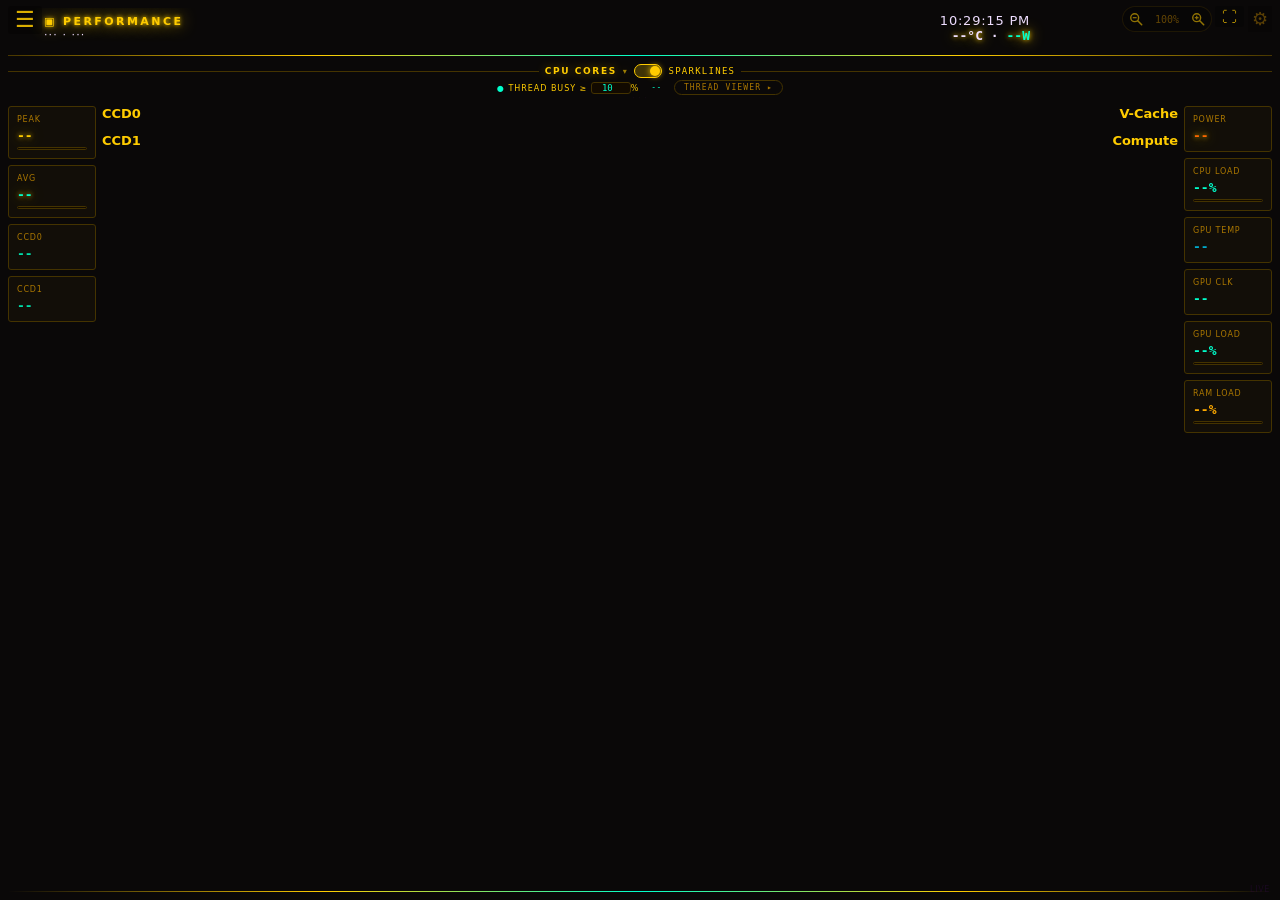
<file: index.html>
<!DOCTYPE html>
<html lang="en">
<head>
<meta charset="UTF-8">
<meta http-equiv="Content-Security-Policy" content="default-src 'self'; script-src 'self' 'unsafe-inline'; style-src 'self' 'unsafe-inline'; img-src 'self' data:; font-src 'self' data:; connect-src 'self'; object-src 'none'; base-uri 'none'; form-action 'none'; frame-src 'none'">
  <meta http-equiv="Cache-Control" content="no-cache, no-store, must-revalidate">
  <meta http-equiv="Pragma" content="no-cache">
<meta name="viewport" content="width=device-width, initial-scale=1.0">
<title>PC Monitor</title>
<link rel="stylesheet" href="/type.css?v=1">
<style>
:root {
  --scale:1;
  --bg:#0a0808;--card-bg:#120e08;--border:#443300;--label:#aa7700;
  --divider-line:#443300;--divider-lbl:#ffcc00;
  --header-title:#ffcc00;--header-sub:#aa8800;--header-acc:#00ffcc;--header-time:#776600;
  --title-glow:#ffcc00;--glow-col:#ffcc00;
  --line-col1:#ffcc00;--line-col2:#00ffcc;
  --ccd-lbl:#ffcc00;--core-lbl:#aa8800;--bar-bg:#120a00;--temp-val:#00ddaa;
  --temp-low:#00aacc;--temp-warn:#00ffcc;
  --sum-lbl:#aa7700;--peak-col:#ffcc00;--avg-col:#00ffcc;--pwr-col:#ff6600;
  --gpu-acc:#00ffcc;--mem-acc:#ffaa00;--card-title:#aa7700;
}
*{margin:0;padding:0;box-sizing:border-box;}
html,body{height:100%;overflow:hidden;}
body{text-rendering:optimizeLegibility;-webkit-font-smoothing:antialiased;background:var(--bg);color:var(--text,#eeddff);font-family:var(--font-ui);padding:8px;display:flex;flex-direction:column;width:100%;height:100vh;}
#root{flex:1;display:flex;flex-direction:column;overflow:hidden;}
.divider{display:flex;align-items:center;gap:8px;margin:6px 0 4px;}
.divider-line{flex:1;height:1px;background:var(--divider-line);}
.divider-label{font-size:var(--fs-md);color:var(--divider-lbl);letter-spacing:.15em;}
.stat-row{display:flex;justify-content:space-between;align-items:baseline;margin-bottom:5px;}
/* labels, values and section titles: same sizes as every other page (type.css / ui.css) */
.stat-label{font-size:var(--fs-sm);color:var(--label);text-transform:uppercase;letter-spacing:.14em;}
.stat-val{font-size:calc(var(--fs-body)*var(--data-scale,1));font-family:var(--font-data);font-weight:600;text-shadow:0 0 8px var(--glow-col);}
.card{background:var(--card-bg);border:1px solid var(--border);border-radius:3px;padding:8px 10px;}
.card-title{font-size:var(--fs-sm);font-weight:600;color:var(--card-title);letter-spacing:.2em;text-transform:uppercase;margin-bottom:6px;text-align:center;}
#hcpu,#hpwr,#peakclk,#avgclk,#pkgpwr,#sgpuT,#sgpuV,#sgpuP,#sgpuC{text-shadow:0 0 14px var(--glow-col),0 0 5px var(--glow-col);}
.accent-line{height:1px;background:linear-gradient(90deg,transparent,var(--line-col1),var(--line-col2),var(--line-col1),transparent);}
/* Per-core thread dots (lit = thread busy) and the count of busy threads */
.thr{display:flex;align-items:center;gap:3px;flex-shrink:0;width:calc(26px*var(--fs-base,1));cursor:help;}
.thr-dots{display:flex;flex-direction:column;gap:2px;align-items:center;}
.thr-n{font-family:var(--font-data);font-size:calc(var(--fs-sm)*var(--data-scale,1));color:var(--label-dim);line-height:1;}
.thr-n.on{color:var(--avg-col);}
#thr-bar{display:flex;align-items:center;justify-content:center;gap:12px;flex-wrap:wrap;flex-shrink:0;margin:2px 0 0;
  font-size:var(--fs-xs);color:var(--divider-lbl);letter-spacing:.12em;}
#thr-bar input{width:calc(40px*var(--fs-base,1));text-align:right;background:var(--bar-bg);color:var(--avg-col);border:1px solid var(--border);border-radius:3px;font-family:var(--font-data);
  font-size:var(--fs-sm);padding:0 2px;cursor:pointer;}
#thr-total{font-family:var(--font-data);color:var(--avg-col);letter-spacing:.06em;}
#thr-view-btn{background:transparent;border:1px solid var(--border);border-radius:10px;color:var(--label);cursor:pointer;
  font-family:var(--font-data);font-size:var(--fs-xs);letter-spacing:.14em;padding:2px 9px;}
#thr-view-btn:hover{border-color:var(--border-bright);color:var(--header-title);}
.thr i{display:block;width:calc(6px*var(--fs-base,1));height:calc(6px*var(--fs-base,1));border-radius:50%;border:1px solid var(--border);background:transparent;}
.thr i.on{background:var(--avg-col);border-color:var(--avg-col);box-shadow:0 0 4px var(--avg-col);}
#status{position:fixed;bottom:6px;right:10px;font-size:var(--fs-xs);letter-spacing:.08em;color:var(--label-dim,#2a0a3a);opacity:.5;}
#status.ok{color:var(--label-dim,#2a0a3a);}
#update-pulse{text-align:center;font-size:var(--fs-xs);font-family:var(--font-data);color:var(--label-dim,#3a1540);letter-spacing:.12em;margin:-1px 0 3px;opacity:0.18;transition:opacity 0.6s ease;flex-shrink:0;}
#update-pulse.flash{opacity:0.55;transition:opacity 0s;}
</style>
</head>
<body>
<div id="root">
  <!-- Driver warning + Intel info panel -->
  <div id="driver-warn" style="display:none;flex-shrink:0;margin-bottom:4px;padding-left:36px">
    <div style="display:flex;gap:4px">
      <div id="warn-tab" onclick="showInfoTab('warn')"
        style="flex:1;background:rgba(180,120,0,.15);border:1px solid rgba(180,120,0,.4);border-radius:4px 0 0 4px;padding:6px 10px;cursor:pointer;font-size:var(--fs-sm);color:#cc9900;font-family:var(--font-data);letter-spacing:.05em;line-height:1.5">
        ⚠ CPU TEMPS UNAVAILABLE<br>
        <span style="color:#886600;font-size:var(--fs-xs)">Clock speeds via Windows fallback</span>
      </div>
      <div id="info-tab" onclick="showInfoTab('info')"
        style="width:32px;background:rgba(0,100,200,.12);border:1px solid rgba(0,100,200,.3);border-radius:0 4px 4px 0;display:flex;align-items:center;justify-content:center;cursor:pointer;font-size:calc(var(--fs-lg)*var(--data-scale,1));color:#4499cc"
        title="Why am I seeing this?">ℹ</div>
    </div>
    <div id="intel-info-panel" style="display:none;background:rgba(0,0,0,.3);border:1px solid rgba(0,100,200,.25);border-radius:0 0 4px 4px;padding:8px 10px;font-size:var(--fs-sm);line-height:1.7;color:#6699bb;font-family:var(--font-data)">
      <strong style="color:#4499cc;letter-spacing:.1em">SENSOR DRIVER NOT LOADED</strong><br>
      Per-core temps and clock speeds are read through the PawnIO driver. It works with
      Memory Integrity and the driver blocklist left ON — no security changes needed.<br><br>
      <span style="color:#886600">What you ARE getting:</span> Real-time all-core average clock via Windows
      Performance Counters.<br><br>
      <span style="color:#886600">To fix:</span> open the Security page and click
      <b>Install / Repair PawnIO</b>, then restart Vexis.
    </div>
  </div>
  <!-- Header: the same layout and sizes as every page (type.css) -->
  <div class="page-header" style="margin:-8px -8px 8px">
    <div>
      <div class="page-title">&#x25A3; Performance</div>
      <div class="page-subtitle"><span id="hw-cpu">···</span> · <span id="hw-sub">···</span></div>
    </div>
    <div style="text-align:right">
      <div class="page-time" id="htime"></div>
      <div style="font-size:var(--fs-body);font-family:var(--font-data);font-weight:600"><span id="hcpu">--°C</span> · <span id="hpwr" style="color:var(--header-acc)">--W</span></div>
    </div>
  </div>
  <!-- Divider with spark toggle -->
  <div style="display:flex;align-items:center;gap:6px;flex-shrink:0;margin-top:0">
    <div style="flex:1;height:1px;background:var(--divider-line)"></div>
    <span data-collapse data-collapse-key="cpu-cores" data-collapse-target="#spark-layout" style="font-size:var(--fs-sm);color:var(--divider-lbl);letter-spacing:.18em;white-space:nowrap">CPU CORES</span>
    <label class="nv-switch" title="Show per-core clock history and side panels">
      <input type="checkbox" id="spark-toggle" onchange="setSparklines(this.checked)">
      <span class="nv-switch-track"><span class="nv-switch-knob"></span></span>
      <span class="nv-switch-text">SPARKLINES</span>
    </label>
    <div style="flex:1;height:1px;background:var(--divider-line)"></div>
  </div>
  <!-- Thread usage bar: busy threshold, total in use, link to the Thread Viewer -->
  <div id="thr-bar">
    <span title="Each core shows one dot per hardware thread, lit while that thread's load is at or above this value. The number next to the dots is how many of the core's threads are in use."><span style="color:var(--avg-col)">●</span> THREAD BUSY &#x2265;
      <input type="number" id="thr-busy" min="1" max="100" step="5" value="10" onchange="setThreadBusy(this.value)">%</span>
    <span id="thr-total" title="Threads at or above the threshold, across the whole CPU">--</span>
    <button type="button" id="thr-view-btn" onclick="sendToHost({type:'navigate',file:'threads.html'})" title="Open the Thread Viewer: every core and thread in detail">THREAD VIEWER &#x25B8;</button>
  </div>
  <div id="update-pulse" style="flex-shrink:0">···</div>

  <!-- ── 3-COLUMN SPARK LAYOUT ────────────────────────────────────────────── -->
  <div id="spark-layout" style="display:flex;gap:6px;flex:1;min-height:0;overflow:hidden">

    <!-- LEFT SIDE PANEL (hidden when spark off) -->
    <div id="side-left" style="display:none;width:calc(88px*var(--fs-base,1)*var(--data-scale,1));flex-shrink:0;flex-direction:column;gap:6px;justify-content:flex-start;overflow:hidden">
      <div class="card" style="padding:8px;flex-shrink:0">
        <div style="font-size:var(--fs-xs);color:var(--sum-lbl);letter-spacing:.1em;margin-bottom:4px">PEAK</div>
        <div id="peakclk" style="font-size:calc(var(--fs-body)*var(--data-scale,1));color:var(--peak-col);font-weight:700;font-family:var(--font-data)">--</div>
        <div style="height:3px;background:var(--bar-bg);border-radius:2px;margin-top:4px;overflow:hidden;border:1px solid var(--border)"><div id="sl-peak-bar" style="height:100%;background:var(--peak-col);width:0%;transition:width .5s"></div></div>
      </div>
      <div class="card" style="padding:8px;flex-shrink:0">
        <div id="avg-label" style="font-size:var(--fs-xs);color:var(--sum-lbl);letter-spacing:.1em;margin-bottom:4px">AVG</div>
        <div id="avgclk" style="font-size:calc(var(--fs-body)*var(--data-scale,1));color:var(--avg-col);font-weight:700;font-family:var(--font-data)">--</div>
        <div style="height:3px;background:var(--bar-bg);border-radius:2px;margin-top:4px;overflow:hidden;border:1px solid var(--border)"><div id="sl-avg-bar" style="height:100%;background:var(--avg-col);width:0%;transition:width .5s"></div></div>
      </div>
      <div class="card" style="padding:8px;flex-shrink:0" id="sl-ccd0-card">
        <div style="font-size:var(--fs-xs);color:var(--sum-lbl);letter-spacing:.1em;margin-bottom:4px">CCD0</div>
        <div id="sl-ccd0" style="font-size:calc(var(--fs-body)*var(--data-scale,1));color:var(--temp-val);font-weight:700;font-family:var(--font-data)">--</div>
      </div>
      <div class="card" style="padding:8px;flex-shrink:0" id="sl-ccd1-card">
        <div style="font-size:var(--fs-xs);color:var(--sum-lbl);letter-spacing:.1em;margin-bottom:4px">CCD1</div>
        <div id="sl-ccd1" style="font-size:calc(var(--fs-body)*var(--data-scale,1));color:var(--temp-val);font-weight:700;font-family:var(--font-data)">--</div>
      </div>
    </div>

    <!-- CENTER: CORE BARS (always visible) -->
    <div id="cores-center" style="flex:1;display:flex;flex-direction:column;min-width:0;min-height:0;overflow-y:auto;overflow-x:hidden;scrollbar-width:thin">
      <div style="margin-bottom:4px;display:flex;justify-content:space-between;flex-shrink:0">
        <div style="font-size:var(--fs-body);color:var(--ccd-lbl);font-weight:600" data-ccd0-lbl>CCD0</div>
        <div style="font-size:var(--fs-body);color:var(--ccd-lbl);font-weight:600" data-ccd0-type>V-Cache</div>
      </div>
      <div id="ccd0bars" style="flex-shrink:0"></div>
      <div id="ccd1wrap" style="margin:8px 0 4px;display:flex;justify-content:space-between;flex-shrink:0">
        <div style="font-size:var(--fs-body);color:var(--ccd-lbl);font-weight:600" data-ccd1-lbl>CCD1</div>
        <div style="font-size:var(--fs-body);color:var(--ccd-lbl);font-weight:600" data-ccd1-type>Compute</div>
      </div>
      <div id="ccd1bars" style="flex-shrink:0"></div>
      <div style="flex:1"></div>
    </div>

    <!-- RIGHT SIDE PANEL (hidden when spark off) -->
    <div id="side-right" style="display:none;width:calc(88px*var(--fs-base,1)*var(--data-scale,1));flex-shrink:0;flex-direction:column;gap:6px;justify-content:flex-start;overflow:hidden">
      <div class="card" style="padding:8px;flex-shrink:0">
        <div style="font-size:var(--fs-xs);color:var(--sum-lbl);letter-spacing:.1em;margin-bottom:4px">POWER</div>
        <div id="pkgpwr" style="font-size:calc(var(--fs-body)*var(--data-scale,1));color:var(--pwr-col);font-weight:700;font-family:var(--font-data)">--</div>
      </div>
      <div class="card" style="padding:8px;flex-shrink:0">
        <div style="font-size:var(--fs-xs);color:var(--sum-lbl);letter-spacing:.1em;margin-bottom:4px">CPU LOAD</div>
        <div id="cpuload" style="font-size:calc(var(--fs-body)*var(--data-scale,1));color:var(--avg-col);font-weight:700;font-family:var(--font-data)">--%</div>
        <div style="height:3px;background:var(--bar-bg);border-radius:2px;margin-top:4px;overflow:hidden;border:1px solid var(--border)"><div id="sl-load-bar" style="height:100%;background:var(--avg-col);width:0%;transition:width .5s"></div></div>
      </div>
      <div class="card" style="padding:8px;flex-shrink:0">
        <div style="font-size:var(--fs-xs);color:var(--sum-lbl);letter-spacing:.1em;margin-bottom:4px">GPU TEMP</div>
        <div id="sl-gpu-t" style="font-size:calc(var(--fs-body)*var(--data-scale,1));color:var(--temp-low);font-weight:700;font-family:var(--font-data)">--</div>
      </div>
      <div class="card" style="padding:8px;flex-shrink:0">
        <div style="font-size:var(--fs-xs);color:var(--sum-lbl);letter-spacing:.1em;margin-bottom:4px">GPU CLK</div>
        <div id="sl-gpu-c" style="font-size:calc(var(--fs-body)*var(--data-scale,1));color:var(--gpu-acc);font-weight:700;font-family:var(--font-data)">--</div>
      </div>
      <div class="card" style="padding:8px;flex-shrink:0">
        <div style="font-size:var(--fs-xs);color:var(--sum-lbl);letter-spacing:.1em;margin-bottom:4px">GPU LOAD</div>
        <div id="sl-gpu-l" style="font-size:calc(var(--fs-body)*var(--data-scale,1));color:var(--gpu-acc);font-weight:700;font-family:var(--font-data)">--%</div>
        <div style="height:3px;background:var(--bar-bg);border-radius:2px;margin-top:4px;overflow:hidden;border:1px solid var(--border)"><div id="sl-gpuload-bar" style="height:100%;background:var(--gpu-acc);width:0%;transition:width .5s"></div></div>
      </div>
      <div class="card" style="padding:8px;flex-shrink:0">
        <div style="font-size:var(--fs-xs);color:var(--sum-lbl);letter-spacing:.1em;margin-bottom:4px">RAM LOAD</div>
        <div id="sl-ram-l" style="font-size:calc(var(--fs-body)*var(--data-scale,1));color:var(--mem-acc);font-weight:700;font-family:var(--font-data)">--%</div>
        <div style="height:3px;background:var(--bar-bg);border-radius:2px;margin-top:4px;overflow:hidden;border:1px solid var(--border)"><div id="sl-ramload-bar" style="height:100%;background:var(--mem-acc);width:0%;transition:width .5s"></div></div>
      </div>
    </div>

  </div><!-- end spark-layout -->

  <!-- BOTTOM SUMMARY BAR (shown when spark off) -->
  <div id="summary-bar-wrap" style="margin-top:6px;flex-shrink:0;display:flex;gap:6px">
    <div id="sum-left" class="card" style="flex:1;display:flex;justify-content:space-around;padding:8px 12px">
      <div style="text-align:center">
        <div style="font-size:var(--fs-md);color:var(--sum-lbl);letter-spacing:.08em">PEAK</div>
        <div id="peakclk-bot" style="font-size:calc(var(--fs-lg)*var(--data-scale,1));color:var(--peak-col);font-weight:700">--</div>
      </div>
      <div style="width:1px;background:var(--border)"></div>
      <div style="text-align:center">
        <div style="font-size:var(--fs-md);color:var(--sum-lbl);letter-spacing:.08em">AVG</div>
        <div id="avgclk-bot" style="font-size:calc(var(--fs-lg)*var(--data-scale,1));color:var(--avg-col);font-weight:700">--</div>
      </div>
    </div>
    <div id="sum-right" class="card" style="flex:1;display:flex;justify-content:space-around;padding:8px 12px">
      <div style="text-align:center">
        <div style="font-size:var(--fs-sm);color:var(--sum-lbl);letter-spacing:.08em">POWER</div>
        <div id="pkgpwr-bot" style="font-size:calc(var(--fs-body)*var(--data-scale,1));color:var(--pwr-col);font-weight:700">--</div>
      </div>
      <div style="width:1px;background:var(--border)"></div>
      <div style="text-align:center">
        <div style="font-size:var(--fs-sm);color:var(--sum-lbl);letter-spacing:.08em">CPU</div>
        <div id="cpuload-bot" style="font-size:calc(var(--fs-body)*var(--data-scale,1));color:var(--avg-col);font-weight:700">--%</div>
      </div>
      <div style="width:1px;background:var(--border)"></div>
      <div style="text-align:center">
        <div style="font-size:var(--fs-sm);color:var(--sum-lbl);letter-spacing:.08em">GPU</div>
        <div id="gpuload-bot" style="font-size:calc(var(--fs-body)*var(--data-scale,1));color:var(--gpu-acc);font-weight:700">--%</div>
      </div>
      <div style="width:1px;background:var(--border)"></div>
      <div style="text-align:center">
        <div style="font-size:var(--fs-sm);color:var(--sum-lbl);letter-spacing:.08em">RAM</div>
        <div id="ramload-bot" style="font-size:calc(var(--fs-body)*var(--data-scale,1));color:var(--mem-acc);font-weight:700">--%</div>
      </div>
    </div>
  </div>

  <!-- BOTTOM CARDS (hidden in spark mode) -->
  <div id="bottom-cards" style="display:grid;grid-template-columns:1fr 1fr;gap:8px;margin-top:8px;flex-shrink:0">
    <div class="card">
      <div class="card-title" id="ccd-section-title">THERMALS</div>
      <div style="margin-bottom:10px">
        <div style="display:flex;justify-content:space-between;margin-bottom:4px"><span class="stat-label">CCD0</span><span id="sccd0" class="stat-val" style="color:var(--temp-val)">--</span></div>
        <div style="height:9px;background:var(--bar-bg);border-radius:2px;overflow:hidden;border:1px solid var(--border);position:relative"><div id="tbar0" style="position:absolute;inset:0;border-radius:2px;transition:clip-path .4s ease;clip-path:inset(0 100% 0 0)"></div></div>
      </div>
      <div>
        <div style="display:flex;justify-content:space-between;margin-bottom:4px"><span class="stat-label">CCD1</span><span id="sccd1" class="stat-val" style="color:var(--temp-val)">--</span></div>
        <div style="height:9px;background:var(--bar-bg);border-radius:2px;overflow:hidden;border:1px solid var(--border);position:relative"><div id="tbar1" style="position:absolute;inset:0;border-radius:2px;transition:clip-path .4s ease;clip-path:inset(0 100% 0 0)"></div></div>
      </div>
    </div>
    <div class="card">
      <div class="card-title">MEMORY</div>
      <div class="stat-row"><span class="stat-label">CLK</span><span id="hw-ram-clk" class="stat-val" style="color:var(--mem-acc)">···</span></div>
      <div class="stat-row"><span class="stat-label">TYPE</span><span id="hw-ram-type" class="stat-val" style="color:var(--mem-acc)">···</span></div>
      <div class="stat-row"><span class="stat-label">SIZE</span><span id="hw-ram-size" class="stat-val" style="color:var(--mem-acc)">···</span></div>
    </div>
  </div>
  <div class="card" id="gpu-card" style="margin-top:8px;flex-shrink:0">
    <div id="hw-gpu-title" class="card-title">GPU · ···</div>
    <div style="display:grid;grid-template-columns:1fr 1fr;gap:0 12px">
      <div class="stat-row"><span class="stat-label">TEMP</span><span id="sgpuT" class="stat-val">--</span></div>
      <div class="stat-row"><span class="stat-label">VCORE</span><span id="sgpuV" class="stat-val" style="color:var(--gpu-acc)">--</span></div>
      <div class="stat-row"><span class="stat-label">POWER</span><span id="sgpuP" class="stat-val" style="color:var(--gpu-acc)">--</span></div>
      <div class="stat-row"><span class="stat-label">CLK</span><span id="sgpuC" class="stat-val" style="color:var(--gpu-acc)">--</span></div>
    </div>
  </div>
  <div style="position:relative;margin-top:8px;flex-shrink:0"><div class="accent-line"></div></div>
</div>

<div id="status">LIVE</div>

<script src="/nav.js?v=27" data-page="performance"></script><script src="/nav-theme.js?v=27"></script><script src="/nav-panel.js?v=27"></script><script src="/nav-styles.js?v=27"></script><script src="/nav-boot.js?v=27"></script>
<script>
// ══════════════════════════════════════════════════════════════════════════════
// WEBVIEW2 IPC — IS_WEBVIEW and sendToHost defined in nav.js
// ══════════════════════════════════════════════════════════════════════════════

// Set up message listener (nav.js already defined IS_WEBVIEW + sendToHost)
if (IS_WEBVIEW) {
  window.chrome.webview.addEventListener('message', e => {
    try {
      const msg = JSON.parse(e.data);
      if (msg.type === 'config') {
        onConfigReceived(msg);
      } else {
        // SensorData comes directly (includes fans field now)
        receiveData(msg);
      }
    } catch(err) { console.error('[ipc]', err); }
  });
  sendToHost({ type: 'requestConfig' });
}

// ── Config received from C# ────────────────────────────────────────────────
function onConfigReceived(cfg) {
  if (typeof navOnConfig === 'function') navOnConfig(cfg); // shared nav: settings, version, theme
  if (cfg.colors && Object.keys(cfg.colors).length > 0) {
    COLORS = {...COLOR_DEFAULTS, ...cfg.colors};
    Object.assign(_baseColors, COLORS);
    applyAllColors();
  }
  if (cfg.settings && Object.keys(cfg.settings).length > 0) {
    if (cfg.settings.updateInterval) SETTINGS.updateInterval = parseInt(cfg.settings.updateInterval);
    if (cfg.settings.avgWindow)      SETTINGS.avgWindow      = cfg.settings.avgWindow;
    if (cfg.settings.threadBusy)     setThreadBusy(cfg.settings.threadBusy, true);
    updateAvgLabel();
    startApplyTimer();
  }
}

// ── Save helpers — persist to C# AppData ──────────────────────────────────
function persistSettings() {
  sendToHost({ type: 'saveSettings', settings: {
    updateInterval: String(SETTINGS.updateInterval), avgWindow: SETTINGS.avgWindow } });
}

// ══════════════════════════════════════════════════════════════════════════════
// HW INFO AUTO-FILL
// ══════════════════════════════════════════════════════════════════════════════
let _hwApplied = false;
// Static CPU details (name, cores, socket...) — only changes once, so not redrawn every tick
function applyHwInfo(info) {
  if (!info) return;
  setClockScale(info.baseMhz);
  // Driver warning — show once per session, auto-dismiss after 10s
  const dw = document.getElementById('driver-warn');
  if (dw && info.driverOk === false) {
    if (typeof navSetDriverWarning === 'function')
      navSetDriverWarning('CPU sensor driver blocked');
    const dismissed = sessionStorage.getItem('pcm-warn-dismissed') === '1';
    if (!dismissed) {
      dw.style.display = 'block'; dw.style.opacity = '1'; dw.style.transition = '';
      if (!window._warnTimerStarted) {
        window._warnTimerStarted = true;
        setTimeout(() => {
          sessionStorage.setItem('pcm-warn-dismissed','1');
          dw.style.transition = 'opacity 1.2s ease'; dw.style.opacity = '0';
          setTimeout(() => { dw.style.display = 'none'; }, 1200);
        }, 10000);
      }
    }
  } else if (dw && info.driverOk !== false) {
    dw.style.display = 'none';
    if (typeof navSetDriverWarning === 'function') navSetDriverWarning(null);
  }
  // Hide THERMALS card for Intel (CCD temps are AMD-only)
  const ccdTitle = document.getElementById('ccd-section-title');
  if (ccdTitle) {
    const ccdCard = ccdTitle.closest('.card') || ccdTitle.parentElement;
    if (ccdCard) ccdCard.style.display = info.vendor === 'amd' ? '' : 'none';
  }

  if (_hwApplied) return;
  if (!info.cpu || !info.gpu) return;
  _hwApplied = true;
  const cpu = document.getElementById('hw-cpu');
  const sub = document.getElementById('hw-sub');
  const gpu = document.getElementById('hw-gpu-title');
  const clk = document.getElementById('hw-ram-clk');
  const typ = document.getElementById('hw-ram-type');
  const sz  = document.getElementById('hw-ram-size');
  if (cpu) cpu.textContent = info.cpu.toUpperCase();
  if (sub) {
    const parts = [];
    if (info.cores)   parts.push(info.cores + 'C');
    if (info.threads) parts.push(info.threads + 'T');
    if (info.socket)  parts.push(info.socket);
    if (info.ramType && info.ramMhz) parts.push(info.ramType + '-' + info.ramMhz);
    sub.textContent = parts.join(' · ');
  }
  if (gpu) gpu.textContent = 'GPU · ' + (info.gpuVram ? `${info.gpu.toUpperCase()} · ${info.gpuVram}GB` : info.gpu.toUpperCase());
  if (clk) clk.textContent = info.ramMhz ? info.ramMhz + ' MT/s' : '···';
  if (typ) typ.textContent = info.ramType || '···';
  if (sz)  sz.textContent  = info.ramGb   ? info.ramGb + 'GB'  : '···';
}

// ══════════════════════════════════════════════════════════════════════════════
// COLOR SYSTEM
// ══════════════════════════════════════════════════════════════════════════════
const COLOR_DEFAULTS={bg:'#0a0808',cardBg:'#120e08',border:'#443300',label:'#aa7700',dividerLine:'#443300',dividerLbl:'#ffcc00',headerTitle:'#ffcc00',headerSub:'#aa8800',headerAcc:'#00ffcc',headerTime:'#776600',titleGlow:'#ffcc00',glowCol:'#ffcc00',lineCol1:'#ffcc00',lineCol2:'#00ffcc',ccdLbl:'#ffcc00',coreLbl:'#aa8800',barBg:'#120a00',barStart:'#221100',barLow:'#443300',barMid:'#886600',barHigh:'#ffaa00',barBoost:'#ffcc00',tempCold:'#007799',tempMid:'#00ccaa',tempHot:'#00ffcc',tempVal:'#00ddaa',tempLow:'#00aacc',tempWarn:'#00ffcc',sumLbl:'#aa7700',peakCol:'#ffcc00',avgCol:'#00ffcc',pwrCol:'#ff6600',gpuAcc:'#00ffcc',memAcc:'#ffaa00',cardTitle:'#aa7700'};
const VAR_MAP={bg:'--bg',cardBg:'--card-bg',border:'--border',label:'--label',dividerLine:'--divider-line',dividerLbl:'--divider-lbl',headerTitle:'--header-title',headerSub:'--header-sub',headerAcc:'--header-acc',headerTime:'--header-time',titleGlow:'--title-glow',glowCol:'--glow-col',lineCol1:'--line-col1',lineCol2:'--line-col2',ccdLbl:'--ccd-lbl',coreLbl:'--core-lbl',barBg:'--bar-bg',tempVal:'--temp-val',tempLow:'--temp-low',tempWarn:'--temp-warn',sumLbl:'--sum-lbl',peakCol:'--peak-col',avgCol:'--avg-col',pwrCol:'--pwr-col',gpuAcc:'--gpu-acc',memAcc:'--mem-acc',cardTitle:'--card-title'};
let COLORS={...COLOR_DEFAULTS};
const _baseColors={...COLOR_DEFAULTS};
// Expose color updater to nav.js for cross-tab theme application
window.__setColors = function(cols) {
  COLORS = {...COLORS, ...cols};
  Object.assign(_baseColors, COLORS);
  applyAllColors();
};

function applyAllColors(){const r=document.documentElement.style;for(const[k,v]of Object.entries(VAR_MAP))r.setProperty(v,COLORS[k]);document.body.style.background=COLORS.bg;updateTempBars();redrawCoreBars();}
function updateTempBars(){const g=`linear-gradient(90deg,${COLORS.tempCold},${COLORS.tempMid},${COLORS.tempHot})`;document.getElementById('tbar0').style.background=g;document.getElementById('tbar1').style.background=g;}
function redrawCoreBars(){CORES_META.forEach(c=>{const bar=document.getElementById('bar'+c.id);if(bar&&bar._lastClk!==undefined)bar.style.background=barGrad(bar._lastClk);});}

// ══════════════════════════════════════════════════════════════════════════════
// SETTINGS
// ══════════════════════════════════════════════════════════════════════════════
const SETTING_DEFAULTS={updateInterval:250,avgWindow:'sync'};
let SETTINGS={...SETTING_DEFAULTS};
// Called by the shared nav panel (System tab) when a Performance setting changes
window.onPerfSettingChanged=function(key,val){setSetting(key,key==='updateInterval'?parseInt(val):val);};
function setSetting(key,val){SETTINGS[key]=val;if(key==='updateInterval')startApplyTimer();if(key==='avgWindow')updateAvgLabel();persistSettings();}
function updateAvgLabel(){const lbl=document.getElementById('avg-label');if(!lbl)return;const w=SETTINGS.avgWindow;if(w==='sync'){lbl.textContent='AVG';return;}const ms=parseInt(w);lbl.textContent=ms<60000?`AVG ${ms/1000}s`:'AVG 1m';}

// ══════════════════════════════════════════════════════════════════════════════
// CORE BARS + DATA
// ══════════════════════════════════════════════════════════════════════════════
// Bar scale follows the CPU: STOCK = rated base clock (from the host), MAX = the
// highest clock seen so far (starts at base x1.3). Half the bar = base clock.
let STOCK=4300,MAX=5590;
function setClockScale(baseMhz){if(baseMhz>1000){STOCK=baseMhz;MAX=Math.max(MAX,Math.round(baseMhz*1.3));}}
function trackMaxClock(clk){if(clk>MAX)MAX=Math.ceil(clk*1.02);}
function clkEnd(clk){return clk>=MAX*0.94?COLORS.barBoost:clk>=STOCK*1.05?COLORS.barHigh:clk>=STOCK*0.8?COLORS.barMid:COLORS.barLow;}
function barGrad(clk){return`linear-gradient(90deg,${COLORS.barStart} 0%,${clkEnd(clk)} 100%)`;}
// This page has its own colour set, but the same bands as every other page (nav.js)
function tempCol(t){if(t==null)return COLORS.tempVal;return t<NAV_TEMP_WARN?COLORS.tempLow:t<NAV_TEMP_HOT?COLORS.tempWarn:COLORS.tempHot;}
// Dynamic core metadata — built from first data receive
let CORES_META = [];
let _barsBuilt = false;

// One bar per core, built from whatever cores the app reported (works for 6 to 32+ cores,
// P/E cores, AMD CCDs). Rebuilt only when the core list changes
function buildDynamicBars(coresObj, hwInfo) {
  if (_barsBuilt) return;
  const keys = Object.keys(coresObj).map(Number).sort((a,b)=>a-b);
  if (keys.length === 0) return;
  _barsBuilt = true;

  const isAmd   = hwInfo?.vendor === 'amd';
  const ccdCnt  = hwInfo?.ccdCount || 0;
  // Two CCDs with an even core split (e.g. 6+6, 8+8). Cores are numbered CCD by CCD.
  const hasCcds = isAmd && ccdCnt === 2 && keys.length >= 4 && keys.length % 2 === 0;
  const perCcd  = hasCcds ? keys.length / 2 : keys.length;

  // Intel hybrid: label P-cores P0.. and E-cores E0.. (numbered within each kind)
  const kindIdx = {};
  CORES_META = keys.map((id, i) => {
    const kind = coresObj[id]?.kind || '';
    const n = kind ? (kindIdx[kind] = (kindIdx[kind] ?? -1) + 1) : id;
    return {
      id,
      ccd: hasCcds ? (i < perCcd ? 0 : 1) : 0,
      rank: coresObj[id]?.rank || 0,
      label: (kind || 'C') + n
    };
  });

  // Clear containers
  ['ccd0bars','ccd1bars'].forEach(id => {
    const el = document.getElementById(id); if(el) el.innerHTML = '';
  });

  // Update CCD labels
  const ccd0lbl = document.querySelector('[data-ccd0-lbl]');
  const ccd1lbl = document.querySelector('[data-ccd1-lbl]');
  const ccd0type = document.querySelector('[data-ccd0-type]');
  const ccd1type = document.querySelector('[data-ccd1-type]');

  if (hasCcds) {
    if (ccd0lbl) ccd0lbl.textContent = 'CCD0';
    if (ccd1lbl) ccd1lbl.textContent = 'CCD1';
    // Dual-CCD X3D parts have the 3D V-Cache on CCD0 only
    if (ccd0type) ccd0type.textContent = hwInfo?.x3d ? 'V-Cache' : '';
    if (ccd1type) ccd1type.textContent = hwInfo?.x3d ? 'Compute' : '';
    const ccd1wrap = document.getElementById('ccd1wrap');
    if (ccd1wrap) ccd1wrap.style.display = 'flex';
  } else {
    if (ccd0lbl) ccd0lbl.textContent = 'CORES';
    if (ccd0type) ccd0type.textContent = hwInfo?.cpu?.toUpperCase() || '';
    const ccd1wrap = document.getElementById('ccd1wrap');
    if (ccd1wrap) ccd1wrap.style.display = 'none';
  }

  buildBars();
}
// % load at which a thread counts as "in use" (THREAD BUSY ≥ selector; 10% by default)
let THREAD_BUSY=10;
function setThreadBusy(v,noSave){
  THREAD_BUSY=Math.max(1,Math.min(100,parseInt(v)||10));
  const sel=document.getElementById('thr-busy');if(sel)sel.value=String(THREAD_BUSY);
  if(!noSave&&typeof navSaveSetting==='function')navSaveSetting('threadBusy',THREAD_BUSY);
}
function setText(id,v){const e=document.getElementById(id);if(e)e.textContent=v;}
function setCol(id,c){const e=document.getElementById(id);if(e)e.style.color=c;}
function updateClock(){setText('htime',new Date().toLocaleTimeString([],{hour:'2-digit',minute:'2-digit',second:'2-digit'}));}
// ── Sparkline state ──────────────────────────────────────────────────────────
const SPARKLINE_HISTORY = {}; // coreId → circular buffer of last 60 values
const SPARKLINE_MAX_PTS = 60;
let SPARKLINES_VISIBLE = localStorage.getItem('pcm-sparklines') !== '0';

// Init spark toggle button opacity on load
document.addEventListener('DOMContentLoaded', () => {
  applySideLayout();
});

// Wide window: move the side info next to the core bars instead of under them
function applySideLayout() {
  const on = SPARKLINES_VISIBLE;
  // Spark rows
  document.querySelectorAll('.spark-row').forEach(el => el.style.display = on ? 'block' : 'none');
  // Side panels
  const sl = document.getElementById('side-left');
  const sr = document.getElementById('side-right');
  if (sl) { sl.style.display = on ? 'flex' : 'none'; }
  if (sr) { sr.style.display = on ? 'flex' : 'none'; }
  // Bottom cards and summary bar
  const bc = document.getElementById('bottom-cards');
  const gc = document.getElementById('gpu-card');
  const sw = document.getElementById('summary-bar-wrap');
  if (bc) bc.style.display = on ? 'none' : 'grid';
  if (gc) gc.style.display = on ? 'none' : 'block';
  if (sw) sw.style.display = on ? 'none' : 'flex';
  // Switch
  const toggle = document.getElementById('spark-toggle');
  if (toggle) toggle.checked = on;
  if (on) CORES_META.forEach(c => drawSparkline(c.id));
}

// Also called from the nav panel's System tab switch
window.setSparklines = function(on) {
  SPARKLINES_VISIBLE = !!on;
  try { localStorage.setItem('pcm-sparklines', on ? '1' : '0'); } catch {}
  applySideLayout();
};
function toggleSparklines() { setSparklines(!SPARKLINES_VISIBLE); }
// Sparklines change how tall each row is, so re-fit the bars after toggling them
(function(){const f=window.setSparklines;window.setSparklines=function(on){f(on);fitBarsSoon();};})();

// Keeps a short history per value and redraws its little line graph
function pushSparkline(id, val) {
  if (!SPARKLINE_HISTORY[id]) SPARKLINE_HISTORY[id] = [];
  const h = SPARKLINE_HISTORY[id];
  h.push(val);
  if (h.length > SPARKLINE_MAX_PTS) h.shift();
}

// All cores share one scale (half base clock .. max seen), so lines are calm and
// comparable. Newest sample sits at the right edge; filled area in the bar colour.
function drawSparkline(id) {
  const svg = document.getElementById('spark'+id);
  if (!svg) return;
  const h = SPARKLINE_HISTORY[id] || [];
  if (h.length < 2) return;
  const W = 300, H = 16;
  const lo = Math.min(STOCK * 0.5, ...h), hi = Math.max(MAX, ...h), r = hi - lo || 1;
  const step = W / (SPARKLINE_MAX_PTS - 1), off = (SPARKLINE_MAX_PTS - h.length) * step;
  const pts = h.map((v, i) => [(off + i * step).toFixed(1), (H - 1 - ((v - lo) / r) * (H - 3)).toFixed(1)]);
  const line = pts.map(p => p.join(',')).join(' ');
  const area = `M${pts[0][0]},${H} L` + pts.map(p => p.join(',')).join(' L') + ` L${pts[pts.length-1][0]},${H} Z`;
  const col = clkEnd(h[h.length - 1]);
  svg.innerHTML =
    `<defs><linearGradient id="sg${id}" x1="0" y1="0" x2="0" y2="1">` +
    `<stop offset="0" stop-color="${col}" stop-opacity=".35"/><stop offset="1" stop-color="${col}" stop-opacity="0"/>` +
    `</linearGradient></defs>` +
    `<path d="${area}" fill="url(#sg${id})"/>` +
    `<polyline points="${line}" fill="none" stroke="${col}" stroke-width="1.3" vector-effect="non-scaling-stroke" stroke-linejoin="round" opacity=".9"/>`;
}

function buildBars(){
  [0,1].forEach(ci=>{
    const el=document.getElementById('ccd'+ci+'bars');
    CORES_META.filter(c=>c.ccd===ci).forEach(c=>{
      const wrap=document.createElement('div');
      wrap.className='cbar-row';
      wrap.style.cssText='margin-bottom:calc(7px*var(--bar-s,1));display:flex;align-items:center;gap:8px';
      wrap.innerHTML=`
        <div style="width:calc(30px*var(--fs-base,1)*var(--data-scale,1));text-align:right;font-size:var(--fs-body);color:var(--core-lbl);flex-shrink:0;font-weight:600;line-height:1">${c.rank===1?'★':''}${c.label||'C'+c.id}</div>
        <div class="thr" id="thr${c.id}"><span class="thr-dots"></span><span class="thr-n"></span></div>
        <div style="flex:1;display:flex;flex-direction:column;gap:1px">
          <div style="height:calc(14px*var(--bar-s,1));background:var(--bar-bg);border-radius:2px;overflow:hidden;border:1px solid var(--border);position:relative">
            <div id="bar${c.id}" style="position:absolute;inset:0;transition:background .4s,clip-path .4s,opacity .4s;opacity:0.15"></div>
          </div>
          <div class="spark-row" style="display:${SPARKLINES_VISIBLE?'block':'none'}">
            <svg id="spark${c.id}" width="100%" height="16" viewBox="0 0 300 16" preserveAspectRatio="none"
              style="display:block"></svg>
          </div>
        </div>
        <div id="clk${c.id}" style="width:calc(72px*var(--fs-base,1)*var(--data-scale,1));text-align:right;font-size:calc(var(--fs-body)*var(--data-scale,1));font-family:var(--font-data);flex-shrink:0;color:var(--core-lbl);font-weight:600;line-height:1">--</div>`;
      el.appendChild(wrap);
    });
  });
  fitBars();
}

// The core bars grow (thicker bars, more space between) to use the height of the window,
// so there's no empty band between them and the panels underneath. Up to 3× thicker.
function fitBars(){
  const box=document.getElementById('cores-center');if(!box)return;
  const rows=box.querySelectorAll('.cbar-row').length;if(!rows)return;
  // Height the content needs (scrollHeight can't tell: it never reports less than the box
  // itself), measured to the bottom of the last visible child, skipping the end spacer
  const used=()=>{const top=box.getBoundingClientRect().top;let bottom=top;
    for(const ch of box.children){if(!ch.offsetParent||getComputedStyle(ch).flexGrow!=='0')continue;
      bottom=Math.max(bottom,ch.getBoundingClientRect().bottom+(parseFloat(getComputedStyle(ch).marginBottom)||0));}
    return bottom-top;};
  // A row is a bit taller than bar + gap (labels, thread dots), so refine in a few passes
  let s=1;box.style.setProperty('--bar-s','1');
  for(let k=0;k<4;k++){
    const spare=box.clientHeight-used()-4;
    s=Math.max(1,Math.min(3,s+spare/(rows*21)));
    box.style.setProperty('--bar-s',s.toFixed(3));
  }
  if(box.scrollHeight>box.clientHeight+1){s=Math.max(1,s-0.05);box.style.setProperty('--bar-s',s.toFixed(3));}   // never overflow
}
let _fitT=null;
function fitBarsSoon(){clearTimeout(_fitT);_fitT=setTimeout(fitBars,60);}
window.addEventListener('resize',fitBarsSoon);
document.addEventListener('nav-scale',fitBarsSoon);

let _lastPulseTime=0;
function flashPulse(){const now=Date.now(),ms=_lastPulseTime>0?now-_lastPulseTime:0;_lastPulseTime=now;const el=document.getElementById('update-pulse');if(!el)return;el.textContent=ms>0?(ms<1000?ms+'ms':(ms/1000).toFixed(1)+'s'):'···';el.classList.remove('flash');void el.offsetWidth;el.classList.add('flash');}

function showInfoTab(tab) {
  const wp = document.getElementById('warn-tab');
  const ip = document.getElementById('intel-info-panel');
  const wt = document.getElementById('warn-tab');
  if (!ip) return;
  if (tab === 'info') {
    ip.style.display = ip.style.display === 'none' ? 'block' : 'none';
  }
}

let pendingData=null,_applyTimer=null;
// "Update interval" setting: above 250 ms, data that arrives is held in pendingData and
// only the newest is drawn on this slower timer. At 250 ms every update is drawn directly
function startApplyTimer(){if(_applyTimer)clearInterval(_applyTimer);if(SETTINGS.updateInterval<=250){_applyTimer=null;}else{_applyTimer=setInterval(()=>{if(pendingData){applyData(pendingData);pendingData=null;}},SETTINGS.updateInterval);}}
function receiveData(data){if(!_applyTimer){applyData(data);}else{pendingData=data;}}

const avgHistory=[];
// Rolling average over the "avg window" setting (in ms, or one update interval for 'sync')
function pushAvg(val){const now=Date.now();avgHistory.push({val,t:now});const ms=SETTINGS.avgWindow==='sync'?SETTINGS.updateInterval:parseInt(SETTINGS.avgWindow);const cutoff=now-ms;while(avgHistory.length>1&&avgHistory[0].t<cutoff)avgHistory.shift();return Math.round(avgHistory.reduce((s,x)=>s+x.val,0)/avgHistory.length);}

// Draws one snapshot from the app: clocks, temps, power, bars, sparklines
function applyData(data){
  applyHwInfo(data.info);
  // Build bars dynamically on first data with cores
  if (!_barsBuilt && data.cores && Object.keys(data.cores).length > 0)
    buildDynamicBars(data.cores, data.info);
  flashPulse();
  const cpuT=data.cpu_temp;setText('hcpu',cpuT!=null?parseFloat(cpuT).toFixed(1)+'°C':'--°C');setCol('hcpu',tempCol(cpuT));
  const c0T=data.ccd0_temp,p0=c0T!=null?Math.max(0,Math.min(100,(c0T-20)/75*100)):0;setText('sccd0',c0T!=null?parseFloat(c0T).toFixed(1)+'°C':'--');document.getElementById('tbar0').style.clipPath=`inset(0 ${100-p0}% 0 0)`;
  const c1T=data.ccd1_temp,p1=c1T!=null?Math.max(0,Math.min(100,(c1T-20)/75*100)):0;setText('sccd1',c1T!=null?parseFloat(c1T).toFixed(1)+'°C':'--');document.getElementById('tbar1').style.clipPath=`inset(0 ${100-p1}% 0 0)`;
  const pkg=data.pkg_power;
  const pkgStr = pkg!=null?Math.round(pkg)+' W':'--';
  setText('hpwr',pkg!=null?Math.round(pkg)+'W':'--W');
  setText('pkgpwr', pkgStr); setText('pkgpwr-bot', pkgStr);
  const gT=data.gpu_temp;setText('sgpuT',gT!=null?parseFloat(gT).toFixed(1)+'°C':'--');setCol('sgpuT',tempCol(gT));
  setText('sgpuV',data.gpu_voltage!=null?parseFloat(data.gpu_voltage).toFixed(3)+'V':'--');setText('sgpuP',data.gpu_power!=null?Math.round(data.gpu_power)+'W':'--');setText('sgpuC',data.gpu_clock!=null?Math.round(data.gpu_clock)+'MHz':'--');
  const cores=data.cores||{};let peak=0,tot=0,cnt=0;
  CORES_META.forEach(c=>{const cd=cores[String(c.id)]||cores[c.id],clk=cd?cd.clk:0;trackMaxClock(clk);const bar=document.getElementById('bar'+c.id),clkEl=document.getElementById('clk'+c.id);if(clk>peak)peak=clk;if(clk>0){tot+=clk;cnt++;}const pct=clk<=0?0:clk<=STOCK?(clk/STOCK)*50:50+((clk-STOCK)/(MAX-STOCK))*50;if(bar){bar._lastClk=clk;bar.style.background=barGrad(clk);bar.style.opacity=pct<3?'0.2':String(0.65+pct/100*0.35);bar.style.clipPath=`inset(0 ${100-pct}% 0 0)`;}if(clkEl){clkEl.textContent=clk>0?Math.round(clk)+'MHz':'--';clkEl.style.color=clk>=STOCK*1.05?clkEnd(clk):COLORS.coreLbl;const tip=[];if(cd&&cd.load!=null)tip.push('Load '+Math.round(cd.load)+'%');if(cd&&cd.temp!=null)tip.push('Temp '+cd.temp.toFixed(1)+'°C');clkEl.title=tip.join(' · ');}});
  // Threads in use per core: one dot per hardware thread, lit by its load
  let thrBusy=0,thrAll=0;
  CORES_META.forEach(c=>{
    const cd=cores[String(c.id)]||cores[c.id], box=document.getElementById('thr'+c.id);
    if(!box||!cd||!cd.threads||!cd.threads.length)return;
    const dots=box.firstElementChild,num=box.lastElementChild;
    if(dots.childElementCount!==cd.threads.length)dots.innerHTML=cd.threads.map(()=>'<i></i>').join('');
    let busy=0;
    cd.threads.forEach((l,i)=>{const d=dots.children[i],on=l>=THREAD_BUSY;if(on)busy++;
      d.className=on?'on':'';d.style.opacity=on?String(0.55+Math.min(l,100)/100*0.45):'';});
    thrBusy+=busy;thrAll+=cd.threads.length;
    num.textContent=busy+'/'+cd.threads.length;num.className='thr-n'+(busy?' on':'');
    box.title=`${busy} of ${cd.threads.length} thread${cd.threads.length>1?'s':''} at or above ${THREAD_BUSY}%\n`+cd.threads.map((l,i)=>`Thread ${i+1}: ${Math.round(l)}%`).join('\n');
  });
  if(thrAll)setText('thr-total',`${thrBusy}/${Math.max(thrAll,(data.info&&data.info.threads)||0)} THREADS IN USE`);
  // Push sparkline data and redraw visible ones
  CORES_META.forEach(c=>{
    const cd=cores[String(c.id)]||cores[c.id];
    if(cd&&cd.clk>0){ pushSparkline(c.id,cd.clk); if(SPARKLINES_VISIBLE)drawSparkline(c.id); }
  });
  // Compute raw avg FIRST so it's available everywhere
  const raw=data.avg_clk||(cnt>0?Math.round(tot/cnt):0);
  const pkStr = peak>0?Math.round(peak)+'MHz':'--';
  const avgStr = raw>0?pushAvg(raw)+'MHz':'--';
  // Update all instances (side panels + bottom bar)
  setText('peakclk', pkStr); setText('peakclk-bot', pkStr);
  setText('avgclk', avgStr);  setText('avgclk-bot', avgStr);
  // Side panel live stats
  setText('sl-ccd0', data.ccd0_temp!=null?parseFloat(data.ccd0_temp).toFixed(1)+'°C':'--');
  setText('sl-ccd1', data.ccd1_temp!=null?parseFloat(data.ccd1_temp).toFixed(1)+'°C':'--');
  setText('sl-gpu-t', data.gpu_temp!=null?parseFloat(data.gpu_temp).toFixed(1)+'°C':'--');
  setText('sl-gpu-c', data.gpu_clock!=null?Math.round(data.gpu_clock)+'MHz':'--');
  // Mini bars in side panel
  const peakBar=document.getElementById('sl-peak-bar');
  if(peakBar&&MAX>0) peakBar.style.width=(peak/MAX*100)+'%';
  const avgBar=document.getElementById('sl-avg-bar');
  if(avgBar&&MAX>0) avgBar.style.width=(raw/MAX*100)+'%';
  // CPU load
  if(data.cpu_load!=null){
    const ldStr=Math.round(data.cpu_load)+'%';
    setText('cpuload',ldStr); setText('cpuload-bot',ldStr);
    const loadBar=document.getElementById('sl-load-bar');
    if(loadBar) loadBar.style.width=data.cpu_load+'%';
  }
  // GPU load
  if(data.gpu_load!=null){
    const glStr=Math.round(data.gpu_load)+'%';
    setText('sl-gpu-l',glStr); setText('gpuload-bot',glStr);
    const gb=document.getElementById('sl-gpuload-bar');
    if(gb) gb.style.width=data.gpu_load+'%';
  }
  // RAM load
  if(data.ram_load!=null){
    const rlStr=Math.round(data.ram_load)+'%';
    setText('sl-ram-l',rlStr); setText('ramload-bot',rlStr);
    const rb=document.getElementById('sl-ramload-bar');
    if(rb) rb.style.width=data.ram_load+'%';
  }
}

// ── Boot ───────────────────────────────────────────────────────────────────
applyAllColors();updateTempBars();updateAvgLabel();
buildBars();startApplyTimer();setInterval(updateClock,1000);updateClock();
</script>
</body>
</html>
</file>
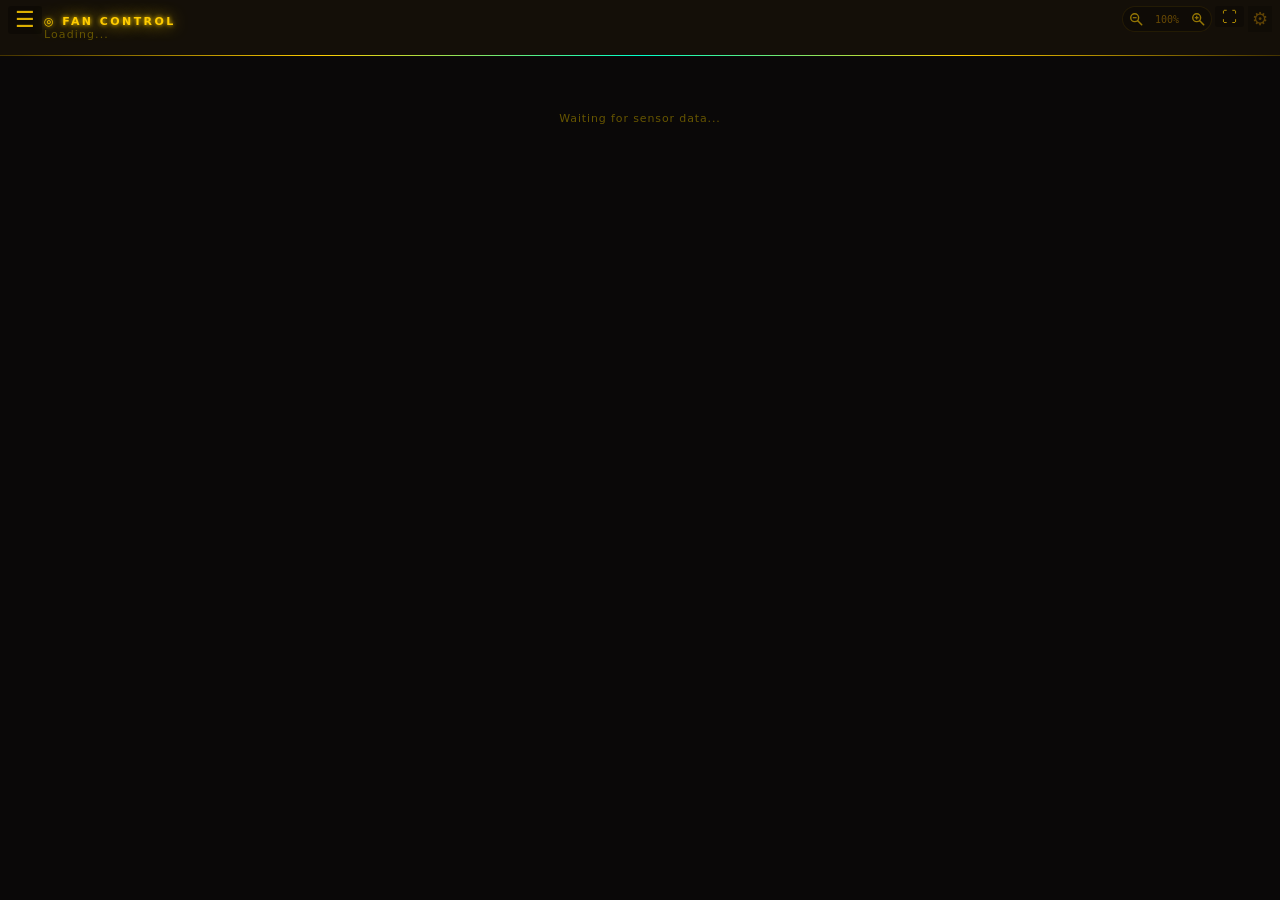
<file: fans.html>
<!DOCTYPE html>
<html lang="en">
<head>
<meta charset="UTF-8">
<meta http-equiv="Content-Security-Policy" content="default-src 'self'; script-src 'self' 'unsafe-inline'; style-src 'self' 'unsafe-inline'; img-src 'self' data:; font-src 'self' data:; connect-src 'self'; object-src 'none'; base-uri 'none'; form-action 'none'; frame-src 'none'">
<meta http-equiv="Cache-Control" content="no-cache, no-store">
<meta name="viewport" content="width=device-width, initial-scale=1.0">
<title>PC Monitor — Fan Control</title>
<link rel="stylesheet" href="/type.css?v=1">
<link rel="stylesheet" href="/ui.css?v=12">
<style>
  .fan-rpm-big  { font-size:calc(var(--fs-3xl)*var(--data-scale,1));font-weight:700;color:var(--mem-acc);line-height:1; }
  .fan-rpm-unit { font-size:calc(var(--fs-md)*var(--data-scale,1));color:var(--label-dim);margin-left:2px; }
  .mode-tabs { display:flex;gap:6px;margin:10px 0 8px; }
  .mode-tab {
    flex:1;padding:7px;font-size:var(--fs-md);letter-spacing:.1em;text-transform:uppercase;
    border:1px solid var(--border);background:transparent;color:var(--label-dim);
    cursor:pointer;border-radius:4px;font-family:inherit;transition:all .15s;
  }
  .mode-tab:hover  { color:var(--label);border-color:var(--border-bright); }
  .mode-tab.active { background:rgba(255,204,0,.1);border-color:var(--border-bright);color:var(--header-title); }
  .manual-wrap { display:none;margin-top:4px; }
  .manual-wrap.show { display:block; }
  .curve-wrap { display:none;margin-top:8px; }
  .curve-wrap.show { display:block; }
  .curve-outer { position:relative;padding-left:34px;margin-bottom:4px; }
  .curve-axis-y {
    position:absolute;left:0;top:0;bottom:0;width:32px;
    display:flex;flex-direction:column;justify-content:space-between;
    font-size:var(--fs-xs);color:var(--label-dim);text-align:right;padding-right:4px;
  }
  .curve-graph {
    width:100%;height:calc(210px*var(--fs-base,1));background:var(--bar-bg);
    border:1px solid var(--border);border-radius:4px;
    cursor:crosshair;user-select:none;display:block;
  }
  .curve-axis-x-labels {
    display:flex;justify-content:space-between;
    font-size:var(--fs-sm);color:var(--label-dim);padding:3px 0 0;
    font-family:var(--font-data);
  }
  .curve-y-label {
    position:absolute;left:-26px;top:50%;transform:translateY(-50%) rotate(-90deg);
    font-size:var(--fs-xs);color:var(--label-dim);letter-spacing:.1em;white-space:nowrap;
    font-family:var(--font-data);
  }
  .curve-axis-x {
    display:flex;justify-content:space-between;
    font-size:var(--fs-xs);color:var(--label-dim);padding:2px 2px 0;margin-top:3px;
  }
  .curve-hint { font-size:var(--fs-sm);color:var(--label-dim);text-align:center;margin:5px 0 8px;letter-spacing:.05em; }
  .curve-src-row { display:flex;align-items:center;gap:10px;margin-bottom:8px; }
  .curve-src-row label { font-size:var(--fs-md);color:var(--label);letter-spacing:.06em; }
  .curve-btns { display:flex;gap:6px;margin-top:6px; }
  .health-row { display:flex;align-items:center;gap:10px;margin-top:10px;padding-top:10px;border-top:1px solid var(--border); }
  .health-status { flex:1;font-size:var(--fs-md);line-height:1.5; }
  .curve-opts { display:flex;gap:18px;flex-wrap:wrap;align-items:center;margin:4px 0 6px; }
  .curve-opts label { font-size:var(--fs-md);color:var(--label);letter-spacing:.06em;display:flex;align-items:center;gap:6px;cursor:help; }
  .curve-opts input { width:calc(52px*var(--fs-base,1));background:var(--bar-bg);border:1px solid var(--border);border-radius:3px;color:var(--text);
                      font-family:var(--font-data);font-size:var(--fs-md);padding:3px 5px;text-align:right; }
  .curve-opts small { font-size:var(--fs-sm);color:var(--label-dim); }
  /* Fan profile picker */
  .prof-row { display:grid;grid-template-columns:repeat(4,1fr);gap:8px; }
  .prof { border:1px solid var(--border);border-radius:5px;padding:9px 10px;cursor:pointer;background:var(--bar-bg);text-align:left;font-family:inherit; }
  .prof:hover { border-color:var(--border-bright); }
  .prof.on { border-color:var(--header-title);box-shadow:0 0 0 1px var(--header-title) inset;background:rgba(255,204,0,.06); }
  .prof b { display:block;font-size:var(--fs-md);letter-spacing:.14em;color:var(--header-title);margin-bottom:3px; }
  .prof span { font-size:var(--fs-sm);color:var(--label);line-height:1.45; }
  @media (max-width:560px) { .prof-row { grid-template-columns:1fr 1fr; } }
  .preset-note { display:none;margin:8px 0 2px;padding:7px 10px;border:1px dashed var(--border-bright);border-radius:4px;
                 font-size:var(--fs-md);color:var(--label); }
  .preset .preset-note { display:block; }
  .preset .mode-tab { opacity:.55; }
  .preset .manual-wrap, .preset .curve-wrap { display:none !important; }
  .no-ctrl { font-size:var(--fs-md);color:var(--label-dim);padding:6px 0; }
</style>
</head>
<body>
<div class="page">
  <div class="page-header">
    <div>
      <div class="page-title">◎ Fan Control</div>
      <div class="page-subtitle" id="fan-sub">Loading...</div>
    </div>
  </div>
  <div class="page-body">
    <div class="card" id="prof-card" style="display:none;margin-bottom:10px">
      <div class="card-header"><span class="card-title">FAN PROFILE</span><span style="font-size:var(--fs-sm);color:var(--label-dim)">also in the tray icon menu</span></div>
      <div class="prof-row">
        <button class="prof" data-p="custom" onclick="pickProfile('custom')"><b>CUSTOM</b><span>Each fan uses its own mode or saved curve below.</span></button>
        <button class="prof" data-p="silent" onclick="pickProfile('silent')"><b>SILENT</b><span>Quiet until things get warm. Slower ramps, low idle speed.</span></button>
        <button class="prof" data-p="balanced" onclick="pickProfile('balanced')"><b>BALANCED</b><span>A sensible middle ground for everyday use and gaming.</span></button>
        <button class="prof" data-p="performance" onclick="pickProfile('performance')"><b>PERFORMANCE</b><span>Cooling first. Fans ramp early and stay higher.</span></button>
      </div>
      <div style="font-size:var(--fs-sm);color:var(--label-dim);margin-top:8px;line-height:1.5">Presets drive every controllable fan: case and CPU fans follow the CPU, GPU fans the GPU, pumps keep a safe minimum. Changing a single fan below switches back to Custom.</div>
    </div>
    <div id="no-fans" class="empty-state">Waiting for sensor data...</div>
    <div id="fan-notice" style="display:none;margin:10px 0;padding:10px 14px;background:rgba(80,60,0,.15);border:1px solid rgba(180,120,0,.3);border-radius:5px;font-size:var(--fs-md);line-height:1.7;color:#aa8833;">⚠ <strong>Fan control unavailable on this system.</strong><br>Your fans are visible but cannot be controlled — either the hardware driver blocks software control, or your motherboard's fan controller isn't yet supported by the sensor library (LibreHardwareMonitor).<br><span style="color:#665500">Try your motherboard's own software (e.g. MSI Center, ASUS Armoury Crate, Gigabyte EasyTune) for full fan control. Support for more boards is added regularly.</span></div>
    <div id="fans-list"></div>
  </div>
</div>
<script src="/nav.js?v=27" data-page="fans"></script><script src="/nav-theme.js?v=27"></script><script src="/nav-panel.js?v=27"></script><script src="/nav-styles.js?v=27"></script><script src="/nav-boot.js?v=27"></script>
<script>
// ── State ─────────────────────────────────────────────────────────────────────
const fanStates = {};
let _built = false;
let _latestData = null;
let PROFILE = 'custom';
const PROFILE_NAMES = { custom:'Custom', silent:'Silent', balanced:'Balanced', performance:'Performance' };
function pickProfile(p) { sendToHost({ type:'setFanProfile', profile:p }); onFanProfile(p); }
window.onFanProfile = function(p) {
  PROFILE = PROFILE_NAMES[p] ? p : 'custom';
  document.querySelectorAll('.prof').forEach(b => b.classList.toggle('on', b.dataset.p === PROFILE));
  document.getElementById('fans-list')?.classList.toggle('preset', PROFILE !== 'custom');
  document.querySelectorAll('.preset-note b').forEach(b => b.textContent = PROFILE_NAMES[PROFILE].toUpperCase());
};

// Per-fan page state (mode, speed, curve points...), created with defaults the first time.
// The default curve: quiet at idle, 100% from 85 °C
function gs(name) {
  if (!fanStates[name]) fanStates[name] = {
    mode:'auto', pct:50, tempSrc:'cpu', hyst:5, min:0,
    pts:[{t:30,s:20},{t:50,s:40},{t:70,s:70},{t:85,s:100}]
  };
  return fanStates[name];
}

function sid(name) { return String(name).replace(/[^A-Za-z0-9_]/g,'_'); }
// Inline handlers name a fan as FAN_NAMES[n], never by its text (see escHtml in nav.js)
const FAN_NAMES = [];
function fanArg(name) { let i = FAN_NAMES.indexOf(name); if (i < 0) { i = FAN_NAMES.length; FAN_NAMES.push(name); } return `FAN_NAMES[${i}]`; }

// ── Mode ──────────────────────────────────────────────────────────────────────
function setMode(name, mode) {
  const s = gs(name), id = sid(name);
  if (PROFILE !== 'custom') onFanProfile('custom');   // the host switches back to Custom too
  s.mode = mode;
  document.querySelectorAll(`#fc-${id} .mode-tab`)
    .forEach(t => t.classList.toggle('active', t.dataset.mode === mode));
  const mw = document.getElementById(`mw-${id}`);
  const cw = document.getElementById(`cw-${id}`);
  if (mw) mw.classList.toggle('show', mode === 'manual');
  if (cw) cw.classList.toggle('show', mode === 'curve');
  if (mode === 'auto')  sendToHost({type:'fanSetAuto', fanName:name});
  if (mode === 'curve') sendToHost({type:'fanSetCurveMode', fanName:name, enabled:true});
  if (mode === 'manual') sendToHost({type:'fanSetAuto', fanName:name});
}

function applyManual(name) {
  const id = sid(name);
  const sl = document.getElementById(`sl-${id}`);
  if (!sl) return;
  const pct = parseInt(sl.value);
  gs(name).pct = pct;
  sendToHost({type:'fanSetManual', fanName:name, value:pct});
}

// ── Health check ──────────────────────────────────────────────────────────────
function runHealth(name) {
  const id  = sid(name);
  const btn = document.getElementById(`hbtn-${id}`);
  const res = document.getElementById(`hres-${id}`);
  if (btn) { btn.disabled=true; btn.textContent='TESTING...'; }
  if (res) { res.textContent='Ramping 30→60→100%  (~8s)'; res.style.color='var(--label-dim)'; }
  sendToHost({type:'fanHealthCheck', fanName:name});
}

// ── Curve editor ──────────────────────────────────────────────────────────────
const PAD = {l:6,r:6,t:8,b:8};
const TMIN=20, TMAX=100;

// Curve graph maths: temperature (x) and speed % (y) ↔ pixels inside the padded plot area
function ptToPx(W, H, t, s) {
  const iw = W - PAD.l - PAD.r;
  const ih = H - PAD.t - PAD.b;
  return {
    x: PAD.l + ((t-TMIN)/(TMAX-TMIN)) * iw,
    y: PAD.t + ih - (s/100) * ih
  };
}

function pxToPt(W, H, px, py) {
  const iw = W - PAD.l - PAD.r;
  const ih = H - PAD.t - PAD.b;
  return {
    t: Math.round(Math.max(TMIN, Math.min(TMAX, TMIN + ((px-PAD.l)/iw)*(TMAX-TMIN)))),
    s: Math.round(Math.max(0,   Math.min(100,  100  - ((py-PAD.t)/ih)*100)))
  };
}

// Same straight-line interpolation as AppConfig.InterpolateCurve in the app, so the
// preview on the graph matches what the fan will really do
function interp(pts, t) {
  const s = [...pts].sort((a,b)=>a.t-b.t);
  if (t <= s[0].t) return s[0].s;
  if (t >= s[s.length-1].t) return s[s.length-1].s;
  for (let i=0;i<s.length-1;i++) {
    if (t>=s[i].t && t<=s[i+1].t) {
      const r=(t-s[i].t)/(s[i+1].t-s[i].t);
      return s[i].s + r*(s[i+1].s-s[i].s);
    }
  }
  return 50;
}

// Draws the curve as SVG: grid, line, draggable points and the current-temperature marker
function renderCurve(name) {
  const id  = sid(name);
  const svg = document.getElementById(`csvg-${id}`);
  if (!svg) return;
  const state = gs(name);
  const pts   = [...state.pts].sort((a,b)=>a.t-b.t);
  // Draw in real pixels so labels and handles keep their size at any window width
  const W = Math.max(120, Math.round(svg.clientWidth || 300)), H = Math.max(60, Math.round(svg.clientHeight || 110));
  const fs = parseFloat(getComputedStyle(document.documentElement).getPropertyValue('--fs-base')) || 1;
  svg.setAttribute('viewBox',`0 0 ${W} ${H}`);

  // Grid
  let out = '';
  for (let t=TMIN;t<=TMAX;t+=20) {
    const {x} = ptToPx(W,H,t,0);
    out += `<line x1="${x}" y1="${PAD.t}" x2="${x}" y2="${H-PAD.b}" stroke="rgba(68,51,0,.2)" stroke-width=".5"/>`;
  }
  for (let s=0;s<=100;s+=25) {
    const {y} = ptToPx(W,H,TMIN,s);
    out += `<line x1="${PAD.l}" y1="${y}" x2="${W-PAD.r}" y2="${y}" stroke="rgba(68,51,0,.2)" stroke-width=".5"/>`;
  }

  // Fill + line
  const coords = pts.map(p => { const {x,y}=ptToPx(W,H,p.t,p.s); return `${x},${y}`; }).join(' ');
  const first  = ptToPx(W,H,pts[0].t,pts[0].s);
  const last   = ptToPx(W,H,pts[pts.length-1].t,pts[pts.length-1].s);
  out += `<polygon points="${PAD.l},${H-PAD.b} ${first.x},${first.y} ${coords} ${last.x},${H-PAD.b}"
    fill="rgba(255,204,0,.07)" stroke="none"/>`;
  out += `<polyline points="${coords}" fill="none" stroke="var(--header-title,#ffcc00)"
    stroke-width="1.5" stroke-linejoin="round" stroke-linecap="round"/>`;

  // Minimum speed floor
  if (state.min > 0) {
    const {y} = ptToPx(W,H,TMIN,state.min);
    out += `<line x1="${PAD.l}" y1="${y}" x2="${W-PAD.r}" y2="${y}" stroke="var(--avg-col,#00ffcc)" stroke-width="1" stroke-dasharray="4,3" opacity=".55"/>`;
    out += `<text x="${W-PAD.r-4}" y="${y-4}" text-anchor="end" font-size="${9*fs}" fill="var(--avg-col,#00ffcc)" opacity=".8">min ${state.min}%</text>`;
  }

  // Current temp indicator
  if (_latestData) {
    const src  = state.tempSrc;
    const g = _latestData.gpu || {};
    const temp = src==='gpu'  ? _latestData.gpu_temp  :
                 src==='gpu_hotspot' ? (g.temp_hotspot ?? _latestData.gpu_temp) :
                 src==='gpu_mem'     ? (g.temp_mem     ?? _latestData.gpu_temp) :
                 src==='ccd0' ? _latestData.ccd0_temp :
                 src==='ccd1' ? _latestData.ccd1_temp :
                                _latestData.cpu_temp;
    if (temp != null) {
      const spd      = interp(pts, temp);
      const {x,y}   = ptToPx(W,H,temp,spd);
      const {x:tx}  = ptToPx(W,H,temp,0);
      out += `<line x1="${tx}" y1="${PAD.t}" x2="${tx}" y2="${H-PAD.b}"
        stroke="var(--temp-warn,#ffaa00)" stroke-width="1" stroke-dasharray="2,2" opacity=".7"/>`;
      out += `<circle cx="${x}" cy="${y}" r="${4*fs}" fill="var(--temp-warn,#ffaa00)"
        stroke="var(--bg,#000)" stroke-width="1.5"/>`;
    }
  }

  // Drag handles
  pts.forEach((p,i) => {
    const {x,y} = ptToPx(W,H,p.t,p.s);
    out += `<circle cx="${x}" cy="${y}" r="${6*fs}" fill="var(--header-title,#ffcc00)"
      stroke="var(--bg,#000)" stroke-width="1.5" style="cursor:grab"
      class="cpt" data-n="${escHtml(name)}" data-i="${i}"
      onmousedown="startDrag(event,${fanArg(name)},${i})"
      oncontextmenu="delPt(event,${fanArg(name)},${i})"/>`;
    const ly = y - 10*fs < 12*fs ? y + 18*fs : y - 10*fs;   // keep the label inside the graph
    out += `<text x="${Math.min(W - 30*fs, Math.max(30*fs, x))}" y="${ly}" text-anchor="middle"
      font-size="${10*fs}" fill="var(--label,#aa7700)">${p.t}°/${p.s}%</text>`;
  });

  svg.innerHTML = out;
}

// Drag
let _drag = null;
// Dragging a curve point: start / move (clamped to the graph) / release
function startDrag(e, name, i) {
  e.stopPropagation(); e.preventDefault();
  _drag = {name, i};
  document.addEventListener('mousemove', onMove);
  document.addEventListener('mouseup',   onUp);
}
function onMove(e) {
  if (!_drag) return;
  const {name,i} = _drag;
  const svg = document.getElementById(`csvg-${sid(name)}`);
  if (!svg) return;
  const r  = svg.getBoundingClientRect();
  const W = r.width, H = r.height;          // viewBox is drawn at the real pixel size
  const px = e.clientX-r.left;
  const py = e.clientY-r.top;
  gs(name).pts[i] = pxToPt(W,H,px,py);
  renderCurve(name);
}
function onUp() {
  _drag = null;
  document.removeEventListener('mousemove', onMove);
  document.removeEventListener('mouseup',   onUp);
}
// Right-click a point to delete it (a curve keeps at least two)
function delPt(e, name, i) {
  e.preventDefault();
  const pts = gs(name).pts;
  if (pts.length <= 2) return;
  pts.splice(i,1);
  renderCurve(name);
}

// Click to add
function svgClick(e, name) {
  if (e.target.classList.contains('cpt')) return;
  const svg = document.getElementById(`csvg-${sid(name)}`);
  if (!svg) return;
  const r  = svg.getBoundingClientRect();
  const W = r.width, H = r.height;
  const px = e.clientX-r.left;
  const py = e.clientY-r.top;
  const s  = gs(name);
  if (s.pts.length < 8) { s.pts.push(pxToPt(W,H,px,py)); renderCurve(name); }
}

function setCurveOpt(name, key, v, lo, hi) {
  gs(name)[key] = Math.max(lo, Math.min(hi, parseInt(v) || 0));
  renderCurve(name);
}
window.addEventListener('resize', () => Object.keys(fanStates).forEach(n => { if (gs(n).mode === 'curve') renderCurve(n); }));

function resetCurve(name) {
  gs(name).pts = [{t:30,s:20},{t:50,s:40},{t:70,s:70},{t:85,s:100}];
  renderCurve(name);
}

// Sends the curve to the app, which saves it in config.json and starts using it
function saveCurve(name) {
  const s = gs(name);
  if (PROFILE !== 'custom') onFanProfile('custom');
  sendToHost({type:'saveFanCurve', fanCurve:{
    FanName:name, TempSource:s.tempSrc, Enabled:true,
    Hysteresis: s.hyst, MinSpeed: s.min,
    Points: s.pts.map(p=>({Temp:p.t,Speed:p.s}))
  }});
  sendToHost({type:'fanSetCurveMode', fanName:name, enabled:true});
  const btn = document.getElementById(`csave-${sid(name)}`);
  if (btn) { btn.textContent='✓ SAVED'; setTimeout(()=>btn.textContent='SAVE CURVE',1500); }
}

// ── Card HTML ─────────────────────────────────────────────────────────────────
const PUMP_MIN = 50;   // FanController.PumpMinPct
function setPump(name, on) {
  sendToHost({type:'setFanPump', fanName:name, enabled:on});
  _built = false;   // rebuild the cards on the next update so the slider floor changes too
}

// One card per fan: name, RPM gauge, mode buttons and the manual / curve controls.
// Fan names come from hardware, so they go through escHtml and fanArg, never straight into code
function buildCard(fan) {
  // GPU fans follow the GPU temperature unless a saved curve says otherwise
  if (!fanStates[fan.name]) {
    const st = gs(fan.name);
    if (fan.isGpu) st.tempSrc = 'gpu';
    // Start from what the fan is really doing (curve / manual / auto)
    if (fan.mode && fan.mode !== 'profile') st.mode = fan.mode;
    if (fan.mode === 'manual' && fan.pct > 0) st.pct = Math.round(fan.pct);
  }
  const id  = sid(fan.name);
  const s   = gs(fan.name);
  const pct = Math.min(100,(fan.rpm/3000)*100);

  return `
  <div class="card" id="fc-${id}" style="margin-bottom:10px">
    <div class="row-between" style="margin-bottom:8px">
      <div>
        <div class="card-title">${escHtml(fan.name)}${fan.isGpu?' <span class="badge badge-dim" style="margin-left:6px">GPU</span>':''}</div>
        <div class="stat-sub" style="margin-top:3px">${fan.isGpu
          ? (fan.hasControl?'Controlled through the graphics driver · AUTO hands it back to the driver':'Graphics driver controlled only')
          : (fan.hasControl?'Software controllable':'BIOS controlled only')}</div>
        ${!fan.isGpu && fan.hasControl ? `<label class="stat-sub" style="margin-top:5px;display:flex;align-items:center;gap:6px;cursor:${fan.pumpByName?'default':'pointer'}"
          title="${fan.pumpByName?'Detected as a pump from its name':'Tick this if a pump or AIO is plugged into this header'}">
          <input type="checkbox" ${fan.isPump?'checked':''} ${fan.pumpByName?'disabled':''} onchange="setPump(${fanArg(fan.name)},this.checked)">
          Pump or AIO on this header (never below ${PUMP_MIN}%)</label>` : ''}
        <div class="stat-sub" id="fs-${id}" style="margin-top:3px;color:var(--temp-hot);display:${fan.failsafe?'block':'none'}">&#x26A0; ${escHtml(fan.failsafeWhy||'Forced to 100%')}</div>
      </div>
      <div style="text-align:right">
        <span class="fan-rpm-big" id="rpm-${id}">${Math.round(fan.rpm)}</span>
        <span class="fan-rpm-unit">RPM</span>
        <div class="stat-sub" id="fpct-${id}" style="margin-top:2px">${fan.pct>0?Math.round(fan.pct)+'%':''}</div>
      </div>
    </div>
    <div class="bar-wrap"><div class="bar-fill bar-mem" id="g-${id}" style="width:${pct}%"></div></div>

    ${fan.hasControl ? `
    <div class="preset-note">Following the <b>${PROFILE_NAMES[PROFILE].toUpperCase()}</b> fan profile. Pick a mode below to control this fan yourself (switches to Custom).</div>
    <div class="mode-tabs">
      <button class="mode-tab ${s.mode==='auto'?'active':''}"   data-mode="auto"   onclick="setMode(${fanArg(fan.name)},'auto')">AUTO</button>
      <button class="mode-tab ${s.mode==='manual'?'active':''}" data-mode="manual" onclick="setMode(${fanArg(fan.name)},'manual')">MANUAL</button>
      <button class="mode-tab ${s.mode==='curve'?'active':''}"  data-mode="curve"  onclick="setMode(${fanArg(fan.name)},'curve')">CURVE</button>
    </div>

    <div class="manual-wrap ${s.mode==='manual'?'show':''}" id="mw-${id}">
      <div class="label-row">
        <span class="control-label">Fan Speed</span>
        <span class="control-value" id="sv-${id}">${s.pct}%</span>
      </div>
      <input type="range" class="range-slider" id="sl-${id}" min="${fan.minPct||0}" max="100" value="${Math.max(s.pct, fan.minPct||0)}"
        oninput="document.getElementById('sv-${id}').textContent=this.value+'%'">
      ${fan.minPct?`<div class="stat-sub" style="margin-top:4px">Pumps stay at ${fan.minPct}% or more: a slow pump heats the CPU quickly.</div>`:''}
      <div style="margin-top:10px">
        <button class="btn btn-primary" onclick="applyManual(${fanArg(fan.name)})"
          style="width:100%;justify-content:center">APPLY</button>
      </div>
    </div>

    <div class="curve-wrap ${s.mode==='curve'?'show':''}" id="cw-${id}">
      <div class="curve-src-row">
        <label>TEMP SOURCE</label>
        <select class="select" id="tsrc-${id}"
          onchange="gs(${fanArg(fan.name)}).tempSrc=this.value;renderCurve(${fanArg(fan.name)})">
          <option value="cpu"  ${s.tempSrc==='cpu' ?'selected':''}>CPU Package</option>
          <option value="gpu"  ${s.tempSrc==='gpu' ?'selected':''}>GPU Core</option>
          <option value="gpu_hotspot" ${s.tempSrc==='gpu_hotspot'?'selected':''}>GPU Hot Spot</option>
          <option value="gpu_mem"     ${s.tempSrc==='gpu_mem'?'selected':''}>GPU Memory (VRAM)</option>
          <option value="ccd0" ${s.tempSrc==='ccd0'?'selected':''}>CCD0 (AMD)</option>
          <option value="ccd1" ${s.tempSrc==='ccd1'?'selected':''}>CCD1 (AMD)</option>
        </select>
      </div>
      <div class="curve-outer">
        <div class="curve-axis-y">
          <span>100%</span><span>75%</span><span>50%</span><span>25%</span><span>0%</span>
        </div>
        <svg id="csvg-${id}" class="curve-graph" viewBox="0 0 300 110"
          xmlns="http://www.w3.org/2000/svg"
          onclick="svgClick(event,${fanArg(fan.name)})"></svg>
      </div>
      <div class="curve-axis-x">
        <span>20°</span><span>40°</span><span>60°</span><span>80°</span><span>100°</span>
      </div>
      <div class="curve-hint">Click to add point · Right-click point to remove · Drag to move · Orange line = current temp</div>
      <div class="curve-opts">
        <label title="Fans speed up straight away, but only slow down once the temperature has dropped this many degrees. Stops fans revving up and down when a temperature hovers around a curve point.">
          HYSTERESIS <input type="number" min="0" max="15" step="1" value="${s.hyst}" oninput="setCurveOpt(${fanArg(fan.name)},'hyst',this.value,0,15)"> °C</label>
        <label title="The fan never runs slower than this, even when the curve says lower.">
          MINIMUM SPEED <input type="number" min="0" max="80" step="5" value="${s.min}" oninput="setCurveOpt(${fanArg(fan.name)},'min',this.value,0,80)"> %</label>
        <small>Hover a setting for what it does</small>
      </div>
      <div class="curve-btns">
        <button class="btn btn-primary" id="csave-${id}" onclick="saveCurve(${fanArg(fan.name)})"
          style="flex:1;justify-content:center">SAVE CURVE</button>
        <button class="btn btn-ghost" onclick="resetCurve(${fanArg(fan.name)})"
          style="padding:7px 14px">RESET</button>
      </div>
    </div>` : `<div class="no-ctrl">No software control — managed by BIOS</div>`}

    ${fan.hasControl ? `
    <div class="health-row">
      <button class="btn btn-ghost" id="hbtn-${id}" onclick="runHealth(${fanArg(fan.name)})"
        style="padding:6px 12px;font-size:var(--fs-sm)">⚕ Health Check</button>
      <span class="health-status" id="hres-${id}"></span>
    </div>` : ''}
  </div>`;
}

// ── Data ──────────────────────────────────────────────────────────────────────
function receiveData(data) {
  _latestData = data;
  const fans = data.fans;
  if (!fans || !fans.length) return;

  document.getElementById('no-fans').style.display = 'none';

  // Show notice only if no fans have software control
  const anyControllable = fans.some(f => f.hasControl);
  const allControllable = fans.every(f => f.hasControl);
  const notice = document.getElementById('fan-notice');
  if (notice) notice.style.display = anyControllable ? 'none' : 'block';
  document.getElementById('prof-card').style.display = anyControllable ? '' : 'none';
  if (data.fan_profile && data.fan_profile !== PROFILE) onFanProfile(data.fan_profile);

  const controlled = fans.filter(f => f.hasControl).length;
  const total      = fans.length;
  document.getElementById('fan-sub').textContent = allControllable
    ? `${total} fan${total>1?'s':''} detected`
    : controlled > 0
      ? `${total} fan${total>1?'s':''} detected — ${controlled} controllable`
      : `${total} fan${total>1?'s':''} detected (read-only)`;

  const list = document.getElementById('fans-list');
  if (!_built) {
    _built = true;
    list.innerHTML = fans.map(buildCard).join('');
    fans.forEach(f => { if (f.hasControl) renderCurve(f.name); });
  } else {
    fans.forEach(f => {
      const id  = sid(f.name);
      const rpm = document.getElementById(`rpm-${id}`);
      const g   = document.getElementById(`g-${id}`);
      const fp  = document.getElementById(`fpct-${id}`);
      if (rpm) rpm.textContent = Math.round(f.rpm);
      if (g)   g.style.width   = Math.min(100,(f.rpm/3000)*100)+'%';
      if (fp)  fp.textContent  = f.pct>0?Math.round(f.pct)+'%':'';
      const fsw = document.getElementById(`fs-${id}`);
      if (fsw) { fsw.style.display = f.failsafe ? 'block' : 'none'; if (f.failsafe) fsw.textContent = '\u26A0 ' + (f.failsafeWhy || 'Forced to 100%'); }
      if (gs(f.name).mode === 'curve') renderCurve(f.name);
    });
  }
}


// Saved curves arrive with the settings; load them into the page state
function onConfigReceived(cfg) {
  // Load saved fan curves into state
  if (cfg.fanCurves && cfg.fanCurves.length) {
    cfg.fanCurves.forEach(c => {
      const s = gs(c.FanName);
      s.tempSrc = c.TempSource || 'cpu';
      if (c.Hysteresis != null) s.hyst = c.Hysteresis;
      if (c.MinSpeed != null) s.min = c.MinSpeed;
      if (c.Points && c.Points.length)
        s.pts = c.Points.map(p => ({t:p.Temp, s:p.Speed}));
      if (c.Enabled) s.mode = 'curve';
    });
  }
  navOnConfig(cfg);
  if (cfg.fanProfile) onFanProfile(cfg.fanProfile);
}

if (IS_WEBVIEW) {
  window.chrome.webview.addEventListener('message', e => {
    try {
      const m = JSON.parse(e.data);
      if (m.type === 'config') { onConfigReceived(m); return; }
      if (m.type === 'healthResult') {
        const id  = sid(m.fanName);
        const btn = document.getElementById(`hbtn-${id}`);
        const res = document.getElementById(`hres-${id}`);
        if (btn) { btn.disabled=false; btn.textContent='⚕ Health Check'; }
        if (res) {
          const c = m.status==='PASS'?'#44aa66':(m.status==='WARN'||m.status==='SKIPPED'||m.status==='STOPPED')?'#ffaa00':'#ff4444';
          res.style.color = c;
          res.textContent = m.message;
        }
        return;
      }
      receiveData(m);
    } catch {}
  });
  sendToHost({type:'requestConfig'});
}
</script>
</body>
</html>
</file>
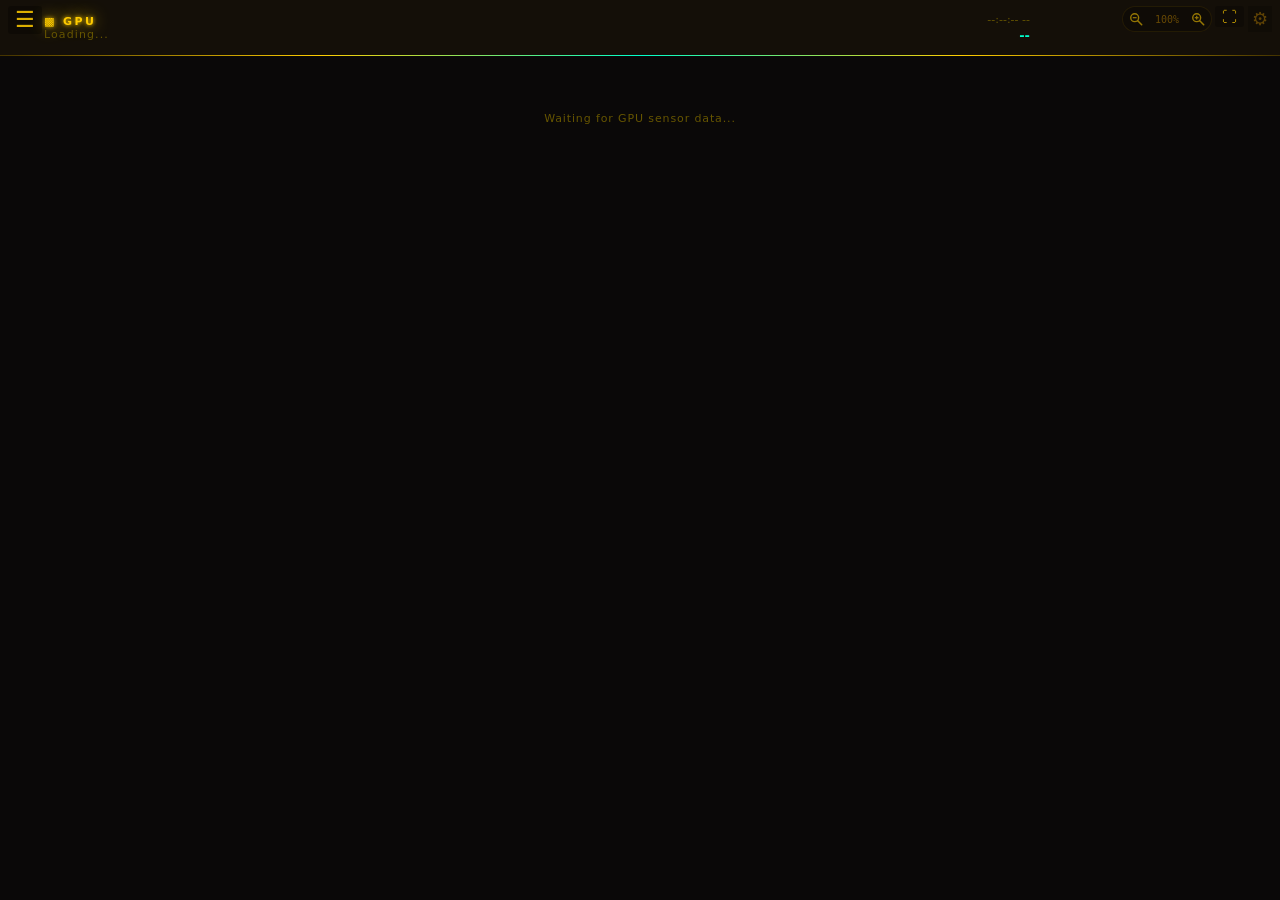
<file: gpu.html>
<!DOCTYPE html>
<html lang="en">
<head>
<meta charset="UTF-8">
<meta http-equiv="Content-Security-Policy" content="default-src 'self'; script-src 'self' 'unsafe-inline'; style-src 'self' 'unsafe-inline'; img-src 'self' data:; font-src 'self' data:; connect-src 'self'; object-src 'none'; base-uri 'none'; form-action 'none'; frame-src 'none'">
<meta http-equiv="Cache-Control" content="no-cache, no-store">
<title>PC Monitor — GPU</title>
<link rel="stylesheet" href="/type.css?v=1">
<link rel="stylesheet" href="/ui.css?v=12">
<style>
  .hero-grid { display:grid; grid-template-columns:repeat(auto-fit,minmax(150px,1fr)); gap:12px; }
  .hero { text-align:center; padding:14px 10px; }
  .hero .stat-label { margin-bottom:6px; }
  .hero .stat-value { font-family:var(--font-data); text-shadow:0 0 14px currentColor; white-space:nowrap; }
  .hero .stat-value .u { font-size:.45em; margin-left:3px; opacity:.75; text-shadow:none; }
  .hero .stat-sub { font-size:var(--fs-sm); letter-spacing:.08em; margin-top:6px; }

  .meter { display:grid; grid-template-columns:minmax(90px,24%) 1fr calc(112px*var(--fs-base,1)*var(--data-scale,1)); align-items:center; gap:10px; padding:5px 0; }
  .meter-lbl { font-size:var(--fs-md); color:var(--label); letter-spacing:.08em; text-transform:uppercase; white-space:nowrap; overflow:hidden; text-overflow:ellipsis; }
  .meter-bar { height:8px; background:var(--bar-bg); border:1px solid var(--border); border-radius:4px; overflow:hidden; position:relative; }
  .meter-fill { height:100%; width:0%; border-radius:4px; transition:width .5s ease; }
  .meter-peak { position:absolute; top:-1px; bottom:-1px; width:2px; background:var(--peak-col); opacity:.7; left:0; display:none; }
  .meter-val { font-family:var(--font-data); font-weight:700; text-align:right; font-size:calc(var(--fs-body)*var(--data-scale,1)); white-space:nowrap; }
  .meter-val small { display:block; font-weight:400; color:var(--label-dim); font-size:var(--fs-xs); line-height:1.2; }

  .hist-grid { display:grid; grid-template-columns:repeat(auto-fit,minmax(220px,1fr)); gap:12px; }
  .hist { background:var(--bar-bg); border:1px solid var(--border); border-radius:4px; padding:8px 10px 6px; }
  .hist-head { display:flex; justify-content:space-between; align-items:baseline; margin-bottom:4px; }
  .hist-name { font-size:var(--fs-sm); color:var(--label-dim); letter-spacing:.14em; }
  .hist-val { font-family:var(--font-data); font-weight:700; font-size:calc(var(--fs-body)*var(--data-scale,1)); }
  .hist svg { display:block; width:100%; height:56px; }
  .hist-scale { display:flex; justify-content:space-between; font-size:var(--fs-xs); color:var(--label-dim); margin-top:2px; font-family:var(--font-data); }

  .sens-group td { color:var(--card-title); font-size:var(--fs-sm); letter-spacing:.16em; padding-top:12px; border-bottom:1px solid var(--border); }
  .data-table td.v { text-align:right; font-family:var(--font-data); color:var(--text); }
</style>
</head>
<body>
<div class="page">
  <div class="page-header">
    <div>
      <div class="page-title">&#x25A9; GPU</div>
      <div class="page-subtitle" id="gpu-sub">Loading...</div>
    </div>
    <div style="text-align:right">
      <div style="font-size:var(--fs-md);color:var(--label-dim)" id="gpu-time">--:--:-- --</div>
      <div id="gpu-badge" style="white-space:nowrap;font-size:calc(var(--fs-body)*var(--data-scale,1));color:var(--gpu-acc);font-weight:700;margin-top:2px">--</div>
    </div>
  </div>
  <div class="page-body">
    <div id="gpu-empty" class="empty-state">Waiting for GPU sensor data...</div>

    <div id="gpu-main" style="display:none;flex-direction:column;gap:12px">
      <!-- Headline numbers -->
      <div class="hero-grid" id="hero"></div>

      <div class="card">
        <div class="card-header"><span class="card-title">UTILIZATION</span></div>
        <div id="m-load"></div>
      </div>

      <div class="card">
        <div class="card-header"><span class="card-title">CLOCKS</span><span style="font-size:var(--fs-sm);color:var(--label-dim)">bar = session peak</span></div>
        <div id="m-clk"></div>
      </div>

      <div class="card">
        <div class="card-header"><span class="card-title">TEMPERATURES</span></div>
        <div id="m-temp"></div>
      </div>

      <div class="card">
        <div class="card-header"><span class="card-title">HISTORY</span><span id="hist-span" style="font-size:var(--fs-sm);color:var(--label-dim)"></span></div>
        <div class="hist-grid" id="hist"></div>
      </div>

      <div class="card">
        <div class="card-header"><span class="card-title">POWER &amp; COOLING</span></div>
        <div id="pc-rows"></div>
      </div>

      <div class="card">
        <div class="card-header"><span class="card-title">ALL SENSORS</span><span id="sens-count" style="font-size:var(--fs-sm);color:var(--label-dim)"></span></div>
        <table class="data-table"><tbody id="sens-body"></tbody></table>
      </div>
    </div>
  </div>
</div>

<script src="/nav.js?v=27" data-page="gpu"></script><script src="/nav-theme.js?v=27"></script><script src="/nav-panel.js?v=27"></script><script src="/nav-styles.js?v=27"></script><script src="/nav-boot.js?v=27"></script>
<script>
// ── Formatting ───────────────────────────────────────────────────────────────
const fmt = {
  pct:  v => Math.round(v) + '%',
  temp: v => v.toFixed(1) + '°C',
  mhz:  v => Math.round(v) + ' MHz',
  w:    v => v.toFixed(1) + ' W',
  v:    v => v.toFixed(3) + ' V',
  rpm:  v => Math.round(v) + ' RPM',
  mb:   v => v >= 1024 ? (v / 1024).toFixed(2) + ' GB' : Math.round(v) + ' MB',
  bps:  v => v >= 1048576 ? (v / 1048576).toFixed(1) + ' MB/s' : v >= 1024 ? (v / 1024).toFixed(0) + ' KB/s' : Math.round(v) + ' B/s',
  fps:  v => Math.round(v) + ' FPS',
};
const UNIT = { Temperature:'temp', Clock:'mhz', Load:'pct', Power:'w', Voltage:'v', Fan:'rpm', Control:'pct',
               SmallData:'mb', Throughput:'bps', Factor:null, Current:'a', Data:'gb' };
function fmtSensor(type, v) {
  const u = UNIT[type];
  if (u === 'a')  return v.toFixed(2) + ' A';
  if (u === 'gb') return v.toFixed(2) + ' GB';
  return u && fmt[u] ? fmt[u](v) : (Math.round(v * 100) / 100).toString();
}
const tempCol = navTempColor;   // shared bands (nav.js)
function $(id) { return document.getElementById(id); }
function setText(id, v) { const el = $(id); if (el) el.textContent = v; }

// ── Session peaks ────────────────────────────────────────────────────────────
const PEAK = {};
function peak(key, v) { if (v != null && (PEAK[key] == null || v > PEAK[key])) PEAK[key] = v; return PEAK[key]; }

// ── Headline tiles ───────────────────────────────────────────────────────────
const HERO = [
  { id:'load',  label:'GPU LOAD',   get:g => g.load_core, f:'pct',  col:() => 'var(--gpu-acc)' },
  { id:'temp',  label:'CORE TEMP',  get:g => g.temp_core, f:'temp', col:v => tempCol(v) },
  { id:'power', label:'POWER',      get:g => g.power,     f:'w',    col:() => 'var(--pwr-col)' },
  { id:'clk',   label:'CORE CLOCK', get:g => g.clk_core,  f:'mhz',  col:() => 'var(--peak-col)' },
  { id:'vram',  label:'VRAM',       get:g => g.vram_used_mb, f:'mb', col:() => 'var(--mem-acc)',
    sub:g => g.vram_total_mb ? 'of ' + fmt.mb(g.vram_total_mb) : null },
  { id:'fps',   label:'FPS',        get:g => g.fps,       f:'fps',  col:() => 'var(--avg-col)' },
];
function renderHero(g) {
  const box = $('hero');
  HERO.forEach(h => {
    const v = h.get(g);
    let el = $('hero-' + h.id);
    if (v == null) { if (el) el.style.display = 'none'; return; }
    if (!el) {
      el = document.createElement('div');
      el.className = 'card hero'; el.id = 'hero-' + h.id;
      el.innerHTML = `<div class="stat-label">${h.label}</div><div class="stat-value lg" id="hv-${h.id}">--</div><div class="stat-sub" id="hs-${h.id}"></div>`;
      box.appendChild(el);
    }
    el.style.display = '';
    const p = peak('hero-' + h.id, v);
    const val = $('hv-' + h.id);
    const m = /^([-\d.,]+)\s*(.*)$/.exec(fmt[h.f](v));
    val.innerHTML = m ? `${m[1]}<span class="u">${m[2]}</span>` : fmt[h.f](v);
    val.style.color = h.col(v);
    const sub = h.sub ? h.sub(g) : null;
    setText('hs-' + h.id, sub || 'PEAK ' + fmt[h.f](p));
  });
}

// ── Meter rows (label | bar | value) ─────────────────────────────────────────
// max: fixed scale, or null to scale to the session peak (clocks, power)
function meter(boxId, key, label, v, f, max, col, extra) {
  const box = $(boxId);
  let row = $('mr-' + key);
  if (v == null) { if (row) row.style.display = 'none'; return; }
  if (!row) {
    row = document.createElement('div');
    row.className = 'meter'; row.id = 'mr-' + key;
    row.innerHTML = `<div class="meter-lbl" title="${escHtml(label)}">${escHtml(label)}</div>
      <div class="meter-bar"><div class="meter-fill" id="mf-${key}"></div><div class="meter-peak" id="mp-${key}"></div></div>
      <div class="meter-val" id="mv-${key}">--</div>`;
    box.appendChild(row);
  }
  row.style.display = '';
  const p = peak('m-' + key, v);
  const scale = max || (p > 0 ? p * 1.05 : 1);
  const fill = $('mf-' + key);
  fill.style.width = Math.max(0, Math.min(100, v / scale * 100)) + '%';
  fill.style.background = `linear-gradient(90deg, var(--surface2), ${col})`;
  const pk = $('mp-' + key);
  if (max && p != null) { pk.style.display = 'block'; pk.style.left = `calc(${Math.min(100, p / max * 100)}% - 1px)`; pk.title = 'Peak ' + fmt[f](p); }
  const mv = $('mv-' + key);
  if (extra === true) extra = 'peak ' + fmt[f](p);
  mv.innerHTML = fmt[f](v) + (extra ? `<small>${extra}</small>` : '');
  mv.style.color = col;
}

// ── History charts ───────────────────────────────────────────────────────────
const HIST_LEN = 90;
const HIST = {};
const HIST_DEF = [
  { id:'load',  label:'LOAD',       get:g => g.load_core, f:'pct',  col:'var(--gpu-acc)',  min:0, max:100 },
  { id:'temp',  label:'CORE TEMP',  get:g => g.temp_core, f:'temp', col:'var(--temp-warn)', min:null, max:null },
  { id:'power', label:'POWER',      get:g => g.power,     f:'w',    col:'var(--pwr-col)',  min:0, max:null },
  { id:'clk',   label:'CORE CLOCK', get:g => g.clk_core,  f:'mhz',  col:'var(--peak-col)', min:0, max:null },
  { id:'vram',  label:'VRAM',       get:g => g.vram_used_mb, f:'mb', col:'var(--mem-acc)', min:0, max:g => g.vram_total_mb },
];
function renderHistory(g) {
  const box = $('hist');
  HIST_DEF.forEach(h => {
    const v = h.get(g);
    let el = $('h-' + h.id);
    if (v == null) { if (el) el.style.display = 'none'; return; }
    const arr = HIST[h.id] || (HIST[h.id] = []);
    arr.push(v); if (arr.length > HIST_LEN) arr.shift();
    if (!el) {
      el = document.createElement('div');
      el.className = 'hist'; el.id = 'h-' + h.id;
      el.innerHTML = `<div class="hist-head"><span class="hist-name">${h.label}</span><span class="hist-val" id="hv2-${h.id}" style="color:${h.col}">--</span></div>
        <svg viewBox="0 0 300 56" preserveAspectRatio="none" id="hsvg-${h.id}"></svg>
        <div class="hist-scale"><span id="hlo-${h.id}"></span><span id="hhi-${h.id}"></span></div>`;
      box.appendChild(el);
    }
    el.style.display = '';
    setText('hv2-' + h.id, fmt[h.f](v));
    // Scale: fixed where it makes sense, otherwise padded around the data
    let lo = h.min, hi = typeof h.max === 'function' ? h.max(g) : h.max;
    const dmin = Math.min(...arr), dmax = Math.max(...arr);
    if (lo == null) lo = Math.max(0, Math.floor((dmin - 5) / 5) * 5);
    if (hi == null) hi = Math.max(lo + 1, dmax * 1.1);
    if (hi <= lo) hi = lo + 1;
    setText('hlo-' + h.id, fmt[h.f](lo)); setText('hhi-' + h.id, fmt[h.f](hi));
    const W = 300, H = 56;
    const pts = arr.map((x, i) => {
      const px = (i + HIST_LEN - arr.length) / (HIST_LEN - 1) * W;
      const py = H - 2 - (Math.min(hi, Math.max(lo, x)) - lo) / (hi - lo) * (H - 4);
      return px.toFixed(1) + ',' + py.toFixed(1);
    });
    const x0 = pts[0].split(',')[0];
    $('hsvg-' + h.id).innerHTML = `
      <defs><linearGradient id="hg-${h.id}" x1="0" y1="0" x2="0" y2="1">
        <stop offset="0%" stop-color="${h.col}" stop-opacity=".35"/><stop offset="100%" stop-color="${h.col}" stop-opacity="0"/>
      </linearGradient></defs>
      <line x1="0" y1="${H / 2}" x2="${W}" y2="${H / 2}" stroke="var(--border)" stroke-width="1" stroke-dasharray="3 4" vector-effect="non-scaling-stroke"/>
      <polygon points="${x0},${H} ${pts.join(' ')} ${W},${H}" fill="url(#hg-${h.id})"/>
      <polyline points="${pts.join(' ')}" fill="none" stroke="${h.col}" stroke-width="1.6" vector-effect="non-scaling-stroke" stroke-linejoin="round"/>`;
  });
}

// ── Info rows ────────────────────────────────────────────────────────────────
function infoRow(boxId, key, label, text, col) {
  const box = $(boxId);
  let row = $('ir-' + key);
  if (text == null) { if (row) row.style.display = 'none'; return; }
  if (!row) {
    row = document.createElement('div');
    row.className = 'info-row'; row.id = 'ir-' + key;
    row.innerHTML = `<span class="info-key">${label}</span><span class="info-val" id="iv-${key}"></span>`;
    box.appendChild(row);
  }
  row.style.display = '';
  const v = $('iv-' + key); v.textContent = text; v.style.color = col || 'var(--text)';
}

// ── All sensors table ────────────────────────────────────────────────────────
const TYPE_ORDER = ['Temperature','Load','Clock','Power','Voltage','Current','Fan','Control','SmallData','Data','Throughput','Factor'];
const TYPE_NAME  = { SmallData:'MEMORY', Control:'FAN DUTY', Factor:'OTHER', Fan:'FANS' };
let _sensSig = '';
function renderSensors(list) {
  const body = $('sens-body');
  const sorted = [...list].sort((a, b) => {
    const ta = TYPE_ORDER.indexOf(a.type), tb = TYPE_ORDER.indexOf(b.type);
    return (ta < 0 ? 99 : ta) - (tb < 0 ? 99 : tb);
  });
  // Rebuild rows only when the sensor set changes; otherwise update values in place
  const sig = sorted.map(s => s.type + s.name).join('|');
  if (sig !== _sensSig) {
    _sensSig = sig;
    let html = '', last = '';
    sorted.forEach((s, i) => {
      if (s.type !== last) { last = s.type; html += `<tr class="sens-group"><td colspan="2">${escHtml(TYPE_NAME[s.type] || s.type.toUpperCase())}</td></tr>`; }
      html += `<tr><td>${escHtml(s.name)}</td><td class="v" id="sv-${i}"></td></tr>`;
    });
    body.innerHTML = html;
  }
  sorted.forEach((s, i) => { const c = $('sv-' + i); if (c) c.textContent = fmtSensor(s.type, s.value); });
  setText('sens-count', list.length + ' sensors');
}

// ── Main update ──────────────────────────────────────────────────────────────
let _lastT = 0, _dt = 0, _seen = 0;
function receiveData(data) {
  const g = data.gpu;
  _seen++;
  if (!g) { if (_seen > 8) setText('gpu-empty', 'No GPU sensors found. Integrated or unsupported GPUs may not report data.'); return; }
  $('gpu-empty').style.display = 'none';
  $('gpu-main').style.display = 'flex';

  const now = performance.now();
  if (_lastT) _dt = _dt ? _dt * 0.9 + (now - _lastT) * 0.1 : now - _lastT;
  _lastT = now;
  if (_dt) setText('hist-span', 'last ' + Math.round(_dt * HIST_LEN / 1000) + 's');

  const vendor = { nvidia:'NVIDIA', amd:'AMD', intel:'INTEL' }[g.vendor] || '';
  const vramGb = g.vram_total_mb ? Math.round(g.vram_total_mb / 1024) + 'GB' : (data.info && data.info.gpuVram ? data.info.gpuVram + 'GB' : '');
  setText('gpu-sub', [vendor, g.name, vramGb].filter(Boolean).join(' · '));
  setText('gpu-badge', [g.temp_core != null ? fmt.temp(g.temp_core) : null, g.load_core != null ? fmt.pct(g.load_core) : null].filter(Boolean).join(' · ') || '--');
  setText('gpu-time', new Date().toLocaleTimeString());

  renderHero(g);

  const vramPct = g.vram_used_mb != null && g.vram_total_mb ? g.vram_used_mb / g.vram_total_mb * 100 : null;
  meter('m-load', 'core',  'GPU Core',          g.load_core,     'pct', 100, 'var(--gpu-acc)');
  meter('m-load', 'memc',  'Memory Controller', g.load_mem_ctrl, 'pct', 100, 'var(--mem-acc)');
  meter('m-load', 'video', 'Video Engine',      g.load_video,    'pct', 100, 'var(--avg-col)');
  meter('m-load', 'bus',   'PCIe Bus',          g.load_bus,      'pct', 100, 'var(--border-bright)');
  meter('m-load', 'plim',  'Power Limit',       g.load_power,    'pct', 100, 'var(--pwr-col)');
  meter('m-load', 'vram',  'VRAM',              vramPct,         'pct', 100, 'var(--mem-acc)',
        vramPct != null ? fmt.mb(g.vram_used_mb) + ' / ' + fmt.mb(g.vram_total_mb) : null);

  meter('m-clk', 'ccore', 'Core',   g.clk_core,  'mhz', null, 'var(--peak-col)', true);
  meter('m-clk', 'cmem',  'Memory', g.clk_mem,   'mhz', null, 'var(--mem-acc)',  true);
  meter('m-clk', 'cext',  g.clk_extra_name || 'Shader', g.clk_extra, 'mhz', null, 'var(--gpu-acc)', true);

  meter('m-temp', 'tcore', 'Core',      g.temp_core,    'temp', 110, g.temp_core    != null ? tempCol(g.temp_core)    : '', true);
  meter('m-temp', 'thot',  'Hot Spot',  g.temp_hotspot, 'temp', 110, g.temp_hotspot != null ? tempCol(g.temp_hotspot) : '', true);
  meter('m-temp', 'tmem',  'Memory',    g.temp_mem,     'temp', 110, g.temp_mem     != null ? tempCol(g.temp_mem)     : '', true);

  renderHistory(g);

  infoRow('pc-rows', 'pw',  'Board power',  g.power   != null ? fmt.w(g.power) + '  (peak ' + fmt.w(peak('pc-pw', g.power)) + ')' : null, 'var(--pwr-col)');
  infoRow('pc-rows', 'vc',  'Core voltage', g.voltage != null ? fmt.v(g.voltage) : null, 'var(--text)');
  infoRow('pc-rows', 'fr',  'Fan speed',    g.fan_rpm != null ? fmt.rpm(g.fan_rpm) + (g.fan_rpm === 0 ? '  (fans stopped / zero-RPM mode)' : '') : null, 'var(--gpu-acc)');
  infoRow('pc-rows', 'fp',  'Fan duty',     g.fan_pct != null ? fmt.pct(g.fan_pct) : null, 'var(--gpu-acc)');
  infoRow('pc-rows', 'rx',  'PCIe receive', g.pcie_rx != null ? fmt.bps(g.pcie_rx) : null, 'var(--label)');
  infoRow('pc-rows', 'tx',  'PCIe send',    g.pcie_tx != null ? fmt.bps(g.pcie_tx) : null, 'var(--label)');

  if (g.sensors) renderSensors(g.sensors);
}

function onConfigReceived(cfg) { navOnConfig(cfg); }

if (IS_WEBVIEW) {
  window.chrome.webview.addEventListener('message', e => {
    try {
      const m = JSON.parse(e.data);
      if (m.type === 'config') onConfigReceived(m);
      else receiveData(m);
    } catch {}
  });
  sendToHost({type:'requestConfig'});
}
</script>
</body>
</html>
</file>
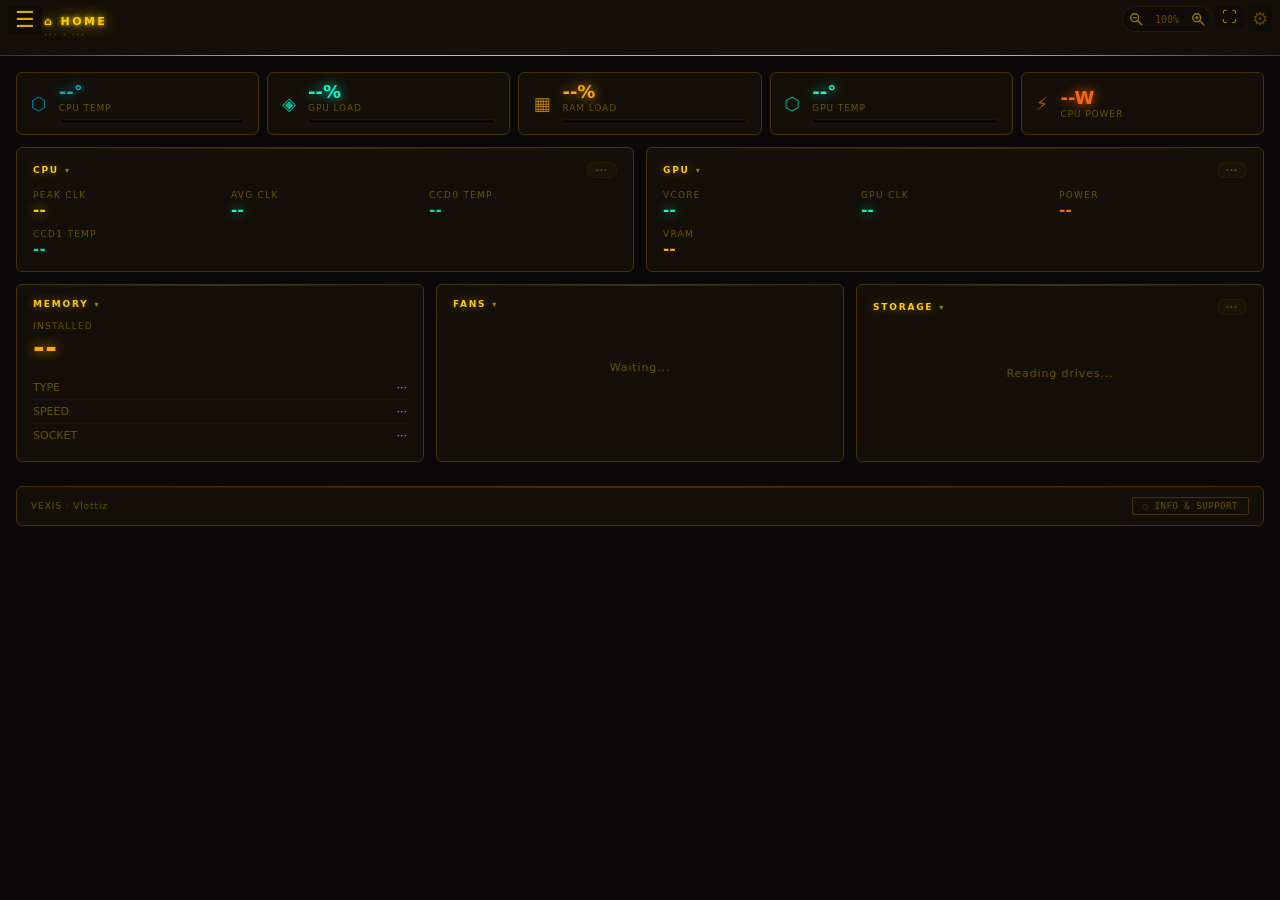
<file: home.html>
<!DOCTYPE html>
<html lang="en">
<head>
<meta charset="UTF-8">
<meta http-equiv="Content-Security-Policy" content="default-src 'self'; script-src 'self' 'unsafe-inline'; style-src 'self' 'unsafe-inline'; img-src 'self' data:; font-src 'self' data:; connect-src 'self'; object-src 'none'; base-uri 'none'; form-action 'none'; frame-src 'none'">
<meta http-equiv="Cache-Control" content="no-cache, no-store">
<meta name="viewport" content="width=device-width, initial-scale=1.0">
<title>PC Monitor</title>
<link rel="stylesheet" href="/type.css?v=1">
<link rel="stylesheet" href="/ui.css?v=12">
<style>
  .temp-indicator { display: inline-block; width: 8px; height: 8px; border-radius: 50%; margin-right: 6px; }
  .status-row { display: flex; gap: 8px; flex-wrap: wrap; }
  .status-pill {
    flex: 1; min-width: 100px; background: var(--surface); border: 1px solid var(--border);
    border-radius: 6px; padding: 10px 14px;
    display: flex; align-items: center; gap: 12px;
  }
  .pill-icon { font-size:var(--fs-xl); flex-shrink: 0; opacity: .7; }
  .pill-body { flex: 1; min-width: 0; }
  .pill-val  { font-size:calc(var(--fs-xl)*var(--data-scale,1)); font-weight: 700; line-height: 1; }
  .pill-lbl  { font-size:var(--fs-sm); color: var(--label-dim); letter-spacing: .1em; margin-top: 2px; }
  .fan-row   { display: flex; justify-content: space-between; align-items: center; padding: 6px 0; border-bottom: 1px solid rgba(68,51,0,0.15); }
  .fan-row:last-child { border-bottom: none; }
  .fan-name  { font-size:var(--fs-md); color: var(--label); }
  .fan-rpm   { font-size:calc(var(--fs-body)*var(--data-scale,1)); font-weight: 600; color: var(--mem-acc); }

  /* Responsive grid — more columns on wider windows */
  .card-grid-2 { grid-template-columns: repeat(auto-fit, minmax(160px, 1fr)); }
  .home-nav-grid { display: grid; gap: 8px; grid-template-columns: repeat(auto-fit, minmax(170px, 1fr)); }
  .ht { display:flex;flex-direction:column;align-items:flex-start;padding:12px 14px;text-align:left;height:auto;min-height:86px; }
  .ht-head { display:flex;align-items:center;gap:8px;width:100%;margin-bottom:8px; }
  .ht-icon { font-size:var(--fs-lg); }
  .ht-val { font-size:calc(var(--fs-xl)*var(--data-scale,1));font-weight:700;font-family:var(--font-data);white-space:nowrap; }
  .ht-sub { font-size:var(--fs-sm);color:var(--label-dim);margin-top:2px;letter-spacing:.06em;white-space:nowrap;overflow:hidden;text-overflow:ellipsis;max-width:100%; }
  .hdrive { display:grid;grid-template-columns:1fr auto;gap:2px 8px;padding:5px 0;border-bottom:1px solid rgba(68,51,0,.18); }
  .hdrive:last-child { border-bottom:none; }
  .hdrive .n { font-size:var(--fs-md);color:var(--label);white-space:nowrap;overflow:hidden;text-overflow:ellipsis; }
  .hdrive .t { font-family:var(--font-data);font-size:calc(var(--fs-body)*var(--data-scale,1));font-weight:700;text-align:right; }
  .hdrive .bar { grid-column:1/3;height:4px;background:var(--bar-bg);border-radius:2px;overflow:hidden; }
  .hdrive .bar i { display:block;height:100%;background:linear-gradient(90deg,var(--surface2),var(--mem-acc)); }
</style>
</head>
<body>
<div class="page">

  <!-- Header -->
  <div class="page-header">
    <div>
      <div class="page-title">&#x2302; Home</div>
      <div class="page-subtitle"><span id="hw-cpu">···</span> · <span id="hw-sub">···</span></div>
    </div>
    <div class="page-time" id="htime"></div>
  </div>

  <!-- Body -->
  <div class="page-body">
    <!-- Driver warning — shown when LHM ring-0 driver is blocked -->
    <div id="driver-warn" style="display:none;background:rgba(180,120,0,.12);border:1px solid rgba(180,120,0,.35);border-radius:5px;padding:10px 14px;font-size:var(--fs-md);line-height:1.7;color:#ff8844;">
      <strong style="letter-spacing:.1em">⚠ SENSOR DRIVER BLOCKED</strong><br>
      CPU temperatures unavailable — clock speeds showing via fallback mode.<br>
      <span style="color:#886600">Open the Security page → Install / Repair PawnIO, then restart Vexis.</span>
    </div>

    <!-- Status pills -->
    <div class="status-row">
      <div class="status-pill">
        <span class="pill-icon" style="color:var(--temp-low)">⬡</span>
        <div class="pill-body">
          <div class="pill-val glow" id="p-cpu" style="color:var(--temp-low)">--°</div>
          <div class="pill-lbl" id="p-cpu-lbl">CPU TEMP</div>
          <div class="bar-wrap"><div class="bar-fill bar-temp" id="p-cpu-bar" style="width:0%"></div></div>
        </div>
      </div>
      <div class="status-pill" id="p-load-pill" style="display:none">
        <span class="pill-icon" style="color:var(--avg-col)">▣</span>
        <div class="pill-body">
          <div class="pill-val glow" id="p-load" style="color:var(--avg-col)">--%</div>
          <div class="pill-lbl">CPU LOAD</div>
          <div class="bar-wrap"><div class="bar-fill bar-clk" id="p-load-bar" style="width:0%"></div></div>
        </div>
      </div>
      <div class="status-pill" id="p-gpuload-pill">
        <span class="pill-icon" style="color:var(--gpu-acc)">◈</span>
        <div class="pill-body">
          <div class="pill-val glow" id="p-gpuload" style="color:var(--gpu-acc)">--%</div>
          <div class="pill-lbl">GPU LOAD</div>
          <div class="bar-wrap"><div class="bar-fill" id="p-gpuload-bar" style="width:0%;background:var(--gpu-acc)"></div></div>
        </div>
      </div>
      <div class="status-pill" id="p-ramload-pill">
        <span class="pill-icon" style="color:var(--mem-acc)">▦</span>
        <div class="pill-body">
          <div class="pill-val glow" id="p-ramload" style="color:var(--mem-acc)">--%</div>
          <div class="pill-lbl">RAM LOAD</div>
          <div class="bar-wrap"><div class="bar-fill" id="p-ramload-bar" style="width:0%;background:var(--mem-acc)"></div></div>
        </div>
      </div>
      <div class="status-pill">
        <span class="pill-icon" style="color:var(--gpu-acc)">⬡</span>
        <div class="pill-body">
          <div class="pill-val glow" id="p-gpu" style="color:var(--gpu-acc)">--°</div>
          <div class="pill-lbl">GPU TEMP</div>
          <div class="bar-wrap"><div class="bar-fill bar-gpu" id="p-gpu-bar" style="width:0%"></div></div>
        </div>
      </div>
      <div class="status-pill">
        <span class="pill-icon" style="color:var(--pwr-col)">⚡</span>
        <div class="pill-body">
          <div class="pill-val glow" id="p-pkg" style="color:var(--pwr-col)">--W</div>
          <div class="pill-lbl">CPU POWER</div>
        </div>
      </div>
    </div>

    <!-- CPU + GPU cards -->
    <div class="card-grid card-grid-2">

      <div class="card">
        <div class="card-header">
          <span class="card-title">CPU</span>
          <span class="badge badge-dim" id="cpu-badge">···</span>
        </div>
        <div class="card-grid card-grid-2" style="gap:10px;">
          <div class="stat">
            <span class="stat-label">PEAK CLK</span>
            <span class="stat-value sm glow" id="h-peak" style="color:var(--peak-col)">--</span>
          </div>
          <div class="stat">
            <span class="stat-label">AVG CLK</span>
            <span class="stat-value sm glow" id="h-avg" style="color:var(--avg-col)">--</span>
          </div>
          <div class="stat">
            <span class="stat-label" id="h-ccd0-lbl">CCD0 TEMP</span>
            <span class="stat-value sm" id="h-ccd0" style="color:var(--temp-val)">--</span>
          </div>
          <div class="stat">
            <span class="stat-label" id="h-ccd1-lbl">CCD1 TEMP</span>
            <span class="stat-value sm" id="h-ccd1" style="color:var(--temp-val)">--</span>
          </div>
        </div>
      </div>

      <div class="card">
        <div class="card-header">
          <span class="card-title" id="gpu-title">GPU</span>
          <span class="badge badge-dim" id="gpu-badge">···</span>
        </div>
        <div class="card-grid card-grid-2" style="gap:10px;">
          <div class="stat">
            <span class="stat-label">VCORE</span>
            <span class="stat-value sm glow" id="h-gv" style="color:var(--gpu-acc)">--</span>
          </div>
          <div class="stat">
            <span class="stat-label">GPU CLK</span>
            <span class="stat-value sm glow" id="h-gclk" style="color:var(--gpu-acc)">--</span>
          </div>
          <div class="stat">
            <span class="stat-label">POWER</span>
            <span class="stat-value sm" id="h-gpwr" style="color:var(--pwr-col)">--</span>
          </div>
          <div class="stat">
            <span class="stat-label">VRAM</span>
            <span class="stat-value sm" id="h-vram" style="color:var(--mem-acc)">--</span>
          </div>
        </div>
      </div>

    </div>

    <!-- Memory + Fans -->
    <div class="card-grid card-grid-2">

      <div class="card">
        <div class="card-header"><span class="card-title">MEMORY</span></div>
        <div class="stat" style="margin-bottom:12px">
          <span class="stat-label">INSTALLED</span>
          <span class="stat-value lg glow" id="h-ram" style="color:var(--mem-acc)">--</span>
        </div>
        <div class="info-row"><span class="info-key">TYPE</span><span class="info-val" id="h-rtype" style="color:var(--mem-acc)">···</span></div>
        <div class="info-row"><span class="info-key">SPEED</span><span class="info-val" id="h-rspd" style="color:var(--mem-acc)">···</span></div>
        <div class="info-row"><span class="info-key">SOCKET</span><span class="info-val" id="h-sock" style="color:var(--mem-acc)">···</span></div>
      </div>

      <div class="card">
        <div class="card-header"><span class="card-title">FANS</span><span class="badge badge-dim" id="h-fanprof" style="display:none"></span></div>
        <div id="h-fans"><div class="empty-state">Waiting...</div></div>
      </div>

      <div class="card" style="cursor:pointer" onclick="navView('storage.html')" title="Open Storage">
        <div class="card-header"><span class="card-title">STORAGE</span><span class="badge badge-dim" id="h-st-badge">···</span></div>
        <div id="h-storage"><div class="empty-state">Reading drives...</div></div>
      </div>

    </div>

    <!-- Quick nav tiles: one per page, live data, same order as the side menu -->
    <div class="home-nav-grid" id="home-tiles"></div>

    <!-- Info strip -->
    <div class="card" style="padding:10px 14px">
      <div style="display:flex;justify-content:space-between;align-items:center">
        <div style="font-size:var(--fs-sm);color:var(--label-dim);letter-spacing:.1em">VEXIS <span id="home-ver"></span> · Vlottiz</div>
        <button onclick="navView('info.html')"
          style="font-size:var(--fs-sm);font-family:var(--font-data);background:none;border:1px solid var(--border);color:var(--label-dim);padding:3px 10px;border-radius:2px;cursor:pointer;letter-spacing:.06em">
          ◌ INFO & SUPPORT
        </button>
      </div>
    </div>

  </div>
</div>

<script src="/nav.js?v=27" data-page="home"></script><script src="/nav-theme.js?v=27"></script><script src="/nav-panel.js?v=27"></script><script src="/nav-styles.js?v=27"></script><script src="/nav-boot.js?v=27"></script>
<script>
setInterval(()=>{ const e=document.getElementById('htime'); if(e)e.textContent=new Date().toLocaleTimeString([],{hour:'2-digit',minute:'2-digit',second:'2-digit'}); },1000);

let _hwDone=false;
const _fansSeen=new Set(); // fans that have reported RPM > 0 this session
// Fills the header with the CPU / GPU / RAM names once they arrive
function applyHwInfo(info){
  const warn = document.getElementById('driver-warn');
  if (warn && info) {
    if (info.driverOk === false) {
      if (typeof navSetDriverWarning === 'function')
        navSetDriverWarning('CPU sensor driver blocked');
      const dismissed = sessionStorage.getItem('pcm-warn-dismissed') === '1';
      if (!dismissed) {
        warn.style.display = 'block'; warn.style.opacity = '1'; warn.style.transition = '';
        if (!window._warnTimerStarted) {
          window._warnTimerStarted = true;
          setTimeout(() => {
            sessionStorage.setItem('pcm-warn-dismissed','1');
            warn.style.transition = 'opacity 1.2s ease'; warn.style.opacity = '0';
            setTimeout(() => { warn.style.display = 'none'; }, 1200);
          }, 10000);
        }
      }
    } else {
      warn.style.display = 'none';
      if (typeof navSetDriverWarning === 'function') navSetDriverWarning(null);
    }
  }
  if(!info||_hwDone||(!info.cpu&&!info.gpu))return; _hwDone=true;
  const s=(id,v)=>{const e=document.getElementById(id);if(e&&v!=null)e.textContent=v;};
  s('hw-cpu',info.cpu?.toUpperCase());
  const parts=[];
  if(info.cores)parts.push(info.cores+'C'); if(info.threads)parts.push(info.threads+'T');
  if(info.socket)parts.push(info.socket); if(info.ramType&&info.ramMhz)parts.push(info.ramType+'-'+info.ramMhz);
  s('hw-sub',parts.join(' · '));
  s('gpu-title',info.gpu?'GPU · '+info.gpu.toUpperCase():'GPU');
  s('h-ram',info.ramGb?info.ramGb+'GB':'--');
  s('h-rtype',info.ramType||'···'); s('h-rspd',info.ramMhz?info.ramMhz+' MT/s':'···');
  s('h-sock',info.socket||'···');
  if(info.gpuVram)s('h-vram',info.gpuVram+'GB VRAM');
}

// Temperature → colour: under 60 °C cool, under 78 °C warm, above that hot
const tc = navTempColor;   // shared bands (nav.js)
function tempBadge(t){if(t==null)return'badge-dim'; return t<NAV_TEMP_WARN?'badge-ok':t<NAV_TEMP_HOT?'badge-warn':'badge-hot';}
function sv(id,v){const e=document.getElementById(id);if(e)e.textContent=v;}
function sc(id,c){const e=document.getElementById(id);if(e)e.style.color=c;}
function sw(id,w){const e=document.getElementById(id);if(e)e.style.width=w+'%';}

// ── Page tiles (built from the side menu's page list, in the user's order) ─────
const TILE_COLOR = { performance:'var(--peak-col)', threads:'var(--avg-col)', processes:'var(--avg-col)', gpu:'var(--gpu-acc)',
  memory:'var(--mem-acc)', storage:'var(--mem-acc)', temps:'var(--temp-val)', fans:'var(--mem-acc)', rgb:'var(--gpu-acc)',
  info:'var(--label)', record:'#ff6666', security:'var(--label)' };
let _tileSig = '';
function buildTiles() {
  if (typeof navOrderedPages !== 'function') return;
  const pages = navOrderedPages().filter(p => p.id !== 'home');
  const sig = pages.map(p => p.id).join(',');
  if (sig === _tileSig) return;
  _tileSig = sig;
  document.getElementById('home-tiles').innerHTML = pages.map(p => `
    <button class="nav-tile ht" onclick="navView('${NAV_PAGE_FILES[p.id]}')" title="Open ${p.label}">
      <div class="ht-head"><span class="ht-icon" style="color:${TILE_COLOR[p.id] || 'var(--label)'}">${p.icon}</span>
        <span class="nav-tile-label" style="font-size:var(--fs-md)">${p.label}</span></div>
      <div class="ht-val" id="ht-${p.id}" style="color:${TILE_COLOR[p.id] || 'var(--text)'}">--</div>
      <div class="ht-sub" id="hs-${p.id}"></div>
    </button>`).join('');
}
function tile(id, val, sub) {
  const v = document.getElementById('ht-' + id), s = document.getElementById('hs-' + id);
  if (v) v.textContent = val; if (s) s.textContent = sub || '';
}
function updateTiles(d) {
  buildTiles();
  const cores = Object.values(d.cores || {});
  const peak = Math.max(0, ...cores.map(c => c.clk || 0));
  tile('performance', peak ? Math.round(peak) + ' MHz' : '--', 'PEAK CLOCK' + (d.cpu_temp != null ? ' · ' + d.cpu_temp.toFixed(0) + '°C' : ''));
  const busyAt = parseFloat((typeof NAV_SETTINGS !== 'undefined' && NAV_SETTINGS.threadBusy) || 10);
  const thr = cores.flatMap(c => c.threads || []);
  tile('threads', thr.length ? thr.filter(l => l >= busyAt).length + '/' + Math.max(thr.length, (d.info && d.info.threads) || 0) : '--', 'THREADS IN USE (≥' + busyAt + '%)');
  tile('processes', d.cpu_load != null ? Math.round(d.cpu_load) + '% CPU' : '--', 'APPS & PROCESSES · END TASK');
  const g = d.gpu || {};
  tile('gpu', (g.load_core ?? d.gpu_load) != null ? Math.round(g.load_core ?? d.gpu_load) + ' %' : '--',
       'GPU LOAD' + ((g.temp_core ?? d.gpu_temp) != null ? ' · ' + (g.temp_core ?? d.gpu_temp).toFixed(0) + '°C' : ''));
  tile('memory', d.ram_load != null ? Math.round(d.ram_load) + ' %' : '--', d.ram_used_gb != null ? d.ram_used_gb.toFixed(1) + ' GB IN USE' : 'RAM IN USE');
  const drives = d.storage || [];
  const hot = drives.filter(x => x.temp != null).sort((a, b) => b.temp - a.temp)[0];
  const lowLife = drives.filter(x => x.life != null).sort((a, b) => a.life - b.life)[0];
  tile('storage', hot ? hot.temp.toFixed(0) + ' °C' : drives.length ? drives.length + ' drives' : '--',
       drives.length ? `${drives.length} DRIVE${drives.length > 1 ? 'S' : ''}${lowLife ? ' · LOWEST HEALTH ' + Math.round(lowLife.life) + '%' : ''}` : 'DRIVES');
  const temps = Object.entries(d.all_temps || {});
  const hottest = temps.sort((a, b) => b[1] - a[1])[0];
  tile('temps', hottest ? hottest[1].toFixed(1) + ' °C' : '--', hottest ? 'HOTTEST · ' + hottest[0].split('/').pop().toUpperCase() : 'ALL SENSORS');
  const fans = d.fans || [];
  const topFan = fans.reduce((a, f) => !a || f.rpm > a.rpm ? f : a, null);
  const prof = { custom:'CUSTOM', silent:'SILENT', balanced:'BALANCED', performance:'PERFORMANCE' }[d.fan_profile] || '';
  tile('fans', topFan ? Math.round(topFan.rpm) + ' RPM' : '--', (prof ? prof + ' PROFILE · ' : '') + (topFan ? topFan.name.toUpperCase() : 'FANS'));
  tile('rgb', 'OpenRGB', 'COLOURS, BRIGHTNESS & MODES');
  const up = window.NAV_UPDATE;
  tile('info', window.NAV_APP_VERSION ? 'v' + window.NAV_APP_VERSION : '--', up && up.available ? 'UPDATE ' + up.latest + ' AVAILABLE' : 'WHAT\'S NEW · UPDATES');
  const r = d.recording;
  tile('record', r && r.active ? '● ' + Math.floor(r.seconds / 60) + ':' + String(r.seconds % 60).padStart(2, '0') : 'Idle',
       r && r.active ? r.rows.toLocaleString() + ' ROWS RECORDED' : 'RECORD SENSOR DATA TO CSV');
  tile('security', 'PawnIO', 'DRIVER CHECK & PROTECTIONS');
  // Storage card
  const box = document.getElementById('h-storage');
  if (box && drives.length) {
    box.innerHTML = drives.map(x => `<div class="hdrive"><span class="n" title="${escHtml(x.name)}">${x.letters ? escHtml(x.letters) + ' ' : ''}${escHtml(x.name)}</span>
      <span class="t" style="color:${x.temp == null ? 'var(--label-dim)' : x.temp >= (x.temp_warn || 70) ? 'var(--temp-hot)' : 'var(--temp-val)'}">${x.temp != null ? x.temp.toFixed(0) + '°C' : '--'}</span>
      <div class="bar" title="${x.used_pct != null ? Math.round(x.used_pct) + '% used' : ''}"><i style="width:${x.used_pct ?? 0}%"></i></div></div>`).join('');
    const bad = drives.filter(x => x.health === 'replace' || x.health === 'hot').length;
    const badge = document.getElementById('h-st-badge');
    badge.textContent = bad ? bad + ' NEED ATTENTION' : 'ALL OK';
    badge.className = 'badge ' + (bad ? 'badge-hot' : 'badge-ok');
  }
  const fp = document.getElementById('h-fanprof');
  if (fp && prof) { fp.textContent = prof; fp.style.display = ''; }
}

function receiveData(data){
  updateTiles(data);
  if(data.info)applyHwInfo(data.info);
  if(data.fans&&data.fans.length>0){
    const div=document.getElementById('h-fans');
    // Only fans that spin (or have spun this session); empty headers are summarised
    data.fans.forEach(f=>{if(f.rpm>0)_fansSeen.add(f.name);});
    const shown=data.fans.filter(f=>_fansSeen.has(f.name));
    const idle=data.fans.length-shown.length;
    div.innerHTML=shown.map(f=>`<div class="fan-row"><span class="fan-name">${escHtml(f.name)}</span><span class="fan-rpm">${Math.round(f.rpm)} <span style="font-size:var(--fs-sm);color:var(--label-dim)">RPM</span></span></div>`).join('')
      +(idle?`<div class="fan-row" style="opacity:.55"><span class="fan-name">+${idle} idle header${idle>1?'s':''} (0 RPM)</span><span></span></div>`:'')
      +(!shown.length&&!idle?'<div class="empty-state">No fans detected</div>':'');
  }
  const ct=data.cpu_temp;
  const cpuFmt=ct!=null?ct.toFixed(1)+'°C':'--°C';
  sv('p-cpu',cpuFmt); sc('p-cpu',tc(ct)); sw('p-cpu-bar',ct!=null?Math.min(100,(ct-20)/80*100):0);
  const gt=data.gpu_temp;
  const gpuFmt=gt!=null?gt.toFixed(1)+'°C':'--°C';
  sv('p-gpu',gpuFmt); sc('p-gpu',tc(gt)); sw('p-gpu-bar',gt!=null?Math.min(100,(gt-20)/80*100):0);
  sv('p-pkg',data.pkg_power!=null?Math.round(data.pkg_power)+'W':'--W');
  if(data.gpu_load!=null){
    sv('p-gpuload',Math.round(data.gpu_load)+'%');
    const gb=document.getElementById('p-gpuload-bar');
    if(gb)gb.style.width=Math.round(data.gpu_load)+'%';
  }
  if(data.ram_load!=null){
    sv('p-ramload',Math.round(data.ram_load)+'%');
    const rb=document.getElementById('p-ramload-bar');
    if(rb)rb.style.width=Math.round(data.ram_load)+'%';
  }
  // CPU load — show pill when temp is unavailable (Intel fallback)
  if (data.cpu_load != null) {
    const lp = document.getElementById('p-load-pill');
    const lb = document.getElementById('p-load-bar');
    const lv = document.getElementById('p-load');
    if (lp) lp.style.display = data.cpu_temp == null ? '' : 'none';
    if (lv) lv.textContent = Math.round(data.cpu_load) + '%';
    if (lb) lb.style.width = Math.round(data.cpu_load) + '%';
  }
  const b=document.getElementById('cpu-badge');
  if(b){b.textContent=ct!=null?ct.toFixed(1)+'°C':'···'; b.className='badge '+tempBadge(ct);}
  const gb=document.getElementById('gpu-badge');
  if(gb){gb.textContent=gt!=null?gt.toFixed(1)+'°C':'···'; gb.className='badge '+tempBadge(gt);}
  let peak=0,tot=0,cnt=0;
  Object.values(data.cores||{}).forEach(c=>{if(c.clk>peak)peak=c.clk;if(c.clk>0){tot+=c.clk;cnt++;}});
  sv('h-peak',peak>0?Math.round(peak)+' MHz':'--');
  sv('h-avg',cnt>0?Math.round(tot/cnt)+' MHz':'--');
  // CPUs without two CCDs (Intel, single-CCD Ryzen): use those slots for CPU temp / power
  const hasCcd0=data.ccd0_temp!=null, hasCcd1=data.ccd1_temp!=null;
  sv('h-ccd0-lbl',hasCcd0?'CCD0 TEMP':'CPU TEMP');
  sv('h-ccd1-lbl',hasCcd1?'CCD1 TEMP':'POWER');
  sv('h-ccd0',hasCcd0?data.ccd0_temp.toFixed(1)+'°C':data.cpu_temp!=null?data.cpu_temp.toFixed(1)+'°C':'--');
  sv('h-ccd1',hasCcd1?data.ccd1_temp.toFixed(1)+'°C':data.pkg_power!=null?Math.round(data.pkg_power)+' W':'--');
  sv('h-gv',data.gpu_voltage!=null?data.gpu_voltage.toFixed(3)+'V':'--');
  sv('h-gclk',data.gpu_clock!=null?Math.round(data.gpu_clock)+' MHz':'--');
  sv('h-gpwr',data.gpu_power!=null?Math.round(data.gpu_power)+'W':'--');
}

function onConfigReceived(cfg){navOnConfig(cfg);const v=document.getElementById('home-ver');if(v&&cfg.appVersion)v.textContent='v'+cfg.appVersion;}
if(IS_WEBVIEW){
  window.chrome.webview.addEventListener('message',e=>{try{const m=JSON.parse(e.data);if(m.type==='config')onConfigReceived(m);else receiveData(m);}catch{}});
  sendToHost({type:'requestConfig'});
}
</script>
</body>
</html>
</file>
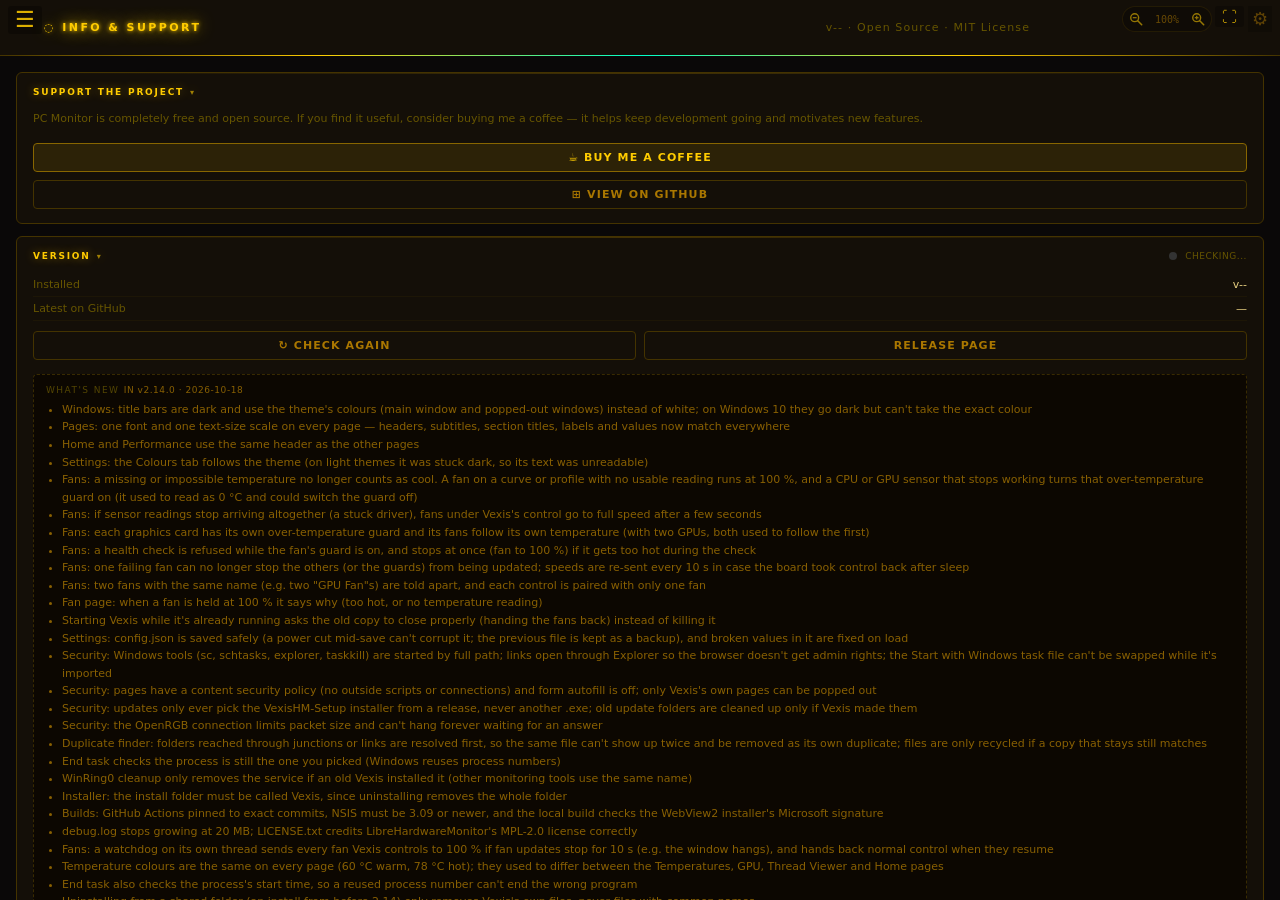
<file: info.html>
<!DOCTYPE html>
<html lang="en">
<head>
<meta charset="UTF-8">
<meta http-equiv="Content-Security-Policy" content="default-src 'self'; script-src 'self' 'unsafe-inline'; style-src 'self' 'unsafe-inline'; img-src 'self' data:; font-src 'self' data:; connect-src 'self'; object-src 'none'; base-uri 'none'; form-action 'none'; frame-src 'none'">
<meta http-equiv="Cache-Control" content="no-cache, no-store">
<title>PC Monitor — Info</title>
<link rel="stylesheet" href="/type.css?v=1">
<link rel="stylesheet" href="/ui.css?v=12">
<style>
  .credit-row { display:flex;align-items:flex-start;justify-content:space-between;padding:8px 0;border-bottom:1px solid rgba(68,51,0,.15); }
  .credit-row:last-child { border-bottom:none; }
  .credit-name { font-size:var(--fs-md);color:var(--label);font-weight:500; }
  .credit-role { font-size:var(--fs-sm);color:var(--label-dim);margin-top:2px;letter-spacing:.04em;line-height:1.5; }
  .credit-badge { font-size:var(--fs-xs);padding:2px 7px;border-radius:10px;background:rgba(68,51,0,.2);border:1px solid rgba(68,51,0,.3);color:var(--label-dim);letter-spacing:.06em;white-space:nowrap; }
  .chlog { margin-top:14px; padding:10px 12px; border:1px dashed var(--border); border-radius:4px; background:var(--bar-bg); opacity:.78; }
  .chlog-title { font-size:var(--fs-sm); letter-spacing:.16em; color:var(--label-dim); margin-bottom:6px; }
  .chlog-title span { color:var(--label); letter-spacing:.06em; }
  .chlog ul { margin:0; padding-left:16px; }
  .chlog li { font-size:var(--fs-md); color:var(--label); line-height:1.6; }
  .chlog details { margin-top:8px; }
  .chlog summary { cursor:pointer; font-size:var(--fs-sm); letter-spacing:.12em; color:var(--label-dim); }
  .chlog .old-ver { font-size:var(--fs-sm); color:var(--label-dim); letter-spacing:.1em; margin:8px 0 2px; }
  .update-dot { width:8px;height:8px;border-radius:50%;background:#333;flex-shrink:0;transition:background .3s; }
  .update-dot.ok  { background:#44aa66;box-shadow:0 0 6px #44aa66; }
  .update-dot.new { background:#ffaa00;box-shadow:0 0 6px #ffaa00; }
</style>
</head>
<body>
<div class="page">
  <div class="page-header">
    <div class="page-title">◌ Info & Support</div>
    <div class="page-subtitle"><span id="ver-sub">v--</span> · Open Source · MIT License</div>
  </div>
  <div class="page-body">

    <!-- Support -->
    <div class="card">
      <div class="card-header"><span class="card-title">SUPPORT THE PROJECT</span></div>
      <div style="font-size:var(--fs-md);color:var(--label-dim);margin-bottom:14px;line-height:1.8">
        PC Monitor is completely free and open source. If you find it useful,
        consider buying me a coffee — it helps keep development going and motivates new features.
      </div>
      <button class="btn btn-primary" style="width:100%;justify-content:center;margin-bottom:8px"
        onclick="sendToHost({type:'openUrl',url:'https://buymeacoffee.com/reyobu'})">
        ☕ Buy Me a Coffee
      </button>
      <button class="btn btn-ghost" style="width:100%;justify-content:center"
        onclick="sendToHost({type:'openUrl',url:'https://github.com/Vlottiz/Vexis-PC-monitor-and-controll'})">
        ⊞ View on GitHub
      </button>
    </div>

    <!-- Version / Update checker -->
    <div class="card">
      <div class="card-header">
        <span class="card-title">VERSION</span>
        <div style="display:flex;align-items:center;gap:8px">
          <div class="update-dot" id="update-dot"></div>
          <span id="update-status" style="font-size:var(--fs-sm);color:var(--label-dim);letter-spacing:.06em">CHECKING...</span>
        </div>
      </div>
      <div class="info-row"><span class="info-key">Installed</span><span class="info-val" id="ver-current">v--</span></div>
      <div class="info-row"><span class="info-key">Latest on GitHub</span><span class="info-val" id="ver-latest">—</span></div>
      <div id="update-notes" style="display:none;margin-top:10px;max-height:160px;overflow:auto;white-space:pre-wrap;font-size:var(--fs-md);line-height:1.5;color:var(--label);background:var(--bar-bg);border:1px solid var(--border);border-radius:4px;padding:8px 10px"></div>
      <div id="update-btn-wrap" style="display:none;margin-top:10px">
        <button class="btn btn-primary" id="update-install" style="width:100%;justify-content:center" onclick="installUpdate()">
          ⤓ Update now
        </button>
        <div id="update-prog" style="display:none;margin-top:8px">
          <div class="bar-wrap" style="height:8px"><div class="bar-fill bar-gpu" id="update-bar" style="width:0%"></div></div>
          <div id="update-prog-txt" style="margin-top:4px;font-size:var(--fs-sm);color:var(--label-dim)"></div>
        </div>
        <div style="margin-top:6px;font-size:var(--fs-sm);color:var(--label-dim)">Downloads the installer from GitHub, installs it and restarts Vexis. Your settings are kept.</div>
      </div>
      <div style="display:flex;gap:8px;margin-top:10px">
        <button class="btn btn-ghost" style="flex:1;justify-content:center" onclick="checkUpdate(true)">↻ Check again</button>
        <button class="btn btn-ghost" style="flex:1;justify-content:center"
          onclick="sendToHost({type:'openUrl',url:'https://github.com/Vlottiz/Vexis-PC-monitor-and-controll/releases/latest'})">Release page</button>
      </div>

      <!-- Update log (CHANGELOG.md, shipped with the app) -->
      <div class="chlog" id="chlog">
        <div class="chlog-title">WHAT'S NEW <span id="chlog-ver"></span></div>
        <ul id="chlog-now"><li>Loading…</li></ul>
        <details id="chlog-older" style="display:none"><summary>Other versions</summary><div id="chlog-list"></div></details>
      </div>
    </div>

    <!-- About -->
    <div class="card">
      <div class="card-header"><span class="card-title">ABOUT</span><span class="badge badge-ok" id="ver-badge">v--</span></div>
      <div class="info-row"><span class="info-key">Author</span><span class="info-val">Vlottiz</span></div>
      <div class="info-row"><span class="info-key">License</span><span class="info-val">MIT</span></div>
      <div class="info-row"><span class="info-key">Platform</span><span class="info-val">Windows 10/11 · .NET 8</span></div>
      <div class="info-row" title="The exact source code commit this copy was built from">
        <span class="info-key">Build</span><span class="info-val" id="build-commit">--</span>
      </div>
      <div class="info-row">
        <span class="info-key">GitHub</span>
        <span class="info-val" style="color:var(--gpu-acc);cursor:pointer"
          onclick="sendToHost({type:'openUrl',url:'https://github.com/Vlottiz/Vexis-PC-monitor-and-controll'})">
          github.com/Vlottiz/Vexis-PC-monitor-and-controll ↗
        </span>
      </div>
    </div>

    <!-- Credits -->
    <div class="card">
      <div class="card-header"><span class="card-title">CREDITS & ATTRIBUTIONS</span></div>

      <div class="credit-row">
        <div style="flex:1">
          <div class="credit-name">LibreHardwareMonitor</div>
          <div class="credit-role">Hardware sensor reading — CPU, GPU, fans, temperatures</div>
        </div>
        <div style="display:flex;flex-direction:column;gap:4px;align-items:flex-end;margin-left:8px">
          <span class="credit-badge">MPL-2.0</span>
          <span class="credit-badge" style="cursor:pointer;color:var(--gpu-acc)"
            onclick="sendToHost({type:'openUrl',url:'https://github.com/LibreHardwareMonitor/LibreHardwareMonitor'})">GitHub ↗</span>
        </div>
      </div>

      <div class="credit-row">
        <div style="flex:1">
          <div class="credit-name">Microsoft WebView2</div>
          <div class="credit-role">Embedded browser engine powering the entire UI</div>
        </div>
        <div style="display:flex;flex-direction:column;gap:4px;align-items:flex-end;margin-left:8px">
          <span class="credit-badge">FREE</span>
          <span class="credit-badge">Microsoft</span>
        </div>
      </div>

      <div class="credit-row">
        <div style="flex:1">
          <div class="credit-name">System.Management (WMI)</div>
          <div class="credit-role">CPU load, RAM info, Intel clock fallback</div>
        </div>
        <span class="credit-badge" style="margin-left:8px">MIT · Microsoft</span>
      </div>

      <div class="credit-row">
        <div style="flex:1">
          <div class="credit-name">NSIS Installer</div>
          <div class="credit-role">Windows installer system</div>
        </div>
        <div style="display:flex;flex-direction:column;gap:4px;align-items:flex-end;margin-left:8px">
          <span class="credit-badge">zLib</span>
          <span class="credit-badge" style="cursor:pointer;color:var(--gpu-acc)"
            onclick="sendToHost({type:'openUrl',url:'https://nsis.sourceforge.io'})">Site ↗</span>
        </div>
      </div>

      <div class="credit-row">
        <div style="flex:1">
          <div class="credit-name">Claude — Anthropic</div>
          <div class="credit-role">AI assistant — accelerated UI development, C# debugging, and implementation. All ideas, design, and features directed by Vlottiz.</div>
        </div>
        <span class="credit-badge" style="cursor:pointer;color:var(--gpu-acc);margin-left:8px"
          onclick="sendToHost({type:'openUrl',url:'https://claude.ai'})">claude.ai ↗</span>
      </div>

      <div style="margin-top:10px;padding-top:10px;border-top:1px solid rgba(68,51,0,.2);font-size:var(--fs-sm);color:var(--label-dim);line-height:1.7">
        All ideas, feature design, and project direction by <strong style="color:var(--label)">Vlottiz</strong>.
        Built on the shoulders of an incredible open source community. Thank you to every contributor.
      </div>
    </div>

    <!-- Requirements -->
    <div class="card">
      <div class="card-header"><span class="card-title">REQUIREMENTS</span></div>
      <div class="info-row"><span class="info-key">OS</span><span class="info-val">Windows 10/11 (64-bit)</span></div>
      <div class="info-row"><span class="info-key">Runtime</span><span class="info-val">.NET 8 (bundled)</span></div>
      <div class="info-row"><span class="info-key">WebView2</span><span class="info-val">Pre-installed on Win11</span></div>
      <div class="info-row"><span class="info-key">Privileges</span><span class="info-val">Admin (auto-elevates on launch)</span></div>
      <div class="info-row">
        <span class="info-key">Intel temps</span>
        <span class="info-val" style="color:var(--temp-warn)">Requires kernel driver — see ℹ in app</span>
      </div>
    </div>

    <!-- Reset -->
    <div class="card">
      <div class="card-header"><span class="card-title">RESET</span></div>
      <div style="font-size:var(--fs-md);color:var(--label-dim);line-height:1.6;margin-bottom:10px">
        Something not right, or want a clean start? This puts every setting back the way it was when Vexis was
        installed (temperature alerts, fans, colours, layout, RGB looks and the rest) and restarts Vexis.
        Your CSV recordings are kept.
      </div>
      <button class="btn btn-ghost" style="width:100%;justify-content:center;color:#ff6655;border-color:rgba(255,80,60,.45)"
        onclick="navFactoryReset()">⟲ Reset to factory settings</button>
    </div>

  </div>
</div>

<script src="/nav.js?v=27" data-page="info"></script><script src="/nav-theme.js?v=27"></script><script src="/nav-panel.js?v=27"></script><script src="/nav-styles.js?v=27"></script><script src="/nav-boot.js?v=27"></script>
<script>
// Update state comes from the host (UpdateManager), which also does the install
function setStatus(text, col, dotCls) {
  const txt = document.getElementById('update-status');
  txt.textContent = text; txt.style.color = col || '';
  document.getElementById('update-dot').className = 'update-dot' + (dotCls ? ' ' + dotCls : '');
}
window.onUpdateInfo = function(info) {
  if (!info) return;
  if (info.current) {
    document.getElementById('ver-current').textContent = 'v' + info.current;
    document.getElementById('ver-badge').textContent = 'v' + info.current;
  }
  if (info.offline) { setStatus('OFFLINE'); return; }
  document.getElementById('ver-latest').textContent = info.latest || '—';
  const notes = document.getElementById('update-notes');
  if (info.available) {
    setStatus('UPDATE AVAILABLE', '#ffaa00', 'new');
    document.getElementById('update-btn-wrap').style.display = 'block';
    const btn = document.getElementById('update-install');
    if (!info.canInstall) { btn.disabled = true; btn.textContent = 'Can\'t install this one automatically: use the release page'; }
    if (info.notes) { notes.textContent = info.notes; notes.style.display = 'block'; }
  } else if (info.latest) {
    setStatus('UP TO DATE', '#44aa66', 'ok');
    document.getElementById('update-btn-wrap').style.display = 'none';
    notes.style.display = 'none';
  } else {
    setStatus('NO RELEASES YET');
  }
};
window.onUpdateProgress = function(pct, text) {
  document.getElementById('update-prog').style.display = 'block';
  document.getElementById('update-bar').style.width = Math.max(0, pct) + '%';
  document.getElementById('update-prog-txt').textContent = text || '';
  const btn = document.getElementById('update-install');
  if (pct < 0) { btn.disabled = false; btn.textContent = '⤓ Try again'; setStatus('UPDATE FAILED', '#ff5555'); }
};
function installUpdate() {
  const btn = document.getElementById('update-install');
  btn.disabled = true; btn.textContent = 'Updating…';
  sendToHost({ type: 'installUpdate' });
}
function checkUpdate(force) {
  setStatus('CHECKING...');
  sendToHost({ type: 'checkUpdate', enabled: !!force });
}

// ── Update log: CHANGELOG.md sections "## <version> — <date>" with "- " items ──
let CHLOG = null;
async function loadChangelog() {
  try {
    const text = await (await fetch('CHANGELOG.md', { cache:'no-store' })).text();
    CHLOG = [];
    let cur = null;
    text.replace(/<!--[\s\S]*?-->/g, '').split(/\r?\n/).forEach(line => {
      const h = /^##\s+v?([\d.]+)\s*(?:[—–-]\s*(.*))?$/.exec(line.trim());
      if (h) { cur = { version:h[1], date:(h[2] || '').trim(), items:[] }; CHLOG.push(cur); return; }
      const it = /^\s*[-*]\s+(.*)$/.exec(line);
      if (it && cur) cur.items.push(it[1]);
    });
  } catch { CHLOG = []; }
  renderChangelog();
}
function renderChangelog() {
  if (!CHLOG) return;
  const esc = escHtml;
  const ver = window.NAV_APP_VERSION;
  if (!CHLOG.length) { document.getElementById('chlog').style.display = 'none'; return; }
  // The installed version's notes; if it isn't listed, the newest entry
  const now = CHLOG.find(e => e.version === ver) || CHLOG[0];
  document.getElementById('chlog-ver').textContent = 'IN v' + now.version + (now.date ? ' · ' + now.date : '');
  document.getElementById('chlog-now').innerHTML = now.items.map(i => `<li>${esc(i)}</li>`).join('') || '<li>No notes for this version.</li>';
  const older = CHLOG.filter(e => e !== now);
  document.getElementById('chlog-older').style.display = older.length ? '' : 'none';
  document.getElementById('chlog-list').innerHTML = older.map(e =>
    `<div class="old-ver">v${esc(e.version)}${e.date ? ' · ' + esc(e.date) : ''}</div><ul>${e.items.map(i => `<li>${esc(i)}</li>`).join('')}</ul>`).join('');
}
loadChangelog();

function receiveData(d) {}
function onConfigReceived(cfg) {
  navOnConfig(cfg);
  if (cfg.appVersion) ['ver-current', 'ver-badge', 'ver-sub'].forEach(id => document.getElementById(id).textContent = 'v' + cfg.appVersion);
  const bc = document.getElementById('build-commit');
  if (bc && /^[0-9a-f]{7,40}$/i.test(cfg.buildCommit || '')) {
    bc.textContent = 'commit ' + cfg.buildCommit.slice(0, 7) + ' ↗';
    bc.style.cssText = 'color:var(--gpu-acc);cursor:pointer';
    bc.onclick = () => sendToHost({ type:'openUrl', url:'https://github.com/Vlottiz/Vexis-PC-monitor-and-controll/commit/' + cfg.buildCommit });
  } else if (bc) bc.textContent = 'local build';
  renderChangelog();
}
if (IS_WEBVIEW) {
  window.chrome.webview.addEventListener('message', e => {
    try { const m=JSON.parse(e.data); if(m.type==='config')onConfigReceived(m); } catch {}
  });
  sendToHost({type:'requestConfig'});
}
if (window.NAV_UPDATE) onUpdateInfo(window.NAV_UPDATE);
</script>
</body>
</html>
</file>
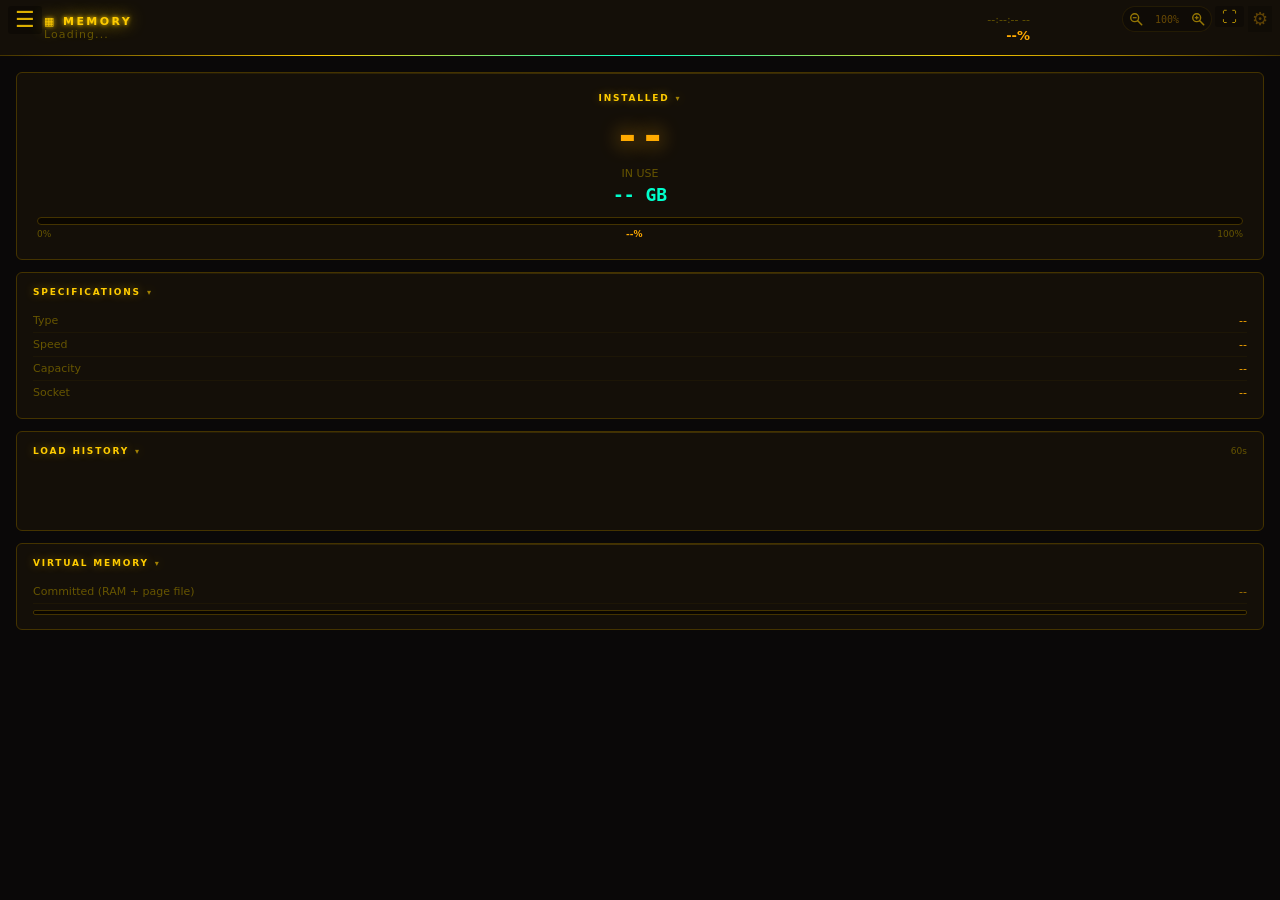
<file: memory.html>
<!DOCTYPE html>
<html lang="en">
<head>
<meta charset="UTF-8">
<meta http-equiv="Content-Security-Policy" content="default-src 'self'; script-src 'self' 'unsafe-inline'; style-src 'self' 'unsafe-inline'; img-src 'self' data:; font-src 'self' data:; connect-src 'self'; object-src 'none'; base-uri 'none'; form-action 'none'; frame-src 'none'">
<meta http-equiv="Cache-Control" content="no-cache, no-store">
<title>PC Monitor — Memory</title>
<link rel="stylesheet" href="/type.css?v=1">
<link rel="stylesheet" href="/ui.css?v=12">
<style>
  .mem-big    { font-size:calc(var(--fs-4xl)*var(--data-scale,1));font-weight:700;color:var(--mem-acc);line-height:1;font-family:var(--font-data);text-shadow:0 0 20px var(--mem-acc); }
  .mem-used   { font-size:var(--fs-xl);font-weight:600;color:var(--avg-col);font-family:var(--font-data); }
  .dimm-card  { display:flex;align-items:center;justify-content:space-between;padding:8px 0;border-bottom:1px solid rgba(68,51,0,.15); }
  .dimm-card:last-child { border-bottom:none; }
  .dimm-name  { font-size:var(--fs-md);color:var(--label);font-weight:500; }
  .dimm-temp  { font-size:var(--fs-lg);font-weight:700;font-family:var(--font-data); }
  .load-ring-wrap { display:flex;justify-content:center;padding:10px 0; }
</style>
</head>
<body>
<div class="page">
  <div class="page-header">
    <div>
      <div class="page-title">▦ Memory</div>
      <div class="page-subtitle" id="mem-sub">Loading...</div>
    </div>
    <div style="text-align:right">
      <div style="font-size:var(--fs-md);color:var(--label-dim)" id="mem-time">--:--:-- --</div>
      <div id="mem-load-badge" style="font-size:calc(var(--fs-body)*var(--data-scale,1));color:var(--mem-acc);font-weight:700;margin-top:2px">--%</div>
    </div>
  </div>
  <div class="page-body">

    <!-- Installed / Used -->
    <div class="card" style="text-align:center;padding:20px">
      <div class="card-title" style="margin-bottom:12px">INSTALLED</div>
      <div class="mem-big" id="mem-installed">--</div>
      <div style="margin:10px 0 4px;font-size:var(--fs-md);color:var(--label-dim)">IN USE</div>
      <div class="mem-used" id="mem-used">-- GB</div>
      <div style="margin-top:12px">
        <div style="height:8px;background:var(--bar-bg);border-radius:4px;overflow:hidden;border:1px solid var(--border)">
          <div id="mem-load-bar" style="height:100%;background:linear-gradient(90deg,var(--avg-col),var(--mem-acc));width:0%;transition:width .5s;border-radius:4px"></div>
        </div>
        <div style="display:flex;justify-content:space-between;margin-top:4px;font-size:var(--fs-sm);color:var(--label-dim)">
          <span>0%</span>
          <span id="mem-load-pct" style="color:var(--mem-acc);font-weight:600">--%</span>
          <span>100%</span>
        </div>
      </div>
    </div>

    <!-- Specs -->
    <div class="card">
      <div class="card-header"><span class="card-title">SPECIFICATIONS</span></div>
      <div class="info-row"><span class="info-key">Type</span><span class="info-val" id="ms-type" style="color:var(--mem-acc)">--</span></div>
      <div class="info-row"><span class="info-key">Speed</span><span class="info-val" id="ms-speed" style="color:var(--mem-acc)">--</span></div>
      <div class="info-row"><span class="info-key">Capacity</span><span class="info-val" id="ms-cap" style="color:var(--mem-acc)">--</span></div>
      <div class="info-row"><span class="info-key">Socket</span><span class="info-val" id="ms-sock" style="color:var(--mem-acc)">--</span></div>
    </div>

    <!-- DIMM Temperatures -->
    <div class="card" id="dimm-card" style="display:none">
      <div class="card-header"><span class="card-title">DIMM TEMPERATURES</span></div>
      <div id="dimm-list"></div>
    </div>

    <!-- Load history sparkline -->
    <div class="card">
      <div class="card-header"><span class="card-title">LOAD HISTORY</span><span style="font-size:var(--fs-sm);color:var(--label-dim)">60s</span></div>
      <svg id="mem-spark" width="100%" height="48" viewBox="0 0 400 48" preserveAspectRatio="none"
        style="display:block"></svg>
    </div>

    <!-- Virtual memory -->
    <div class="card">
      <div class="card-header"><span class="card-title">VIRTUAL MEMORY</span></div>
      <div class="info-row"><span class="info-key">Committed (RAM + page file)</span><span class="info-val" id="virt-used" style="color:var(--label)">--</span></div>
      <div style="margin-top:6px;height:5px;background:var(--bar-bg);border-radius:2px;overflow:hidden;border:1px solid var(--border)">
        <div id="virt-bar" style="height:100%;background:var(--border-bright);width:0%;transition:width .5s;border-radius:2px"></div>
      </div>
    </div>

  </div>
</div>

<script src="/nav.js?v=27" data-page="memory"></script><script src="/nav-theme.js?v=27"></script><script src="/nav-panel.js?v=27"></script><script src="/nav-styles.js?v=27"></script><script src="/nav-boot.js?v=27"></script>
<script>
const HIST = [];
const MAX_PTS = 60;

// RAM usage history for the sparkline (the last 60 s)
function pushHist(v) {
  HIST.push(v);
  if (HIST.length > MAX_PTS) HIST.shift();
}

function drawSpark() {
  const svg = document.getElementById('mem-spark');
  if (!svg || HIST.length < 2) return;
  const W = 400, H = 48;
  const pts = HIST.map((v, i) => {
    const x = (i / (MAX_PTS - 1)) * W;
    const y = H - (v / 100) * (H - 4) - 2;
    return `${x.toFixed(1)},${y.toFixed(1)}`;
  }).join(' ');
  svg.innerHTML = `
    <defs>
      <linearGradient id="mg" x1="0" y1="0" x2="0" y2="1">
        <stop offset="0%" stop-color="var(--mem-acc)" stop-opacity=".3"/>
        <stop offset="100%" stop-color="var(--mem-acc)" stop-opacity="0"/>
      </linearGradient>
    </defs>
    <polygon points="0,${H} ${pts} ${W},${H}" fill="url(#mg)"/>
    <polyline points="${pts}" fill="none" stroke="var(--mem-acc)" stroke-width="1.5"
      stroke-linejoin="round" stroke-linecap="round"/>`;
}

function setText(id, v) { const el = document.getElementById(id); if (el) el.textContent = v; }

let _hwApplied = false;
function applyHwInfo(info) {
  if (!info) return;
  const sub = document.getElementById('mem-sub');
  if (sub) sub.textContent = `${info.ramGb || '--'}GB ${info.ramType || ''}` + (info.socket ? ` · ${info.socket}` : '');
  setText('ms-type',  info.ramType || '--');
  setText('ms-speed', info.ramMhz  ? info.ramMhz + ' MT/s' : '--');
  setText('ms-cap',   info.ramGb   ? info.ramGb + ' GB'   : '--');
  setText('ms-sock',  info.socket  || '--');
  setText('mem-installed', info.ramGb ? info.ramGb + 'GB' : '--');
}

// Physical RAM vs virtual memory (commit charge = RAM + page file)
function receiveData(data) {
  if (data.info) applyHwInfo(data.info);

  // Load
  const load = data.ram_load;
  if (load != null) {
    pushHist(load);
    const pct = Math.round(load) + '%';
    setText('mem-load-pct', pct);
    setText('mem-load-badge', pct);
    const bar = document.getElementById('mem-load-bar');
    if (bar) bar.style.width = load + '%';
    drawSpark();
  }

  // Used GB
  if (data.ram_used_gb != null) {
    setText('mem-used', data.ram_used_gb.toFixed(1) + ' GB');
  }

  // DIMM temps
  if (data.dimm_temps && data.dimm_temps.length) {
    const card = document.getElementById('dimm-card');
    const list = document.getElementById('dimm-list');
    if (card) card.style.display = '';
    if (list) {
      list.innerHTML = data.dimm_temps.map((t, i) => {
        const col = t < 40 ? 'var(--temp-low)' : t < 60 ? 'var(--temp-warn)' : 'var(--temp-hot)';
        return `<div class="dimm-card">
          <div class="dimm-name">DIMM #${i + 1}</div>
          <div class="dimm-temp" style="color:${col}">${t.toFixed(1)}°C</div>
        </div>`;
      }).join('');
    }
  }

  // Virtual memory (commit charge: RAM + page file)
  if (data.virt_used_gb != null) {
    setText('virt-used', data.virt_used_gb.toFixed(1) + ' GB');
    const vb = document.getElementById('virt-bar');
    if (vb && data.virt_load != null) vb.style.width = Math.min(100, data.virt_load) + '%';
  }

  // Time
  const t = document.getElementById('mem-time');
  if (t) t.textContent = new Date().toLocaleTimeString();
}

function onConfigReceived(cfg) { navOnConfig(cfg); }

if (IS_WEBVIEW) {
  window.chrome.webview.addEventListener('message', e => {
    try {
      const m = JSON.parse(e.data);
      if (m.type === 'config') onConfigReceived(m);
      else receiveData(m);
    } catch {}
  });
  sendToHost({type:'requestConfig'});
}
</script>
</body>
</html>
</file>
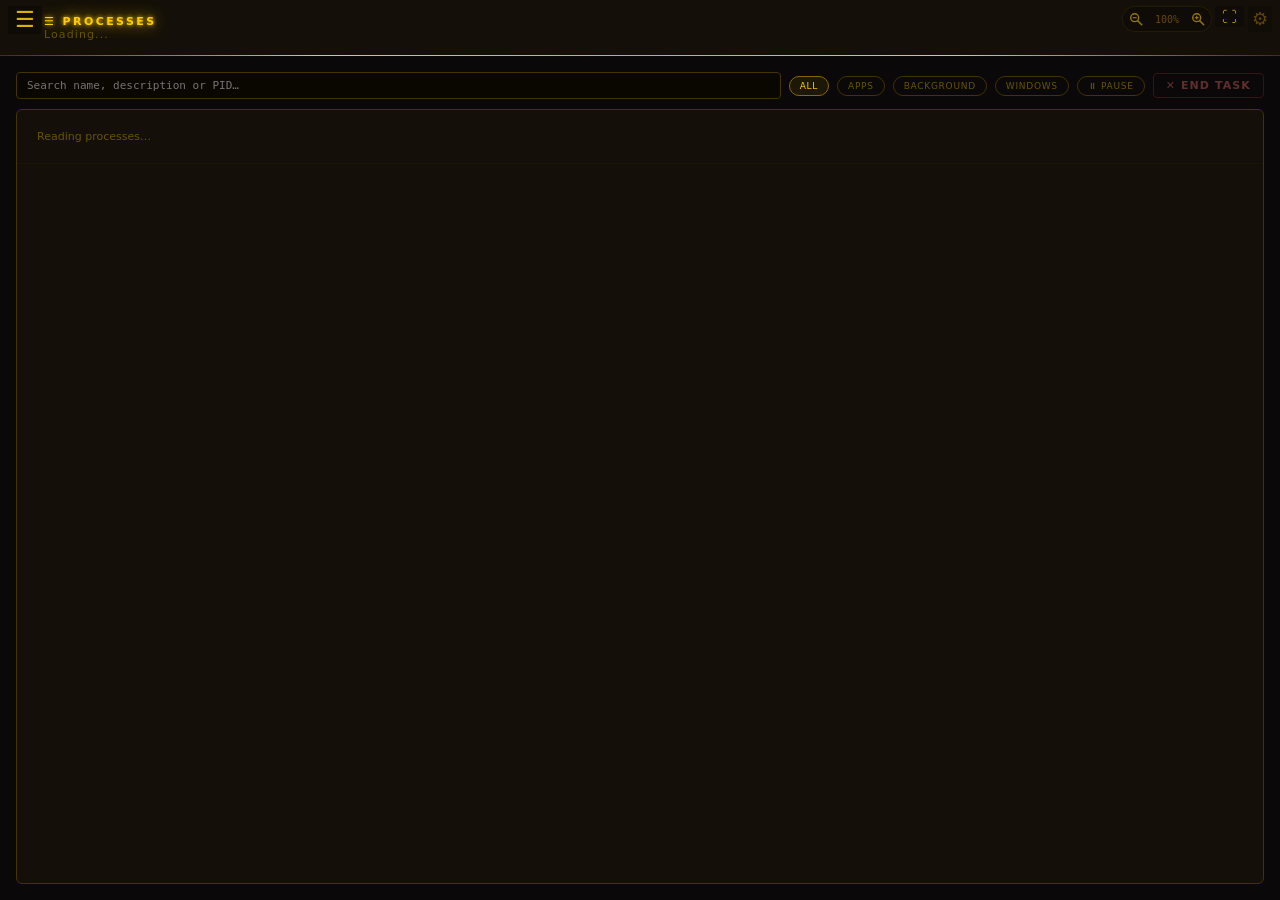
<file: processes.html>
<!DOCTYPE html>
<html lang="en">
<head>
<meta charset="UTF-8">
<meta http-equiv="Content-Security-Policy" content="default-src 'self'; script-src 'self' 'unsafe-inline'; style-src 'self' 'unsafe-inline'; img-src 'self' data:; font-src 'self' data:; connect-src 'self'; object-src 'none'; base-uri 'none'; form-action 'none'; frame-src 'none'">
<meta http-equiv="Cache-Control" content="no-cache, no-store">
<title>PC Monitor — Processes</title>
<link rel="stylesheet" href="/type.css?v=1">
<link rel="stylesheet" href="/ui.css?v=12">
<style>
  .page-body { gap:10px; }
  .toolbar { display:flex; align-items:center; gap:8px; flex-wrap:wrap; }
  .search { flex:1; min-width:160px; background:var(--bar-bg); border:1px solid var(--border); border-radius:4px; color:var(--text);
            font-family:var(--font-data); font-size:var(--fs-md); padding:6px 10px; outline:none; }
  .search:focus { border-color:var(--border-bright); }
  .chip { padding:4px 10px; border:1px solid var(--border); border-radius:12px; font-size:var(--fs-sm); color:var(--label-dim);
          cursor:pointer; letter-spacing:.08em; background:transparent; font-family:inherit; white-space:nowrap; }
  .chip.on { color:var(--header-title); border-color:var(--border-bright); background:rgba(255,204,0,.08); }
  .end-btn { color:#ff7777 !important; border-color:rgba(255,80,80,.5) !important; }
  .end-btn:disabled { opacity:.35; cursor:not-allowed; }

  .tbl-wrap { border:1px solid var(--border); border-radius:6px; overflow:auto; background:var(--surface); flex:1; min-height:0; }
  table.pt { width:100%; border-collapse:collapse; table-layout:fixed; font-size:var(--fs-md); }
  .pt th { position:sticky; top:0; z-index:2; background:var(--surface2); color:var(--label); font-weight:600; text-align:right; padding:6px 10px;
           border-bottom:1px solid var(--border-bright); cursor:pointer; user-select:none; white-space:nowrap; }
  .pt th:first-child { text-align:left; }
  .pt th:not(:first-child) { width:calc(96px*var(--fs-base,1)*var(--data-scale,1)); }
  .pt th .tot { display:block; font-family:var(--font-data); font-size:calc(var(--fs-body)*var(--data-scale,1)); color:var(--text); }
  .pt th .lbl { font-size:var(--fs-sm); letter-spacing:.12em; color:var(--label-dim); }
  .pt th.sorted .lbl { color:var(--header-title); }
  .pt td { padding:4px 10px; text-align:right; white-space:nowrap; border-bottom:1px solid rgba(68,51,0,.18); font-family:var(--font-data);
           font-size:calc(var(--fs-md)*var(--data-scale,1)); color:var(--text); }
  .pt td:first-child { text-align:left; font-family:inherit; overflow:hidden; text-overflow:ellipsis; }
  .pt tr.sec td { background:var(--bar-bg); color:var(--card-title); font-size:var(--fs-sm); letter-spacing:.16em; padding:8px 10px 5px; font-family:inherit; cursor:default; }
  .pt tr.prow { cursor:default; }
  .pt tr.prow:hover td { background:rgba(255,204,0,.04); }
  .pt tr.sel td { background:rgba(0,255,204,.09) !important; }
  .pt tr.child td { color:var(--label); }
  .pt tr.child td:first-child { padding-left:46px; }
  .caret { display:inline-block; width:14px; color:var(--label-dim); cursor:pointer; text-align:center; }
  .ico { width:16px; height:16px; vertical-align:-3px; margin-right:6px; image-rendering:auto; }
  .ico.none { display:inline-block; border:1px solid var(--border); border-radius:3px; background:var(--bar-bg); }
  .cnt { color:var(--label-dim); font-size:var(--fs-sm); margin-left:4px; font-family:var(--font-data); }
  .sub { color:var(--label-dim); font-size:var(--fs-sm); margin-left:6px; }
  .lock { color:var(--label-dim); font-size:var(--fs-sm); margin-left:6px; }

  #toast { position:fixed; left:50%; bottom:18px; transform:translateX(-50%); background:var(--surface2); border:1px solid var(--border-bright);
           color:var(--text); padding:8px 16px; border-radius:6px; font-size:var(--fs-md); z-index:9000; display:none; box-shadow:0 6px 20px rgba(0,0,0,.5); }
  #toast.err { border-color:#cc3333; color:#ff8888; }
  #confirm { position:fixed; inset:0; background:rgba(0,0,0,.6); display:none; align-items:center; justify-content:center; z-index:9600; }
  #confirm .box { background:var(--surface); border:1px solid var(--border-bright); border-radius:8px; padding:18px 20px; width:min(380px, calc(100vw - 32px)); }
  #confirm h3 { margin:0 0 8px; font-size:var(--fs-body); color:var(--header-title); letter-spacing:.1em; }
  #confirm p { margin:0 0 14px; font-size:var(--fs-md); color:var(--label); line-height:1.6; }
  #confirm .btns { display:flex; gap:8px; justify-content:flex-end; }
</style>
</head>
<body>
<div class="page" style="grid-template-rows:56px 1fr">
  <div class="page-header">
    <div>
      <div class="page-title">&#x2630; Processes</div>
      <div class="page-subtitle" id="p-sub">Loading...</div>
    </div>
  </div>
  <div class="page-body" style="display:flex;flex-direction:column;overflow:hidden">
    <div class="toolbar">
      <input class="search" id="q" placeholder="Search name, description or PID…" oninput="render()">
      <button class="chip on" data-f="all" onclick="setFilter('all')">ALL</button>
      <button class="chip" data-f="app" onclick="setFilter('app')">APPS</button>
      <button class="chip" data-f="bg" onclick="setFilter('bg')">BACKGROUND</button>
      <button class="chip" data-f="win" onclick="setFilter('win')">WINDOWS</button>
      <button class="chip" id="pause" onclick="togglePause()" title="Freeze the list so rows stop moving">&#x23F8; PAUSE</button>
      <button class="btn btn-ghost end-btn" id="end-btn" onclick="askEnd()" disabled style="padding:5px 12px">&#x2715; END TASK</button>
    </div>
    <div class="tbl-wrap">
      <table class="pt">
        <thead><tr id="p-head"></tr></thead>
        <tbody id="p-body"><tr><td colspan="4" style="color:var(--label-dim);padding:20px">Reading processes…</td></tr></tbody>
      </table>
    </div>
  </div>
</div>
<div id="toast"></div>
<div id="confirm"><div class="box"><h3 id="c-title">END TASK?</h3><p id="c-text"></p>
  <div class="btns"><button class="btn btn-ghost" onclick="closeConfirm()">CANCEL</button><button class="btn btn-primary end-btn" id="c-ok">END TASK</button></div></div></div>

<script src="/nav.js?v=27" data-page="processes"></script><script src="/nav-theme.js?v=27"></script><script src="/nav-panel.js?v=27"></script><script src="/nav-styles.js?v=27"></script><script src="/nav-boot.js?v=27"></script>
<script>
function $(id) { return document.getElementById(id); }
const esc = escHtml;
function fmtMem(b) { return b >= 1073741824 ? (b / 1073741824).toFixed(1) + ' GB' : (b / 1048576).toFixed(1) + ' MB'; }
function fmtPct(v) { return (v || 0).toFixed(1) + '%'; }

const ICONS = {};                // exe name -> data URL (sent once per page load)
let SNAP = null, FILTER = 'all', PAUSED = false;
let SORT = { key:'cpu', dir:-1 };
let SEL = null;                  // { key, pid? }
const OPEN = new Set();          // expanded groups
const SECTIONS = [ ['app','APPS'], ['bg','BACKGROUND PROCESSES'], ['win','WINDOWS PROCESSES'] ];

// ── Polling (only while this page is visible) ────────────────────────────────
let _inFlight = false, _first = true;
function poll() {
  if (!document.hidden && !_inFlight && IS_WEBVIEW) {
    _inFlight = true;
    sendToHost({ type:'getProcesses', enabled:_first });
    _first = false;
    setTimeout(() => { _inFlight = false; }, 5000);  // don't wait forever on a lost reply
  }
  setTimeout(poll, 1500);
}
window.onProcesses = function(s) {
  _inFlight = false;
  Object.assign(ICONS, s.icons || {});
  if (PAUSED && SNAP) return;
  SNAP = s; render();
};
window.onEndTask = function(ok, text) { toast(text, !ok); if (ok) { SEL = null; updateEndBtn(); } };

function setFilter(f) { FILTER = f; document.querySelectorAll('.chip[data-f]').forEach(c => c.classList.toggle('on', c.dataset.f === f)); render(); }
function togglePause() { PAUSED = !PAUSED; $('pause').classList.toggle('on', PAUSED); $('pause').innerHTML = PAUSED ? '&#x25B6; RESUME' : '&#x23F8; PAUSE'; }
function sortBy(k) { SORT = { key:k, dir: SORT.key === k ? -SORT.dir : (k === 'name' ? 1 : -1) }; render(); }
function toggle(key) { OPEN.has(key) ? OPEN.delete(key) : OPEN.add(key); render(); }
function select(key, pid) { SEL = { key, pid }; render(); }

// Task Manager style shading: stronger yellow for bigger values
function shade(v, max) { const a = Math.min(1, (v || 0) / max); return a < 0.02 ? '' : `background:rgba(255,204,0,${(0.05 + a * 0.35).toFixed(2)})`; }

function render() {
  if (!SNAP) return;
  const memTotal = SNAP.memTotal || 1;
  $('p-sub').textContent = `${SNAP.procCount} processes · ${SNAP.threadCount.toLocaleString()} threads · ${SNAP.groups.length} apps and services`;
  const cols = [ ['name','NAME', ''], ['cpu','CPU', fmtPct(SNAP.cpu)], ['mem','MEMORY', Math.round(SNAP.mem / memTotal * 100) + '%'], ['gpu','GPU', fmtPct(SNAP.gpu)] ];
  $('p-head').innerHTML = cols.map(([k, l, t]) => `<th class="${SORT.key === k ? 'sorted' : ''}" onclick="sortBy('${k}')">${k === 'name' ? '' : `<span class="tot">${t}</span>`}<span class="lbl">${l}${SORT.key === k ? (SORT.dir > 0 ? ' ▲' : ' ▼') : ''}</span></th>`).join('');

  const q = $('q').value.trim().toLowerCase();
  const match = g => !q || g.name.toLowerCase().includes(q) || g.exe.toLowerCase().includes(q) || g.procs.some(p => String(p.pid) === q || p.title.toLowerCase().includes(q));
  const cmp = (a, b) => (SORT.key === 'name' ? a.name.localeCompare(b.name) : (a[SORT.key] || 0) - (b[SORT.key] || 0)) * SORT.dir;
  // Processes inside a group: same column, by PID when sorting by name
  const pcmp = (a, b) => (SORT.key === 'name' ? a.pid - b.pid : (a[SORT.key] || 0) - (b[SORT.key] || 0)) * SORT.dir;
  const icon = exe => ICONS[exe] ? `<img class="ico" src="${esc(ICONS[exe])}" alt="">` : '<span class="ico none"></span>';

  let html = '';
  for (const [type, title] of SECTIONS) {
    if (FILTER !== 'all' && FILTER !== type) continue;
    const list = SNAP.groups.filter(g => g.type === type && match(g)).sort(cmp);
    if (!list.length) continue;
    html += `<tr class="sec"><td colspan="4">${title} (${list.length})</td></tr>`;
    for (const g of list) {
      const open = OPEN.has(g.key) || (q && g.count > 1 && g.procs.some(p => String(p.pid) === q));
      const sel = SEL && SEL.key === g.key && SEL.pid == null;
      html += `<tr class="prow${sel ? ' sel' : ''}" data-k="${esc(g.key)}" onclick="select(this.dataset.k)" ondblclick="toggle(this.dataset.k)" title="${esc(g.exe)}">
        <td>${g.count > 1 ? `<span class="caret" onclick="event.stopPropagation();toggle(this.closest('tr').dataset.k)">${open ? '▾' : '▸'}</span>` : '<span class="caret"></span>'}${icon(g.key)}${esc(g.name)}${g.count > 1 ? `<span class="cnt">(${g.count})</span>` : ''}${g.name.toLowerCase() !== g.key.toLowerCase() ? `<span class="sub">${esc(g.exe)}</span>` : ''}${g.canEnd ? '' : '<span class="lock" title="Windows needs this process — it can\'t be ended here">&#x1F512;</span>'}</td>
        <td style="${shade(g.cpu, 50)}">${fmtPct(g.cpu)}</td><td style="${shade(g.mem, memTotal * 0.25)}">${fmtMem(g.mem)}</td><td style="${shade(g.gpu, 50)}">${fmtPct(g.gpu)}</td></tr>`;
      if (open && g.count > 1)
        for (const p of g.procs.slice().sort(pcmp)) {
          const psel = SEL && SEL.key === g.key && SEL.pid === p.pid;
          html += `<tr class="prow child${psel ? ' sel' : ''}" data-k="${esc(g.key)}" onclick="select(this.dataset.k,${Number(p.pid) | 0})">
            <td>${esc(p.title || g.exe)}<span class="sub">PID ${p.pid}</span></td>
            <td style="${shade(p.cpu, 50)}">${fmtPct(p.cpu)}</td><td style="${shade(p.mem, memTotal * 0.25)}">${fmtMem(p.mem)}</td><td style="${shade(p.gpu, 50)}">${fmtPct(p.gpu)}</td></tr>`;
        }
    }
  }
  $('p-body').innerHTML = html || '<tr><td colspan="4" style="color:var(--label-dim);padding:20px">No processes match.</td></tr>';
  updateEndBtn();
}

// ── End task ────────────────────────────────────────────────────────────────
function selectedGroup() { return SEL && SNAP ? SNAP.groups.find(g => g.key === SEL.key) : null; }
function updateEndBtn() {
  const g = selectedGroup(), b = $('end-btn');
  b.disabled = !g || !g.canEnd;
  b.title = !g ? 'Select a process first' : g.canEnd ? 'End the selected process' : 'Windows needs this process — it can\'t be ended here';
}
function askEnd() {
  const g = selectedGroup(); if (!g || !g.canEnd) return;
  const one = SEL.pid != null ? g.procs.find(p => p.pid === SEL.pid) : null;
  $('c-title').textContent = 'END ' + (one ? `${g.exe} (PID ${one.pid})` : g.name).toUpperCase() + '?';
  $('c-text').textContent = (one ? 'This process will be closed immediately.' : `All ${g.count} process${g.count > 1 ? 'es' : ''} of ${g.name} will be closed immediately.`) +
    ' Unsaved work in it will be lost.' + (g.type === 'win' ? ' This is part of Windows — ending it may make Windows unstable.' : '');
  $('confirm').style.display = 'flex';
  // The name and start time go with the PID, so the app can tell if Windows reused the number for another program
  $('c-ok').onclick = () => { closeConfirm(); sendToHost(one ? { type:'endTask', pid:one.pid, started:one.started, file:g.key } : { type:'endTask', file:g.key }); };
}
function closeConfirm() { $('confirm').style.display = 'none'; }
document.addEventListener('keydown', e => {
  if (e.key === 'Delete' && document.activeElement !== $('q')) askEnd();
  if (e.key === 'Escape') closeConfirm();
});
let _toastT = null;
function toast(text, err) { const t = $('toast'); t.textContent = text; t.className = err ? 'err' : ''; t.style.display = 'block'; clearTimeout(_toastT); _toastT = setTimeout(() => t.style.display = 'none', 3500); }

function receiveData(d) {}
function onConfigReceived(cfg) { navOnConfig(cfg); }
if (IS_WEBVIEW) {
  window.chrome.webview.addEventListener('message', e => {
    try { const m = JSON.parse(e.data); if (m.type === 'config') onConfigReceived(m); } catch {}
  });
  sendToHost({ type:'requestConfig' });
}
poll();
</script>
</body>
</html>
</file>
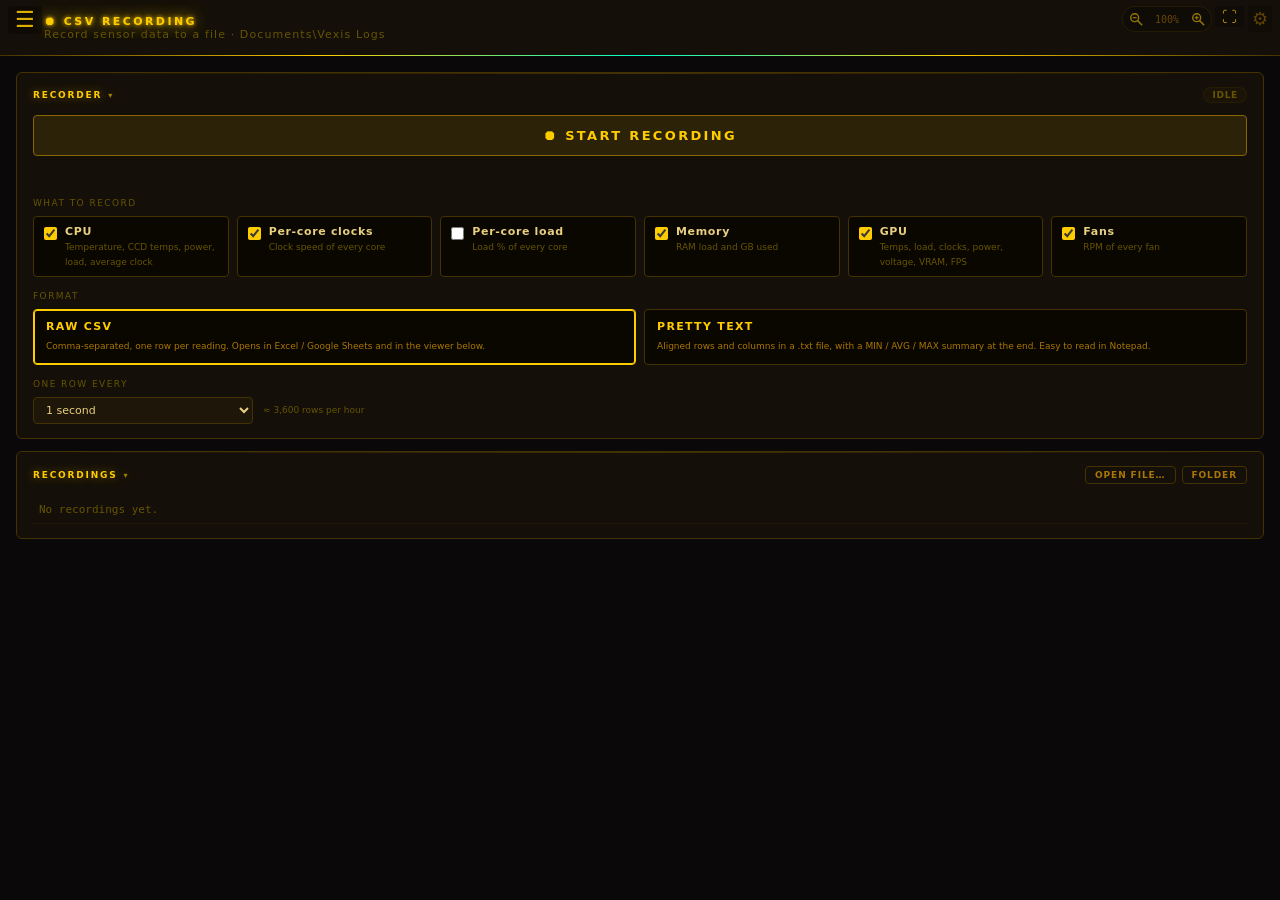
<file: record.html>
<!DOCTYPE html>
<html lang="en">
<head>
<meta charset="UTF-8">
<meta http-equiv="Content-Security-Policy" content="default-src 'self'; script-src 'self' 'unsafe-inline'; style-src 'self' 'unsafe-inline'; img-src 'self' data:; font-src 'self' data:; connect-src 'self'; object-src 'none'; base-uri 'none'; form-action 'none'; frame-src 'none'">
<meta http-equiv="Cache-Control" content="no-cache, no-store">
<title>PC Monitor — CSV Recording</title>
<link rel="stylesheet" href="/type.css?v=1">
<link rel="stylesheet" href="/ui.css?v=12">
<style>
  .rec-btn { width:100%; justify-content:center; padding:12px; font-size:var(--fs-body); letter-spacing:.18em; }
  .rec-btn.stop { color:#ff6666 !important; border-color:rgba(255,80,80,.6) !important; background:rgba(200,40,40,.12) !important; }
  .rec-live { display:flex; align-items:center; justify-content:center; gap:10px; margin-top:10px; font-family:var(--font-data);
              font-size:calc(var(--fs-md)*var(--data-scale,1)); color:var(--label); min-height:18px; }
  .rec-dot-big { width:10px; height:10px; border-radius:50%; background:#ff3333; box-shadow:0 0 8px #ff3333; animation:blink 1s steps(2) infinite; }
  @keyframes blink { 50% { opacity:.25; } }

  .opt-label { font-size:var(--fs-sm); color:var(--label-dim); letter-spacing:.16em; margin:14px 0 8px; }
  .grp-grid { display:grid; grid-template-columns:repeat(auto-fill,minmax(170px,1fr)); gap:8px; }
  .grp { display:flex; gap:8px; align-items:flex-start; padding:8px 10px; border:1px solid var(--border); border-radius:4px; cursor:pointer; background:var(--bar-bg); }
  .grp:hover { border-color:var(--border-bright); }
  .grp input { margin-top:2px; accent-color:var(--header-title); }
  .grp b { display:block; font-size:var(--fs-md); color:var(--text); letter-spacing:.06em; }
  .grp span { font-size:var(--fs-sm); color:var(--label-dim); }
  .fmt-grid { display:grid; grid-template-columns:1fr 1fr; gap:8px; }
  .fmt { padding:10px 12px; border:1px solid var(--border); border-radius:4px; cursor:pointer; background:var(--bar-bg); }
  .fmt.sel { border-color:var(--header-title); box-shadow:0 0 0 1px var(--header-title) inset; }
  .fmt b { display:block; font-size:var(--fs-md); color:var(--header-title); letter-spacing:.12em; margin-bottom:4px; }
  .fmt span { font-size:var(--fs-sm); color:var(--label); line-height:1.5; }
  .locked { opacity:.45; pointer-events:none; }
  .row-opts { display:flex; align-items:center; gap:10px; flex-wrap:wrap; }

  .files { width:100%; border-collapse:collapse; }
  .files td { padding:7px 6px; border-bottom:1px solid rgba(68,51,0,.25); font-size:var(--fs-md); color:var(--text); }
  .files td.m { color:var(--label-dim); font-family:var(--font-data); white-space:nowrap; }
  .files td.a { text-align:right; white-space:nowrap; }
  .files tr.cur td { background:rgba(255,204,0,.06); }
  .mini { padding:3px 9px !important; font-size:var(--fs-sm) !important; }

  #viewer { display:none; }
  .v-tabs { display:flex; gap:6px; flex-wrap:wrap; margin-bottom:10px; }
  .chip { padding:3px 10px; border:1px solid var(--border); border-radius:12px; font-size:var(--fs-sm); color:var(--label-dim);
          cursor:pointer; letter-spacing:.08em; background:transparent; font-family:inherit; }
  .chip.on { color:var(--header-title); border-color:var(--border-bright); background:rgba(255,204,0,.08); }
  .sum { width:100%; border-collapse:collapse; font-family:var(--font-data); }
  .sum th, .sum td { padding:5px 8px; font-size:calc(var(--fs-md)*var(--data-scale,1)); border-bottom:1px solid rgba(68,51,0,.25); text-align:right; }
  .sum th { color:var(--label-dim); font-weight:400; letter-spacing:.12em; font-size:var(--fs-sm); }
  .sum td:first-child, .sum th:first-child { text-align:left; color:var(--label); }
  .sum tr { cursor:pointer; }
  .sum tr:hover td { background:rgba(255,204,0,.05); }
  .sum tr.sel td { background:rgba(0,255,204,.08); }
  .sum td.mx { color:var(--peak-col); } .sum td.av { color:var(--avg-col); } .sum td.mn { color:var(--text); }
  #chart { width:100%; height:150px; display:block; background:var(--bar-bg); border:1px solid var(--border); border-radius:4px; }
  .chart-cap { display:flex; justify-content:space-between; font-family:var(--font-data); font-size:var(--fs-sm); color:var(--label-dim); margin:4px 2px 12px; }
  .tbl-wrap { overflow:auto; max-height:60vh; border:1px solid var(--border); border-radius:4px; }
  .dt { border-collapse:separate; border-spacing:0; font-family:var(--font-data); font-size:calc(var(--fs-md)*var(--data-scale,1)); }
  .dt th { position:sticky; top:0; background:var(--surface2); color:var(--label); font-weight:600; padding:6px 10px; text-align:right;
           white-space:nowrap; border-bottom:1px solid var(--border-bright); z-index:1; font-size:var(--fs-sm); letter-spacing:.04em; }
  .dt td { padding:4px 10px; text-align:right; white-space:nowrap; color:var(--text); border-bottom:1px solid rgba(68,51,0,.18); }
  .dt tr:nth-child(even) td { background:rgba(255,255,255,.015); }
  .dt th:first-child, .dt td:first-child { position:sticky; left:0; text-align:left; background:var(--surface); z-index:2; color:var(--label); }
  .dt th:first-child { z-index:3; background:var(--surface2); }
  .dt td.e { color:var(--label-dim); }
  .pager { display:flex; align-items:center; justify-content:space-between; gap:8px; margin-top:8px; font-size:var(--fs-sm); color:var(--label-dim); }
  #pretty-pre { white-space:pre; overflow:auto; max-height:70vh; font-family:var(--font-data); font-size:var(--fs-md); color:var(--text);
                background:var(--bar-bg); border:1px solid var(--border); border-radius:4px; padding:10px; margin:0; }
</style>
</head>
<body>
<div class="page">
  <div class="page-header">
    <div>
      <div class="page-title">&#x23FA; CSV Recording</div>
      <div class="page-subtitle" id="rec-sub">Record sensor data to a file · Documents\Vexis Logs</div>
    </div>
  </div>
  <div class="page-body">

    <!-- ── Recorder ─────────────────────────────────────────────────────────── -->
    <div class="card">
      <div class="card-header"><span class="card-title">RECORDER</span><span class="badge badge-dim" id="rec-badge">IDLE</span></div>
      <button class="btn btn-primary rec-btn" id="rec-btn" onclick="toggleRecording()">&#x23FA; START RECORDING</button>
      <div class="rec-live" id="rec-live"></div>

      <div id="rec-opts">
        <div class="opt-label">WHAT TO RECORD</div>
        <div class="grp-grid" id="grp-grid"></div>

        <div class="opt-label">FORMAT</div>
        <div class="fmt-grid">
          <div class="fmt" data-fmt="csv" onclick="setFormat('csv')">
            <b>RAW CSV</b>
            <span>Comma-separated, one row per reading. Opens in Excel / Google Sheets and in the viewer below.</span>
          </div>
          <div class="fmt" data-fmt="pretty" onclick="setFormat('pretty')">
            <b>PRETTY TEXT</b>
            <span>Aligned rows and columns in a .txt file, with a MIN / AVG / MAX summary at the end. Easy to read in Notepad.</span>
          </div>
        </div>

        <div class="opt-label">ONE ROW EVERY</div>
        <div class="row-opts">
          <select class="select" id="rec-interval" onchange="saveOpts()">
            <option value="0">Reading (fastest, ~4 per second)</option>
            <option value="1">1 second</option>
            <option value="2">2 seconds</option>
            <option value="5">5 seconds</option>
            <option value="10">10 seconds</option>
            <option value="30">30 seconds</option>
            <option value="60">1 minute</option>
          </select>
          <span id="rec-estimate" style="font-size:var(--fs-sm);color:var(--label-dim)"></span>
        </div>
      </div>
    </div>

    <!-- ── Saved recordings ─────────────────────────────────────────────────── -->
    <div class="card">
      <div class="card-header">
        <span class="card-title">RECORDINGS</span>
        <div style="display:flex;gap:6px">
          <button class="btn btn-ghost mini" onclick="document.getElementById('file-in').click()" title="Open a CSV or text recording from anywhere">OPEN FILE…</button>
          <button class="btn btn-ghost mini" onclick="sendToHost({type:'openLogFolder'})">FOLDER</button>
        </div>
      </div>
      <input type="file" id="file-in" accept=".csv,.txt" style="display:none" onchange="openLocalFile(this)">
      <table class="files"><tbody id="file-list"><tr><td class="m">No recordings yet.</td></tr></tbody></table>
    </div>

    <!-- ── Viewer ───────────────────────────────────────────────────────────── -->
    <div class="card" id="viewer">
      <div class="card-header">
        <span class="card-title" id="v-title">VIEWER</span>
        <button class="btn btn-ghost mini" onclick="closeViewer()">CLOSE</button>
      </div>
      <div id="v-info" style="font-size:var(--fs-sm);color:var(--label-dim);margin:-6px 0 10px"></div>

      <div id="v-csv">
        <div class="v-tabs" id="v-groups"></div>
        <div class="opt-label" style="margin-top:4px">SUMMARY <span style="letter-spacing:.04em">— click a row to chart it</span></div>
        <table class="sum"><thead><tr><th>COLUMN</th><th>MIN</th><th>AVG</th><th>MAX</th></tr></thead><tbody id="v-sum"></tbody></table>
        <div class="opt-label" id="v-chart-lbl">CHART</div>
        <svg id="chart" viewBox="0 0 600 150" preserveAspectRatio="none"></svg>
        <div class="chart-cap"><span id="c-lo"></span><span id="c-span"></span><span id="c-hi"></span></div>
        <div class="opt-label">DATA
          <label style="float:right;letter-spacing:.06em;cursor:pointer"><input type="checkbox" id="hide-empty" checked onchange="renderTable()"> hide empty columns</label>
        </div>
        <div class="tbl-wrap"><table class="dt" id="v-table"></table></div>
        <div class="pager">
          <button class="btn btn-ghost mini" onclick="page(-1)">&#x25C0; PREV</button>
          <span id="v-page"></span>
          <button class="btn btn-ghost mini" onclick="page(1)">NEXT &#x25B6;</button>
        </div>
      </div>
      <pre id="pretty-pre" style="display:none"></pre>
    </div>

  </div>
</div>

<script src="/nav.js?v=27" data-page="record"></script><script src="/nav-theme.js?v=27"></script><script src="/nav-panel.js?v=27"></script><script src="/nav-styles.js?v=27"></script><script src="/nav-boot.js?v=27"></script>
<script>
// ── Recorder options ─────────────────────────────────────────────────────────
const GROUPS = [
  { id:'cpu',      name:'CPU',             desc:'Temperature, CCD temps, power, load, average clock' },
  { id:'cores',    name:'Per-core clocks', desc:'Clock speed of every core' },
  { id:'coreload', name:'Per-core load',   desc:'Load % of every core' },
  { id:'ram',      name:'Memory',          desc:'RAM load and GB used' },
  { id:'gpu',      name:'GPU',             desc:'Temps, load, clocks, power, voltage, VRAM, FPS' },
  { id:'fans',     name:'Fans',            desc:'RPM of every fan' },
];
let OPTS = { groups:['cpu','cores','ram','gpu','fans'], format:'csv', interval:1 };
try { Object.assign(OPTS, JSON.parse(localStorage.getItem('pcm-record-opts') || '{}')); } catch {}
let REC = { active:false };

function $(id) { return document.getElementById(id); }
const esc = escHtml;

function buildOpts() {
  $('grp-grid').innerHTML = GROUPS.map(g => `<label class="grp"><input type="checkbox" value="${g.id}" ${OPTS.groups.includes(g.id) ? 'checked' : ''} onchange="saveOpts()">
    <div><b>${g.name}</b><span>${g.desc}</span></div></label>`).join('');
  $('rec-interval').value = String(OPTS.interval);
  setFormat(OPTS.format, true);
}
function setFormat(f, quiet) {
  OPTS.format = f === 'pretty' ? 'pretty' : 'csv';
  document.querySelectorAll('.fmt').forEach(el => el.classList.toggle('sel', el.dataset.fmt === OPTS.format));
  if (!quiet) saveOpts();
}
function saveOpts() {
  OPTS.groups = [...document.querySelectorAll('#grp-grid input:checked')].map(i => i.value);
  OPTS.interval = parseFloat($('rec-interval').value) || 0;
  try { localStorage.setItem('pcm-record-opts', JSON.stringify(OPTS)); } catch {}
  const perHour = OPTS.interval > 0 ? 3600 / OPTS.interval : 14400;
  $('rec-estimate').textContent = `≈ ${Math.round(perHour).toLocaleString()} rows per hour`;
  $('rec-btn').disabled = !REC.active && OPTS.groups.length === 0;
}

function toggleRecording() {
  if (REC.active) sendToHost({ type:'recordStop' });
  else {
    saveOpts();
    if (!OPTS.groups.length) return;
    sendToHost({ type:'recordStart', record:{ groups:OPTS.groups, format:OPTS.format, interval:OPTS.interval } });
  }
}

// Live state from every reading (data.recording)
function showRecState(r) {
  REC = r || { active:false };
  const btn = $('rec-btn');
  btn.classList.toggle('stop', !!REC.active);
  btn.innerHTML = REC.active ? '&#x25A0; STOP RECORDING' : '&#x23FA; START RECORDING';
  $('rec-opts').classList.toggle('locked', !!REC.active);
  $('rec-badge').textContent = REC.active ? 'RECORDING' : 'IDLE';
  $('rec-badge').className = 'badge ' + (REC.active ? 'badge-hot' : 'badge-dim');
  if (REC.active) {
    const m = Math.floor(REC.seconds / 60), s = String(REC.seconds % 60).padStart(2, '0');
    $('rec-live').innerHTML = `<span class="rec-dot-big"></span><span>${m}:${s}</span><span>·</span><span>${REC.rows.toLocaleString()} rows</span><span>·</span><span>${esc(REC.file)}</span>`;
  } else $('rec-live').textContent = REC.file ? 'Last recording: ' + REC.file : '';
  document.querySelectorAll('#file-list tr').forEach(tr => tr.classList.toggle('cur', REC.active && tr.dataset.name === REC.file));
}

// ── Recordings list (from the host) ──────────────────────────────────────────
function fmtSize(b) { return b >= 1048576 ? (b / 1048576).toFixed(1) + ' MB' : Math.max(1, Math.round(b / 1024)) + ' KB'; }
window.onRecordings = function(list) {
  const body = $('file-list');
  if (!list || !list.length) { body.innerHTML = '<tr><td class="m">No recordings yet — press START RECORDING.</td></tr>'; return; }
  body.innerHTML = list.map(f => `<tr data-name="${esc(f.name)}">
      <td>${esc(f.name)}</td><td class="m">${esc(f.modified)}</td><td class="m">${fmtSize(f.size)}</td>
      <td class="a"><button class="btn btn-primary mini" onclick="viewFile(this.closest('tr').dataset.name)">VIEW</button>
        <button class="btn btn-ghost mini" onclick="sendToHost({type:'showRecording',file:this.closest('tr').dataset.name})">SHOW</button>
        <button class="btn btn-ghost mini" onclick="delFile(this.closest('tr').dataset.name)" title="Delete">&#x2715;</button></td></tr>`).join('');
  showRecState(REC);
};
function viewFile(name) { $('v-info').textContent = 'Loading…'; sendToHost({ type:'readRecording', file:name }); }
function delFile(name) { if (confirm('Delete ' + name + '?')) sendToHost({ type:'deleteRecording', file:name }); }
window.onRecordingData = function(d) { openText(d.name, d.text, d.truncated); };
function openLocalFile(input) {
  const f = input.files && input.files[0]; if (!f) return;
  const rd = new FileReader();
  rd.onload = () => openText(f.name, String(rd.result).replace(/^﻿/, ''), false);
  rd.readAsText(f);
  input.value = '';
}

// ── Viewer ───────────────────────────────────────────────────────────────────
let V = null;            // { name, head:[], rows:[[...]], nums:[[...]], stats:[] }
let vSel = -1, vPage = 0, vGroup = 'all';
const PAGE_ROWS = 250;

function parseCsvLine(line) {
  const out = []; let cur = '', q = false;
  for (let i = 0; i < line.length; i++) {
    const c = line[i];
    if (q) { if (c === '"') { if (line[i + 1] === '"') { cur += '"'; i++; } else q = false; } else cur += c; }
    else if (c === '"') q = true;
    else if (c === ',') { out.push(cur); cur = ''; }
    else cur += c;
  }
  out.push(cur);
  return out;
}
function groupOf(name) {
  if (/^Core \d+ Load/i.test(name)) return 'Core load';
  if (/^Core \d+/i.test(name)) return 'Core clocks';
  if (/^(CPU|CCD)/i.test(name)) return 'CPU';
  if (/^RAM/i.test(name)) return 'Memory';
  if (/^(GPU|VRAM|FPS)/i.test(name)) return 'GPU';
  if (/RPM/i.test(name)) return 'Fans';
  return 'Other';
}

function openText(name, text, truncated) {
  $('viewer').style.display = 'block';
  $('v-title').textContent = 'VIEWER — ' + name.toUpperCase();
  const isCsv = /\.csv$/i.test(name) || /^[^\n]*,[^\n]*,/.test(text.slice(0, 500));
  $('v-csv').style.display = isCsv ? 'block' : 'none';
  $('pretty-pre').style.display = isCsv ? 'none' : 'block';
  if (!isCsv) {
    $('pretty-pre').textContent = text;
    $('v-info').textContent = (truncated ? 'Showing the first 25 MB · ' : '') + text.split('\n').length.toLocaleString() + ' lines';
    V = null; $('viewer').scrollIntoView({ behavior:'smooth' }); return;
  }
  const lines = text.split(/\r?\n/).filter(l => l.trim());
  const head = parseCsvLine(lines[0] || '');
  const rows = lines.slice(1).map(parseCsvLine);
  const cols = head.map((h, i) => {
    let mn = Infinity, mx = -Infinity, sum = 0, n = 0, nonzero = false;
    const vals = rows.map(r => { const v = r[i] === '' || r[i] == null ? null : Number(r[i]); return Number.isFinite(v) ? v : null; });
    vals.forEach(v => { if (v == null) return; mn = Math.min(mn, v); mx = Math.max(mx, v); sum += v; n++; if (v !== 0) nonzero = true; });
    return { name:h, group: i < 2 ? 'Time' : groupOf(h), vals, min: n ? mn : null, max: n ? mx : null, avg: n ? sum / n : null, n, empty: !nonzero };
  });
  V = { name, head, rows, cols, elapsed: cols[1] ? cols[1].vals : [] };
  const dur = V.elapsed.length ? V.elapsed[V.elapsed.length - 1] : 0;
  $('v-info').textContent = `${rows.length.toLocaleString()} rows · ${head.length - 2} columns · ${fmtDur(dur)}` +
    (rows.length ? ` · ${rows[0][0]} → ${rows[rows.length - 1][0]}` : '') + (truncated ? ' · showing the first 25 MB' : '');
  const groups = [...new Set(cols.slice(2).map(c => c.group))];
  vGroup = 'all'; vPage = 0;
  $('v-groups').innerHTML = ['all', ...groups].map(g => `<button class="chip${g === 'all' ? ' on' : ''}" data-g="${esc(g)}" onclick="setGroup(this.dataset.g)">${g === 'all' ? 'ALL' : esc(g.toUpperCase())}</button>`).join('');
  vSel = cols.findIndex((c, i) => i >= 2 && !c.empty);
  renderSummary(); renderChart(); renderTable();
  $('viewer').scrollIntoView({ behavior:'smooth' });
}
function closeViewer() { $('viewer').style.display = 'none'; V = null; }
function fmtDur(s) { s = Math.round(s || 0); const h = Math.floor(s / 3600), m = Math.floor(s % 3600 / 60), x = s % 60; return (h ? h + 'h ' : '') + m + 'm ' + x + 's'; }
function fmtNum(v) { if (v == null) return '–'; const a = Math.abs(v); return a >= 1000 ? Math.round(v).toLocaleString() : a >= 100 ? v.toFixed(0) : a >= 10 ? v.toFixed(1) : v.toFixed(2); }
function visibleCols() {
  if (!V) return [];
  const hide = $('hide-empty').checked;
  return V.cols.map((c, i) => i).filter(i => i >= 2 && (vGroup === 'all' || V.cols[i].group === vGroup) && !(hide && V.cols[i].empty));
}
function setGroup(g) {
  vGroup = g; vPage = 0;
  document.querySelectorAll('#v-groups .chip').forEach(c => c.classList.toggle('on', c.dataset.g === g));
  const vis = visibleCols(); if (!vis.includes(vSel) && vis.length) vSel = vis[0];
  renderSummary(); renderChart(); renderTable();
}
function renderSummary() {
  $('v-sum').innerHTML = visibleCols().map(i => { const c = V.cols[i];
    return `<tr class="${i === vSel ? 'sel' : ''}" onclick="vSel=${i};renderSummary();renderChart()"><td>${esc(c.name)}</td>
      <td class="mn">${fmtNum(c.min)}</td><td class="av">${fmtNum(c.avg)}</td><td class="mx">${fmtNum(c.max)}</td></tr>`; }).join('') ||
    '<tr><td colspan="4" style="color:var(--label-dim)">No columns with data in this group.</td></tr>';
}
function renderChart() {
  const svg = $('chart'); svg.innerHTML = '';
  if (!V || vSel < 2) { $('v-chart-lbl').textContent = 'CHART'; return; }
  const c = V.cols[vSel], xs = V.elapsed, W = 600, H = 150;
  $('v-chart-lbl').textContent = 'CHART — ' + c.name.toUpperCase();
  const pts = []; const step = Math.max(1, Math.floor(c.vals.length / 600));
  // Keep a sensible minimum range so tiny wobbles (46.0–46.3 °C) don't fill the chart
  let lo = c.min ?? 0, hi = c.max ?? 1;
  const minSpan = Math.max(1, Math.abs(c.avg ?? 0) * 0.1);
  if (hi - lo < minSpan) { const mid = (hi + lo) / 2; lo = mid - minSpan / 2; hi = mid + minSpan / 2; }
  const pad = (hi - lo) * 0.08; lo -= pad; hi += pad;
  const x0 = xs[0] || 0, x1 = xs[xs.length - 1] || 1;
  for (let i = 0; i < c.vals.length; i += step) {
    const v = c.vals[i]; if (v == null) continue;
    const x = (x1 > x0 ? ((xs[i] ?? i) - x0) / (x1 - x0) : i / Math.max(1, c.vals.length - 1)) * W;
    pts.push(x.toFixed(1) + ',' + (H - (v - lo) / (hi - lo) * H).toFixed(1));
  }
  if (!pts.length) return;
  const avgY = (H - ((c.avg ?? 0) - lo) / (hi - lo) * H).toFixed(1);
  svg.innerHTML = `<defs><linearGradient id="cg" x1="0" y1="0" x2="0" y2="1"><stop offset="0%" stop-color="var(--avg-col)" stop-opacity=".3"/><stop offset="100%" stop-color="var(--avg-col)" stop-opacity="0"/></linearGradient></defs>
    <line x1="0" y1="${avgY}" x2="${W}" y2="${avgY}" stroke="var(--label-dim)" stroke-dasharray="4 4" vector-effect="non-scaling-stroke"/>
    <polygon points="${pts[0].split(',')[0]},${H} ${pts.join(' ')} ${pts[pts.length - 1].split(',')[0]},${H}" fill="url(#cg)"/>
    <polyline points="${pts.join(' ')}" fill="none" stroke="var(--avg-col)" stroke-width="1.5" vector-effect="non-scaling-stroke" stroke-linejoin="round"/>`;
  $('c-lo').textContent = 'min ' + fmtNum(c.min);
  $('c-hi').textContent = 'max ' + fmtNum(c.max);
  $('c-span').textContent = 'avg ' + fmtNum(c.avg) + ' (dashed) · ' + fmtDur(x1 - x0);
}
function renderTable() {
  if (!V) return;
  const vis = [0, 1, ...visibleCols()];
  const pages = Math.max(1, Math.ceil(V.rows.length / PAGE_ROWS));
  vPage = Math.max(0, Math.min(vPage, pages - 1));
  const slice = V.rows.slice(vPage * PAGE_ROWS, (vPage + 1) * PAGE_ROWS);
  const th = vis.map(i => `<th>${esc(i === 0 ? 'Time' : V.cols[i].name)}</th>`).join('');
  const body = slice.map(r => '<tr>' + vis.map(i => {
    if (i === 0) return `<td>${esc((r[0] || '').replace(/^\d{4}-\d\d-\d\d /, ''))}</td>`;
    const raw = r[i] ?? ''; const n = Number(raw);
    return raw === '' ? '<td class="e">–</td>' : `<td${n === 0 ? ' class="e"' : ''}>${esc(Number.isFinite(n) && i > 1 ? fmtNum(n) : raw)}</td>`;
  }).join('') + '</tr>').join('');
  $('v-table').innerHTML = `<thead><tr>${th}</tr></thead><tbody>${body}</tbody>`;
  $('v-page').textContent = `Rows ${(vPage * PAGE_ROWS + 1).toLocaleString()}–${Math.min(V.rows.length, (vPage + 1) * PAGE_ROWS).toLocaleString()} of ${V.rows.length.toLocaleString()} · page ${vPage + 1}/${pages}`;
  renderSummary();
}
function page(d) { vPage += d; renderTable(); }

// ── Host wiring ──────────────────────────────────────────────────────────────
function receiveData(d) { if (d && d.recording) showRecState(d.recording); }
function onConfigReceived(cfg) { navOnConfig(cfg); }
if (IS_WEBVIEW) {
  window.chrome.webview.addEventListener('message', e => {
    try { const m = JSON.parse(e.data); if (m.type === 'config') onConfigReceived(m); else receiveData(m); } catch {}
  });
  sendToHost({ type:'requestConfig' });
  sendToHost({ type:'listRecordings' });
}
buildOpts(); saveOpts(); showRecState(REC);
</script>
</body>
</html>
</file>
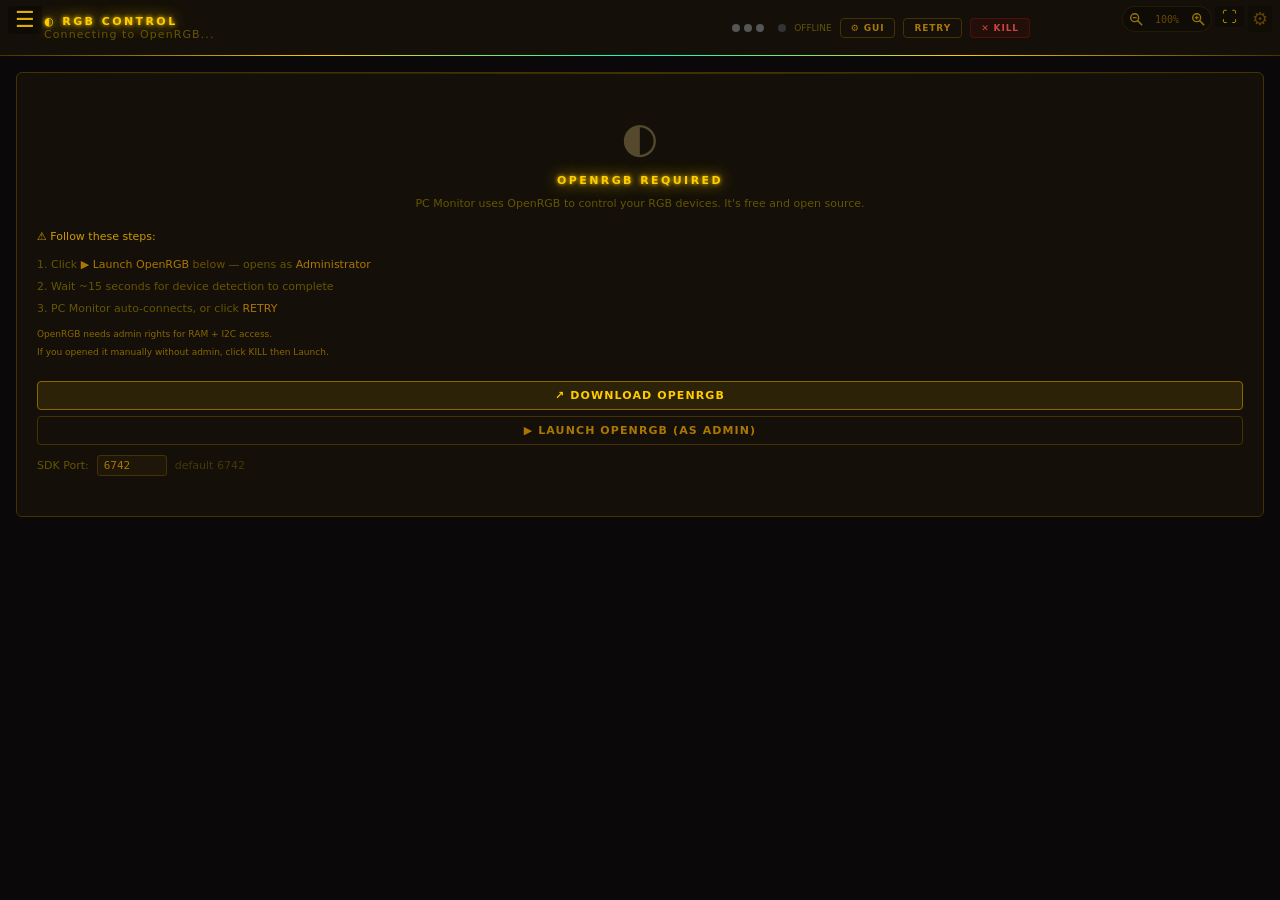
<file: rgb.html>
<!DOCTYPE html>
<html lang="en">
<head>
<meta charset="UTF-8">
<meta http-equiv="Content-Security-Policy" content="default-src 'self'; script-src 'self' 'unsafe-inline'; style-src 'self' 'unsafe-inline'; img-src 'self' data:; font-src 'self' data:; connect-src 'self'; object-src 'none'; base-uri 'none'; form-action 'none'; frame-src 'none'">
<meta http-equiv="Cache-Control" content="no-cache, no-store">
<meta name="viewport" content="width=device-width, initial-scale=1.0">
<title>PC Monitor — RGB</title>
<link rel="stylesheet" href="/type.css?v=1">
<link rel="stylesheet" href="/ui.css?v=12">
<style>
  .rgb-dot{width:8px;height:8px;border-radius:50%;background:#333;flex-shrink:0;transition:background .3s;}
  .rgb-dot.on{background:#44ff88;box-shadow:0 0 6px #44ff88;}.rgb-dot.err{background:#ff4444;box-shadow:0 0 6px #ff4444;}
  .device-card,#rgb-online>.card{margin-bottom:10px;}
  .mode-row{display:flex;gap:6px;flex-wrap:wrap;margin:6px 0;}
  .mode-chip{padding:3px 9px;font-size:var(--fs-sm);letter-spacing:.08em;border-radius:12px;border:1px solid var(--border);color:var(--label-dim);cursor:pointer;background:transparent;font-family:inherit;transition:all .15s;}
  .mode-chip:hover{border-color:var(--border-bright);color:var(--label);}
  .mode-chip.active{background:rgba(255,204,0,.1);border-color:var(--border-bright);color:var(--header-title);}
  .cprow{display:flex;align-items:center;gap:8px;margin:7px 0;}
  .cprow label{font-size:var(--fs-md);color:var(--label);flex:1;}
  .bp{width:36px;height:28px;border:1px solid var(--border);border-radius:3px;cursor:pointer;background:none;padding:2px;flex-shrink:0;}
  .bp::-webkit-color-swatch-wrapper{padding:0;}.bp::-webkit-color-swatch{border:none;border-radius:2px;}
  .no-openrgb{text-align:center;padding:40px 20px;}.no-openrgb .big-icon{font-size:var(--fs-4xl);opacity:.3;margin-bottom:12px;}
  .install-steps{text-align:left;font-size:var(--fs-md);line-height:2;color:var(--label-dim);margin:12px 0;}.install-steps span{color:var(--label);}
  .qrow{display:flex;gap:6px;flex-wrap:wrap;margin-top:10px;}
  .qcol{width:28px;height:28px;border-radius:4px;cursor:pointer;border:2px solid transparent;transition:border-color .15s,transform .1s;}
  .qcol:hover{transform:scale(1.15);border-color:rgba(255,255,255,.4);}
  /* Per-device animation row */
  .anim-row{display:flex;gap:4px;flex-wrap:wrap;margin:7px 0 4px;align-items:center;}
  .anim-btn{padding:5px 10px;font-size:var(--fs-md);letter-spacing:.06em;font-family:var(--font-data);background:rgba(10,8,3,.8);border:1px solid rgba(68,51,0,.3);border-radius:3px;cursor:pointer;color:var(--label-dim);transition:all .15s;}
  .anim-btn:hover{border-color:rgba(255,204,0,.4);color:var(--label);}
  .anim-btn.anim-on{border-color:var(--header-title);color:var(--header-title);background:rgba(255,204,0,.08);}
  .fx-off .fx-body{opacity:.35;filter:grayscale(1);pointer-events:none;user-select:none;}
  .fx-off .fx-body *{cursor:not-allowed;}
  .fx-note{font-size:var(--fs-md);line-height:1.6;color:var(--label);background:rgba(80,60,0,.15);border:1px solid rgba(180,120,0,.3);border-radius:4px;padding:8px 12px;margin:8px 0 6px;}
  .fx-note b{color:var(--header-title);}
  .rel-btn{background:none;border:1px solid var(--border);color:var(--label-dim);border-radius:3px;padding:2px 8px;font-family:inherit;font-size:var(--fs-sm);letter-spacing:.08em;cursor:pointer;}
  .rel-btn:hover{color:var(--label);border-color:var(--header-title);}
  .rel-hint{font-size:var(--fs-md);color:var(--label-dim);margin:2px 0 6px;}
  .rel-hint a{color:var(--gpu-acc);cursor:pointer;text-decoration:underline;}
  .device-card.released{opacity:.75;border-style:dashed;}
  .rel-body{font-size:var(--fs-md);color:var(--label);line-height:1.6;}
  .rel-body b{color:var(--header-title);}
  #rel-dlg{position:fixed;inset:0;z-index:9000;background:rgba(0,0,0,.7);display:flex;align-items:center;justify-content:center;padding:16px;}
  #rel-dlg .box{background:var(--surface,#111);border:1px solid var(--border);border-radius:8px;padding:18px 20px;max-width:480px;width:100%;}
  #rel-dlg .t{font-size:var(--fs-body);font-weight:700;letter-spacing:.1em;color:var(--header-title);margin-bottom:10px;}
  #rel-dlg p{font-size:var(--fs-md);color:var(--label);line-height:1.55;margin:6px 0;}
  #rel-dlg select{width:100%;margin:4px 0 8px;background:var(--surface2);border:1px solid var(--border);color:var(--label);padding:5px 8px;border-radius:3px;font-family:inherit;}
  #rel-dlg .btns{display:flex;gap:8px;justify-content:flex-end;margin-top:12px;}
  .look-hint{font-size:var(--fs-md);color:var(--label-dim);line-height:1.5;margin:2px 0 8px;}
  .look-name{flex:1;min-width:0;background:var(--surface2);border:1px solid var(--border);color:var(--label);padding:5px 8px;border-radius:3px;font-family:inherit;font-size:var(--fs-md);}
  .look-list{display:flex;flex-direction:column;gap:6px;margin-top:8px;}
  .look{display:flex;align-items:center;gap:8px;padding:6px 8px;border:1px solid var(--border);border-radius:4px;background:rgba(0,0,0,.18);}
  .look.cur{border-color:var(--header-title);}
  .look-sw{display:flex;gap:2px;flex:0 0 auto;}
  .look-sw i{width:10px;height:14px;border-radius:2px;display:block;border:1px solid rgba(255,255,255,.08);}
  .look-n{flex:1;min-width:0;font-size:var(--fs-md);color:var(--label);overflow:hidden;text-overflow:ellipsis;white-space:nowrap;}
  .look-d{font-size:var(--fs-sm);color:var(--label-dim);}
  .look-empty{font-size:var(--fs-md);color:var(--label-dim);padding:6px 0;}
  .look-auto{display:flex;align-items:center;gap:6px;margin-top:10px;font-size:var(--fs-md);color:var(--label);cursor:pointer;}
  .anim-stop{color:#cc4444;border-color:rgba(180,40,40,.3);}
  .anim-stop:hover{background:rgba(180,40,40,.15);color:#ff6666;}
  .anim-spd{flex:1;min-width:60px;max-width:120px;accent-color:var(--mem-acc);}
  .anim-pill{font-size:var(--fs-xs);font-family:var(--font-data);letter-spacing:.08em;padding:1px 6px;border-radius:8px;background:rgba(68,255,100,.1);color:#44ff88;border:1px solid rgba(68,255,100,.3);flex-shrink:0;}
  /* RAM sync */
  .rsbar{display:flex;align-items:center;gap:8px;padding:4px 8px;margin-bottom:5px;background:rgba(68,51,0,.12);border:1px solid rgba(68,51,0,.25);border-radius:3px;font-size:var(--fs-sm);font-family:var(--font-data);}
  .rsd{width:7px;height:7px;border-radius:50%;background:#44ff88;box-shadow:0 0 5px #44ff88;flex-shrink:0;}
  .rsd.off{background:#444;box-shadow:none;}
  .rst{padding:2px 7px;font-size:var(--fs-xs);background:rgba(68,51,0,.2);border:1px solid rgba(68,51,0,.4);color:#886600;border-radius:2px;cursor:pointer;font-family:var(--font-data);transition:all .15s;}
  .rst:hover{background:rgba(255,204,0,.1);color:#ccaa00;}
  /* LED painter */
  .ltbtn{width:100%;margin-top:5px;font-size:var(--fs-sm);padding:4px;background:rgba(68,51,0,.1);border:1px dashed rgba(68,51,0,.35);color:var(--label-dim);border-radius:3px;cursor:pointer;font-family:var(--font-data);letter-spacing:.08em;transition:all .15s;text-align:center;}
  .ltbtn:hover{background:rgba(68,51,0,.25);color:var(--label);}.ltbtn.open{border-style:solid;border-color:rgba(255,204,0,.3);color:var(--label);}
  .lpanel{margin-top:7px;padding:8px;background:rgba(0,0,0,.35);border:1px solid rgba(68,51,0,.2);border-radius:4px;}
  .lptb{display:flex;align-items:center;gap:6px;margin-bottom:7px;flex-wrap:wrap;}
  .lmpick{width:28px;height:22px;border:1px solid var(--border);border-radius:3px;cursor:pointer;background:none;padding:1px;flex-shrink:0;}
  .lmpick::-webkit-color-swatch-wrapper{padding:0;}.lmpick::-webkit-color-swatch{border:none;border-radius:2px;}
  .lgrid{display:flex;flex-wrap:wrap;gap:2px;max-height:160px;overflow-y:auto;padding:5px;background:rgba(0,0,0,.4);border-radius:3px;user-select:none;}
  .lgrid::-webkit-scrollbar{width:3px;}.lgrid::-webkit-scrollbar-thumb{background:rgba(68,51,0,.4);border-radius:2px;}
  .lcel{border-radius:2px;cursor:crosshair;flex-shrink:0;border:1px solid rgba(255,255,255,.18);box-sizing:border-box;transition:transform .05s,border-color .05s;}
  .lcel:hover{transform:scale(1.4);border-color:rgba(255,255,255,.7);z-index:5;position:relative;}
  .lhelp{font-size:var(--fs-xs);color:var(--label-dim);margin-top:4px;letter-spacing:.05em;font-family:var(--font-data);}
</style>
</head>
<body>
<div class="page">
  <div class="page-header">
    <div>
      <div class="page-title">&#x25D0; RGB Control</div>
      <div class="page-subtitle" id="rgb-sub">Connecting to OpenRGB...</div>
    </div>
    <div style="display:flex;align-items:center;gap:8px;font-size:var(--fs-md);">
      <div style="display:flex;gap:4px;align-items:center;margin-right:6px">
        <div id="sl-notopen" class="rgb-dot" style="background:#555" title="OpenRGB not detected"></div>
        <div id="sl-noserver" class="rgb-dot" style="background:#555" title="Server not running"></div>
        <div id="sl-connected" class="rgb-dot" style="background:#555" title="Connected"></div>
      </div>
      <div class="rgb-dot" id="rgb-dot"></div>
      <span id="rgb-status-txt" style="font-size:var(--fs-sm);color:var(--label-dim)">OFFLINE</span>
      <button class="btn btn-ghost" id="openrgb-gui-btn" onclick="openRgbGui()" style="padding:4px 10px;font-size:var(--fs-sm)" title="Open OpenRGB GUI — full plugin/effect support">&#x2699; GUI</button>
      <button class="btn btn-ghost" onclick="beginRetryWithWait(10);" style="padding:4px 10px;font-size:var(--fs-sm)"><span id="retry-btn-txt">RETRY</span></button>
      <button class="btn btn-danger" onclick="sendToHost({type:'killOpenRGB'})" style="padding:4px 10px;font-size:var(--fs-sm)">&#x2715; KILL</button>
    </div>
  </div>
  <div class="page-body">
    <div id="rgb-offline" class="card no-openrgb">
      <div class="big-icon">&#x25D0;</div>
      <div class="page-title" style="margin-bottom:8px">OpenRGB Required</div>
      <div style="font-size:var(--fs-md);color:var(--label-dim);line-height:1.7;margin-bottom:10px">PC Monitor uses OpenRGB to control your RGB devices. It's free and open source.</div>
      <div class="install-steps">
        <div style="color:#cc9900;margin-bottom:6px">&#x26A0; Follow these steps:</div>
        <div>1. Click <span>&#x25B6; Launch OpenRGB</span> below — opens as <span>Administrator</span></div>
        <div>2. Wait ~15 seconds for device detection to complete</div>
        <div>3. PC Monitor auto-connects, or click <span>RETRY</span></div>
        <div style="margin-top:5px;color:#886600;font-size:var(--fs-sm)">OpenRGB needs admin rights for RAM + I2C access.<br>If you opened it manually without admin, click KILL then Launch.</div>
      </div>
      <button class="btn btn-primary" onclick="sendToHost({type:'openUrl',url:'https://openrgb.org'})" style="width:100%;justify-content:center;margin-top:8px">&#x2197; Download OpenRGB</button>
      <button class="btn btn-ghost" onclick="if(!this._l){this._l=true;this.textContent='&#x25B6; Launching...';sendToHost({type:'launchOpenRGB'});setTimeout(()=>{this._l=false;this.textContent='&#x25B6; Launch OpenRGB (as Admin)';},6000);}" style="width:100%;justify-content:center;margin-top:6px">&#x25B6; Launch OpenRGB (as Admin)</button>
      <div id="orgb-start-msg" class="stat-sub" style="display:none;margin-top:8px;color:var(--temp-warn);line-height:1.4"></div>
      <div style="display:flex;align-items:center;gap:8px;margin-top:10px;font-size:var(--fs-md);color:var(--label-dim)">
        <span>SDK Port:</span>
        <input type="number" value="6742" min="1024" max="65535" style="width:70px;background:var(--surface2);border:1px solid var(--border);color:var(--label);padding:3px 6px;border-radius:3px;font-family:var(--font-data);font-size:var(--fs-md)" onchange="localStorage.setItem('pcm-rgb-port',this.value);location.reload()">
        <span style="opacity:.6">default 6742</span>
      </div>
    </div>
    <div id="rgb-online" style="display:none">
      <!-- Quick colors all devices -->
      <div class="card">
        <div class="card-header"><span class="card-title">QUICK COLORS &#x2014; ALL DEVICES</span></div>
        <div class="qrow" id="quick-colors"></div>
        <div class="cprow" style="margin-top:10px">
          <label>CUSTOM COLOR</label>
          <input type="color" class="bp" id="custom-color" value="#ff0000" onchange="applyAllColor(this.value)">
          <button class="btn btn-primary" onclick="applyAllColor(document.getElementById('custom-color').value)" style="padding:5px 12px">APPLY ALL</button>
        </div>
        <div class="cprow">
          <label style="flex:0 0 auto" title="Scales every device; each device also has its own slider">MASTER BRIGHTNESS</label>
          <input type="range" class="range-slider" id="rgb-bright" min="0" max="100" step="1" value="100" style="flex:1" oninput="setBrightness(this.value)">
          <span class="control-value" id="rgb-bright-val" style="min-width:44px;text-align:right">100%</span>
        </div>
      </div>

      <!-- Saved looks: colours, modes and brightness of every device -->
      <div class="card">
        <div class="card-header"><span class="card-title">SAVED LOOKS</span><span class="badge badge-dim" id="look-pill" style="display:none"></span></div>
        <div class="look-hint">Set your devices up how you like them, then save it here. Colours, per-LED painting, built-in modes and brightness are all kept, and one click brings them back.</div>
        <div class="cprow">
          <input class="look-name" id="look-name" maxlength="28" placeholder="Name this look, e.g. Gaming" onkeydown="if(event.key==='Enter')saveLook()">
          <button class="btn btn-primary" onclick="saveLook()" style="padding:5px 12px">&#x2B07; SAVE CURRENT</button>
        </div>
        <div class="look-list" id="look-list"></div>
        <label class="look-auto"><input type="checkbox" id="look-auto" onchange="setLookAuto(this.checked)"> Put my last used look back automatically when Vexis connects to OpenRGB</label>
      </div>

      <!-- Looping effects, all devices -->
      <div class="card fx-off">
        <div class="card-header"><span class="card-title">EFFECTS &#x2014; ALL DEVICES</span><span class="badge badge-warn">UNDER DEVELOPMENT</span><span class="badge badge-dim" id="fx-pill" style="display:none"></span></div>
        <div class="fx-note">&#x26A0; These software patterns are switched off for now: Vexis sends each frame through OpenRGB and it is too laggy on some devices. They will return in a later update.<br>Your devices' <b>built-in animations still work</b> &#x2014; pick them with the mode buttons on each device below.</div>
        <div class="fx-body">
        <div class="anim-row" id="fx-row"></div>
        <div class="cprow">
          <label style="flex:0 0 auto">COLORS</label>
          <input type="color" class="bp" id="fx-c1" value="#ff0000" oninput="fxSave()">
          <input type="color" class="bp" id="fx-c2" value="#0066ff" oninput="fxSave()">
          <label style="flex:0 0 auto;margin-left:10px">SPEED</label>
          <input type="range" class="range-slider" id="fx-spd" min="1" max="10" step="1" value="5" style="flex:1" oninput="fxSave();fxRestartTimers()">
        </div>
        </div>
      </div>

<div id="device-list"></div>
    </div>
  </div>
</div>
<script src="/nav.js?v=27" data-page="rgb"></script><script src="/nav-theme.js?v=27"></script><script src="/nav-panel.js?v=27"></script><script src="/nav-styles.js?v=27"></script><script src="/nav-boot.js?v=27"></script>
<script>
const ORGB_PORT=localStorage.getItem('pcm-rgb-port')||'6742';
let _devices=[],_connected=false,_callCounter=0;
const _pendingCalls={};

window.orgbProxyResult=function(id,ok,data){const cb=_pendingCalls[id];if(cb){delete _pendingCalls[id];cb(ok,data);}};
// OpenRGB requests go through the app (orgbProxy): each call gets an id, and the app's
// reply resolves the matching promise. Times out if the app never answers
function orgbCall(m,p,b){return new Promise((res,rej)=>{const id=String(++_callCounter);_pendingCalls[id]=(ok,d)=>ok?res(d):rej(new Error(d));setTimeout(()=>{if(_pendingCalls[id]){delete _pendingCalls[id];rej(new Error('Timeout'));}},8000);sendToHost({type:'openrgbProxy',method:m,path:p,body:b||null,port:parseInt(ORGB_PORT),callId:id});});}
async function orgbGet(p){const r=await orgbCall('GET',p,null);return typeof r==='string'?JSON.parse(r):r;}
// Every colour write goes through here, so the brightness slider applies to static
// colours, holds and effects alike. _last keeps the unscaled colours so a brightness
// change can re-send them.
let _bright=Math.max(0,Math.min(100,parseInt(localStorage.getItem('pcm-rgb-brightness')??'100')||0));
const _last={};
// Per-device brightness (0-100) on top of the master slider, saved by device.
// Keyed by position + name so two identical RAM sticks keep separate values.
let _devBright={};try{_devBright=JSON.parse(localStorage.getItem('pcm-rgb-bright-dev')||'{}')||{};}catch{}
function devKey(i){return i+':'+(_devices[i]?.name||'');}
function devB(i){const v=_devBright[devKey(i)];return v==null?100:v;}
function effB(i){return Math.round(_bright*devB(i)/100);}              // effective %, 0-100
function dim(c,i){const k=effB(i)/100;return{r:Math.round((c.r||0)*k),g:Math.round((c.g||0)*k),b:Math.round((c.b||0)*k)};}
async function orgbPut(p,b){
  const m=/^\/devices\/(\d+)\/(leds|mode)$/.exec(p);
  if(m&&isReleasedDev(_devices[+m[1]]))return;                // released: never touch it
  if(m&&m[2]==='leds'&&Array.isArray(b)){const i=+m[1];_last[i]={p,b};b=b.map(c=>dim(c,i));}
  else if(m&&m[2]==='mode'&&b&&b.r!=null){const i=+m[1];_last[i]={p,b};b={...b,...dim(b,i)};}
  await orgbCall('PUT',p,JSON.stringify(b));
}
// Hardware mode picked from a device's mode chips (null = Vexis is sending colours)
const _hwMode={};
function hwModeBright(i,mi){return _devices[i]?.modes?.[mi]?.has_brightness?effB(i):undefined;}
// Re-apply brightness to one device: re-send its last colours, or set the hardware
// mode's own brightness when a built-in animation is running.
function applyBright(i){
  if(!_connected||_devAnim[i]||isReleasedDev(_devices[i]))return;
  const mi=_hwMode[i];
  if(mi!=null){const br=hwModeBright(i,mi);if(br!=null)orgbPut('/devices/'+i+'/mode',{mode:mi,brightness:br}).catch(()=>{});return;}
  const l=_last[i];if(l)orgbPut(l.p,l.b).catch(()=>{});
}
let _brightT=null;
function setBrightness(v){
  _bright=Math.max(0,Math.min(100,parseInt(v)||0));
  try{localStorage.setItem('pcm-rgb-brightness',String(_bright));}catch{}
  const lbl=document.getElementById('rgb-bright-val');if(lbl)lbl.textContent=_bright+'%';
  const sl=document.getElementById('rgb-bright');if(sl)sl.value=_bright;
  clearTimeout(_brightT);
  _brightT=setTimeout(()=>{for(let i=0;i<_devices.length;i++)applyBright(i);},120);
}
const _devBrightT={};
function setDevBrightness(i,v){
  v=Math.max(0,Math.min(100,parseInt(v)||0));
  // Synced RAM sticks share one brightness
  const group=(isRam(i)&&_ramSync)?_devices.map((_,j)=>j).filter(j=>isRam(j)&&!isReleasedDev(_devices[j])):[i];
  group.forEach(j=>{
    _devBright[devKey(j)]=v;
    const s=document.getElementById('dev-bright-'+j);if(s)s.value=v;
    const l=document.getElementById('dev-bright-val-'+j);if(l)l.textContent=v+'%';
    clearTimeout(_devBrightT[j]);_devBrightT[j]=setTimeout(()=>applyBright(j),120);
  });
  try{localStorage.setItem('pcm-rgb-bright-dev',JSON.stringify(_devBright));}catch{}
}

const QCOLS=[{c:'#ff0000',l:'Red'},{c:'#ff6600',l:'Orange'},{c:'#ffff00',l:'Yellow'},{c:'#00ff00',l:'Green'},{c:'#00ffff',l:'Cyan'},{c:'#0066ff',l:'Blue'},{c:'#aa00ff',l:'Purple'},{c:'#ff00cc',l:'Pink'},{c:'#ffffff',l:'White'},{c:'#888888',l:'Half'},{c:'#222222',l:'Dim'},{c:'#000000',l:'Off'}];
const ANIMS=[{id:'rainbow',icon:'&#x25C8;',l:'RAINBOW'},{id:'spectrum',icon:'&#x25CE;',l:'SPECTRUM'},{id:'breathing',icon:'&#x25C9;',l:'BREATH'},{id:'wave',icon:'&#x2248;',l:'WAVE'},{id:'comet',icon:'&#x2192;',l:'COMET'},{id:'scanner',icon:'&#x2194;',l:'SCANNER'},{id:'raindrop',icon:'&#x2193;',l:'RAIN'},{id:'fire',icon:'&#x2668;',l:'FIRE'},{id:'strobe',icon:'&#x26A1;',l:'STROBE'}];

function hexRgb(h){return{r:parseInt(h.slice(1,3),16),g:parseInt(h.slice(3,5),16),b:parseInt(h.slice(5,7),16)};}
function rgbHex(r,g,b){return'#'+[r,g,b].map(v=>(v||0).toString(16).padStart(2,'0')).join('');}
// How many LEDs a device really has (OpenRGB reports it in different fields per device type)
function ledCnt(i){
  const d=_devices[i];
  if(!d)return 1;
  // For GPU devices, prefer colors.length (actual device LED count from OpenRGB)
  // over num_leds which may be artificially set to 1 by our parser
  if((d.type??-1)===2&&d.colors?.length>1)return d.colors.length;
  return d.num_leds||(typeof d.leds==='number'?d.leds:0)||(d.colors?.length||0)||1;
}
// OpenRGB device_type 1 = DRAM (names vary: "G.Skill Trident Z5", "ENE DRAM", ...)
function isRam(i){const d=_devices[i];if(!d)return false;const n=(d.name||'').toLowerCase();return d.type===1||n.includes('dram');}

// ── Getting a device ready for colours ───────────────────────────────────────
// Devices with a per-LED mode (Direct/Custom) must be switched to it first,
// otherwise their hardware animation keeps running and each LED update restarts it
// (the RAM symptom). Devices with only mode-specific colours (often GPUs: "Static")
// take the colour through the mode itself.
const _modeReady={};                      // devIdx → 'direct' | 'static': which colour mode is already set
function colorModeIdx(d){                 // mode that takes a single colour
  const ms=d?.modes||[];
  let i=ms.findIndex(m=>m.color_mode===2&&/static/i.test(m.name||''));
  if(i<0)i=ms.findIndex(m=>m.color_mode===2);
  return i;
}
function supportsColor(d){return !!d&&!d.skip&&((d.per_led&&d.num_leds>0)||colorModeIdx(d)>=0);}
// Released devices are left alone by everything: apply-all, looks, effects, brightness, RAM sync
function canColor(d){return supportsColor(d)&&!isReleasedDev(d);}
async function ensureDirect(devIdx){
  const d=_devices[devIdx];
  if(!d||!d.per_led||_modeReady[devIdx]==='direct')return;
  delete _hwMode[devIdx];
  await orgbPut('/devices/'+devIdx+'/mode',{custom:true});
  _modeReady[devIdx]='direct';
}
// RAM (ENE and similar SMBus RGB): a plain colour goes through the stick's own per-LED
// "Static" mode rather than Direct. Direct needs many slow bus writes for every change (and
// Vexis re-sending it), and on some kits it doesn't show at all while the hardware modes
// do. In Static the colour is stored on the stick, so it needs no re-sending.
// Software effects still use Direct (they need its fast refresh).
function ramStaticIdx(devIdx){
  if(!isRam(devIdx))return -1;
  const ms=_devices[devIdx]?.modes||[];
  return ms.findIndex(m=>m.color_mode===1&&/static/i.test(m.name||''));
}
async function ensureStatic(devIdx,mi){
  if(_modeReady[devIdx]==='static')return;
  delete _hwMode[devIdx];
  await orgbPut('/devices/'+devIdx+'/mode',{mode:mi});
  _modeReady[devIdx]='static';
}
function cleanMode(raw,idx){if(!raw)return'Mode '+idx;const c=raw.replace(/[^\x20-\x7E]/g,'').trim();return(c&&c.length<=32)?c:'Mode '+idx;}

// ── Per-LED painter ──────────────────────────────────────────────────────────
const _lc={},_exp=new Set();
let _pt=false,_pd=-1;
document.addEventListener('mouseup',()=>{_pt=false;_pd=-1;});
// Per-LED painter: a colour grid per device, painted locally, then sent in one go (SEND)
function initLC(i){const cnt=ledCnt(i),d=_devices[i];_lc[i]=Array.from({length:cnt},(_,li)=>{const c=d.colors?.[li];return c&&(c.r||c.g||c.b)?{r:c.r||0,g:c.g||0,b:c.b||0}:{r:25,g:25,b:25};});}
function getLC(i){if(!_lc[i])initLC(i);return _lc[i];}
function toggleLed(i){const p=document.getElementById('lp-'+i),b=document.getElementById('lt-'+i);if(!p)return;if(_exp.has(i)){_exp.delete(i);p.style.display='none';if(b){b.textContent='&#x25C8; INDIVIDUAL LEDs &#x25BC;';b.classList.remove('open');}}else{_exp.add(i);if(!_lc[i])initLC(i);p.style.display='block';if(b){b.textContent='&#x25C8; INDIVIDUAL LEDs &#x25B2;';b.classList.add('open');}renderGrid(i);}}
function renderGrid(i){const colors=getLC(i),g=document.getElementById('lg-'+i);if(!g)return;const n=colors.length,sz=n>64?11:n>32?13:n>16?16:22;g.innerHTML=colors.map((c,li)=>`<div class="lcel" id="lc${i}_${li}" style="width:${sz}px;height:${sz}px;background:${rgbHex(c.r,c.g,c.b)}" title="LED ${li+1}" onmousedown="event.preventDefault();_pt=true;_pd=${i};paintLed(${i},${li})" onmouseenter="if(_pt&&_pd===${i})paintLed(${i},${li})" oncontextmenu="event.preventDefault();eyedrop(${i},${li})"></div>`).join('');}
function pickH(i){return document.getElementById('lp-pick-'+i)?.value||'#ff0000';}
function paintLed(i,li){const{r,g,b}=hexRgb(pickH(i));getLC(i)[li]={r,g,b};const c=document.getElementById('lc'+i+'_'+li);if(c)c.style.background=rgbHex(r,g,b);}
function eyedrop(i,li){const c=getLC(i)[li]||{r:0,g:0,b:0};const p=document.getElementById('lp-pick-'+i);if(p)p.value=rgbHex(c.r,c.g,c.b);}
function fillAll(i){const{r,g,b}=hexRgb(pickH(i));getLC(i).fill({r,g,b});renderGrid(i);}
async function sendLC(i){const btn=document.getElementById('lp-send-'+i);if(btn){btn.textContent='SENDING\u2026';btn.disabled=true;}try{await setDC(i,getLC(i),null);if(btn)btn.textContent='SENT \u2713';setTimeout(()=>{if(btn){btn.textContent='SEND \u25B6';btn.disabled=false;}},1200);}catch(e){if(btn){btn.textContent='ERROR';btn.disabled=false;}}}

// ── RAM sync ─────────────────────────────────────────────────────────────────
let _ramSync=localStorage.getItem('pcm-ram-sync')!=='0';
// RAM sync: colour one RAM stick and the others follow
function toggleSync(){_ramSync=!_ramSync;localStorage.setItem('pcm-ram-sync',_ramSync?'1':'0');document.querySelectorAll('.rsd').forEach(e=>e.classList.toggle('off',!_ramSync));document.querySelectorAll('.rsl').forEach(e=>e.textContent=_ramSync?'RAM STICKS SYNCED':'RAM STICKS UNLINKED');}
async function applyRAM(devIdx,leds,hex){
  await setDC(devIdx,leds,hex);
  if(_ramSync){for(let i=0;i<_devices.length;i++){if(i!==devIdx&&isRam(i)&&canColor(_devices[i])){const cnt=ledCnt(i),sl=leds.length===cnt?leds:new Array(cnt).fill(leds[0]||hexRgb(hex));await setDC(i,sl,hex);const p=document.getElementById('dev-col-'+i);if(p&&hex)p.value=hex;}}}
}

// ── Color application ─────────────────────────────────────────────────────────
// _hold: per-device timer that keeps resending the last static color
// Stops automatically when an animation starts on the device.
const _hold={};
function startHold(devIdx,leds){
  clearHold(devIdx);
  const tick=()=>{
    if(!_connected||_devAnim[devIdx]||isReleasedDev(_devices[devIdx])){clearHold(devIdx);return;}
    orgbPut('/devices/'+devIdx+'/leds',leds).catch(()=>{});
    _hold[devIdx]=setTimeout(tick,2000);
  };
  _hold[devIdx]=setTimeout(tick,2000);
}
function clearHold(devIdx){if(_hold[devIdx]){clearTimeout(_hold[devIdx]);delete _hold[devIdx];}}

// Sets a device's colours: stops any effect on it, switches it to a software mode once,
// sends the LEDs, then keeps resending them (startHold) in case the device drifts back
async function setDC(devIdx,leds,hex){
  if(!leds||!leds.length)return;
  if(_devAnim[devIdx]){stopDevAnim(devIdx);if(!Object.keys(_devAnim).length)stopFx();else updateAnimBtn();}
  delete _hwMode[devIdx];
  const dev=_devices[devIdx]||{};
  const rs=ramStaticIdx(devIdx);
  if(dev.per_led&&rs>=0){
    // RAM: Static mode, colours stored on the stick (no 2 s re-send, less bus traffic)
    clearHold(devIdx);
    await ensureStatic(devIdx,rs);
    await orgbPut('/devices/'+devIdx+'/leds',leds);
  }else if(dev.per_led){
    await ensureDirect(devIdx);
    await orgbPut('/devices/'+devIdx+'/leds',leds);
    // Keep color alive — fires every 2 s for devices whose hardware may revert
    startHold(devIdx,leds);
  }else{
    // No per-LED mode: set the colour on the device's Static (mode-specific) mode
    const mi=colorModeIdx(dev),c=leds[0]||{r:0,g:0,b:0};
    if(mi>=0){await orgbPut('/devices/'+devIdx+'/mode',{mode:mi,r:c.r,g:c.g,b:c.b});updateModeChips(devIdx,mi);}
  }
  if(hex){const{r,g,b}=hexRgb(hex);_lc[devIdx]=new Array(leds.length).fill(null).map(()=>({r,g,b}));if(_exp.has(devIdx))renderGrid(devIdx);}
}
let _aTimer=null,_aPend=null;
function applyAllColor(hex){if(!_connected)return;_aPend=hex;clearTimeout(_aTimer);_aTimer=setTimeout(async()=>{const h=_aPend;if(!h)return;_aPend=null;const{r,g,b}=hexRgb(h);for(let i=0;i<_devices.length;i++){const d=_devices[i];if(!canColor(d))continue;try{await setDC(i,new Array(ledCnt(i)).fill({r,g,b}),h);}catch(e){}}},300);}
// Picking a hardware mode chip hands control back to the device; the next colour
// change switches it to Direct/Custom again.
async function setDevMode(devIdx,modeIdx){if(_devAnim[devIdx]){stopDevAnim(devIdx);if(!Object.keys(_devAnim).length)stopFx();else updateAnimBtn();}clearHold(devIdx);delete _last[devIdx];_modeReady[devIdx]=false;_hwMode[devIdx]=modeIdx;const br=hwModeBright(devIdx,modeIdx);try{await orgbPut('/devices/'+devIdx+'/mode',br!=null?{mode:modeIdx,brightness:br}:{mode:modeIdx});}catch(e){}}

// ── Per-device animation engine ───────────────────────────────────────────────
// Time-based: uses performance.now() as the clock source so animation position
// is always correct regardless of network delays or frame drops.
// Uses recursive setTimeout so ticks never overlap (each waits for TCP to finish).
const _devAnim={};

// Colour maths for the software effects (rainbow, breathing, wave...)
function hsvRgb(h,s,v){const c=v*s,x=c*(1-Math.abs((h/60)%2-1)),m=v-c;let r=0,g=0,b=0;if(h<60){r=c;g=x;}else if(h<120){r=x;g=c;}else if(h<180){g=c;b=x;}else if(h<240){g=x;b=c;}else if(h<300){r=x;b=c;}else{r=c;b=x;}return{r:Math.round((r+m)*255),g:Math.round((g+m)*255),b:Math.round((b+m)*255)};}

// The colour of one LED at time t for an effect. Effects run here in the page and send
// frames to OpenRGB, so they work on devices with no hardware effects of their own
function animColor(type,li,total,devIdx,t,speed,c1,c2){
  // t is wall-clock seconds * speed — always based on real elapsed time
  const len=Math.max(total,1);
  switch(type){
    case'rainbow':{
      // Smooth hue sweep across LEDs + time — wraps via modulo, no discontinuity
      const hue=((li/len + t*0.15) % 1)*360;
      return hsvRgb(hue,1,1);
    }
    case'spectrum':{
      // Whole device fades through the colour wheel
      return hsvRgb((t*0.08%1)*360,1,1);
    }
    case'scanner':{
      // Back-and-forth sweep with a short fading tail
      const span=Math.max(len-1,1),ph=(t*0.35)%2,pos=(ph<1?ph:2-ph)*span;
      const b=Math.max(0,1-Math.abs(li-pos)/Math.max(1.5,len*0.15))**1.5;
      return{r:Math.round(c1.r*b+c2.r*(1-b)*0.08),g:Math.round(c1.g*b+c2.g*(1-b)*0.08),b:Math.round(c1.b*b+c2.b*(1-b)*0.08)};
    }
    case'fire':{
      // Flicker between colour 1 (flame) and colour 2 (embers), smoothed per LED
      const a=_devAnim[devIdx];if(!a)return{r:0,g:0,b:0};
      if(!a.heat)a.heat=new Float32Array(len).fill(0.5);
      a.heat[li]+= (Math.random()-0.5)*0.35; a.heat[li]=a.heat[li]*0.9+0.5*0.1;
      const h=Math.max(0,Math.min(1,a.heat[li]));
      return{r:Math.round(c1.r*h+c2.r*(1-h)*0.5),g:Math.round(c1.g*h+c2.g*(1-h)*0.5),b:Math.round(c1.b*h+c2.b*(1-h)*0.5)};
    }
    case'breathing':{
      // Starts at 0 (off), peaks at 1, returns to 0 — clean loop at 2π boundary
      const b=(1-Math.cos(t*Math.PI*1.2))/2;
      return{r:Math.round(c1.r*b),g:Math.round(c1.g*b),b:Math.round(c1.b*b)};
    }
    case'comet':{
      // Larger tail (35% of strip, minimum 4) for smooth wrap
      const pos=(t*len*0.4)%len;
      const tail=Math.max(4,Math.floor(len*0.35));
      let dist=Math.abs(li-pos);
      if(dist>len/2)dist=len-dist; // wrap-around distance for seamless loop
      const b=Math.max(0,1-dist/tail)**2;
      return{r:Math.round(c1.r*b),g:Math.round(c1.g*b),b:Math.round(c1.b*b)};
    }
    case'raindrop':{
      const a=_devAnim[devIdx];if(!a)return{r:0,g:0,b:0};
      if(!a.drops)a.drops=new Float32Array(len);
      if(li===0){
        // Decay all drops every tick
        for(let i=0;i<len;i++)a.drops[i]=Math.max(0,a.drops[i]-0.08*speed);
        if(Math.random()<0.22)a.drops[Math.floor(Math.random()*len)]=1.0;
      }
      const b=a.drops[li]||0;
      return{r:Math.round(c1.r*b),g:Math.round(c1.g*b),b:Math.round(c1.b*b)};
    }
    case'strobe':{
      // Square wave at 2Hz×speed — sharp but consistent
      const on=(t*2*speed)%1 < 0.5;
      return on?c1:{r:0,g:0,b:0};
    }
    case'wave':{
      // Two-color wave: spatial phase across strip + temporal phase from t
      const mix=(1+Math.sin(li/Math.max(len-1,1)*Math.PI*2 - t*Math.PI*1.2))/2;
      return{r:Math.round(c1.r*mix+c2.r*(1-mix)),g:Math.round(c1.g*mix+c2.g*(1-mix)),b:Math.round(c1.b*mix+c2.b*(1-mix))};
    }
    default:return{r:0,g:0,b:0};
  }
}

// Fire-and-forget animation tick — setInterval fires at fixed rate.
// a.sending guards prevent concurrent sends per device; if TCP is slow,
// frames are skipped rather than stacked. No blocking await = smooth playback.
function animTick(devIdx){
  const a=_devAnim[devIdx];
  if(!a||!a.running||!_connected||a.sending)return;
  const cnt=ledCnt(devIdx);
  const c1=hexRgb(_fx.c1),c2=hexRgb(_fx.c2),spd=_fx.spd;
  const t=(performance.now()-a.startTime)*0.001*spd;
  const leds=Array.from({length:cnt},(_,li)=>animColor(a.type,li,cnt,devIdx,t,spd,c1,c2));
  a.sending=true;
  orgbPut('/devices/'+devIdx+'/leds',leds)
    .catch(()=>{})
    .finally(()=>{if(_devAnim[devIdx])_devAnim[devIdx].sending=false;});
}

// Start / stop a software effect on one device
async function startDevAnim(devIdx,type){
  stopDevAnim(devIdx);
  const spd=_fx.spd;
  // Speed 1→100ms(10fps), Speed 5→50ms(20fps), Speed 10→25ms(40fps)
  // spd1→80ms(12fps) spd5→40ms(25fps) spd10→20ms→25ms(40fps)
  const interval=Math.max(25,85-spd*6);
  _devAnim[devIdx]={type,startTime:_fx.start||performance.now(),running:true,drops:null,sending:false};
  // Software animations need the device in Direct/Custom mode — fire-and-forget
  ensureDirect(devIdx).catch(()=>{});
  _devAnim[devIdx].timer=setInterval(()=>animTick(devIdx),interval);
}

function stopDevAnim(devIdx){
  const a=_devAnim[devIdx];
  if(a){clearInterval(a.timer);a.running=false;}
  delete _devAnim[devIdx];
  clearHold(devIdx); // animation takes over — no need for static hold
}

function updateAnimBtn(){
  const on=Object.keys(_devAnim).length?_fx.type:null;
  ANIMS.forEach(({id})=>document.getElementById('fx-'+id)?.classList.toggle('anim-on',id===on));
  const pill=document.getElementById('fx-pill');
  if(pill){pill.textContent=on?on.toUpperCase()+' \u00b7 '+Object.keys(_devAnim).length+' DEV':'';pill.style.display=on?'':'none';}
}

// ── Effects, all devices ─────────────────────────────────────────────────────
// One effect runs on every device with per-LED control, all sharing one clock so
// they stay in step. The choice is saved and resumed on reconnect.
const _fx=(()=>{let o={};try{o=JSON.parse(localStorage.getItem('pcm-rgb-fx')||'{}');}catch{}
  return{type:o.type||null,c1:o.c1||'#ff0000',c2:o.c2||'#0066ff',spd:Math.max(1,Math.min(10,o.spd||5)),start:0};})();
function fxSave(){
  _fx.c1=document.getElementById('fx-c1')?.value||_fx.c1;
  _fx.c2=document.getElementById('fx-c2')?.value||_fx.c2;
  _fx.spd=parseInt(document.getElementById('fx-spd')?.value||_fx.spd);
  try{localStorage.setItem('pcm-rgb-fx',JSON.stringify({type:_fx.type,c1:_fx.c1,c2:_fx.c2,spd:_fx.spd}));}catch{}
}
function fxTargets(){const r=[];for(let i=0;i<_devices.length;i++){const d=_devices[i];if(canColor(d)&&d.per_led&&d.num_leds>0)r.push(i);}return r;}
// Software effects are paused (too laggy over OpenRGB for now) — flip to re-enable
const FX_ENABLED=false;
function startFx(type){
  if(!_connected||!FX_ENABLED)return;
  if(_fx.type===type&&Object.keys(_devAnim).length){stopFx();return;}   // click again = stop
  _fx.type=type;_fx.start=performance.now();fxSave();
  fxTargets().forEach(i=>startDevAnim(i,type));
  updateAnimBtn();
}
function stopFx(){_fx.type=null;fxSave();stopAllAnims();updateAnimBtn();}
function fxRestartTimers(){if(_fx.type)Object.keys(_devAnim).forEach(i=>startDevAnim(Number(i),_fx.type));}
function buildFx(){
  const row=document.getElementById('fx-row');if(!row)return;
  row.innerHTML=ANIMS.map(a=>`<button class="anim-btn" id="fx-${a.id}" onclick="startFx('${a.id}')">${a.icon} ${a.l}</button>`).join('')+
    `<button class="anim-btn anim-stop" onclick="stopFx()">&#x25A0; STOP</button>`;
  const set=(id,v)=>{const e=document.getElementById(id);if(e)e.value=v;};
  set('fx-c1',_fx.c1);set('fx-c2',_fx.c2);set('fx-spd',_fx.spd);
  set('rgb-bright',_bright);const bl=document.getElementById('rgb-bright-val');if(bl)bl.textContent=_bright+'%';
  updateAnimBtn();
}
function resumeFx(){if(!FX_ENABLED){_fx.type=null;return;}if(_fx.type&&!Object.keys(_devAnim).length){const t=_fx.type;_fx.type=null;startFx(t);}}

// ── Released devices ─────────────────────────────────────────────────────────
// Some devices (often keyboards and mice) are meant to be run by their own software
// or their onboard lighting. Releasing one makes Vexis stop sending it anything,
// optionally puts it back on one of its own hardware modes first, and remembers the
// choice (shared settings) until "Take control again". Identified by name + OpenRGB
// location/serial, so it survives device order changes and restarts.
const OWN_SW_TYPES=[5,6,7,8,9];                    // OpenRGB: keyboard, mouse, mousemat, headset, headset stand
function typeName(t){return({5:'keyboard',6:'mouse',7:'mouse mat',8:'headset',9:'headset stand'})[t]||'device';}
function devUid(d){return d?[d.name||'',d.location||'',d.serial||''].join('|'):'';}
function releasedList(){try{const a=JSON.parse(lookSetting('rgbReleased')||'[]');return Array.isArray(a)?a:[];}catch{return[];}}
function isReleasedDev(d){if(!d)return false;const u=devUid(d);return releasedList().some(r=>r.uid===u);}
function originals(){try{return JSON.parse(lookSetting('rgbOriginal')||'{}')||{};}catch{return{};}}
function isSoftwareMode(m){return !m||/^(direct|custom|static direct)$/i.test((m.name||'').trim());}
// The first mode Vexis ever saw a device in (if it was one of its own modes, not
// software control) — that's the state to hand it back in. Recorded once, never overwritten.
function recordOriginals(){
  const o=originals();let changed=false;
  _devices.forEach(d=>{const u=devUid(d),m=d.modes?.[d.active_mode];if(u&&!(u in o)&&m&&!isSoftwareMode(m)){o[u]=m.name;changed=true;}});
  if(changed)navSaveSetting('rgbOriginal',JSON.stringify(o));
}
function handBackModes(d){return (d.modes||[]).map((m,mi)=>({m,mi})).filter(x=>!isSoftwareMode(x.m));}
function askRelease(i){
  const d=_devices[i];if(!d||document.getElementById('rel-dlg'))return;
  const modes=handBackModes(d),orig=originals()[devUid(d)];
  const def=modes.find(x=>x.m.name===orig)||modes.find(x=>!/^off$/i.test(x.m.name))||modes[0];
  const opts=modes.map(x=>`<option value="${x.mi}"${def&&x.mi===def.mi?' selected':''}>${escH(cleanMode(x.m.name,x.mi))}${x.m.name===orig?' (how Vexis first found it)':''}</option>`).join('');
  const dlg=document.createElement('div');dlg.id='rel-dlg';
  dlg.innerHTML=`<div class="box">
    <div class="t">RELEASE ${escH((d.name||'DEVICE').toUpperCase())}?</div>
    <p>Vexis will stop sending this device anything: no colours, looks, brightness or effects. Your other RGB devices, fans and everything else keep working as normal.</p>
    <p>Put it back on one of its own lighting modes:</p>
    <select id="rel-mode">${opts}<option value="-1"${def?'':' selected'}>Leave it as it is</option></select>
    <p style="opacity:.8">If its own software (iCUE, Synapse, G HUB, Armoury Crate…) still can't take it over afterwards, OpenRGB is holding on to it: press <b>⚙ GUI</b> above, untick it under <b>Settings → Supported Devices</b>, and restart OpenRGB.</p>
    <div class="btns"><button class="btn btn-ghost" onclick="document.getElementById('rel-dlg').remove()">Cancel</button>
      <button class="btn btn-primary" id="rel-go">&#x23CF; Release</button></div></div>`;
  dlg.addEventListener('click',e=>{if(e.target===dlg)dlg.remove();});
  document.body.appendChild(dlg);
  document.getElementById('rel-go').onclick=()=>{const mi=parseInt(document.getElementById('rel-mode').value);dlg.remove();releaseDev(i,mi);};
}
async function releaseDev(i,modeIdx){
  const d=_devices[i];if(!d)return;
  if(_devAnim[i])stopDevAnim(i);
  clearHold(i);delete _last[i];_modeReady[i]=false;
  // Hand it back before marking it released (orgbPut would still allow it now)
  if(modeIdx>=0&&_connected){try{await orgbCall('PUT','/devices/'+i+'/mode',JSON.stringify({mode:modeIdx}));_hwMode[i]=modeIdx;}catch(e){}}
  const list=releasedList().filter(r=>r.uid!==devUid(d));
  list.push({uid:devUid(d),name:d.name||'',mode:modeIdx>=0?(d.modes?.[modeIdx]?.name||''):''});
  navSaveSetting('rgbReleased',JSON.stringify(list));
  renderDevices();lookMsg('Released '+(d.name||'device'));
}
function takeControl(i){
  const d=_devices[i];if(!d)return;
  navSaveSetting('rgbReleased',JSON.stringify(releasedList().filter(r=>r.uid!==devUid(d))));
  renderDevices();lookMsg('Vexis controls '+(d.name||'device')+' again');
}
function releasedCard(d,i){
  const r=releasedList().find(x=>x.uid===devUid(d))||{};
  return`<div class="card device-card released" id="dev-${i}">
    <div class="card-header"><span class="card-title">${escH(d.name||'Device '+i)}</span>
      <span class="badge badge-dim">RELEASED</span></div>
    <div class="rel-body">Vexis isn't controlling this device${r.mode?`. It was put back on <b>${escH(r.mode)}</b>`:''}. Its own lighting or software is in charge.</div>
    <div class="cprow" style="justify-content:flex-end"><button class="btn btn-ghost" onclick="takeControl(${i})" style="padding:4px 12px">&#x21BA; TAKE CONTROL AGAIN</button></div>
  </div>`;
}

// ── Saved looks ──────────────────────────────────────────────────────────────
// Stored in the shared settings (config.json), so every window sees the same list
// and "Reset to factory settings" clears them. Each device is kept by position +
// name (like brightness), with a name-only fallback if the device order changes.
function looksGet(){try{const a=JSON.parse((typeof NAV_SETTINGS!=='undefined'&&NAV_SETTINGS.rgbLooks)||'[]');return Array.isArray(a)?a:[];}catch{return[];}}
function looksPut(a){navSaveSetting('rgbLooks',JSON.stringify(a));renderLooks();}
function lookSetting(k){return (typeof NAV_SETTINGS!=='undefined'&&NAV_SETTINGS[k])||'';}
const escH=escHtml;
// What one device is showing right now (unscaled colours, or its built-in mode)
function captureDev(i){
  const d=_devices[i];if(!canColor(d))return null;
  const e={name:d.name||'',bright:devB(i)};
  const mi=_hwMode[i];
  if(mi!=null&&d.modes?.[mi]&&!isSoftwareMode(d.modes[mi])){e.mode=d.modes[mi].name;return e;}   // Direct/Custom: save the colours
  const l=_last[i];
  if(l&&Array.isArray(l.b))e.leds=l.b.map(c=>({r:c.r|0,g:c.g|0,b:c.b|0}));
  else if(l&&l.b&&l.b.r!=null)e.leds=[{r:l.b.r|0,g:l.b.g|0,b:l.b.b|0}];
  else if(_lc[i])e.leds=_lc[i].map(c=>({r:c.r|0,g:c.g|0,b:c.b|0}));
  else{
    const am=d.modes?.[d.active_mode];
    if(am&&am.color_mode===0)e.mode=am.name;                          // hardware animation
    else if(d.colors?.length)e.leds=d.colors.map(c=>({r:c.r|0,g:c.g|0,b:c.b|0}));
    else return null;
  }
  return e;
}
function saveLook(){
  if(!_connected){lookMsg('Connect to OpenRGB first');return;}
  const inp=document.getElementById('look-name');
  const looks=looksGet();
  let name=(inp.value||'').trim()||('Look '+(looks.length+1));
  const devs={};
  for(let i=0;i<_devices.length;i++){const e=captureDev(i);if(e)devs[devKey(i)]=e;}
  if(!Object.keys(devs).length){lookMsg('Nothing to save yet');return;}
  const look={name,bright:_bright,devs,saved:new Date().toISOString().slice(0,16).replace('T',' ')};
  const at=looks.findIndex(l=>l.name.toLowerCase()===name.toLowerCase());
  if(at>=0){if(!confirm('Replace the saved look "'+name+'"?'))return;looks[at]=look;}else looks.push(look);
  inp.value='';
  navSaveSetting('rgbLookLast',name);
  looksPut(looks);lookMsg('Saved "'+name+'"');
}
function fitLeds(leds,n){if(!leds.length)return new Array(n).fill({r:0,g:0,b:0});if(leds.length===n)return leds;return Array.from({length:n},(_,k)=>leds[Math.min(leds.length-1,Math.floor(k*leds.length/n))]);}
let _lookBusy=false;
async function applyLook(idx){
  const look=looksGet()[idx];if(!look||!_connected||_lookBusy)return;
  _lookBusy=true;lookMsg('Applying "'+look.name+'"…');
  try{
    _bright=Math.max(0,Math.min(100,parseInt(look.bright??100)||0));
    try{localStorage.setItem('pcm-rgb-brightness',String(_bright));}catch{}
    const sl=document.getElementById('rgb-bright');if(sl)sl.value=_bright;
    const bl=document.getElementById('rgb-bright-val');if(bl)bl.textContent=_bright+'%';
    const used=new Set();
    for(let i=0;i<_devices.length;i++){
      const d=_devices[i];if(!canColor(d))continue;
      let k=devKey(i),e=look.devs[k];
      if(!e||used.has(k)){k=Object.keys(look.devs).find(x=>!used.has(x)&&look.devs[x].name===(d.name||''));e=k&&look.devs[k];}
      if(!e)continue;used.add(k);
      _devBright[devKey(i)]=Math.max(0,Math.min(100,parseInt(e.bright??100)||0));
      const s=document.getElementById('dev-bright-'+i);if(s)s.value=_devBright[devKey(i)];
      const v=document.getElementById('dev-bright-val-'+i);if(v)v.textContent=_devBright[devKey(i)]+'%';
      try{
        // Looks saved before this fix may hold "Direct" as a mode: treat it as colours
        const hwMode=e.mode&&!isSoftwareMode({name:e.mode})?e.mode:null;
        const want=e.leds?.length?e.leds:(e.mode&&!hwMode?bestColours(i):null);
        if(hwMode){const mi=(d.modes||[]).findIndex(m=>m.name===hwMode);if(mi>=0){await setDevMode(i,mi);updateModeChips(i,mi);}}
        else if(want?.length){
          const leds=fitLeds(want,ledCnt(i)),c=leds[0],same=leds.every(x=>x.r===c.r&&x.g===c.g&&x.b===c.b);
          _lc[i]=leds.map(x=>({...x}));
          await setDC(i,leds,same?rgbHex(c.r,c.g,c.b):null);
          const p=document.getElementById('dev-col-'+i);if(p)p.value=rgbHex(c.r,c.g,c.b);
          if(_exp.has(i))renderGrid(i);
        }
      }catch(err){}
    }
    try{localStorage.setItem('pcm-rgb-bright-dev',JSON.stringify(_devBright));}catch{}
    navSaveSetting('rgbLookLast',look.name);
    renderLooks();lookMsg('Applied "'+look.name+'"');
  }finally{_lookBusy=false;}
}
function deleteLook(idx){const looks=looksGet(),l=looks[idx];if(!l||!confirm('Delete the saved look "'+l.name+'"?'))return;looks.splice(idx,1);looksPut(looks);}
function setLookAuto(on){navSaveSetting('rgbLookAuto',on?'true':'false');}
let _lookMsgT=null;
function lookMsg(t){const p=document.getElementById('look-pill');if(!p)return;p.textContent=t;p.style.display='';clearTimeout(_lookMsgT);_lookMsgT=setTimeout(()=>{p.style.display='none';},3000);}
function lookSwatches(l){
  const cols=[];Object.values(l.devs||{}).forEach(e=>{if(e.leds?.length){const c=e.leds[0];cols.push(rgbHex(c.r,c.g,c.b));}else if(e.mode)cols.push('linear-gradient(#f00,#0f0,#00f)');});
  return [...new Set(cols)].slice(0,6).map(c=>`<i style="background:${c}"></i>`).join('');
}
function renderLooks(){
  const box=document.getElementById('look-list');if(!box)return;
  const looks=looksGet(),last=lookSetting('rgbLookLast');
  box.innerHTML=looks.length?looks.map((l,i)=>`<div class="look${l.name===last?' cur':''}">
      <span class="look-sw">${lookSwatches(l)}</span>
      <span class="look-n" title="${escH(l.name)}">${escH(l.name)}${l.name===last?' <span class="look-d">· last used</span>':''}</span>
      <span class="look-d">${Object.keys(l.devs||{}).length} dev · ${escH(l.saved||'')}</span>
      <button class="btn btn-primary" onclick="applyLook(${i})" style="padding:3px 10px">APPLY</button>
      <button class="btn btn-ghost" onclick="deleteLook(${i})" title="Delete" style="padding:3px 8px">&#x2715;</button>
    </div>`).join(''):'<div class="look-empty">No saved looks yet.</div>';
  const a=document.getElementById('look-auto');if(a)a.checked=lookSetting('rgbLookAuto')==='true';
}
// Once per Vexis session (not every time you open this page), if switched on
function autoApplyLook(){
  if(lookSetting('rgbLookAuto')!=='true')return;
  try{if(sessionStorage.getItem('pcm-look-auto-done'))return;sessionStorage.setItem('pcm-look-auto-done','1');}catch{}
  const looks=looksGet(),i=looks.findIndex(l=>l.name===lookSetting('rgbLookLast'));
  if(i>=0)applyLook(i);
}

// ── Render ───────────────────────────────────────────────────────────────────
function buildQC(){document.getElementById('quick-colors').innerHTML=QCOLS.map(({c,l})=>`<div class="qcol" style="background:${c}" title="${l}" onclick="applyAllColor('${c}');document.getElementById('custom-color').value='${c}'"></div>`).join('');}

function updateDevCount(){const sub=document.getElementById('rgb-sub');if(!sub||!_connected)return;const a=_devices.filter(canColor).length,r=_devices.filter(isReleasedDev).length;sub.textContent=`${a} active${r?` · ${r} released`:''} (${_devices.length} total)`;}
// One card per OpenRGB device: modes, colours, painter. Device names come from OpenRGB,
// so they're escaped before going into the page
function renderDevices(){
  const list=document.getElementById('device-list');if(!_devices.length){list.innerHTML='';return;}
  updateDevCount();
  list.innerHTML=_devices.map((d,i)=>{
    if(isReleasedDev(d))return releasedCard(d,i);
    if(!supportsColor(d))return`<div class="card device-card" id="dev-${i}" style="opacity:.4"><div class="card-header"><span class="card-title">${escH(d.name||'Device '+i)}</span><span class="badge badge-warn">UNSUPPORTED</span></div></div>`;
    const cnt=ledCnt(i),isR=isRam(i);
    const cHex=d.colors?.[0]?rgbHex(d.colors[0].r||0,d.colors[0].g||0,d.colors[0].b||0):'#ff0000';
    const modeChips=(d.modes||[]).map((m,mi)=>`<button class="mode-chip${d.active_mode===mi?' active':''}" onclick="pickMode(${i},${mi})">${escH(cleanMode(m.name,mi))}</button>`).join('');
    return`<div class="card device-card" id="dev-${i}">
      <div class="card-header">
        <span class="card-title">${escH(d.name||'Device '+i)}</span>
        <div style="display:flex;align-items:center;gap:6px">
          <span class="badge badge-dim">${cnt} LED${cnt!==1?'s':''}</span>
          <button class="rel-btn" onclick="askRelease(${i})" title="Stop Vexis controlling this device and hand it back to its own lighting (or its own software)">&#x23CF; RELEASE</button>
        </div>
      </div>
      ${OWN_SW_TYPES.includes(d.type)?`<div class="rel-hint">Use this ${typeName(d.type)} with its own software (iCUE, Synapse, G HUB…)? <a onclick="askRelease(${i})">Release it</a> so Vexis leaves it alone.</div>`:''}
      ${isR?`<div class="rsbar"><div class="rsd${_ramSync?'':' off'}"></div><span class="rsl" style="flex:1;color:var(--label)">${_ramSync?'RAM STICKS SYNCED':'RAM STICKS UNLINKED'}</span><button class="rst" onclick="toggleSync()">TOGGLE SYNC</button></div>`:''}
      ${modeChips?`<div class="mode-row" id="dev-modes-${i}">${modeChips}</div>`:''}
      <div class="cprow">
        <label>APPLY ALL LEDS</label>
        <input type="color" class="bp" id="dev-col-${i}" value="${cHex}" oninput="clearTimeout(this._t);this._t=setTimeout(()=>${isR?'applyRAM':'setDC'}(${i},new Array(${cnt}).fill(hexRgb(this.value)),this.value),200)">
        <button class="btn btn-primary" onclick="${isR?'applyRAM':'setDC'}(${i},new Array(${cnt}).fill(hexRgb(document.getElementById('dev-col-${i}').value)),document.getElementById('dev-col-${i}').value)" style="padding:5px 10px">APPLY</button>
      </div>
      <div class="cprow">
        <label style="flex:0 0 auto" title="On top of the master slider. Built-in hardware modes follow it only if the device supports brightness.">BRIGHTNESS</label>
        <input type="range" class="range-slider" id="dev-bright-${i}" min="0" max="100" step="1" value="${devB(i)}" style="flex:1" oninput="setDevBrightness(${i},this.value)">
        <span class="control-value" id="dev-bright-val-${i}" style="min-width:44px;text-align:right">${devB(i)}%</span>
      </div>

      <div class="ltbtn" id="lt-${i}" onclick="toggleLed(${i})">&#x25C8; INDIVIDUAL LEDs &#x25BC;</div>
      <div id="lp-${i}" class="lpanel" style="display:none">
        <div class="lptb">
          <input type="color" class="lmpick" id="lp-pick-${i}" value="#ff0000">
          <button class="btn btn-ghost" onclick="fillAll(${i})" style="font-size:var(--fs-sm);padding:3px 9px">FILL ALL</button>
          <button class="btn btn-primary" id="lp-send-${i}" onclick="sendLC(${i})" style="font-size:var(--fs-sm);padding:3px 9px;margin-left:auto">SEND &#x25B6;</button>
        </div>
        <div class="lgrid" id="lg-${i}"></div>
        <div class="lhelp">L-CLICK: PAINT &nbsp;&middot;&nbsp; R-CLICK: EYEDROP &nbsp;&middot;&nbsp; DRAG: PAINT MULTIPLE</div>
      </div>
    </div>`;
  }).join('');
}
// Mode chip click; synced RAM sticks follow when they have a mode of the same name
function pickMode(i,mi){
  const name=_devices[i]?.modes?.[mi]?.name;
  const group=(isRam(i)&&_ramSync)?_devices.map((_,j)=>j).filter(j=>isRam(j)&&!isReleasedDev(_devices[j])):[i];
  group.forEach(j=>{const mj=j===i?mi:(_devices[j]?.modes||[]).findIndex(m=>m.name===name);if(mj<0)return;
    // "Direct"/"Custom" only means "Vexis sends the colours". Switching to it with no
    // colours leaves the LEDs blank or frozen, so send the device's colours instead.
    if(isSoftwareMode(_devices[j].modes[mj]))setDC(j,fitLeds(bestColours(j),ledCnt(j)),null).catch(()=>{});
    else setDevMode(j,mj);
    updateModeChips(j,mj);});
}
// The colours a device should show when Vexis takes it back: what Vexis last sent,
// the per-LED painting, what the device reports, or white if all of those are blank.
function bestColours(i){
  const l=_last[i],d=_devices[i]||{};
  if(l&&Array.isArray(l.b)&&l.b.length)return l.b.map(c=>({r:c.r|0,g:c.g|0,b:c.b|0}));
  if(_lc[i]?.length)return _lc[i].map(c=>({...c}));
  const dc=(d.colors||[]).map(c=>({r:c.r|0,g:c.g|0,b:c.b|0}));
  return dc.some(c=>c.r||c.g||c.b)?dc:[{r:255,g:255,b:255}];
}
function updateModeChips(devIdx,am){document.querySelectorAll('#dev-modes-'+devIdx+' .mode-chip').forEach((c,mi)=>c.classList.toggle('active',mi===am));}

// ── Status ────────────────────────────────────────────────────────────────────
function stopAllAnims(){Object.keys(_devAnim).forEach(i=>stopDevAnim(Number(i)));updateAnimBtn();}

// Open OpenRGB in full GUI mode for plugin/effect configuration.
// PCMonitor pauses direct RGB control while the GUI is open; auto-reconnects
// in server mode when the user closes OpenRGB.
let _guiWatchInterval=null;
// ⚙ GUI: opens OpenRGB's own window (with its SDK server on, so Vexis stays connected)
// The app couldn't start OpenRGB: say why (where it was found, what to do)
function onOpenRgbStart(msg){
  const el=document.getElementById('orgb-start-msg');
  if(el){el.textContent='\u26A0 '+msg;el.style.display='block';}
  const sub=document.getElementById('rgb-sub');
  if(sub)sub.textContent='OpenRGB not started — see below';
  stopRetryLoop();
  const rb=document.getElementById('retry-btn-txt'); if(rb)rb.textContent='RETRY';
}
function openRgbGui(){
  // Stop all active holds and animations so PCMonitor stops sending during GUI session
  Object.keys(_hold).forEach(i=>clearHold(Number(i)));
  stopAllAnims();
  stopRetryLoop();
  _connected=false;
  const btn=document.getElementById('openrgb-gui-btn');
  if(btn){btn.textContent='◉ CLOSE GUI';btn.disabled=false;btn.onclick=()=>closeRgbGui();btn.style.color='#ffaa00';}
  const txt=document.getElementById('rgb-status-txt');
  if(txt)txt.textContent='GUI MODE';
  const sub=document.getElementById('rgb-sub');
  if(sub)sub.textContent='Opening OpenRGB GUI… check your taskbar or ▶ system tray if no window appears';
  // Kill server first, then launch GUI (C# handler also kills, but belt+suspenders)
  sendToHost({type:'killOpenRGB'});
  setTimeout(()=>{
    sendToHost({type:'launchOpenRGBGui'});
    if(sub)sub.textContent='OpenRGB window is open. Vexis reconnects in a few seconds; click CLOSE GUI when you\'re done';
    // The window is started with its SDK server on, so Vexis can keep working alongside it
    beginRetryWithWait(5);
  },700);
}
function closeRgbGui(){
  const btn=document.getElementById('openrgb-gui-btn');
  if(btn){btn.textContent='⚙ GUI';btn.onclick=()=>openRgbGui();btn.style.color='';}
  // Kill GUI instance (PCMonitor will relaunch as server via retry)
  sendToHost({type:'killOpenRGB'});
  beginRetryWithWait(8);
}
function sL(id,on,col){const e=document.getElementById(id);if(!e)return;e.style.background=on?(col||'#44ff88'):'#333';e.style.boxShadow=on?`0 0 6px ${col||'#44ff88'}`:'none';}
function updLights(s){if(s==='connected'){sL('sl-notopen',true);sL('sl-noserver',true);sL('sl-connected',true);}else if(s==='process_up'){sL('sl-notopen',true);sL('sl-noserver',false);sL('sl-connected',false);}else{sL('sl-notopen',false);sL('sl-noserver',false);sL('sl-connected',false);}}
// Connection status light + which panel shows (devices when online, help when offline)
function setStatus(state,msg){
  const dot=document.getElementById('rgb-dot'),txt=document.getElementById('rgb-status-txt'),sub=document.getElementById('rgb-sub'),off=document.getElementById('rgb-offline'),on=document.getElementById('rgb-online');
  if(state==='online'){_connected=true;dot.className='rgb-dot on';txt.textContent='CONNECTED';updateDevCount();off.style.display='none';on.style.display='block';buildQC();updLights('connected');}
  else if(state==='offline'){_connected=false;dot.className='rgb-dot err';txt.textContent='OFFLINE';sub.textContent=msg||'OpenRGB not running';off.style.display='block';on.style.display='none';updLights('none');chkProc();}
  else{dot.className='rgb-dot';txt.textContent='CONNECTING...';sub.textContent='Trying localhost:6742...';updLights('none');}
}
async function chkProc(){if(!IS_WEBVIEW)return;return new Promise(resolve=>{const id=String(++_callCounter);_pendingCalls[id]=(ok,data)=>{try{const d=JSON.parse(typeof data==='string'?data:'{}');if(!_connected)sL('sl-notopen',d.running===true);}catch{}resolve();};setTimeout(()=>{if(_pendingCalls[id]){delete _pendingCalls[id];resolve();}},3000);sendToHost({type:'checkOpenRGB',callId:id});});}
setInterval(()=>{if(!_connected&&IS_WEBVIEW)chkProc();},3000);
let _retryLoop=null,_countdownTimer=null;

// After starting OpenRGB, count down (it needs a few seconds to find devices), then retry
function beginRetryWithWait(waitSec){
  stopRetryLoop();
  if(_countdownTimer){clearInterval(_countdownTimer);_countdownTimer=null;}
  const rb=document.getElementById('retry-btn-txt');
  let secs=waitSec;
  if(rb)rb.textContent='WAIT '+secs+'s';
  _countdownTimer=setInterval(()=>{
    secs--;
    if(rb)rb.textContent=secs>0?'WAIT '+secs+'s':'CHECKING';
    if(secs<=0){clearInterval(_countdownTimer);_countdownTimer=null;startRetryLoop();}
  },1000);
}

function startRetryLoop(){
  stopRetryLoop();
  let att=0,MAX=25;
  const rb=document.getElementById('retry-btn-txt');
  const tick=async()=>{
    if(_connected){stopRetryLoop();return;}
    att++;
    if(rb)rb.textContent='CHECK '+att+'/'+MAX;
    await connSilent();
    if(!_connected&&att<MAX)_retryLoop=setTimeout(tick,1500);
    else if(!_connected){stopRetryLoop();if(rb)rb.textContent='RETRY';}
  };
  tick();
}
function stopRetryLoop(){if(_retryLoop){clearTimeout(_retryLoop);_retryLoop=null;}}
let _lastDevCount = -1;
// One connection attempt without error pop-ups (used by the retry loop)
async function connSilent(){
  try{
    _devices=await orgbGet('/devices');
    for(const k in _modeReady)delete _modeReady[k]; // fresh list/connection: set modes again
    if(!Array.isArray(_devices))throw new Error('Bad response');
    // Keep polling until device count is non-zero AND stable across two polls.
    // OpenRGB registers devices over 1-2s so we may catch it mid-scan.
    if(_devices.length===0){setStatus('offline','Detecting devices...');_lastDevCount=-1;return;}
    if(_devices.length!==_lastDevCount){_lastDevCount=_devices.length;setStatus('offline','Detecting devices...');return;}
    _lastDevCount=-1;
    recordOriginals();setStatus('online');renderDevices();buildFx();resumeFx();renderLooks();autoApplyLook();stopRetryLoop();
  }catch(e){if(!_retryLoop)setStatus('offline',e.message);}
}
// The RGB page doesn't use sensor data, but nav.js expects every page to have receiveData
function receiveData(){}
function onConfigReceived(cfg){navOnConfig(cfg);renderLooks();if(_connected)autoApplyLook();}
if(IS_WEBVIEW){window.chrome.webview.addEventListener('message',e=>{try{const m=JSON.parse(e.data);if(m.type==='config')onConfigReceived(m);}catch{}});sendToHost({type:'requestConfig'});chkProc();startRetryLoop();}
</script>
</body>
</html>
</file>
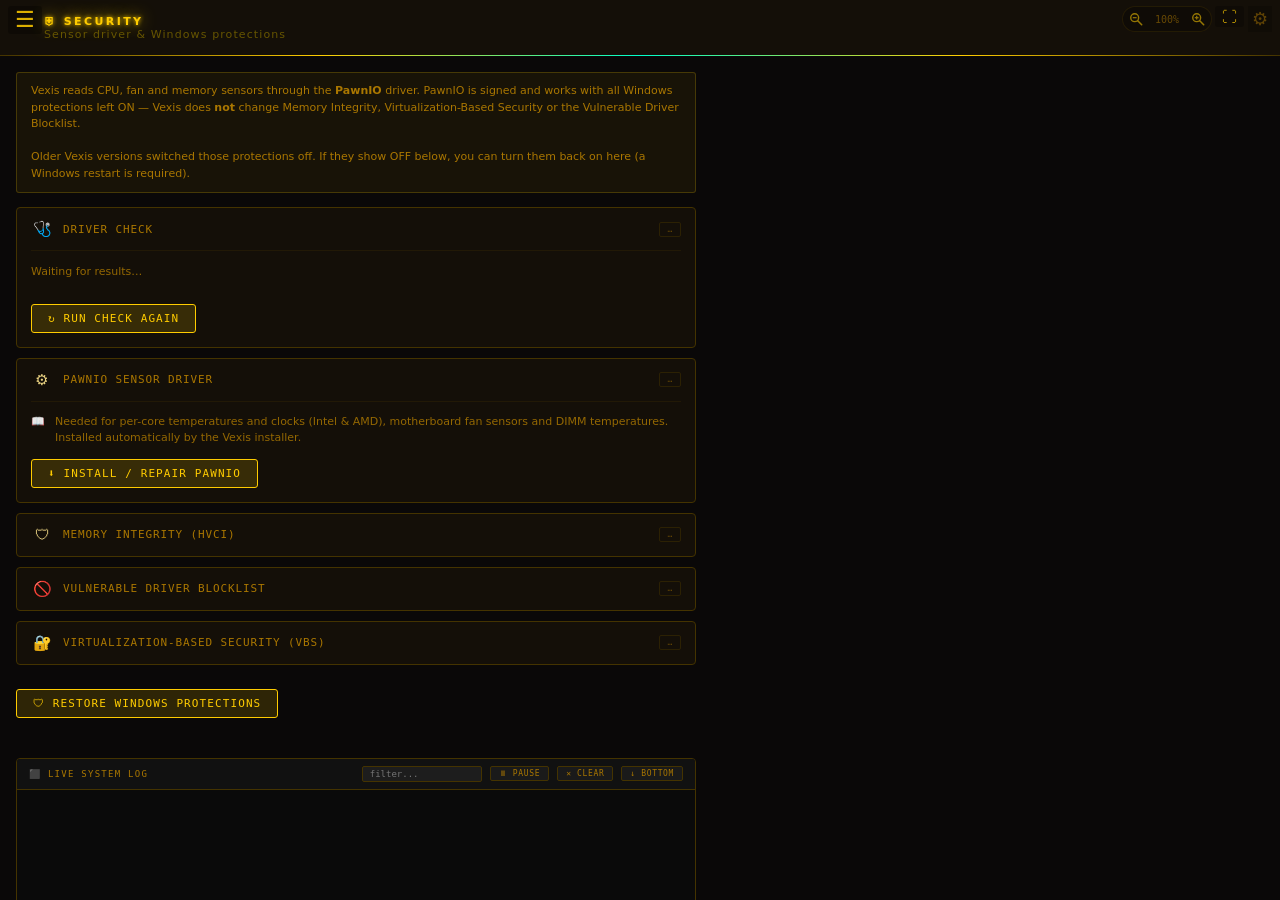
<file: security.html>
<!DOCTYPE html>
<html lang="en">
<head>
<meta charset="UTF-8">
<meta http-equiv="Content-Security-Policy" content="default-src 'self'; script-src 'self' 'unsafe-inline'; style-src 'self' 'unsafe-inline'; img-src 'self' data:; font-src 'self' data:; connect-src 'self'; object-src 'none'; base-uri 'none'; form-action 'none'; frame-src 'none'">
<meta name="viewport" content="width=device-width,initial-scale=1">
<title>Security Settings</title>
<link rel="stylesheet" href="/type.css?v=1">
<link rel="stylesheet" href="/ui.css?v=12">
<style>
.sec-card {
  background: var(--card-bg);
  border: 1px solid var(--border);
  border-radius: 4px;
  margin-bottom: 10px;
  overflow: hidden;
  transition: border-color .2s;
}
.sec-card:hover { border-color: color-mix(in srgb, var(--header-title) 40%, transparent); }
.sec-header {
  display: flex; align-items: center; gap: 10px;
  padding: 12px 14px; cursor: pointer; user-select: none;
}
.sec-icon { font-size:var(--fs-lg); flex-shrink: 0; width: 22px; text-align: center; }
.sec-title { flex: 1; font-size:var(--fs-md); font-family:var(--font-data); letter-spacing: .08em; color: var(--label); }
.sec-badge {
  font-size:var(--fs-xs); font-family:var(--font-data); letter-spacing: .1em;
  padding: 2px 7px; border-radius: 2px; border: 1px solid;
  flex-shrink: 0;
}
.sec-badge.active   { color: #22c55e; border-color: #22c55e44; background: #22c55e11; }
.sec-badge.inactive { color: #f59e0b; border-color: #f59e0b44; background: #f59e0b11; }
.sec-badge.off      { color: var(--label); border-color: var(--border); opacity: .5; }
.sec-toggle {
  position: relative; width: 36px; height: 20px; flex-shrink: 0;
}
.sec-toggle input { opacity: 0; width: 0; height: 0; }
.sec-slider {
  position: absolute; inset: 0; background: rgba(128,128,128,.2);
  border: 1px solid var(--border); border-radius: 20px;
  cursor: pointer; transition: all .2s;
}
.sec-slider:before {
  content: ""; position: absolute; width: 14px; height: 14px;
  left: 2px; top: 2px; background: var(--label); border-radius: 50%;
  transition: transform .2s; opacity: .6;
}
.sec-toggle input:checked + .sec-slider { background: color-mix(in srgb, var(--header-title) 20%, transparent); border-color: var(--header-title); }
.sec-toggle input:checked + .sec-slider:before { transform: translateX(16px); background: var(--header-title); opacity: 1; }

.sec-body { padding: 0 14px 14px; display: none; }
.sec-body.open { display: block; }
.sec-divider { height: 1px; background: var(--border); opacity: .3; margin: 0 14px 12px; }

.sec-row { display: flex; gap: 10px; margin-bottom: 8px; }
.sec-row-icon { font-size:var(--fs-md); flex-shrink: 0; margin-top: 1px; }
.sec-row-text { font-size:var(--fs-md); color: var(--label); line-height: 1.5; opacity: .85; }
.sec-row-label { font-size:var(--fs-xs); letter-spacing: .12em; font-family:var(--font-data);
  color: var(--header-title); opacity: .7; margin-bottom: 3px; text-transform: uppercase; }

.sec-risk { display: inline-flex; align-items: center; gap: 5px; margin-top: 8px;
  font-size:var(--fs-xs); font-family:var(--font-data); letter-spacing: .1em; padding: 3px 8px;
  border-radius: 2px; border: 1px solid; }
.risk-low    { color: #22c55e; border-color: #22c55e44; background: #22c55e0a; }
.risk-medium { color: #f59e0b; border-color: #f59e0b44; background: #f59e0b0a; }
.risk-high   { color: #ef4444; border-color: #ef444444; background: #ef44440a; }

.sec-page-note {
  background: color-mix(in srgb, var(--header-title) 6%, transparent);
  border: 1px solid color-mix(in srgb, var(--header-title) 20%, transparent);
  border-radius: 3px; padding: 10px 14px; margin-bottom: 14px;
  font-size:var(--fs-md); color: var(--label); line-height: 1.5;
}
.sec-firstrun {
  background: var(--card-bg); border: 1px solid var(--border);
  border-radius: 4px; padding: 12px 14px; margin-bottom: 12px;
  display: flex; align-items: center; gap: 12px;
}
.sec-apply-btn {
  background: color-mix(in srgb, var(--header-title) 15%, transparent);
  border: 1px solid var(--header-title); color: var(--header-title);
  font-family:var(--font-data); font-size:var(--fs-md); letter-spacing: .1em;
  padding: 7px 16px; border-radius: 3px; cursor: pointer;
  transition: all .15s; margin-top: 14px;
}
.sec-apply-btn:hover { background: color-mix(in srgb, var(--header-title) 25%, transparent); }
.sec-status-bar {
  font-size:var(--fs-sm); font-family:var(--font-data); color: var(--label);
  opacity: .6; margin-top: 10px; letter-spacing: .06em;
  min-height: 14px;
}

/* ── Live console ───────────────────────────────────────────────────────────── */
.console-wrap {
  background: #0a0a0a; border: 1px solid var(--border);
  border-radius: 4px; margin-top: 16px; overflow: hidden;
}
.console-toolbar {
  display: flex; align-items: center; gap: 8px;
  padding: 7px 12px; background: #111;
  border-bottom: 1px solid var(--border); flex-shrink: 0;
}
.console-title { font-size:var(--fs-sm); font-family:var(--font-data); letter-spacing: .14em; color: var(--label); flex: 1; }
.console-filter {
  background: rgba(255,255,255,.05); border: 1px solid var(--border);
  color: var(--label); font-family:var(--font-data); font-size:var(--fs-sm);
  padding: 2px 7px; border-radius: 2px; width: 120px; outline: none;
}
.console-btn {
  font-size:var(--fs-xs); font-family:var(--font-data); letter-spacing: .08em;
  background: rgba(255,255,255,.04); border: 1px solid var(--border);
  color: var(--label); padding: 2px 8px; border-radius: 2px; cursor: pointer;
  transition: all .15s;
}
.console-btn:hover { background: rgba(255,255,255,.1); color: var(--header-title); }
.console-btn.active { background: rgba(255,204,0,.1); color: var(--header-title); border-color: var(--header-title); }
.console-out {
  height: 320px; overflow-y: auto; padding: 8px 10px;
  font-family: 'Courier New', monospace; font-size:var(--fs-md); line-height: 1.55;
}
.console-out::-webkit-scrollbar { width: 4px; }
.console-out::-webkit-scrollbar-thumb { background: var(--border); border-radius: 2px; }
.cl-hw    { color: #4ade80; }
.cl-orgb  { color: #22d3ee; }
.cl-fans  { color: #fbbf24; }
.cl-msi   { color: #fb923c; }
.cl-pawn  { color: #c084fc; }
.cl-config{ color: #94a3b8; }
.cl-rgb   { color: #a78bfa; }
.cl-log   { color: #64748b; }
.cl-poll  { color: #334155; }
.cl-err   { color: #f87171; font-weight: bold; }
.cl-warn  { color: #fbbf24; }
.cl-default { color: #6b7280; }
.cl-time  { color: #334155; }
</style>
</head>
<body>
<div class="page">
  <div class="page-header">
    <div>
      <div class="page-title">&#x26E8; Security</div>
      <div class="page-subtitle">Sensor driver &amp; Windows protections</div>
    </div>
  </div>
  <div class="page-body">
  <div class="page-content" style="max-width:680px;width:100%;padding-bottom:40px">

    <div class="sec-page-note">
      Vexis reads CPU, fan and memory sensors through the <b>PawnIO</b> driver. PawnIO is signed and
      works with all Windows protections left ON — Vexis does <b>not</b> change Memory Integrity,
      Virtualization-Based Security or the Vulnerable Driver Blocklist.
      <br><br>
      Older Vexis versions switched those protections off. If they show OFF below, you can turn them
      back on here (a Windows restart is required).
    </div>

    <!-- ═══ DRIVER CHECK (runs at every launch) ═════════════════════════════════ -->
    <div class="sec-card">
      <div class="sec-header">
        <span class="sec-icon">🩺</span>
        <span class="sec-title">DRIVER CHECK</span>
        <span class="sec-badge off" id="badge-check">…</span>
      </div>
      <div class="sec-divider"></div>
      <div class="sec-body open">
        <div id="check-list" class="sec-row-text" style="line-height:1.7">Waiting for results…</div>
        <div style="display:flex;align-items:center;gap:10px;margin-top:8px">
          <button class="sec-apply-btn" onclick="runCheck()">↻ RUN CHECK AGAIN</button>
          <span id="check-time" style="font-size:var(--fs-sm);color:var(--label-dim)"></span>
        </div>
      </div>
    </div>

    <!-- ═══ SENSOR DRIVER ═══════════════════════════════════════════════════════ -->
    <div class="sec-card">
      <div class="sec-header">
        <span class="sec-icon">⚙</span>
        <span class="sec-title">PAWNIO SENSOR DRIVER</span>
        <span class="sec-badge off" id="badge-pawnio">…</span>
      </div>
      <div class="sec-divider"></div>
      <div class="sec-body open">
        <div class="sec-row"><span class="sec-row-icon">📖</span>
          <div class="sec-row-text">Needed for per-core temperatures and clocks (Intel &amp; AMD), motherboard fan
          sensors and DIMM temperatures. Installed automatically by the Vexis installer.</div></div>
        <button class="sec-apply-btn" style="margin-top:4px" onclick="installPawnIO()">⬇ INSTALL / REPAIR PAWNIO</button>
      </div>
    </div>

    <!-- ═══ WINDOWS PROTECTIONS (read-only status) ════════════════════════════ -->
    <div class="sec-card">
      <div class="sec-header">
        <span class="sec-icon">🛡</span>
        <span class="sec-title">MEMORY INTEGRITY (HVCI)</span>
        <span class="sec-badge off" id="badge-hvci">…</span>
      </div>
    </div>
    <div class="sec-card">
      <div class="sec-header">
        <span class="sec-icon">🚫</span>
        <span class="sec-title">VULNERABLE DRIVER BLOCKLIST</span>
        <span class="sec-badge off" id="badge-blocklist">…</span>
      </div>
    </div>
    <div class="sec-card">
      <div class="sec-header">
        <span class="sec-icon">🔐</span>
        <span class="sec-title">VIRTUALIZATION-BASED SECURITY (VBS)</span>
        <span class="sec-badge off" id="badge-vbs">…</span>
      </div>
    </div>

    <button class="sec-apply-btn" onclick="restoreSecurity()">🛡 RESTORE WINDOWS PROTECTIONS</button>
    <div class="sec-status-bar" id="sec-status"></div>

    <!-- ── Live console ───────────────────────────────────────────────────── -->
    <div class="console-wrap">
      <div class="console-toolbar">
        <span class="console-title">⬛ LIVE SYSTEM LOG</span>
        <input class="console-filter" id="con-filter" placeholder="filter..." oninput="applyFilter()">
        <button class="console-btn" id="con-pause" onclick="togglePause()">⏸ PAUSE</button>
        <button class="console-btn" onclick="clearConsole()">✕ CLEAR</button>
        <button class="console-btn" onclick="scrollToBottom()">↓ BOTTOM</button>
      </div>
      <div class="console-out" id="con-out"></div>
    </div>

  </div>
  </div>
</div>
<script src="/nav.js?v=27" data-page="security"></script><script src="/nav-theme.js?v=27"></script><script src="/nav-panel.js?v=27"></script><script src="/nav-styles.js?v=27"></script><script src="/nav-boot.js?v=27"></script>
<script>
// ── State ─────────────────────────────────────────────────────────────────────
// ── Driver + Windows protection status (from C#) ─────────────────────────────
function setBadge(id, on, labelOn, labelOff) {
  const b = document.getElementById('badge-' + id);
  if (!b) return;
  b.textContent = on ? labelOn : labelOff;
  b.className   = 'sec-badge ' + (on ? 'active' : 'inactive');
}

window.onSecurityStatus = function(st) {
  const pawnOk = st.pawnio && st.pawnioService === 'RUNNING';
  setBadge('pawnio', pawnOk, 'RUNNING' + (st.pawnioVersion ? ' v' + st.pawnioVersion : ''),
           !st.pawnio ? 'NOT INSTALLED' : 'SERVICE ' + st.pawnioService);
  setBadge('hvci',      st.hvci,      'ON', 'OFF');
  setBadge('blocklist', st.blocklist, 'ON', 'OFF');
  setBadge('vbs',       st.vbs,       'ON', 'OFF');
};

function setStatus(text) {
  const s = document.getElementById('sec-status');
  if (s) s.textContent = text;
}

function installPawnIO() {
  setStatus('Reinstalling PawnIO… restart Vexis when the badge shows RUNNING.');
  sendToHost({ type: 'installPawnIO' });
}

function restoreSecurity() {
  if (!confirm('Turn Memory Integrity, VBS and the Vulnerable Driver Blocklist back on?\nWindows must be restarted afterwards.')) return;
  setStatus('Restoring… restart Windows to apply.');
  sendToHost({ type: 'restoreSecurity' });
}

sendToHost({ type: 'getSecurityStatus' });

// Driver check results (StartupCheck) — {ranAt, results:[{name, level, detail}]}
window.onStartupChecks = function(c) {
  const list = document.getElementById('check-list'), badge = document.getElementById('badge-check');
  if (!c || !c.results || !c.results.length) { list.textContent = 'Not run yet.'; return; }
  const col = { ok:'#22c55e', warn:'#f59e0b', error:'#ff5555' }, mark = { ok:'✓', warn:'!', error:'✗' };
  const esc = escHtml;
  list.innerHTML = c.results.map(r =>
    `<div><span style="color:${col[r.level] || col.ok};font-weight:700;display:inline-block;width:14px">${mark[r.level] || '✓'}</span>` +
    `<b style="color:var(--label)">${esc(r.name)}</b> — ${esc(r.detail)}</div>`).join('');
  const bad = c.results.filter(r => r.level !== 'ok').length;
  badge.textContent = bad ? bad + ' ISSUE' + (bad > 1 ? 'S' : '') : 'ALL OK';
  badge.className = 'sec-badge ' + (bad ? 'inactive' : 'active');
  document.getElementById('check-time').textContent = c.ranAt ? 'Last checked ' + c.ranAt : '';
};
function runCheck() {
  document.getElementById('check-list').textContent = 'Checking…';
  sendToHost({ type: 'runStartupCheck' });
}

// ── Live console ─────────────────────────────────────────────────────────────
let _logSeq    = 0;
let _paused    = false;
let _allLines  = [];   // full buffer for filter replay
let _pollTimer = null;

// Live console: asks the app for new log lines every 0.8 s (getLogs with the last seq),
// so only new lines come back each time
function startLogPoll() {
  if (_pollTimer) return;
  _pollTimer = setInterval(() => {
    if (!_paused) sendToHost({ type: 'getLogs', seq: _logSeq });
  }, 800);
  // Kick immediately
  sendToHost({ type: 'getLogs', seq: 0 });
}

window.updateLogs = function({ lines, seq }) {
  if (!lines || !lines.length) return;
  _logSeq = seq;
  _allLines.push(...lines);
  if (_allLines.length > 1200) _allLines = _allLines.slice(-1000);
  if (!_paused) renderLines(lines);
};

function renderLines(lines) {
  const out   = document.getElementById('con-out');
  if (!out) return;
  const filter = (document.getElementById('con-filter')?.value || '').toLowerCase();
  const atBottom = out.scrollHeight - out.scrollTop - out.clientHeight < 30;

  lines.forEach(raw => {
    if (filter && !raw.toLowerCase().includes(filter)) return;
    const div   = document.createElement('div');
    div.innerHTML = colorize(raw);
    out.appendChild(div);
  });

  // Trim DOM to ~800 nodes
  while (out.childNodes.length > 800) out.removeChild(out.firstChild);
  if (atBottom) out.scrollTop = out.scrollHeight;
}

// Colours a log line by its [tag]: errors red, warnings amber, fans/rgb/etc. their own colour.
// The text is escaped when it is put in the page: log lines can contain device and file names
function colorize(raw) {
  // Extract timestamp and rest
  const tsMatch = raw.match(/^(\[\d{2}:\d{2}:\d{2}\.\d{3}\])\s*(.*)/s);
  const ts   = tsMatch ? tsMatch[1] : '';
  const body = tsMatch ? tsMatch[2] : raw;

  // Determine color class
  let cls = 'cl-default';
  const bl = body.toLowerCase();
  if (bl.startsWith('[hw]'))     cls = 'cl-hw';
  else if (bl.startsWith('[orgb]'))  cls = 'cl-orgb';
  else if (bl.startsWith('[fans]') || bl.startsWith('[fan]')) cls = 'cl-fans';
  else if (bl.startsWith('[msihid]') || bl.startsWith('[msi]')) cls = 'cl-msi';
  else if (bl.startsWith('[pawnio]'))cls = 'cl-pawn';
  else if (bl.startsWith('[config]'))cls = 'cl-config';
  else if (bl.startsWith('[rgb]'))   cls = 'cl-rgb';
  else if (bl.startsWith('[log]') || bl.startsWith('[startup]') || bl.startsWith('[update]')) cls = 'cl-log';
  else if (bl.startsWith('[poll]'))  cls = 'cl-poll';
  else if (bl.includes('error') || bl.includes('fail') || bl.includes('exception')) cls = 'cl-err';
  else if (bl.includes('warn'))  cls = 'cl-warn';

  const esc = escHtml;
  return `<span class="cl-time">${esc(ts)} </span><span class="${cls}">${esc(body)}</span>`;
}

// Filter box: hide lines that don't contain the text
function applyFilter() {
  const out = document.getElementById('con-out');
  if (!out) return;
  out.innerHTML = '';
  const filter = (document.getElementById('con-filter')?.value || '').toLowerCase();
  const show   = filter ? _allLines.filter(l => l.toLowerCase().includes(filter)) : _allLines;
  // Only render last 400 for performance
  renderLines(show.slice(-400));
}

function togglePause() {
  _paused = !_paused;
  const btn = document.getElementById('con-pause');
  if (btn) { btn.textContent = _paused ? '▶ RESUME' : '⏸ PAUSE'; btn.classList.toggle('active', _paused); }
  if (!_paused) applyFilter();
}

function clearConsole() {
  _allLines = [];
  const out = document.getElementById('con-out');
  if (out) out.innerHTML = '';
}

function scrollToBottom() {
  const out = document.getElementById('con-out');
  if (out) out.scrollTop = out.scrollHeight;
}

startLogPoll();

// Required by PopoutForm.WaitForReady — security page doesn't use sensor data
// but needs this defined so the popout can detect the page is ready.
function receiveData(d) {}
function onConfigReceived(cfg) { navOnConfig(cfg); }
</script>
</body>
</html>
</file>
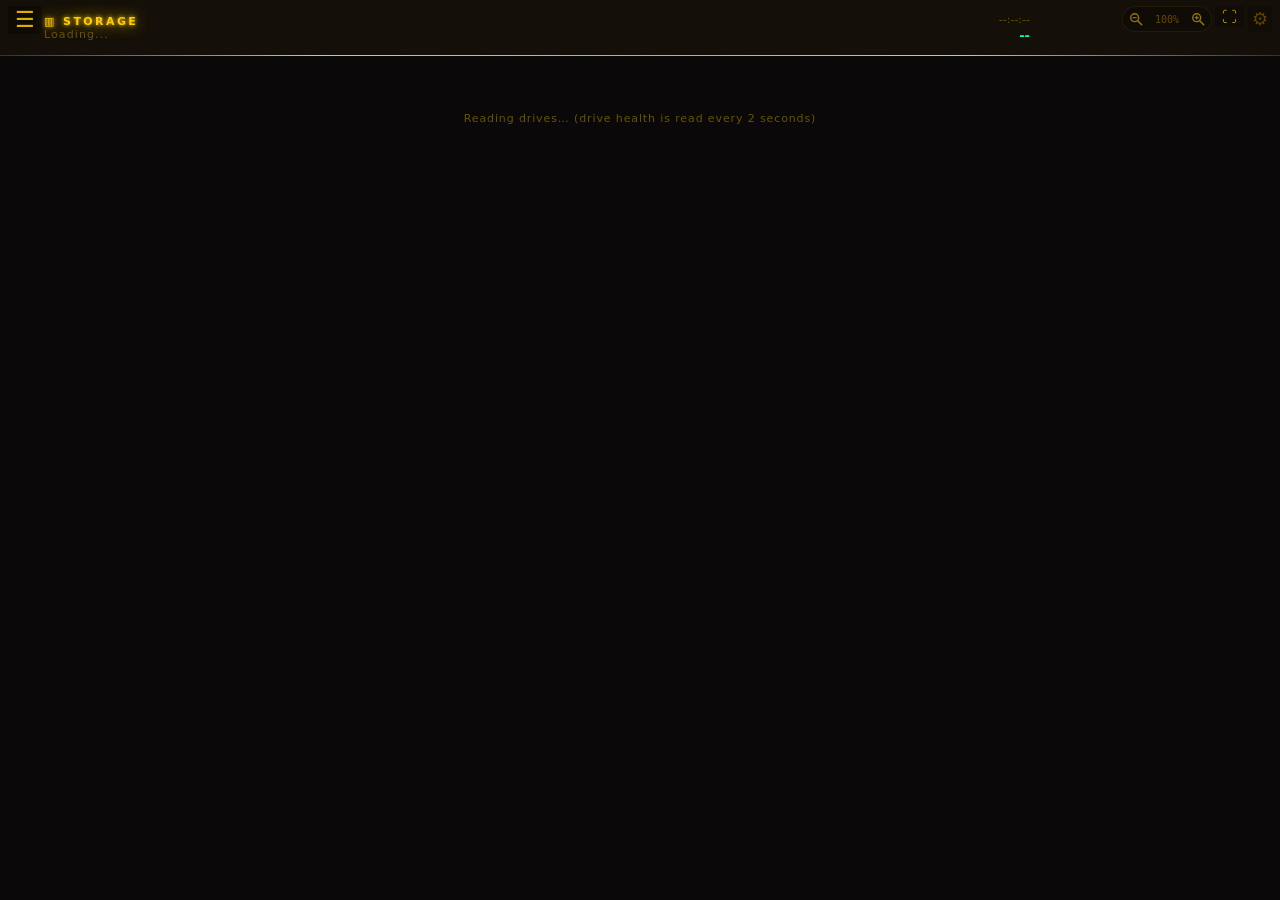
<file: storage.html>
<!DOCTYPE html>
<html lang="en">
<head>
<meta charset="UTF-8">
<meta http-equiv="Content-Security-Policy" content="default-src 'self'; script-src 'self' 'unsafe-inline'; style-src 'self' 'unsafe-inline'; img-src 'self' data:; font-src 'self' data:; connect-src 'self'; object-src 'none'; base-uri 'none'; form-action 'none'; frame-src 'none'">
<meta http-equiv="Cache-Control" content="no-cache, no-store">
<title>PC Monitor — Storage</title>
<link rel="stylesheet" href="/type.css?v=1">
<link rel="stylesheet" href="/ui.css?v=12">
<style>
  .tiles { display:grid; grid-template-columns:repeat(auto-fit,minmax(150px,1fr)); gap:12px; }
  .tile { text-align:center; padding:12px 8px; }
  .tile .stat-value { font-family:var(--font-data); white-space:nowrap; font-size:calc(var(--fs-xl)*var(--data-scale,1)); }
  .tile .stat-sub { font-size:var(--fs-sm); margin-top:4px; white-space:nowrap; overflow:hidden; text-overflow:ellipsis; }

  .drive-head { display:flex; align-items:center; gap:10px; flex-wrap:wrap; margin-bottom:12px; }
  .drive-name { font-size:var(--fs-body); color:var(--header-title); font-weight:700; letter-spacing:.04em; }
  .pill { font-size:var(--fs-sm); letter-spacing:.1em; padding:2px 8px; border-radius:10px; border:1px solid var(--border); color:var(--label); font-family:var(--font-data); }
  .health { margin-left:auto; font-weight:700; }
  .health.good    { color:#22c55e; border-color:#22c55e55; background:#22c55e14; }
  .health.worn    { color:#f59e0b; border-color:#f59e0b55; background:#f59e0b14; }
  .health.replace, .health.hot { color:#ff5555; border-color:#ff555566; background:#ff555518; }
  .health.unknown { color:var(--label-dim); }

  .grid2 { display:grid; grid-template-columns:repeat(auto-fit,minmax(260px,1fr)); gap:14px 24px; }
  .meter-lbl { display:flex; justify-content:space-between; font-size:var(--fs-md); color:var(--label); margin-bottom:5px; }
  .meter-lbl b { font-family:var(--font-data); color:var(--text); font-size:calc(var(--fs-body)*var(--data-scale,1)); }
  .meter { height:8px; background:var(--bar-bg); border:1px solid var(--border); border-radius:4px; overflow:hidden; }
  .meter i { display:block; height:100%; border-radius:4px; transition:width .5s; }
  .facts { display:grid; grid-template-columns:repeat(auto-fit,minmax(140px,1fr)); gap:8px; margin-top:14px; }
  .fact { background:var(--bar-bg); border:1px solid var(--border); border-radius:4px; padding:7px 9px; }
  .fact span { display:block; font-size:var(--fs-xs); letter-spacing:.14em; color:var(--label-dim); }
  .fact b { font-family:var(--font-data); font-size:calc(var(--fs-body)*var(--data-scale,1)); color:var(--text); }
  .spark { width:100%; height:34px; display:block; margin-top:6px; }
  .note { font-size:var(--fs-sm); color:var(--label-dim); line-height:1.5; }

  /* Duplicate finder */
  .dup-where { display:flex; flex-wrap:wrap; gap:6px; align-items:center; }
  .chip { padding:4px 10px; border:1px solid var(--border); border-radius:12px; font-size:var(--fs-md); color:var(--label);
          cursor:pointer; background:transparent; font-family:var(--font-data); }
  .chip.on { color:var(--header-title); border-color:var(--border-bright); background:rgba(255,204,0,.08); }
  .chip .x { margin-left:6px; color:var(--label-dim); }
  .dup-opts { display:flex; flex-wrap:wrap; gap:14px; align-items:center; margin:10px 0; font-size:var(--fs-md); color:var(--label); }
  .dup-opts select { background:var(--bar-bg); color:var(--text); border:1px solid var(--border); border-radius:3px; font-family:var(--font-data); padding:2px 4px; }
  .dup-prog { font-family:var(--font-data); font-size:var(--fs-md); color:var(--label); margin-top:8px; min-height:14px;
              white-space:nowrap; overflow:hidden; text-overflow:ellipsis; }
  .dup-bar { display:flex; flex-wrap:wrap; gap:8px; align-items:center; margin:12px 0 8px; }
  .dup-sum { font-family:var(--font-data); font-size:calc(var(--fs-md)*var(--data-scale,1)); color:var(--text); flex:1; min-width:200px; }
  .dup-sum b { color:var(--mem-acc); }
  .dgroup { border:1px solid var(--border); border-radius:4px; margin-bottom:8px; background:var(--bar-bg); }
  .dgroup-h { display:flex; justify-content:space-between; gap:8px; padding:6px 10px; border-bottom:1px solid var(--border);
              font-family:var(--font-data); font-size:var(--fs-md); color:var(--label); }
  .dgroup-h b { color:var(--mem-acc); }
  .dfile { display:grid; grid-template-columns:20px 1fr auto auto; gap:8px; align-items:center; padding:4px 10px; font-size:var(--fs-md); }
  .dfile:hover { background:rgba(255,204,0,.04); }
  .dfile .p { font-family:var(--font-data); color:var(--text); line-height:1.6; overflow:hidden; text-overflow:ellipsis; white-space:nowrap; direction:rtl; text-align:left; }
  .dfile.sel .p { color:#ff8888; text-decoration:line-through; text-decoration-color:rgba(255,120,120,.5); }
  .dfile .m { font-family:var(--font-data); color:var(--label-dim); white-space:nowrap; }
  .dfile input { accent-color:#ff6666; }
  .mini { padding:3px 9px !important; font-size:var(--fs-sm) !important; }
  .danger { color:#ff7777 !important; border-color:rgba(255,80,80,.55) !important; }
  #dup-confirm { position:fixed; inset:0; background:rgba(0,0,0,.6); display:none; align-items:center; justify-content:center; z-index:9600; }
  #dup-confirm .box { background:var(--surface); border:1px solid var(--border-bright); border-radius:8px; padding:18px 20px; width:min(420px, calc(100vw - 32px)); }
  #dup-confirm h3 { margin:0 0 8px; font-size:var(--fs-body); color:var(--header-title); letter-spacing:.1em; }
  #dup-confirm p { margin:0 0 14px; font-size:var(--fs-md); color:var(--label); line-height:1.6; }
  #dup-toast { position:fixed; left:50%; bottom:18px; transform:translateX(-50%); background:var(--surface2); border:1px solid var(--border-bright);
               color:var(--text); padding:8px 16px; border-radius:6px; font-size:var(--fs-md); z-index:9700; display:none; max-width:80vw; }
</style>
</head>
<body>
<div class="page">
  <div class="page-header">
    <div>
      <div class="page-title">&#x25A5; Storage</div>
      <div class="page-subtitle" id="st-sub">Loading...</div>
    </div>
    <div style="text-align:right">
      <div style="font-size:var(--fs-md);color:var(--label-dim)" id="st-time">--:--:--</div>
      <div id="st-badge" style="font-size:calc(var(--fs-body)*var(--data-scale,1));color:var(--avg-col);font-weight:700;margin-top:2px;white-space:nowrap">--</div>
    </div>
  </div>
  <div class="page-body">
    <div id="st-empty" class="empty-state">Reading drives… (drive health is read every 2 seconds)</div>
    <div id="st-main" style="display:none;flex-direction:column;gap:12px">
      <div class="tiles">
        <div class="card tile"><div class="stat-label">DRIVES</div><div class="stat-value" id="t-count">--</div><div class="stat-sub" id="t-count-s"></div></div>
        <div class="card tile"><div class="stat-label">CAPACITY</div><div class="stat-value" id="t-cap" style="color:var(--mem-acc)">--</div><div class="stat-sub" id="t-cap-s"></div></div>
        <div class="card tile"><div class="stat-label">HOTTEST</div><div class="stat-value" id="t-hot">--</div><div class="stat-sub" id="t-hot-s"></div></div>
        <div class="card tile"><div class="stat-label">LOWEST HEALTH</div><div class="stat-value" id="t-life">--</div><div class="stat-sub" id="t-life-s"></div></div>
        <div class="card tile"><div class="stat-label">READ / WRITE</div><div class="stat-value" id="t-io" style="color:var(--avg-col)">--</div><div class="stat-sub">all drives</div></div>
      </div>
      <div id="drives" style="display:flex;flex-direction:column;gap:12px"></div>
      <!-- ── Duplicate files ──────────────────────────────────────────────── -->
      <div class="card" id="dup-card">
        <div class="card-header"><span class="card-title">DUPLICATE FILES</span><span style="font-size:var(--fs-sm);color:var(--label-dim)">find identical copies and free up space</span></div>
        <div class="note" style="margin-bottom:10px">Only files with exactly the same contents count as duplicates (checked byte for byte, not by name).
          Removed files go to the <b>Recycle Bin</b>, so you can restore them — and Vexis always keeps at least one copy.</div>
        <div class="dup-where"><span style="font-size:var(--fs-sm);color:var(--label-dim);letter-spacing:.14em">SEARCH IN</span>
          <span id="dup-drives"></span><span id="dup-folders"></span>
          <button class="chip" onclick="sendToHost({type:'dupPickFolder'})">+ CHOOSE FOLDER…</button></div>
        <div class="dup-opts">
          <label>Ignore files smaller than
            <select id="dup-min"><option value="0.1">100 KB</option><option value="1" selected>1 MB</option><option value="10">10 MB</option><option value="100">100 MB</option></select></label>
          <label title="Windows, Program Files, ProgramData and AppData hold app files that often exist twice on purpose. Removing those can break programs."><input type="checkbox" id="dup-sys"> Include Windows, program and AppData folders (not recommended)</label>
        </div>
        <div style="display:flex;gap:8px">
          <button class="btn btn-primary" id="dup-start" onclick="dupStart()" style="flex:1;justify-content:center">&#x1F50D; FIND DUPLICATES</button>
          <button class="btn btn-ghost" id="dup-cancel" onclick="sendToHost({type:'dupCancel'})" style="display:none">CANCEL</button>
        </div>
        <div class="dup-prog" id="dup-prog"></div>
        <div id="dup-results" style="display:none">
          <div class="dup-bar">
            <div class="dup-sum" id="dup-sum"></div>
            <button class="btn btn-ghost mini" onclick="dupAuto('newest')" title="In every group, keep the most recently changed copy and select the rest">KEEP NEWEST</button>
            <button class="btn btn-ghost mini" onclick="dupAuto('oldest')" title="In every group, keep the oldest copy (usually the original) and select the rest">KEEP OLDEST</button>
            <button class="btn btn-ghost mini" onclick="dupAuto('none')">CLEAR</button>
            <button class="btn btn-ghost mini danger" id="dup-go" onclick="dupAsk()" disabled>&#x1F5D1; MOVE SELECTED TO RECYCLE BIN</button>
          </div>
          <div id="dup-list"></div>
          <button class="btn btn-ghost mini" id="dup-more" onclick="dupMore()" style="display:none;width:100%;justify-content:center">SHOW MORE</button>
        </div>
      </div>

      <div class="note">Health is the drive's own wear estimate (SSDs report it; most hard drives don't). Temperatures come from the drive's SMART data. USB drives and RAID arrays may report less.</div>
    </div>
  </div>
</div>

<div id="dup-confirm"><div class="box"><h3 id="dc-title"></h3><p id="dc-text"></p>
  <div style="display:flex;gap:8px;justify-content:flex-end"><button class="btn btn-ghost" onclick="document.getElementById('dup-confirm').style.display='none'">CANCEL</button>
  <button class="btn btn-ghost danger" onclick="dupRecycle()">MOVE TO RECYCLE BIN</button></div></div></div>
<div id="dup-toast"></div>
<script src="/nav.js?v=27" data-page="storage"></script><script src="/nav-theme.js?v=27"></script><script src="/nav-panel.js?v=27"></script><script src="/nav-styles.js?v=27"></script><script src="/nav-boot.js?v=27"></script>
<script>
function $(id) { return document.getElementById(id); }
const esc = escHtml;
function fmtGb(v) { return v == null ? '--' : v >= 1000 ? (v / 1024).toFixed(2) + ' TB' : Math.round(v) + ' GB'; }
function fmtRate(b) { if (b == null) return '--'; return b >= 1048576 ? (b / 1048576).toFixed(1) + ' MB/s' : b >= 1024 ? Math.round(b / 1024) + ' KB/s' : Math.round(b) + ' B/s'; }
function fmtHours(h) { if (h == null) return '--'; const d = Math.floor(h / 24); return d >= 365 ? (d / 365).toFixed(1) + ' years' : d >= 1 ? d + ' days' : Math.round(h) + ' h'; }
function tempCol(t, warn) { const w = warn || 70; return t >= w ? 'var(--temp-hot)' : t >= w - 15 ? 'var(--temp-warn)' : 'var(--temp-low)'; }
function lifeCol(l) { return l < 10 ? 'var(--temp-hot)' : l < 50 ? 'var(--temp-warn)' : '#22c55e'; }
const HEALTH = { good:'HEALTH GOOD', worn:'WORN — PLAN A REPLACEMENT', replace:'REPLACE SOON', hot:'RUNNING HOT', unknown:'HEALTH NOT REPORTED' };
const HIST = {};   // drive name -> temps

function keyOf(d, i) { return 'd' + i + '_' + d.name.replace(/[^a-z0-9]/gi, ''); }

function receiveData(data) {
  const list = data && data.storage;
  if (!list) return;
  $('st-empty').style.display = list.length ? 'none' : 'block';
  if (!list.length) { $('st-empty').textContent = 'No drives reported yet.'; return; }
  $('st-main').style.display = 'flex';
  dupDrives(list);
  setText('st-time', new Date().toLocaleTimeString());

  // Summary tiles
  const total = list.reduce((a, d) => a + (d.total_gb || 0), 0), free = list.reduce((a, d) => a + (d.free_gb || 0), 0);
  const withT = list.filter(d => d.temp != null), hot = withT.reduce((a, d) => !a || d.temp > a.temp ? d : a, null);
  const withL = list.filter(d => d.life != null), low = withL.reduce((a, d) => !a || d.life < a.life ? d : a, null);
  const io = list.reduce((a, d) => a + (d.read_rate || 0) + (d.write_rate || 0), 0);
  setText('t-count', list.length); setText('t-count-s', [...new Set(list.map(d => d.kind).filter(Boolean))].join(' · ') || 'drives');
  setText('t-cap', total ? fmtGb(total) : '--'); setText('t-cap-s', total ? fmtGb(free) + ' free' : '');
  const th = $('t-hot'); th.textContent = hot ? hot.temp.toFixed(0) + '°C' : '--'; if (hot) th.style.color = tempCol(hot.temp, hot.temp_warn);
  setText('t-hot-s', hot ? hot.name : 'no drive temperatures');
  const tl = $('t-life'); tl.textContent = low ? Math.round(low.life) + '%' : '--'; if (low) tl.style.color = lifeCol(low.life);
  setText('t-life-s', low ? low.name : 'not reported');
  setText('t-io', fmtRate(io));
  const bad = list.filter(d => d.health === 'replace' || d.health === 'hot').length;
  $('st-badge').textContent = bad ? `${bad} drive${bad > 1 ? 's' : ''} need attention` : 'All drives OK';
  $('st-badge').style.color = bad ? 'var(--temp-hot)' : 'var(--avg-col)';
  setText('st-sub', `${list.length} drive${list.length > 1 ? 's' : ''} · ${fmtGb(total)}`);

  // Drive cards (built once per drive set, then updated)
  const box = $('drives'), sig = list.map(keyOf).join('|');
  if (box.dataset.sig !== sig) {
    box.dataset.sig = sig;
    box.innerHTML = list.map((d, i) => { const k = keyOf(d, i); return `<div class="card" id="${k}">
      <div class="drive-head"><span class="drive-name">${esc(d.name)}</span>
        ${d.kind ? `<span class="pill">${esc(d.kind)}</span>` : ''}${d.letters ? `<span class="pill">${esc(d.letters)}</span>` : ''}
        <span class="pill health" id="${k}-h"></span></div>
      <div class="grid2">
        <div><div class="meter-lbl"><span>TEMPERATURE</span><b id="${k}-t">--</b></div><div class="meter"><i id="${k}-tb"></i></div>
          <svg class="spark" id="${k}-sp" viewBox="0 0 300 34" preserveAspectRatio="none"></svg></div>
        <div><div class="meter-lbl"><span>HEALTH (LIFE LEFT)</span><b id="${k}-l">--</b></div><div class="meter"><i id="${k}-lb"></i></div>
          <div class="meter-lbl" style="margin-top:14px"><span>SPACE USED</span><b id="${k}-u">--</b></div><div class="meter"><i id="${k}-ub" style="background:linear-gradient(90deg,var(--surface2),var(--mem-acc))"></i></div></div>
      </div>
      <div class="facts">
        <div class="fact"><span>READ</span><b id="${k}-r">--</b></div>
        <div class="fact"><span>WRITE</span><b id="${k}-w">--</b></div>
        <div class="fact"><span>ACTIVITY</span><b id="${k}-a">--</b></div>
        <div class="fact"><span>WRITTEN (LIFETIME)</span><b id="${k}-dw">--</b></div>
        <div class="fact"><span>READ (LIFETIME)</span><b id="${k}-dr">--</b></div>
        <div class="fact"><span>POWERED ON</span><b id="${k}-po">--</b></div>
      </div></div>`; }).join('');
  }
  list.forEach((d, i) => {
    const k = keyOf(d, i);
    const h = $(k + '-h'); h.textContent = HEALTH[d.health] || HEALTH.unknown; h.className = 'pill health ' + (d.health || 'unknown');
    const warn = d.temp_warn || (d.kind.includes('HDD') ? 55 : 70);
    setText(k + '-t', d.temp != null ? d.temp.toFixed(0) + '°C' + (d.temp_warn ? ` / warns at ${d.temp_warn.toFixed(0)}°C` : '') : 'not reported');
    const tb = $(k + '-tb'); tb.style.width = d.temp != null ? Math.min(100, d.temp / (warn + 10) * 100) + '%' : '0';
    tb.style.background = d.temp != null ? `linear-gradient(90deg,var(--temp-low),${tempCol(d.temp, warn)})` : '';
    setText(k + '-l', d.life != null ? Math.round(d.life) + '%' : 'not reported');
    const lb = $(k + '-lb'); lb.style.width = (d.life ?? 0) + '%'; lb.style.background = d.life != null ? lifeCol(d.life) : '';
    setText(k + '-u', d.used_pct != null ? `${Math.round(d.used_pct)}% · ${fmtGb(d.total_gb != null && d.free_gb != null ? d.total_gb - d.free_gb : null)} of ${fmtGb(d.total_gb)}` : '--');
    $(k + '-ub').style.width = (d.used_pct ?? 0) + '%';
    setText(k + '-r', fmtRate(d.read_rate)); setText(k + '-w', fmtRate(d.write_rate));
    setText(k + '-a', d.activity != null ? Math.round(d.activity) + '%' : '--');
    setText(k + '-dw', d.data_written != null ? fmtGb(d.data_written) : '--'); setText(k + '-dr', d.data_read != null ? fmtGb(d.data_read) : '--');
    setText(k + '-po', d.power_on_hours != null ? fmtHours(d.power_on_hours) + (d.power_on_count != null ? ` · ${Math.round(d.power_on_count)} starts` : '') : '--');
    // Temperature history (one point per reading of this page)
    if (d.temp != null) {
      const hs = HIST[k] || (HIST[k] = []); hs.push(d.temp); if (hs.length > 120) hs.shift();
      const lo = Math.min(...hs) - 2, hi = Math.max(...hs) + 2;
      const pts = hs.map((t, j) => `${(j / 119 * 300).toFixed(1)},${(34 - (t - lo) / (hi - lo) * 32 - 1).toFixed(1)}`).join(' ');
      $(k + '-sp').innerHTML = `<polyline points="${pts}" fill="none" stroke="var(--temp-warn)" stroke-width="1.5" vector-effect="non-scaling-stroke"/>`;
    }
  });
}
function setText(id, v) { const e = $(id); if (e) e.textContent = v; }

// ── Duplicate finder ─────────────────────────────────────────────────────────
const DUP = { drives:new Set(), folders:[], groups:[], sel:new Set(), shown:40, running:false };
function fmtBytes(b) { return b >= 1073741824 ? (b / 1073741824).toFixed(2) + ' GB' : b >= 1048576 ? (b / 1048576).toFixed(1) + ' MB' : Math.round(b / 1024) + ' KB'; }
let _dupDriveSig = '';
function dupDrives(list) {
  const letters = [...new Set(list.flatMap(d => (d.letters || '').split(/\s+/)).filter(Boolean))].sort();
  const sig = letters.join(',');
  if (sig === _dupDriveSig) return;
  _dupDriveSig = sig;
  $('dup-drives').innerHTML = letters.map(l => `<button class="chip${DUP.drives.has(l) ? ' on' : ''}" data-l="${esc(l)}" onclick="dupToggleDrive(this.dataset.l,this)">${esc(l)}\\</button>`).join(' ');
}
function dupToggleDrive(l, el) { DUP.drives.has(l) ? DUP.drives.delete(l) : DUP.drives.add(l); el.classList.toggle('on'); }
window.onDupFolder = function(path) { if (!DUP.folders.includes(path)) DUP.folders.push(path); dupRenderFolders(); };
function dupRenderFolders() {
  $('dup-folders').innerHTML = DUP.folders.map((f, i) => `<button class="chip on" title="Remove" onclick="DUP.folders.splice(${i},1);dupRenderFolders()">${esc(f)}<span class="x">✕</span></button>`).join(' ');
}
function dupStart() {
  const paths = [...[...DUP.drives].map(l => l + '\\'), ...DUP.folders];
  if (!paths.length) { dupToast('Pick a drive or choose a folder first.'); return; }
  DUP.running = true; DUP.sel.clear();
  $('dup-start').disabled = true; $('dup-cancel').style.display = ''; $('dup-results').style.display = 'none';
  setText('dup-prog', 'Starting…');
  sendToHost({ type:'dupStart', dup:{ paths, minMb: parseFloat($('dup-min').value), includeSystem: $('dup-sys').checked } });
}
window.onDupProgress = function(p) {
  const txt = p.error ? 'Scan failed: ' + p.error : p.cancelled ? 'Cancelled.'
    : p.done ? `Scanned ${p.files.toLocaleString()} files.`
    : `${p.stage}… ${p.files.toLocaleString()} files${p.candidates ? ` · ${p.candidates.toLocaleString()} same-size candidates` : ''}${p.hashedBytes ? ` · ${fmtBytes(p.hashedBytes)} read` : ''}${p.current ? ' · ' + p.current : ''}`;
  setText('dup-prog', txt);
  if (p.done) { DUP.running = false; $('dup-start').disabled = false; $('dup-cancel').style.display = 'none'; }
};
window.onDupResults = function(r) {
  DUP.groups = r.groups; DUP.sel.clear(); DUP.shown = 40; DUP.total = r;
  $('dup-results').style.display = 'block';
  dupRender();
};
function dupRender() {
  const r = DUP.total, groups = DUP.groups;
  const selBytes = groups.reduce((a, g) => a + g.files.filter(f => DUP.sel.has(f.path)).length * g.size, 0);
  $('dup-sum').innerHTML = groups.length
    ? `<b>${fmtBytes(r.wasted)}</b> in duplicates · ${r.groupsTotal.toLocaleString()} group${r.groupsTotal > 1 ? 's' : ''}${r.groupsTotal > groups.length ? ` (largest ${groups.length} shown)` : ''} · ${r.files.toLocaleString()} files scanned in ${Math.round(r.seconds)} s` +
      (DUP.sel.size ? ` · <span style="color:#ff8888">${DUP.sel.size} selected (${fmtBytes(selBytes)})</span>` : '')
    : `No duplicates found in ${r.files.toLocaleString()} files. 🎉`;
  $('dup-go').disabled = DUP.sel.size === 0;
  $('dup-list').innerHTML = groups.slice(0, DUP.shown).map(g => `<div class="dgroup">
      <div class="dgroup-h"><span>${g.files.length} copies × ${fmtBytes(g.size)}</span><span>could free <b>${fmtBytes(g.size * (g.files.length - 1))}</b></span></div>
      ${g.files.map(f => `<div class="dfile${DUP.sel.has(f.path) ? ' sel' : ''}">
        <input type="checkbox" ${DUP.sel.has(f.path) ? 'checked' : ''} data-g="${g.id}" data-p="${esc(f.path)}" onchange="dupPick(this)">
        <span class="p" title="${esc(f.path)}">&lrm;${esc(f.path)}&lrm;</span><span class="m">${esc(f.modified)}</span>
        <button class="btn btn-ghost mini" data-p="${esc(f.path)}" onclick="sendToHost({type:'dupReveal',file:this.dataset.p})">SHOW</button></div>`).join('')}
    </div>`).join('');
  $('dup-more').style.display = groups.length > DUP.shown ? '' : 'none';
}
function dupMore() { DUP.shown += 40; dupRender(); }
function dupPick(el) {
  const g = DUP.groups.find(x => x.id == el.dataset.g), p = el.dataset.p;
  if (el.checked) {
    // Never select every copy: one always stays
    if (g.files.filter(f => DUP.sel.has(f.path)).length >= g.files.length - 1) { el.checked = false; dupToast('At least one copy has to stay.'); return; }
    DUP.sel.add(p);
  } else DUP.sel.delete(p);
  dupRender();
}
function dupAuto(mode) {
  DUP.sel.clear();
  if (mode !== 'none') DUP.groups.forEach(g => {
    const sorted = [...g.files].sort((a, b) => a.modified.localeCompare(b.modified));   // oldest first
    const keep = mode === 'oldest' ? sorted[0] : sorted[sorted.length - 1];
    g.files.forEach(f => { if (f !== keep) DUP.sel.add(f.path); });
  });
  dupRender();
}
function dupAsk() {
  const bytes = DUP.groups.reduce((a, g) => a + g.files.filter(f => DUP.sel.has(f.path)).length * g.size, 0);
  $('dc-title').textContent = `MOVE ${DUP.sel.size} FILE${DUP.sel.size > 1 ? 'S' : ''} TO THE RECYCLE BIN?`;
  $('dc-text').textContent = `This frees about ${fmtBytes(bytes)} once the Recycle Bin is emptied. You can restore them from the Recycle Bin until then. ` +
    'Each file is checked again first, and at least one copy of everything is kept.';
  $('dup-confirm').style.display = 'flex';
}
function dupRecycle() {
  $('dup-confirm').style.display = 'none';
  $('dup-go').disabled = true; setText('dup-prog', 'Moving files to the Recycle Bin…');
  sendToHost({ type:'dupRecycle', dup:{ files:[...DUP.sel] } });
}
window.onDupRecycled = function(r) {
  const skipped = new Set((r.skipped || []).map(s => s.replace(/ \(.*\)$/, '')));
  const gone = [...DUP.sel].filter(p => !skipped.has(p));
  // Drop removed files; drop groups that no longer have duplicates
  DUP.groups = DUP.groups.map(g => ({ ...g, files: g.files.filter(f => !gone.includes(f.path)) })).filter(g => g.files.length > 1);
  DUP.total.wasted = DUP.groups.reduce((a, g) => a + g.size * (g.files.length - 1), 0);
  DUP.total.groupsTotal = DUP.groups.length;
  DUP.sel.clear();
  setText('dup-prog', `Moved ${r.removed} file${r.removed === 1 ? '' : 's'} to the Recycle Bin (${fmtBytes(r.freed)}).` + (r.skipped?.length ? ` ${r.skipped.length} skipped — hover here for why.` : ''));
  $('dup-prog').title = (r.skipped || []).join('\n');
  dupToast(`Moved ${r.removed} file${r.removed === 1 ? '' : 's'} to the Recycle Bin.`);
  dupRender();
};
let _dupT = null;
function dupToast(t) { const e = $('dup-toast'); e.textContent = t; e.style.display = 'block'; clearTimeout(_dupT); _dupT = setTimeout(() => e.style.display = 'none', 3500); }
function onConfigReceived(cfg) { navOnConfig(cfg); }
if (IS_WEBVIEW) {
  window.chrome.webview.addEventListener('message', e => {
    try { const m = JSON.parse(e.data); if (m.type === 'config') onConfigReceived(m); else receiveData(m); } catch {}
  });
  sendToHost({ type:'requestConfig' });
}
</script>
</body>
</html>
</file>
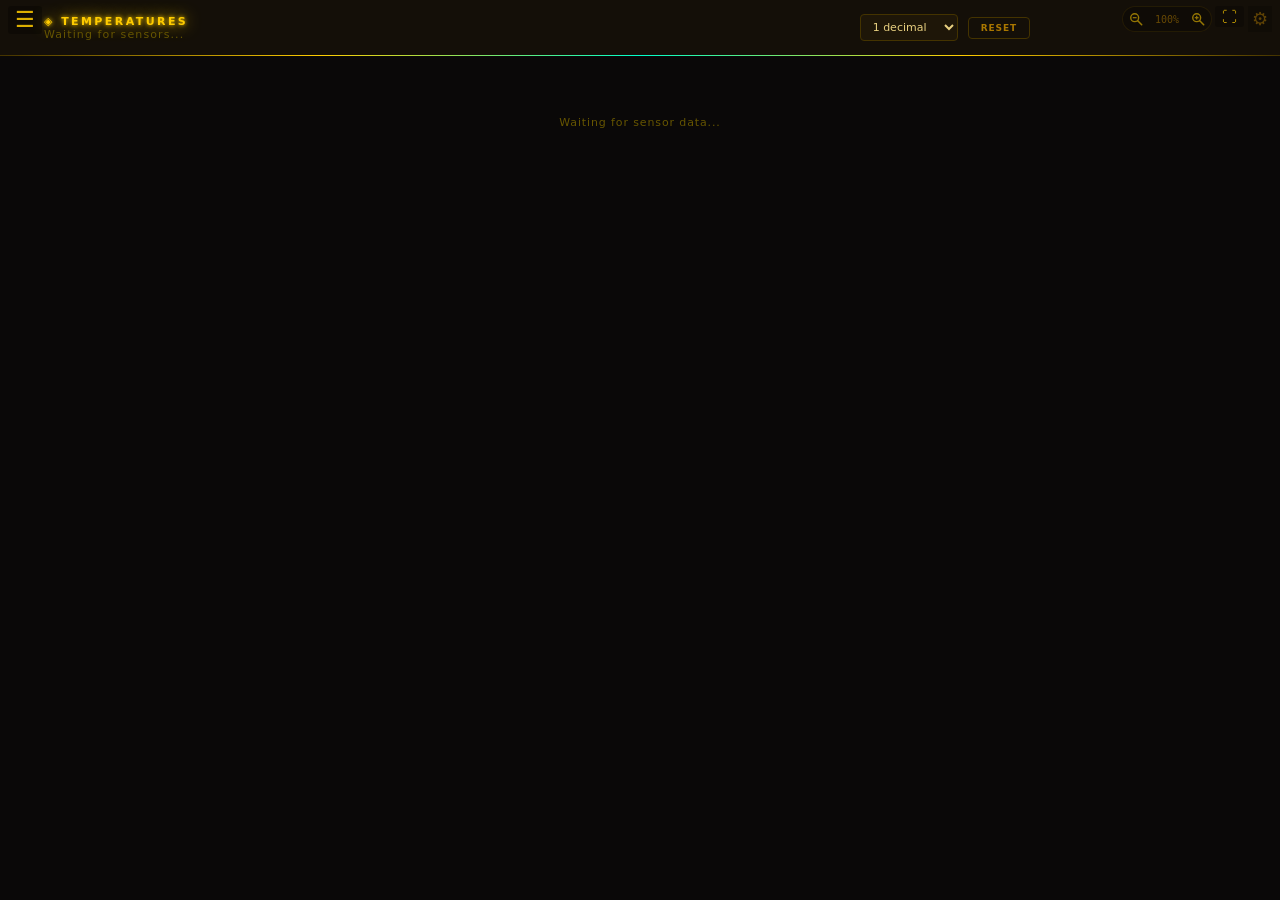
<file: temps.html>
<!DOCTYPE html>
<html lang="en">
<head>
<meta charset="UTF-8">
<meta http-equiv="Content-Security-Policy" content="default-src 'self'; script-src 'self' 'unsafe-inline'; style-src 'self' 'unsafe-inline'; img-src 'self' data:; font-src 'self' data:; connect-src 'self'; object-src 'none'; base-uri 'none'; form-action 'none'; frame-src 'none'">
<meta http-equiv="Cache-Control" content="no-cache, no-store">
<meta name="viewport" content="width=device-width, initial-scale=1.0">
<title>PC Monitor — Temperatures</title>
<link rel="stylesheet" href="/type.css?v=1">
<link rel="stylesheet" href="/ui.css?v=12">
<style>
  .controls { display:flex; align-items:center; justify-content:space-between; margin-bottom:12px; }
  .sample-count { font-size:var(--fs-md); color:var(--label-dim); }
  .temp-toggle { cursor:pointer; user-select:none; }
  .temp-toggle:hover th, .temp-toggle:hover td { filter:brightness(1.3); }
  /* Group headers stand out from sensor rows */
  .data-table .group-row.temp-toggle td {
    color:var(--header-title); font-weight:700; font-size:var(--fs-md); letter-spacing:.24em;
    background:color-mix(in srgb, var(--header-title) 10%, transparent);
    border-top:1px solid color-mix(in srgb, var(--header-title) 35%, transparent);
    text-shadow:0 0 10px color-mix(in srgb, var(--title-glow, transparent) 45%, transparent);
    padding:8px 10px;
  }
  .data-table tr.temp-toggle th { color:var(--card-title); font-weight:700; }
  .temp-toggle .chev { display:inline-block; margin-right:6px; opacity:.5; transition:transform .15s; }
  .temp-toggle.shut .chev { transform:rotate(-90deg); }
</style>
</head>
<body>
<div class="page">
  <div class="page-header">
    <div>
      <div class="page-title">◈ Temperatures</div>
      <div class="page-subtitle" id="t-sub">Waiting for sensors...</div>
    </div>
    <div class="row" style="gap:10px">
      <select class="select" id="s-dec" onchange="setDec(parseInt(this.value))">
        <option value="0">0 decimal</option>
        <option value="1" selected>1 decimal</option>
        <option value="2">2 decimals</option>
        <option value="3">3 decimals</option>
      </select>
      <button class="btn btn-ghost" onclick="resetStats()" style="padding:5px 12px;font-size:var(--fs-sm)">RESET</button>
    </div>
  </div>
  <div class="page-body" style="padding:0">
    <div id="no-data" class="empty-state" style="padding:60px">Waiting for sensor data...</div>
    <table class="data-table" id="temp-table" style="display:none">
      <tbody id="temp-body"></tbody>
    </table>
  </div>
</div>
<script src="/nav.js?v=27" data-page="temps"></script><script src="/nav-theme.js?v=27"></script><script src="/nav-panel.js?v=27"></script><script src="/nav-styles.js?v=27"></script><script src="/nav-boot.js?v=27"></script>
<script>
let DEC=1; const stats={};  let _all={};
function setDec(n){DEC=n;render();}
function fmt(v){return v==null||v===Infinity||v===-Infinity?'--':parseFloat(v).toFixed(DEC)+'°';}
const tc = navTempColor;   // shared bands (nav.js)
function resetStats(){for(const k of Object.keys(stats)){stats[k].min=Infinity;stats[k].max=-Infinity;stats[k].hist=[];}render();}
// Min / max / history per sensor (the history feeds the average)
function updateStats(k,v){if(!stats[k])stats[k]={cur:v,min:v,max:v,hist:[]};const s=stats[k];s.cur=v;if(v<s.min)s.min=v;if(v>s.max)s.max=v;s.hist.push(v);if(s.hist.length>120)s.hist.shift();}
function getAvg(k){const h=stats[k]?.hist;if(!h||!h.length)return null;return h.reduce((a,b)=>a+b,0)/h.length;}
// Table of every temperature sensor: current, min, max and average since the last reset
function render(){
  const keys=Object.keys(_all); if(!keys.length)return;
  document.getElementById('no-data').style.display='none';
  document.getElementById('temp-table').style.display='table';
  const groups={};
  for(const k of keys){const[g,...r]=k.split('/');if(!groups[g])groups[g]=[];groups[g].push({k,name:r.join('/')});}
  let html='';
  for(const[g,sensors] of Object.entries(groups)){
    // Clicking the group name or its SENSOR header row collapses the group
    const shut=navIsCollapsed('group:'+g);
    const cls=`temp-toggle${shut?' shut':''}`;
    html+=`<tr class="group-row ${cls}" data-group="${escHtml(g)}"><td colspan="5"><span class="chev">▾</span>${escHtml(g)}</td></tr>`;
    html+=`<tr class="${cls}" data-group="${escHtml(g)}"><th><span class="chev">▾</span>SENSOR</th><th>CURRENT</th><th>MIN</th><th>MAX</th><th>AVG</th></tr>`;
    if(shut)continue;
    for(const{k,name}of sensors){
      const s=stats[k]; if(!s)continue;
      const avg=getAvg(k);
      const pct=Math.min(100,Math.max(0,(s.cur-20)/80*100));
      html+=`<tr><td style="color:var(--label)">${escHtml(name)}</td>
        <td style="color:${tc(s.cur)};font-weight:700">${fmt(s.cur)}</td>
        <td style="color:var(--temp-low)">${fmt(s.min===Infinity?null:s.min)}</td>
        <td style="color:var(--temp-hot)">${fmt(s.max===-Infinity?null:s.max)}</td>
        <td style="color:var(--avg-col)">${fmt(avg)}</td></tr>
      <tr><td colspan="5" style="padding:2px 10px 6px">
        <div class="bar-wrap"><div class="bar-fill bar-temp" style="width:${pct}%"></div></div>
      </td></tr>`;
    }
  }
  document.getElementById('temp-body').innerHTML=html;
}
// pointerdown, not click: the table is rebuilt every poll, which can swallow a click
document.getElementById('temp-body').addEventListener('pointerdown',e=>{
  if(e.button!==0)return;
  const row=e.target.closest('.temp-toggle'); if(!row)return;
  e.preventDefault();
  navToggleCollapsed('group:'+row.dataset.group); render();
});
let cnt=0;
function receiveData(data){
  _all=data.all_temps||{};
  for(const[k,v]of Object.entries(_all))updateStats(k,v);
  cnt++;
  const s=document.getElementById('t-sub');
  if(s)s.textContent=`${cnt} samples · ${Object.keys(_all).length} sensors`;
  render();
}
function onConfigReceived(cfg){navOnConfig(cfg);}
if(IS_WEBVIEW){
  window.chrome.webview.addEventListener('message',e=>{try{const m=JSON.parse(e.data);if(m.type==='config')onConfigReceived(m);else receiveData(m);}catch{}});
  sendToHost({type:'requestConfig'});
}
</script>
</body>
</html>
</file>
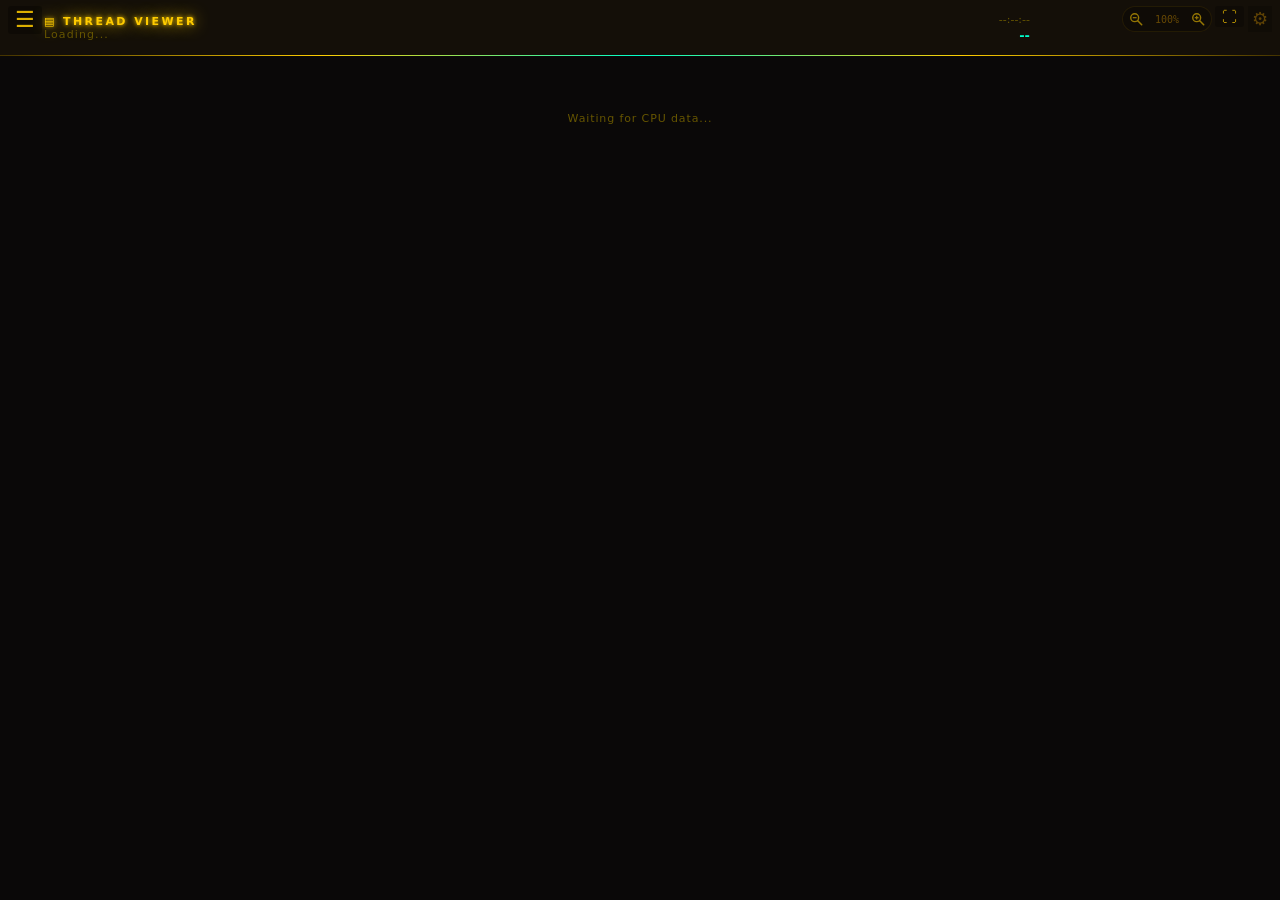
<file: threads.html>
<!DOCTYPE html>
<html lang="en">
<head>
<meta charset="UTF-8">
<meta http-equiv="Content-Security-Policy" content="default-src 'self'; script-src 'self' 'unsafe-inline'; style-src 'self' 'unsafe-inline'; img-src 'self' data:; font-src 'self' data:; connect-src 'self'; object-src 'none'; base-uri 'none'; form-action 'none'; frame-src 'none'">
<meta http-equiv="Cache-Control" content="no-cache, no-store">
<title>PC Monitor — Thread Viewer</title>
<link rel="stylesheet" href="/type.css?v=1">
<link rel="stylesheet" href="/ui.css?v=12">
<style>
  .tiles { display:grid; grid-template-columns:repeat(auto-fit,minmax(140px,1fr)); gap:12px; }
  .tile { text-align:center; padding:12px 8px; }
  .tile .stat-value { font-family:var(--font-data); white-space:nowrap; font-size:calc(var(--fs-xl)*var(--data-scale,1)); }
  .tile .stat-sub { font-size:var(--fs-sm); margin-top:4px; }

  /* Thread map: one box per core, one cell per thread coloured by load */
  .map-group { margin-bottom:12px; }
  .map-title { font-size:var(--fs-sm); color:var(--label-dim); letter-spacing:.16em; margin:0 0 6px; }
  /* auto-fit (not auto-fill): no empty columns on the right — the core boxes stretch to fill the width */
  .map { display:grid; grid-template-columns:repeat(auto-fit,minmax(calc(92px*var(--fs-base,1)),1fr)); gap:8px; }
  .core { border:1px solid var(--border); border-radius:4px; padding:6px 7px; background:var(--bar-bg); cursor:default; }
  .core.busy { border-color:var(--border-bright); }
  .core-head { display:flex; justify-content:space-between; align-items:baseline; font-family:var(--font-data); margin-bottom:5px; }
  .core-name { font-size:var(--fs-md); color:var(--header-title); font-weight:700; }
  .core-clk { font-size:calc(var(--fs-sm)*var(--data-scale,1)); color:var(--label); }
  .cells { display:flex; gap:3px; }
  .cell { flex:1; height:calc(26px*var(--fs-base,1)); border-radius:3px; border:1px solid var(--border); position:relative; overflow:hidden; background:var(--surface); }
  .cell .fill { position:absolute; left:0; right:0; bottom:0; background:var(--avg-col); transition:height .35s, opacity .35s; }
  .cell .pct { position:absolute; inset:0; display:flex; align-items:center; justify-content:center; font-family:var(--font-data);
               font-size:calc(var(--fs-sm)*var(--data-scale,1)); color:var(--text); text-shadow:0 0 3px #000, 0 0 2px #000; }
  .cell.on { border-color:var(--avg-col); box-shadow:0 0 5px color-mix(in srgb, var(--avg-col) 50%, transparent); }
  .core-foot { display:flex; justify-content:space-between; font-family:var(--font-data); font-size:var(--fs-xs); color:var(--label-dim); margin-top:4px; }

  .legend { display:flex; align-items:center; gap:10px; flex-wrap:wrap; font-size:var(--fs-sm); color:var(--label-dim); letter-spacing:.08em; }
  .legend input { width:calc(44px*var(--fs-base,1)); background:var(--bar-bg); color:var(--avg-col); border:1px solid var(--border); border-radius:3px;
                  font-family:var(--font-data); text-align:right; font-size:var(--fs-md); }
  .grad { width:90px; height:8px; border-radius:4px; border:1px solid var(--border);
          background:linear-gradient(90deg, var(--surface), color-mix(in srgb, var(--avg-col) 50%, var(--surface)), var(--avg-col)); }

  /* Thread activity: core labels | heat strip, time axis underneath */
  .tl { display:grid; grid-template-columns:calc(44px*var(--fs-base,1)) 1fr; }
  .tl-labels { position:relative; }
  .tl-labels span { position:absolute; right:6px; transform:translateY(-50%); font-family:var(--font-data); font-weight:700;
                    font-size:var(--fs-sm); color:var(--header-title); white-space:nowrap; }
  .tl-labels span.grp { color:var(--label-dim); font-weight:400; font-size:var(--fs-xs); letter-spacing:.08em; transform:none; }
  .tl-plot { position:relative; }
  #timeline { width:100%; display:block; border:1px solid var(--border); border-radius:4px; background:var(--bar-bg); cursor:crosshair; }
  .tl-axis { position:relative; height:calc(16px*var(--fs-base,1)); margin-top:3px; }
  .tl-axis span { position:absolute; transform:translateX(-50%); font-family:var(--font-data); font-size:var(--fs-xs); color:var(--label-dim); white-space:nowrap; }
  .tl-axis span::before { content:''; position:absolute; left:50%; top:-4px; width:1px; height:4px; background:var(--border-bright); }
  .tl-axis span:last-child { transform:translateX(-100%); }
  .tl-axis span:last-child::before { left:100%; }
  #tl-tip { position:absolute; pointer-events:none; display:none; background:var(--surface2); border:1px solid var(--border-bright); border-radius:4px;
            padding:3px 7px; font-family:var(--font-data); font-size:var(--fs-sm); color:var(--text); white-space:nowrap; z-index:5; }
  .tl-cap { text-align:center; font-size:var(--fs-xs); color:var(--label-dim); margin-top:2px; }

  .dt { width:100%; border-collapse:collapse; font-family:var(--font-data); font-size:calc(var(--fs-md)*var(--data-scale,1)); }
  .dt th { color:var(--label-dim); font-weight:400; font-size:var(--fs-sm); letter-spacing:.1em; text-align:right; padding:5px 8px;
           border-bottom:1px solid var(--border); white-space:nowrap; cursor:pointer; user-select:none; }
  .dt th:first-child, .dt td:first-child { text-align:left; }
  .dt th.sorted { color:var(--header-title); }
  .dt td { padding:5px 8px; text-align:right; border-bottom:1px solid rgba(68,51,0,.2); color:var(--text); white-space:nowrap; }
  .dt td.lbl { color:var(--header-title); font-weight:700; }
  .tbars { display:inline-flex; gap:3px; vertical-align:middle; }
  .tbar { width:calc(34px*var(--fs-base,1)); height:8px; background:var(--surface); border:1px solid var(--border); border-radius:2px; overflow:hidden; }
  .tbar i { display:block; height:100%; background:var(--avg-col); }
  .muted { color:var(--label-dim); }
</style>
</head>
<body>
<div class="page">
  <div class="page-header">
    <div>
      <div class="page-title">&#x25A4; Thread Viewer</div>
      <div class="page-subtitle" id="tv-sub">Loading...</div>
    </div>
    <div style="text-align:right">
      <div style="font-size:var(--fs-md);color:var(--label-dim)" id="tv-time">--:--:--</div>
      <div id="tv-badge" style="font-size:calc(var(--fs-body)*var(--data-scale,1));color:var(--avg-col);font-weight:700;margin-top:2px;white-space:nowrap">--</div>
    </div>
  </div>
  <div class="page-body">
    <div id="tv-empty" class="empty-state">Waiting for CPU data...</div>
    <div id="tv-main" style="display:none;flex-direction:column;gap:12px">

      <div class="tiles">
        <div class="card tile"><div class="stat-label">CPU LOAD</div><div class="stat-value" id="t-load" style="color:var(--avg-col)">--</div><div class="stat-sub" id="t-load-s"></div></div>
        <div class="card tile"><div class="stat-label">THREADS IN USE</div><div class="stat-value" id="t-busy" style="color:var(--avg-col)">--</div><div class="stat-sub" id="t-busy-s"></div></div>
        <div class="card tile"><div class="stat-label">BUSIEST THREAD</div><div class="stat-value" id="t-top" style="color:var(--peak-col)">--</div><div class="stat-sub" id="t-top-s"></div></div>
        <div class="card tile"><div class="stat-label">AVG CLOCK</div><div class="stat-value" id="t-clk" style="color:var(--peak-col)">--</div><div class="stat-sub" id="t-clk-s"></div></div>
        <div class="card tile"><div class="stat-label">CPU TEMP</div><div class="stat-value" id="t-temp">--</div><div class="stat-sub" id="t-temp-s"></div></div>
        <div class="card tile"><div class="stat-label">CPU POWER</div><div class="stat-value" id="t-pwr" style="color:var(--pwr-col)">--</div><div class="stat-sub" id="t-pwr-s"></div></div>
      </div>

      <div class="card">
        <div class="card-header"><span class="card-title">THREAD MAP</span>
          <div class="legend">
            <span>0%</span><span class="grad"></span><span>100%</span>
            <span>· BUSY &#x2265; <input type="number" id="busy-in" min="1" max="100" step="5" value="10" onchange="setBusy(this.value)">%</span>
          </div>
        </div>
        <div id="map"></div>
      </div>

      <div class="card">
        <div class="card-header"><span class="card-title">THREAD ACTIVITY</span><span class="muted" style="font-size:var(--fs-sm)" id="tl-span"></span></div>
        <div class="tl">
          <div class="tl-labels" id="tl-labels"></div>
          <div class="tl-plot"><canvas id="timeline"></canvas><div id="tl-tip"></div></div>
          <div></div>
          <div class="tl-axis" id="tl-axis"></div>
        </div>
        <div class="tl-cap">each core is a block with one row per thread (T1, T2…) · brighter = busier · <span style="color:var(--avg-col)">cyan</span> = at or above BUSY · hover for details</div>
      </div>

      <div class="card">
        <div class="card-header"><span class="card-title">CORE DETAILS</span><span class="muted" style="font-size:var(--fs-sm)">click a column to sort · peaks and averages since this page opened</span></div>
        <div style="overflow-x:auto"><table class="dt"><thead id="dt-head"></thead><tbody id="dt-body"></tbody></table></div>
      </div>

    </div>
  </div>
</div>

<script src="/nav.js?v=27" data-page="threads"></script><script src="/nav-theme.js?v=27"></script><script src="/nav-panel.js?v=27"></script><script src="/nav-styles.js?v=27"></script><script src="/nav-boot.js?v=27"></script>
<script>
function $(id) { return document.getElementById(id); }
function setText(id, v) { const e = $(id); if (e) e.textContent = v; }
const tempCol = navTempColor;   // shared bands (nav.js)

// Shared with the Performance page (setting "threadBusy", 10% by default)
let BUSY = 10;
try { BUSY = parseInt(localStorage.getItem('pcm-thread-busy')) || 10; } catch {}
function setBusy(v, noSave) {
  BUSY = Math.max(1, Math.min(100, parseInt(v) || 10));
  $('busy-in').value = BUSY;
  try { localStorage.setItem('pcm-thread-busy', BUSY); } catch {}
  if (!noSave && typeof navSaveSetting === 'function') navSaveSetting('threadBusy', BUSY);
  if (_last) render(_last);
}

// ── Core layout (same grouping rules as the Performance page) ────────────────
let META = null;   // [{id, label, group}]
function buildMeta(cores, info) {
  const keys = Object.keys(cores).map(Number).sort((a, b) => a - b);
  const isAmd = info?.vendor === 'amd', ccds = info?.ccdCount || 0;
  const twoCcd = isAmd && ccds === 2 && keys.length >= 4 && keys.length % 2 === 0;
  const kindIdx = {};
  META = keys.map((id, i) => {
    const kind = cores[id]?.kind || '';
    const n = kind ? (kindIdx[kind] = (kindIdx[kind] ?? -1) + 1) : id;
    const group = kind === 'P' ? 'PERFORMANCE CORES' : kind === 'E' ? 'EFFICIENCY CORES'
      : twoCcd ? (i < keys.length / 2 ? 'CCD0' + (info?.x3d ? ' · V-CACHE' : '') : 'CCD1' + (info?.x3d ? ' · COMPUTE' : '')) : 'CORES';
    return { id, label: (kind || 'C') + n, group };
  });
}

// ── Session stats + history ──────────────────────────────────────────────────
const STAT = {};        // id -> {peakClk, loadSum, n, peakTemp}
const HIST_LEN = 150;
const HIST = [];        // array of snapshots: [thread loads in META order]
const HIST_T = [];      // time of each snapshot (ms)
let ROWS = [];          // [{core label, group, thread #}] for the current layout
let _last = null, _lastT = 0, _dt = 0;
let SORT = { key:'id', dir:1 };

function receiveData(d) {
  if (!d || !d.cores || !Object.keys(d.cores).length) return;
  if (!META || META.length !== Object.keys(d.cores).length) { buildMeta(d.cores, d.info); $('map').innerHTML = ''; }
  $('tv-empty').style.display = 'none'; $('tv-main').style.display = 'flex';
  const now = performance.now();
  if (_lastT) _dt = _dt ? _dt * 0.9 + (now - _lastT) * 0.1 : now - _lastT;
  _lastT = now;
  META.forEach(m => {
    const c = d.cores[m.id]; if (!c) return;
    const s = STAT[m.id] || (STAT[m.id] = { peakClk:0, loadSum:0, n:0, peakTemp:null });
    s.peakClk = Math.max(s.peakClk, c.clk || 0);
    if (c.load != null) { s.loadSum += c.load; s.n++; }
    if (c.temp != null) s.peakTemp = Math.max(s.peakTemp ?? 0, c.temp);
  });
  HIST.push(META.flatMap(m => d.cores[m.id]?.threads || [d.cores[m.id]?.load ?? 0]));
  HIST_T.push(now);
  if (HIST.length > HIST_LEN) { HIST.shift(); HIST_T.shift(); }
  ROWS = META.flatMap(m => (d.cores[m.id]?.threads || [0]).map((_, t) => ({ label:m.label, group:m.group, t:t + 1 })));
  _last = d;
  render(d);
}

function render(d) {
  const info = d.info || {};
  setText('tv-sub', [info.cpu, info.cores && info.threads ? `${info.cores} cores · ${info.threads} threads` : null].filter(Boolean).join(' · ') || 'CPU');
  setText('tv-time', new Date().toLocaleTimeString());

  // Every thread with its core, for the tiles
  const all = [];
  META.forEach(m => (d.cores[m.id]?.threads || []).forEach((l, i) => all.push({ core: m.label, t: i + 1, l })));
  const busy = all.filter(x => x.l >= BUSY).length;
  const top = all.reduce((a, x) => (!a || x.l > a.l ? x : a), null);
  const clks = META.map(m => d.cores[m.id]?.clk || 0).filter(v => v > 0);

  setText('t-load', d.cpu_load != null ? Math.round(d.cpu_load) + '%' : '--');
  setText('t-load-s', 'whole CPU');
  const tAll = Math.max(all.length, (d.info && d.info.threads) || 0);   // the CPU's real thread count, even if some cores report no load
  setText('t-busy', all.length ? `${busy}/${tAll}` : '--');
  setText('t-busy-s', `at or above ${BUSY}%`);
  setText('t-top', top ? Math.round(top.l) + '%' : '--');
  setText('t-top-s', top ? `${top.core} · thread ${top.t}` : '');
  setText('t-clk', clks.length ? Math.round(clks.reduce((a, b) => a + b, 0) / clks.length) + ' MHz' : '--');
  setText('t-clk-s', clks.length ? 'peak core ' + Math.round(Math.max(...clks)) + ' MHz' : '');
  const tt = $('t-temp'); tt.textContent = d.cpu_temp != null ? d.cpu_temp.toFixed(1) + '°C' : '--';
  if (d.cpu_temp != null) tt.style.color = tempCol(d.cpu_temp);
  setText('t-temp-s', [d.ccd0_temp != null ? 'CCD0 ' + d.ccd0_temp.toFixed(0) + '°' : null, d.ccd1_temp != null ? 'CCD1 ' + d.ccd1_temp.toFixed(0) + '°' : null].filter(Boolean).join(' · '));
  setText('t-pwr', d.pkg_power != null ? d.pkg_power.toFixed(1) + ' W' : '--');
  setText('t-pwr-s', 'package');
  setText('tv-badge', all.length ? `${busy}/${tAll} threads busy` : '--');

  renderMap(d); renderTimeline(); renderTable(d);
}

// ── Thread map ───────────────────────────────────────────────────────────────
function renderMap(d) {
  const box = $('map');
  if (!box.childElementCount) {
    const groups = [...new Set(META.map(m => m.group))];
    box.innerHTML = groups.map(g => `<div class="map-group"><div class="map-title">${g}</div><div class="map">` +
      META.filter(m => m.group === g).map(m => `<div class="core" id="mc-${m.id}"><div class="core-head"><span class="core-name">${m.label}</span><span class="core-clk" id="mk-${m.id}"></span></div>
        <div class="cells" id="mt-${m.id}"></div><div class="core-foot"><span id="mf-${m.id}"></span><span id="mg-${m.id}"></span></div></div>`).join('') +
      `</div></div>`).join('');
  }
  META.forEach(m => {
    const c = d.cores[m.id]; if (!c) return;
    const th = c.threads && c.threads.length ? c.threads : [c.load ?? 0];
    const cells = $('mt-' + m.id);
    if (cells.childElementCount !== th.length) cells.innerHTML = th.map(() => '<div class="cell"><div class="fill"></div><div class="pct"></div></div>').join('');
    let busy = 0;
    th.forEach((l, i) => {
      const cell = cells.children[i], on = l >= BUSY; if (on) busy++;
      cell.classList.toggle('on', on);
      cell.firstChild.style.height = Math.min(100, l) + '%';
      cell.firstChild.style.opacity = String(0.35 + Math.min(l, 100) / 100 * 0.65);
      cell.lastChild.textContent = Math.round(l);
      cell.title = `${m.label} · thread ${i + 1}: ${l.toFixed(1)}%`;
    });
    $('mc-' + m.id).classList.toggle('busy', busy > 0);
    setText('mk-' + m.id, c.clk ? Math.round(c.clk) + ' MHz' : '');
    setText('mf-' + m.id, `${busy}/${th.length} busy`);
    const g = $('mg-' + m.id);
    g.textContent = c.temp != null ? c.temp.toFixed(0) + '°C' : '';
    if (c.temp != null) g.style.color = tempCol(c.temp);
  });
}

// ── Activity timeline (rows = threads, columns = time) ───────────────────────
// Drawn at the canvas' real pixel size so the core labels and time ticks line up.
let _tlGeom = null;
function renderTimeline() {
  const cv = $('timeline'); if (!HIST.length || !ROWS.length) return;
  const rows = ROWS.length;
  const rowH = Math.max(4, Math.min(10, Math.floor(360 / rows)));      // CSS px per thread row
  const cssW = cv.clientWidth || 600, cssH = rows * rowH;
  const dpr = window.devicePixelRatio || 1;
  if (cv.width !== Math.round(cssW * dpr) || cv.height !== Math.round(cssH * dpr)) {
    cv.width = Math.round(cssW * dpr); cv.height = Math.round(cssH * dpr); cv.style.height = cssH + 'px';
  }
  const ctx = cv.getContext('2d');
  ctx.setTransform(dpr, 0, 0, dpr, 0, 0);
  const css = getComputedStyle(document.documentElement);
  const acc = css.getPropertyValue('--avg-col').trim() || '#00ffcc';
  const dim = css.getPropertyValue('--label').trim() || '#aa7700';
  const line = css.getPropertyValue('--border').trim() || '#443300';
  const lineHi = css.getPropertyValue('--border-bright').trim() || '#886600';
  ctx.fillStyle = css.getPropertyValue('--bar-bg').trim() || '#0a0600';
  ctx.fillRect(0, 0, cssW, cssH);

  // Time runs right (now) to left; columns placed by their real timestamps
  const now = HIST_T[HIST_T.length - 1];
  const span = Math.max(1000, (_dt || 250) * HIST_LEN);                 // ms shown across the width
  const colW = Math.max(1, cssW / HIST_LEN);
  const xOf = t => cssW - (now - t) / span * cssW;
  HIST.forEach((snap, i) => {
    const x = xOf(HIST_T[i]) - colW;
    if (x + colW < 0) return;
    snap.forEach((l, r) => {
      if (r >= rows || l < 1) return;
      ctx.globalAlpha = Math.min(1, 0.15 + l / 100 * 0.85);
      ctx.fillStyle = l >= BUSY ? acc : dim;
      ctx.fillRect(x, r * rowH + 0.5, colW + 0.5, rowH - 1);
    });
  });
  ctx.globalAlpha = 1;

  // Core and group separators + core labels
  const labels = [];
  ctx.lineWidth = 1;
  ROWS.forEach((r, i) => {
    const prev = ROWS[i - 1];
    if (!prev || prev.label !== r.label) {
      const y = i * rowH;
      if (prev) { ctx.strokeStyle = prev.group !== r.group ? lineHi : line; ctx.beginPath(); ctx.moveTo(0, y + 0.5); ctx.lineTo(cssW, y + 0.5); ctx.stroke(); }
      const n = ROWS.slice(i).findIndex(x => x.label !== r.label);
      const size = n < 0 ? rows - i : n;
      labels.push(`<span style="top:${(i + size / 2) * rowH}px" title="${r.label}: ${size} thread${size > 1 ? 's' : ''}">${r.label}</span>`);
    }
  });
  const lab = $('tl-labels'); lab.style.height = cssH + 'px'; lab.innerHTML = labels.join('');

  // Time axis: a tick every "nice" step
  const secs = span / 1000, steps = [1, 2, 5, 10, 15, 30, 60, 120, 300];
  const step = steps.find(s => secs / s <= 6) || 600;
  let ticks = '';
  for (let s = step; s < secs; s += step) ticks += `<span style="left:${(1 - s / secs) * 100}%">-${s >= 60 && s % 60 === 0 ? s / 60 + 'm' : s + 's'}</span>`;
  $('tl-axis').innerHTML = ticks + '<span style="left:100%">now</span>';
  setText('tl-span', `last ${Math.round(secs)} s · ${rows} threads`);
  _tlGeom = { rowH, cssW, span, now };
}
// Hover: which core / thread / load / how long ago
$('timeline').addEventListener('mousemove', e => {
  const g = _tlGeom, tip = $('tl-tip'); if (!g) return;
  const rect = e.target.getBoundingClientRect(), x = e.clientX - rect.left, y = e.clientY - rect.top;
  const r = Math.floor(y / g.rowH), row = ROWS[r];
  const t = g.now - (g.cssW - x) / g.cssW * g.span;
  let best = -1, bd = Infinity;
  HIST_T.forEach((ht, i) => { const dd = Math.abs(ht - t); if (dd < bd) { bd = dd; best = i; } });
  if (!row || best < 0 || bd > (_dt || 250) * 2) { tip.style.display = 'none'; return; }
  const l = HIST[best][r] ?? 0, ago = (g.now - HIST_T[best]) / 1000;
  tip.textContent = `${row.label} · T${row.t} · ${Math.round(l)}% · ${ago < 0.5 ? 'now' : ago.toFixed(1) + ' s ago'}`;
  tip.style.display = 'block';
  tip.style.left = Math.min(x + 12, g.cssW - tip.offsetWidth - 4) + 'px';
  tip.style.top = (y + 12) + 'px';
});
$('timeline').addEventListener('mouseleave', () => { $('tl-tip').style.display = 'none'; });
window.addEventListener('resize', () => { if (_last) renderTimeline(); });

// ── Core details table ───────────────────────────────────────────────────────
const COLS = [
  { key:'id',    name:'CORE' },
  { key:'group', name:'GROUP' },
  { key:'clk',   name:'CLOCK' },
  { key:'peak',  name:'PEAK CLOCK' },
  { key:'load',  name:'LOAD' },
  { key:'avg',   name:'AVG LOAD' },
  { key:'temp',  name:'TEMP' },
  { key:'busy',  name:'BUSY' },
  { key:'thr',   name:'THREADS' },
];
function sortBy(k) { SORT = { key:k, dir: SORT.key === k ? -SORT.dir : (k === 'id' || k === 'group' ? 1 : -1) }; if (_last) renderTable(_last); }
function renderTable(d) {
  $('dt-head').innerHTML = '<tr>' + COLS.map(c => `<th class="${SORT.key === c.key ? 'sorted' : ''}" onclick="sortBy('${c.key}')">${c.name}${SORT.key === c.key ? (SORT.dir > 0 ? ' ▲' : ' ▼') : ''}</th>`).join('') + '</tr>';
  const rows = META.map(m => {
    const c = d.cores[m.id] || {}, s = STAT[m.id] || {};
    const th = c.threads && c.threads.length ? c.threads : (c.load != null ? [c.load] : []);
    return { m, c, th, id:m.id, group:m.group, clk:c.clk || 0, peak:s.peakClk || 0, load:c.load ?? -1,
             avg: s.n ? s.loadSum / s.n : -1, temp:c.temp ?? -1, busy: th.filter(l => l >= BUSY).length, thr: Math.max(0, ...th) };
  });
  rows.sort((a, b) => (typeof a[SORT.key] === 'string' ? a[SORT.key].localeCompare(b[SORT.key]) : a[SORT.key] - b[SORT.key]) * SORT.dir);
  $('dt-body').innerHTML = rows.map(r => `<tr>
    <td class="lbl">${r.m.label}</td><td class="muted">${r.group.split(' · ')[0]}</td>
    <td>${r.clk ? Math.round(r.clk) : '–'}</td><td class="muted">${r.peak ? Math.round(r.peak) : '–'}</td>
    <td>${r.load >= 0 ? Math.round(r.load) + '%' : '–'}</td><td class="muted">${r.avg >= 0 ? Math.round(r.avg) + '%' : '–'}</td>
    <td style="color:${r.temp >= 0 ? tempCol(r.temp) : 'inherit'}">${r.temp >= 0 ? r.temp.toFixed(1) + '°' : '–'}</td>
    <td style="color:${r.busy ? 'var(--avg-col)' : 'var(--label-dim)'}">${r.th.length ? r.busy + '/' + r.th.length : '–'}</td>
    <td><span class="tbars">${r.th.map(l => `<span class="tbar" title="${l.toFixed(1)}%"><i style="width:${Math.min(100, l)}%;opacity:${l >= BUSY ? 1 : .4}"></i></span>`).join('')}</span>
      <span class="muted">${r.th.map(l => Math.round(l)).join(' / ')}</span></td></tr>`).join('');
}

function onConfigReceived(cfg) {
  navOnConfig(cfg);
  if (cfg.settings && cfg.settings.threadBusy) setBusy(cfg.settings.threadBusy, true);
}
if (IS_WEBVIEW) {
  window.chrome.webview.addEventListener('message', e => {
    try { const m = JSON.parse(e.data); if (m.type === 'config') onConfigReceived(m); else receiveData(m); } catch {}
  });
  sendToHost({ type:'requestConfig' });
}
setBusy(BUSY, true);
</script>
</body>
</html>
</file>
<file: type.css>
/* type.css — Vexis typography, shared by every page (loaded before ui.css).
   One size scale, two fonts and the header/title/label styles live here only, so every
   page's headers, section titles, labels and numbers match. Pages use these variables
   and classes instead of their own pixel sizes. --fs-base comes from nav-panel.js
   (text-size slider × window scaling). */
:root {
  --fs-base: 1;
  --fs-xs:   calc(8px  * var(--fs-base));   /* footnotes, units under values */
  --fs-sm:   calc(9px  * var(--fs-base));   /* section titles, labels */
  --fs-md:   calc(11px * var(--fs-base));   /* page title / subtitle, sub-text */
  --fs-body: calc(13px * var(--fs-base));   /* body text, table cells, row values */
  --fs-lg:   calc(15px * var(--fs-base));   /* emphasised values */
  --fs-xl:   calc(18px * var(--fs-base));   /* tile values */
  --fs-2xl:  calc(22px * var(--fs-base));   /* stat values */
  --fs-3xl:  calc(28px * var(--fs-base));   /* big stat values */
  --fs-4xl:  calc(42px * var(--fs-base));   /* hero numbers */
  --font-ui:   'Segoe UI', system-ui, sans-serif;            /* all text */
  --font-data: Consolas, 'Cascadia Mono', monospace;         /* numbers that change */
}
body { font-family: var(--font-ui); }

/* ── Page header: the same on every page ── */
.page-header {
  display: flex;
  align-items: center;
  justify-content: space-between;
  min-height: 56px;
  padding: 0 250px 0 44px;  /* right: clear the fixed REC / zoom / ⛶ / ⚙ cluster from nav.js */
  background: var(--surface);
  border-bottom: 1px solid var(--border);
  flex-shrink: 0;
  position: relative;
}
.page-header::after {
  content: '';
  position: absolute;
  bottom: -1px; left: 0; right: 0; height: 1px;
  background: linear-gradient(90deg, transparent, var(--line-col1), var(--line-col2), var(--line-col1), transparent);
}
.page-title {
  font-size: var(--fs-md);
  font-weight: 700;
  letter-spacing: .22em;
  color: var(--header-title);
  text-shadow: 0 0 16px var(--title-glow), 0 0 4px var(--header-title);
  text-transform: uppercase;
}
.page-subtitle {
  font-size: var(--fs-md);
  color: var(--label-dim);
  letter-spacing: .1em;
}
.page-time {
  font-size: var(--fs-body);
  color: var(--label-dim);
  letter-spacing: .06em;
  font-variant-numeric: tabular-nums;
}
</file>
<file: ui.css>
/* ── PC Monitor — Shared UI Design System ── */
/* Include via <link rel="stylesheet" href="/ui.css"> on every page */

:root {
  /* ── Font Scale System ── */
  --fs-base: 1;          /* "Page UI Font" slider multiplier, default 1 */
  --data-scale: 1;       /* "Data Text" slider multiplier for live readings */

  --bg:#0a0808; --surface:#140f08; --surface2:#1e1608;
  --border:#443300; --border-bright:#886600;
  --label:#aa7700; --label-dim:#665500;
  --text:#e8d080; --text-dim:#886600; --text-muted:#443300;
  --header-title:#ffcc00; --title-glow:#ffcc00;
  --line-col1:#ffcc00; --line-col2:#00ffcc;
  --temp-low:#00aacc; --temp-warn:#ffaa00; --temp-hot:#ff4444;
  --gpu-acc:#00ffcc; --mem-acc:#ffaa00;
  --peak-col:#ffcc00; --avg-col:#00ffcc; --pwr-col:#ff6600;
  --card-bg:#140f08; --card-title:#886600;
  --glow-col:#ffcc00; --divider-line:#443300;
  --bar-bg:#0a0600; --temp-val:#00ddaa;
  --sum-lbl:#aa7700;
}

*, *::before, *::after { margin:0; padding:0; box-sizing:border-box; }

html, body {
  height: 100%; width: 100%;
  background: var(--bg);
  color: var(--text);
  font-family: var(--font-ui);
  font-size: var(--fs-body);
  overflow: hidden;
}

/* ── Page shell ── */
.page {
  height: 100vh;
  display: grid;
  grid-template-rows: 56px 1fr;
}

/* Page header, title, subtitle and the size scale: type.css */

/* ── Page body (scrollable) ── */
.page-body {
  overflow-y: auto;
  overflow-x: hidden;
  padding: 16px;
  display: flex;
  flex-direction: column;
  gap: 12px;
}
.page-body::-webkit-scrollbar { width: 4px; }
.page-body::-webkit-scrollbar-thumb { background: var(--border); border-radius: 2px; }

/* ── Cards ── */
.card {
  background: var(--surface);
  border: 1px solid var(--border);
  border-radius: 6px;
  padding: 14px 16px;
  position: relative;
}
.card:hover { border-color: var(--border-bright); }
.card::before {
  content: '';
  position: absolute;
  top: 0; left: 12px; right: 12px; height: 1px;
  background: linear-gradient(90deg, transparent, var(--border-bright), transparent);
  opacity: 0.4;
}
.card-header {
  display: flex;
  align-items: center;
  justify-content: space-between;
  margin-bottom: 12px;
}
.card-title {
  font-size: var(--fs-sm);
  font-weight: 600;
  letter-spacing: .2em;
  text-transform: uppercase;
  color: var(--card-title);
}
.card-grid { display: grid; gap: 12px; }
.card-grid-2 { grid-template-columns: 1fr 1fr; }
.card-grid-3 { grid-template-columns: 1fr 1fr 1fr; }
.card-grid-4 { grid-template-columns: 1fr 1fr 1fr 1fr; }

/* ── Stat blocks ── */
.stat { display: flex; flex-direction: column; gap: 2px; }
.stat-label {
  font-size: var(--fs-sm);
  letter-spacing: .14em;
  text-transform: uppercase;
  color: var(--label-dim);
}
.stat-value {
  font-size: calc(var(--fs-2xl) * var(--data-scale, 1));
  font-weight: 700;
  line-height: 1.1;
  letter-spacing: .02em;
}
.stat-value.sm { font-size: calc(var(--fs-lg) * var(--data-scale, 1)); }
.stat-value.lg { font-size: calc(var(--fs-3xl) * var(--data-scale, 1)); }
.stat-unit {
  font-size: var(--fs-md);
  color: var(--label-dim);
  margin-left: 2px;
}
.stat-sub {
  font-size: var(--fs-md);
  color: var(--label-dim);
  margin-top: 1px;
}

/* ── Progress bars ── */
.bar-wrap {
  background: var(--bar-bg);
  border-radius: 3px;
  height: 5px;
  overflow: hidden;
  border: 1px solid rgba(68,51,0,0.4);
  margin-top: 6px;
}
.bar-fill {
  height: 100%;
  border-radius: 3px;
  transition: width .5s ease;
}
.bar-temp { background: linear-gradient(90deg, var(--temp-low), var(--temp-warn), var(--temp-hot)); }
.bar-clk  { background: linear-gradient(90deg, var(--surface2), var(--peak-col)); }
.bar-gpu  { background: linear-gradient(90deg, var(--surface2), var(--gpu-acc)); }
.bar-mem  { background: linear-gradient(90deg, var(--surface2), var(--mem-acc)); }

/* ── Divider ── */
.divider {
  height: 1px;
  background: var(--divider-line);
  margin: 10px 0;
}

/* ── Row layouts ── */
.row { display: flex; align-items: center; gap: 8px; }
.row-between { display: flex; align-items: center; justify-content: space-between; }
.col { display: flex; flex-direction: column; gap: 4px; }

/* ── Badges ── */
.badge {
  display: inline-flex; align-items: center;
  padding: 2px 8px; border-radius: 10px;
  font-size: var(--fs-sm); letter-spacing: .08em; font-weight: 600;
  text-transform: uppercase;
}
.badge-ok   { background: rgba(0,170,100,0.15); border: 1px solid rgba(0,170,100,0.3); color: #00aa64; }
.badge-warn { background: rgba(255,170,0,0.15);  border: 1px solid rgba(255,170,0,0.3);  color: #ffaa00; }
.badge-hot  { background: rgba(255,68,68,0.15);  border: 1px solid rgba(255,68,68,0.3);  color: #ff4444; }
.badge-dim  { background: rgba(68,51,0,0.15);    border: 1px solid rgba(68,51,0,0.3);    color: var(--label-dim); }

/* ── Buttons ── */
.btn {
  display: inline-flex; align-items: center; gap: 6px;
  padding: 7px 14px; border-radius: 4px; cursor: pointer;
  font-size: var(--fs-md); letter-spacing: .1em; font-family: inherit;
  font-weight: 600; text-transform: uppercase;
  transition: all .15s;
}
.btn-primary {
  background: rgba(255,204,0,0.1); border: 1px solid var(--border-bright);
  color: var(--header-title);
}
.btn-primary:hover { background: rgba(255,204,0,0.2); }
.btn-ghost {
  background: transparent; border: 1px solid var(--border);
  color: var(--label);
}
.btn-ghost:hover { border-color: var(--border-bright); color: var(--header-title); }
.btn-danger {
  background: rgba(180,20,20,0.1); border: 1px solid rgba(180,20,20,0.3);
  color: #cc4444;
}
.btn-danger:hover { background: rgba(180,20,20,0.25); }
.btn:disabled { opacity: 0.35; cursor: default; }

/* ── Table ── */
.data-table { width: 100%; border-collapse: collapse; }
.data-table th {
  font-size: var(--fs-sm); letter-spacing: .14em; text-transform: uppercase;
  color: var(--label-dim); padding: 6px 10px; text-align: left;
  border-bottom: 1px solid var(--border);
}
.data-table th:not(:first-child) { text-align: right; }
.data-table td { padding: 7px 10px; font-size: calc(var(--fs-md) * var(--data-scale, 1)); border-bottom: 1px solid rgba(68,51,0,0.2); }
.data-table td:not(:first-child) { text-align: right; }
.data-table tr:hover td { background: rgba(68,51,0,0.15); }
.data-table .group-row td {
  font-size: var(--fs-sm); letter-spacing: .18em; text-transform: uppercase;
  color: var(--border-bright); background: rgba(0,0,0,0.3); padding: 5px 10px;
  border-bottom: 1px solid rgba(68,51,0,0.3);
}

/* ── Form controls ── */
.select {
  background: var(--surface2); border: 1px solid var(--border);
  color: var(--text); font-size: var(--fs-md); padding: 5px 8px;
  border-radius: 4px; cursor: pointer; outline: none;
  font-family: inherit;
}
.select:focus { border-color: var(--border-bright); }
.range-slider {
  width: 100%; height: 4px; -webkit-appearance: none; appearance: none;
  background: linear-gradient(90deg, var(--surface2), var(--mem-acc));
  border-radius: 2px; cursor: pointer; outline: none;
}
.range-slider::-webkit-slider-thumb {
  -webkit-appearance: none; width: 14px; height: 14px; border-radius: 50%;
  background: var(--mem-acc); cursor: pointer; border: 2px solid var(--surface);
}
.label-row {
  display: flex; align-items: center; justify-content: space-between;
  margin-bottom: 6px;
}
.control-label { font-size: var(--fs-md); color: var(--label); }
.control-value { font-size: calc(var(--fs-md) * var(--data-scale, 1)); color: var(--mem-acc); font-weight: 600; }

/* ── Quick nav tiles ── */
.nav-tiles {
  display: grid;
  grid-template-columns: repeat(5, 1fr);
  gap: 8px;
}
.nav-tile {
  background: var(--surface);
  border: 1px solid var(--border);
  border-radius: 6px;
  padding: 12px 6px 10px;
  cursor: pointer; text-align: center;
  transition: border-color .2s, background .2s;
}
.nav-tile:hover { border-color: var(--border-bright); background: var(--surface2); }
.nav-tile-icon { font-size: var(--fs-xl); color: var(--label-dim); margin-bottom: 5px; display: block; }
.nav-tile-label { font-size: var(--fs-xs); letter-spacing: .12em; color: var(--card-title); text-transform: uppercase; }

/* ── Accent glow text ── */
.glow { text-shadow: 0 0 12px currentColor; }

/* ── Info rows ── */
.info-row {
  display: flex; justify-content: space-between; align-items: baseline;
  padding: 5px 0; border-bottom: 1px solid rgba(68,51,0,0.2);
}
.info-row:last-child { border-bottom: none; }
.info-key { font-size: var(--fs-md); color: var(--label-dim); }
.info-val { font-size: calc(var(--fs-md) * var(--data-scale, 1)); color: var(--text); font-weight: 500; }

/* ── Empty state ── */
.empty-state {
  text-align: center; padding: 40px 20px;
  color: var(--label-dim); font-size: var(--fs-md); letter-spacing: .08em;
}

/* ── Text elements use --text CSS variable ── */
/* Set by theme presets — light themes set dark values, dark themes set light values */

/* ── Page entry animation (frosted transition effect) ── */
@keyframes pcm-enter {
  from { opacity: 0; transform: scale(0.985); filter: blur(6px); }
  to   { opacity: 1; transform: scale(1);     filter: blur(0);   }
}
.page {
  animation: pcm-enter 0.38s cubic-bezier(0.4, 0, 0.2, 1) both;
}
</file>
